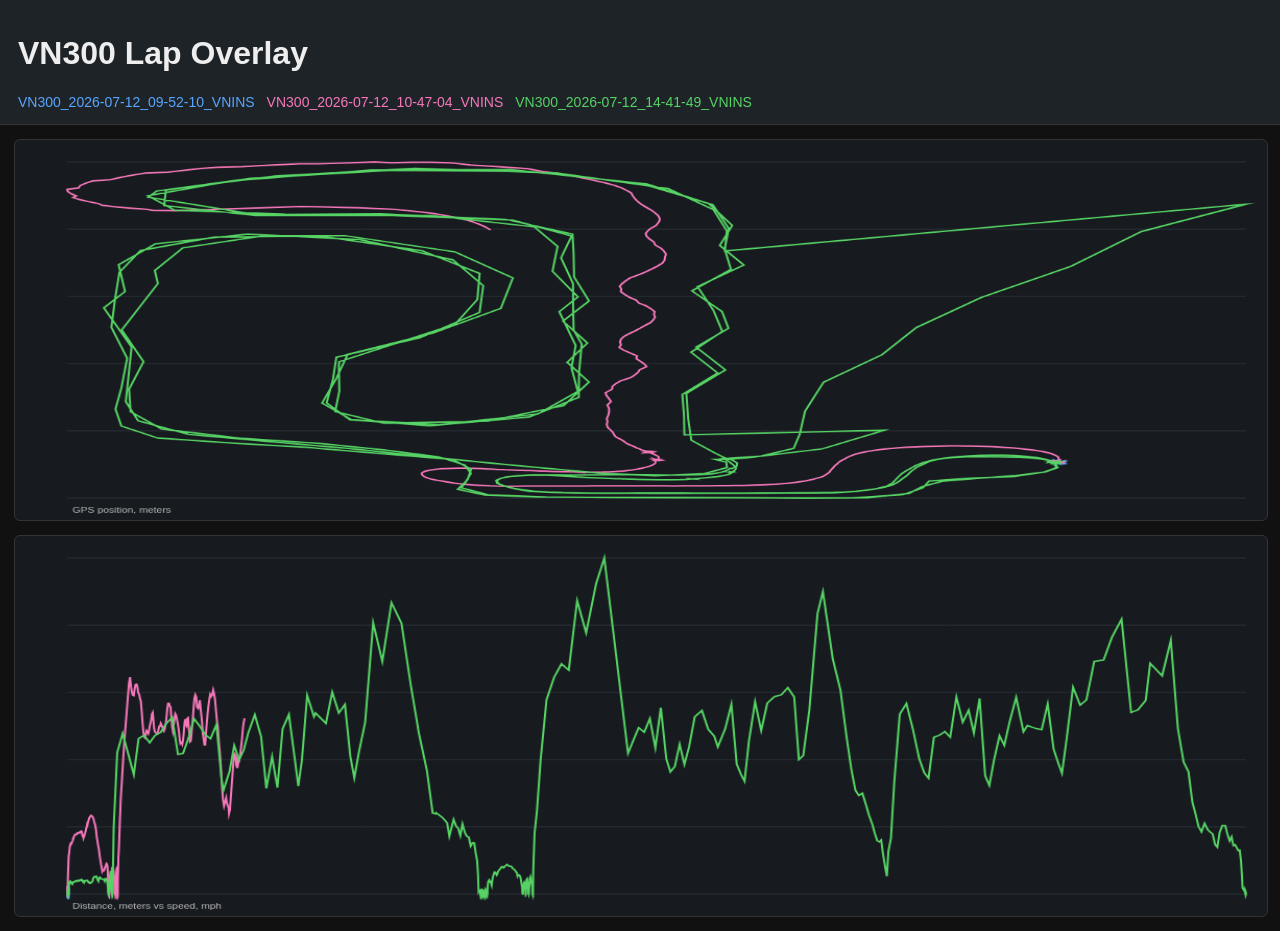
<file: analysis_output/overlay.html>
<!doctype html>
<html lang="en">
<head>
<meta charset="utf-8">
<meta name="viewport" content="width=device-width, initial-scale=1">
<title>VN300 Lap Overlay</title>
<style>
body{font-family:Arial,sans-serif;margin:0;background:#111;color:#eee}
header{padding:14px 18px;background:#1e2328;border-bottom:1px solid #333}
main{display:grid;grid-template-columns:1fr;gap:14px;padding:14px}
canvas{width:100%;height:380px;background:#171b20;border:1px solid #333;border-radius:6px}
.legend{display:flex;flex-wrap:wrap;gap:12px;font-size:14px}
</style>
</head>
<body>
<header><h1>VN300 Lap Overlay</h1><div class="legend" id="legend"></div></header>
<main><canvas id="track" width="1200" height="520"></canvas><canvas id="speed" width="1200" height="520"></canvas></main>
<script>
const laps=[{"name": "VN300_2026-07-12_09-52-10_VNINS", "xy": [[0.0, 0.0], [0.0, 0.003335848075346047], [0.0, 0.006671695360604619], [-0.002714816449444162, -0.0055597467922434115], [-0.0036197548372603494, -0.002223898716897364], [-0.0036197548372603494, 0.0], [-0.005429632898888324, -0.008895594077501984], [-0.005429632898888324, -0.0055597467922434115], [-0.012669145145400228, -0.023350934947247378], [-0.013574083533216414, -0.021127036230350015], [-0.013574083533216414, -0.017791188155003967], [-0.009049389022144276, -0.028910680949403314], [-0.009954328695956065, -0.02668678223250595], [-0.010859267083772252, -0.02446288430569606], [-0.017193839656472365, -0.031134579666300677], [-0.01809877804428855, -0.027798731590954633], [-0.013574083533216414, -0.03335847838319805], [-0.014479023207028204, -0.031134579666300677], [-0.015383961594844389, -0.027798731590954633], [-0.015383961594844389, -0.038918224385353986], [-0.016288901268656182, -0.036694325668456616], [-0.017193839656472365, -0.03447042774164673], [-0.021718534167544504, -0.04447797038750992], [-0.022623473841356292, -0.04225407246070003], [-0.017193839656472365, -0.06560500661785992], [-0.017193839656472365, -0.06338110790096256], [-0.01809877804428855, -0.062269159332601354], [-0.016288901268656182, -0.07672449941225928], [-0.017193839656472365, -0.0756125500538106], [-0.017193839656472365, -0.07338865133691323], [-0.01990865610591653, -0.07894839812915665], [-0.020813595779728317, -0.07672449941225928], [-0.020813595779728317, -0.08450814413131258], [-0.021718534167544504, -0.0822842462045027], [-0.022623473841356292, -0.08117229684605401], [-0.02352841222917248, -0.09896348500105796], [-0.024433351902984266, -0.0978515356426093], [-0.025338290290800456, -0.09673958628416061], [-0.011764205471588438, -0.10452323100321391], [-0.011764205471588438, -0.10341128164476523], [-0.013574083533216414, -0.11341882508071591], [-0.013574083533216414, -0.11341882508071591], [-0.013574083533216414, -0.11230687572226722], [-0.009954328695956065, -0.13232196259416854], [-0.009954328695956065, -0.13121001323571985], [-0.009954328695956065, -0.13121001323571985], [-0.011764205471588438, -0.13676976002796326], [-0.011764205471588438, -0.1356578106695146], [-0.004524694511072138, -0.1423295060301192], [-0.004524694511072138, -0.1423295060301192], [-0.004524694511072138, -0.14121755667167052], [-0.007239510960516301, -0.14121755667167052], [-0.007239510960516301, -0.14121755667167052], [-0.007239510960516301, -0.14010560731322183], [-0.006334572572700114, -0.14566535410546524], [-0.006334572572700114, -0.14455340474701658], [-0.004524694511072138, -0.15011315074917253], [-0.004524694511072138, -0.1490012021808113], [-0.004524694511072138, -0.1490012021808113], [-0.0036197548372603494, -0.15344899882451857], [-0.0036197548372603494, -0.15344899882451857], [-0.0036197548372603494, -0.15233704946606988], [-0.004524694511072138, -0.16345654226046924], [-0.004524694511072138, -0.16234459290202055], [-0.013574083533216414, -0.16679239033581528], [-0.013574083533216414, -0.1656804409773666], [-0.013574083533216414, -0.16456849161891793], [-0.009049389022144276, -0.1656804409773666], [-0.009049389022144276, -0.16456849161891793], [-0.009049389022144276, -0.16456849161891793], [-0.010859267083772252, -0.18013578105702452], [-0.011764205471588438, -0.17902383169857583], [-0.011764205471588438, -0.1868074772077166], [-0.011764205471588438, -0.18569552784926793], [-0.012669145145400228, -0.18569552784926793], [-0.013574083533216414, -0.18569552784926793], [-0.013574083533216414, -0.18458357849081924], [-0.014479023207028204, -0.18347162913237056], [-0.009049389022144276, -0.18791942577607781], [-0.009049389022144276, -0.18791942577607781], [-0.007239510960516301, -0.1957030712852186], [-0.007239510960516301, -0.19459112192676992], [-0.007239510960516301, -0.19347917256832123], [-0.005429632898888324, -0.1957030712852186], [-0.005429632898888324, -0.19459112192676992], [-0.005429632898888324, -0.19347917256832123], [-0.006334572572700114, -0.21238231008177388], [-0.007239510960516301, -0.2112703607233252], [-0.013574083533216414, -0.22350180287617322], [-0.014479023207028204, -0.22350180287617322], [-0.014479023207028204, -0.22238985351772453], [-0.012669145145400228, -0.22350180287617322], [-0.012669145145400228, -0.22238985351772453], [-0.013574083533216414, -0.22127790415927584], [-0.017193839656472365, -0.2323973969536752], [-0.017193839656472365, -0.2323973969536752], [-0.013574083533216414, -0.2390690923142798], [-0.014479023207028204, -0.23795714295583112], [-0.014479023207028204, -0.23795714295583112], [-0.01809877804428855, -0.24351688974807456], [-0.01900371771810034, -0.24351688974807456], [-0.01900371771810034, -0.24240494038962587], [-0.025338290290800456, -0.2468527370333331], [-0.026243228678616642, -0.24574078767488441], [-0.025338290290800456, -0.26242002726152724], [-0.026243228678616642, -0.26130807790307853], [-0.027148168352428427, -0.26130807790307853], [-0.032577802537312364, -0.2690917226221318], [-0.03348274092512855, -0.26797977326368316], [-0.03438767931294473, -0.26797977326368316], [-0.028053106740244617, -0.27465146862428774], [-0.028053106740244617, -0.2735395192658391], [-0.03529261898675652, -0.28799486013558445], [-0.036197557374572704, -0.28910680949403317], [-0.037102497048384496, -0.28799486013558445], [-0.036197557374572704, -0.2957785048546378], [-0.037102497048384496, -0.2946665554961891], [-0.03800743543620068, -0.2946665554961891], [-0.04343706962108461, -0.3024502002152424], [-0.0443420080089008, -0.3024502002152424], [-0.04886670380596853, -0.3113457950828319], [-0.04977164219378472, -0.3113457950828319], [-0.05067658058160091, -0.3113457950828319], [-0.054296336704856854, -0.3157935917265391], [-0.05520127637866865, -0.3169055410849878], [-0.057011153154301025, -0.3157935917265391], [-0.05339139831704067, -0.3235772364455924], [-0.054296336704856854, -0.3235772364455924], [-0.0515815202554127, -0.3235772364455924], [-0.05248645864322888, -0.3224652870871437], [-0.05339139831704067, -0.3224652870871437], [-0.04796176413215675, -0.3235772364455924], [-0.04886670380596853, -0.3235772364455924], [-0.04977164219378472, -0.3224652870871437], [-0.04796176413215675, -0.3269130845209385], [-0.04886670380596853, -0.3269130845209385], [-0.04886670380596853, -0.3269130845209385], [-0.04977164219378472, -0.32580113516248976], [-0.04977164219378472, -0.32580113516248976], [-0.0515815202554127, -0.3324728305230944], [-0.0515815202554127, -0.3313608811646457], [-0.05248645864322888, -0.3313608811646457], [-0.057011153154301025, -0.33803257731533776], [-0.05791609282811282, -0.33692062795688915], [-0.05972597088974079, -0.34136842460059635], [-0.06063090927755699, -0.34136842460059635], [-0.061535848951368766, -0.3402564752421477], [-0.06787042152406889, -0.3402564752421477], [-0.06877535991188508, -0.3391445266737865], [-0.06968029958569685, -0.33803257731533776], [-0.07149017764732483, -0.33803257731533776], [-0.07239511603514102, -0.33692062795688915], [-0.07239511603514102, -0.34136842460059635], [-0.0733000544229572, -0.3402564752421477], [-0.07510993248458518, -0.3391445266737865], [-0.07601487215839697, -0.34470427267594245], [-0.07691981054621315, -0.34359232331749373], [-0.07782475022002494, -0.34248037395904507], [-0.07782475022002494, -0.35026401867809837], [-0.07963462828165292, -0.34915207010973714], [-0.07691981054621315, -0.36027156211404904], [-0.07782475022002494, -0.36027156211404904], [-0.07872968860784114, -0.3591596135456878], [-0.06877535991188508, -0.36471935954784374], [-0.06968029958569685, -0.36471935954784374], [-0.06968029958569685, -0.3636074101893951], [-0.06968029958569685, -0.3591596135456878], [-0.07058523797351304, -0.35804766418723916], [-0.06425066540081294, -0.3535998667534444], [-0.06515560378862913, -0.35248791739499574], [-0.06515560378862913, -0.351375968036547], [-0.06787042152406889, -0.351375968036547], [-0.06877535991188508, -0.35026401867809837], [-0.06877535991188508, -0.34804012075128843], [-0.06515560378862913, -0.3558237654703418], [-0.06515560378862913, -0.35471181611189306], [-0.06787042152406889, -0.36805520762318983], [-0.06787042152406889, -0.3669432582647411], [-0.06877535991188508, -0.36583130890629245], [-0.07420499409676899, -0.36916715619155105], [-0.07510993248458518, -0.36805520762318983], [-0.07510993248458518, -0.3669432582647411], [-0.07782475022002494, -0.3558237654703418], [-0.07872968860784114, -0.3535998667534444], [-0.07510993248458518, -0.3669432582647411], [-0.07510993248458518, -0.36583130890629245], [-0.07601487215839697, -0.36471935954784374], [-0.07782475022002494, -0.36583130890629245], [-0.07782475022002494, -0.36471935954784374], [-0.07872968860784114, -0.3636074101893951], [-0.07872968860784114, -0.3613835114724977], [-0.07963462828165292, -0.3591596135456878], [-0.08325438311891327, -0.3624954608309464], [-0.08415932279272506, -0.3613835114724977], [-0.08506426118054125, -0.3591596135456878], [-0.07782475022002494, -0.3636074101893951], [-0.07872968860784114, -0.3624954608309464], [-0.07963462828165292, -0.3613835114724977], [-0.0814445050572853, -0.35804766418723916], [-0.0814445050572853, -0.3558237654703418], [-0.08506426118054125, -0.3636074101893951], [-0.08506426118054125, -0.3613835114724977], [-0.08596920085435304, -0.36027156211404904], [-0.08415932279272506, -0.3702791055499997], [-0.08506426118054125, -0.36916715619155105], [-0.08506426118054125, -0.36805520762318983], [-0.08687413924216922, -0.3669432582647411], [-0.08777907891598101, -0.36583130890629245], [-0.08777907891598101, -0.3669432582647411], [-0.08868401730379721, -0.36583130890629245], [-0.08868401730379721, -0.3636074101893951], [-0.09682846793812527, -0.36805520762318983], [-0.09773340632594148, -0.3669432582647411], [-0.09863834599975327, -0.36471935954784374], [-0.0959235282643135, -0.3958539392141444], [-0.09682846793812527, -0.3947419898556957], [-0.10044822406138124, -0.40586148265009514], [-0.10135316244919743, -0.40586148265009514], [-0.10225810212300922, -0.4047495332916464], [-0.09954328438756944, -0.4047495332916464], [-0.09954328438756944, -0.40363758393319776], [-0.10044822406138124, -0.40363758393319776], [-0.08596920085435304, -0.4136451273691484], [-0.08596920085435304, -0.4125331780106997], [-0.08596920085435304, -0.420316822729753], [-0.08596920085435304, -0.41920487337130435], [-0.08596920085435304, -0.41920487337130435], [-0.08868401730379721, -0.42476462016354777], [-0.08868401730379721, -0.4236526708050991], [-0.08868401730379721, -0.4236526708050991], [-0.08687413924216922, -0.4236526708050991], [-0.08687413924216922, -0.4236526708050991], [-0.09411365148868112, -0.42476462016354777], [-0.09411365148868112, -0.4236526708050991], [-0.09501858987649732, -0.4236526708050991], [-0.1031630405108254, -0.43143631552415235], [-0.1031630405108254, -0.4303243661657037], [-0.10406797889864158, -0.4303243661657037], [-0.10225810212300922, -0.4281004674488063], [-0.1031630405108254, -0.4281004674488063], [-0.10406797889864158, -0.41809292401285564], [-0.10497291857245337, -0.416980974654407], [-0.10497291857245337, -0.41586902608604576], [-0.11221242953296968, -0.41586902608604576], [-0.11311736920678148, -0.4147570767275971], [-0.11311736920678148, -0.4125331780106997], [-0.11945194177948158, -0.41920487337130435], [-0.12035688016729777, -0.41809292401285564], [-0.12307169790273753, -0.416980974654407], [-0.12397663629055372, -0.41586902608604576], [-0.12488157596436551, -0.4147570767275971], [-0.12669145273999788, -0.41809292401285564], [-0.12759639241380968, -0.416980974654407], [-0.12850133080162587, -0.41586902608604576], [-0.12940627047543765, -0.420316822729753], [-0.13031120886325384, -0.41920487337130435], [-0.13664578143595393, -0.43588411216785966], [-0.13755072110976574, -0.43477216359949844], [-0.13845565949758193, -0.43477216359949844], [-0.1393605991713937, -0.4336602142410497], [-0.1402655375592099, -0.43254826488260106], [-0.14117047723302167, -0.43143631552415235], [-0.13845565949758193, -0.4492275036791563], [-0.13845565949758193, -0.4492275036791563], [-0.12307169790273753, -0.45367530111295107], [-0.12397663629055372, -0.45367530111295107], [-0.12397663629055372, -0.45367530111295107], [-0.12397663629055372, -0.45701114839820967], [-0.12397663629055372, -0.45701114839820967], [-0.12397663629055372, -0.45701114839820967], [-0.12940627047543765, -0.462570895190453], [-0.12940627047543765, -0.462570895190453], [-0.12940627047543765, -0.46368284454890174], [-0.12850133080162587, -0.46368284454890174], [-0.12850133080162587, -0.46368284454890174], [-0.12850133080162587, -0.4647947931172629], [-0.12850133080162587, -0.46368284454890174], [-0.12759639241380968, -0.46368284454890174], [-0.13302602659869361, -0.46145894583200436], [-0.13302602659869361, -0.46145894583200436], [-0.13393096498650978, -0.45367530111295107], [-0.13302602659869361, -0.45367530111295107], [-0.13302602659869361, -0.4525633517545024], [-0.13393096498650978, -0.4514514023960537], [-0.13393096498650978, -0.45033945303760503], [-0.13393096498650978, -0.4492275036791563], [-0.13574084304813777, -0.44700360496225894], [-0.13574084304813777, -0.4458916556038103], [-0.12940627047543765, -0.4514514023960537], [-0.12850133080162587, -0.45033945303760503], [-0.12850133080162587, -0.4492275036791563], [-0.13483590337432597, -0.4514514023960537], [-0.13483590337432597, -0.4514514023960537], [-0.13393096498650978, -0.45033945303760503], [-0.1402655375592099, -0.44477970703544906], [-0.1402655375592099, -0.44366775767700034], [-0.1393605991713937, -0.4425558083185517], [-0.1393605991713937, -0.4414438589601031], [-0.1393605991713937, -0.4403319096016544], [-0.14298035400865405, -0.45367530111295107], [-0.14298035400865405, -0.4525633517545024], [-0.14298035400865405, -0.4525633517545024], [-0.14750504980572182, -0.45701114839820967], [-0.14750504980572182, -0.455899199039761], [-0.15202974431679395, -0.48592182934761297], [-0.15202974431679395, -0.48592182934761297], [-0.15202974431679395, -0.4848098799891643], [-0.15293468270461014, -0.4914815761398564], [-0.15293468270461014, -0.4914815761398564], [-0.15293468270461014, -0.4914815761398564], [-0.15112480464298214, -0.489257677422959], [-0.15112480464298214, -0.48814572806451034], [-0.1402655375592099, -0.5003771702173584], [-0.1402655375592099, -0.5003771702173584], [-0.1393605991713937, -0.5003771702173584], [-0.13845565949758193, -0.5003771702173584], [-0.13755072110976574, -0.5003771702173584], [-0.13755072110976574, -0.5003771702173584], [-0.1393605991713937, -0.4959293727835636], [-0.13845565949758193, -0.4959293727835636], [-0.13845565949758193, -0.49815327150046096], [-0.13845565949758193, -0.49815327150046096], [-0.13755072110976574, -0.49815327150046096], [-0.1402655375592099, -0.5003771702173584], [-0.1402655375592099, -0.4992652208589097], [-0.1402655375592099, -0.4992652208589097], [-0.14840998819353798, -0.5026010681441683], [-0.14840998819353798, -0.5026010681441683], [-0.14207541562083786, -0.5059369162195143], [-0.14207541562083786, -0.5059369162195143], [-0.14207541562083786, -0.5048249668610656], [-0.14298035400865405, -0.503713017502617], [-0.14298035400865405, -0.5026010681441683], [-0.14298035400865405, -0.5026010681441683], [-0.14388529368246583, -0.5026010681441683], [-0.14388529368246583, -0.5026010681441683], [-0.12578651435218172, -0.5092727642948603], [-0.12488157596436551, -0.5081608149364117], [-0.12488157596436551, -0.507048865577963], [-0.11854700339166538, -0.510384713653309], [-0.11764206371785361, -0.5092727642948603], [-0.11764206371785361, -0.5092727642948603], [-0.10768773502189753, -0.5026010681441683], [-0.10678279663408134, -0.501489119575807], [-0.1031630405108254, -0.5003771702173584], [-0.10225810212300922, -0.4992652208589097], [-0.10135316244919743, -0.49815327150046096], [-0.10406797889864158, -0.49815327150046096], [-0.10406797889864158, -0.4959293727835636], [-0.1031630405108254, -0.4948174234251149], [-0.1031630405108254, -0.4836979306307156], [-0.1031630405108254, -0.48258598206235437], [-0.10225810212300922, -0.47591428591166224], [-0.10135316244919743, -0.4736903879848524], [-0.10135316244919743, -0.47146648926795504], [-0.10497291857245337, -0.4748023365532136], [-0.10406797889864158, -0.47257843862640375], [-0.10406797889864158, -0.4703545399095064], [-0.10768773502189753, -0.47257843862640375], [-0.10768773502189753, -0.4703545399095064], [-0.10859267469570932, -0.4748023365532136], [-0.10859267469570932, -0.47257843862640375], [-0.10859267469570932, -0.4703545399095064], [-0.09863834599975327, -0.4781381846285596], [-0.09773340632594148, -0.47702623527011095], [-0.09773340632594148, -0.4748023365532136], [-0.09411365148868112, -0.4781381846285596], [-0.09320871181486932, -0.47591428591166224], [-0.08868401730379721, -0.4814740327039057], [-0.08777907891598101, -0.47925013398700833], [-0.08687413924216922, -0.47702623527011095], [-0.08415932279272506, -0.4781381846285596], [-0.08325438311891327, -0.47591428591166224], [-0.0823494447310971, -0.4736903879848524], [-0.07691981054621315, -0.47591428591166224], [-0.07601487215839697, -0.4748023365532136], [-0.0733000544229572, -0.47702623527011095], [-0.07239511603514102, -0.4748023365532136], [-0.07149017764732483, -0.47257843862640375], [-0.07239511603514102, -0.47146648926795504], [-0.07149017764732483, -0.46924259055105766], [-0.07058523797351304, -0.4670186918341603], [-0.06968029958569685, -0.480362083345457], [-0.06877535991188508, -0.47925013398700833], [-0.07420499409676899, -0.47925013398700833], [-0.0733000544229572, -0.47702623527011095], [-0.07239511603514102, -0.47591428591166224], [-0.06968029958569685, -0.4781381846285596], [-0.06877535991188508, -0.47591428591166224], [-0.06787042152406889, -0.4736903879848524], [-0.07601487215839697, -0.5003771702173584], [-0.07601487215839697, -0.49815327150046096], [-0.07510993248458518, -0.5059369162195143], [-0.07510993248458518, -0.5048249668610656], [-0.07420499409676899, -0.5026010681441683], [-0.06968029958569685, -0.5048249668610656], [-0.06877535991188508, -0.503713017502617], [-0.06787042152406889, -0.5026010681441683], [-0.06968029958569685, -0.5003771702173584], [-0.06877535991188508, -0.4992652208589097], [-0.06787042152406889, -0.492593525498305], [-0.0669654818502571, -0.4903696267814077], [-0.0660605434624409, -0.48814572806451034], [-0.06334572701299675, -0.492593525498305], [-0.06244078733918496, -0.4903696267814077], [-0.061535848951368766, -0.489257677422959], [-0.057011153154301025, -0.48592182934761297], [-0.057011153154301025, -0.4836979306307156], [-0.054296336704856854, -0.4814740327039057], [-0.05339139831704067, -0.47925013398700833], [-0.05248645864322888, -0.47702623527011095], [-0.05067658058160091, -0.4748023365532136], [-0.04977164219378472, -0.47257843862640375], [-0.04977164219378472, -0.4703545399095064], [-0.05067658058160091, -0.4703545399095064], [-0.04977164219378472, -0.468130641192609], [-0.04796176413215675, -0.4736903879848524], [-0.04705682574434056, -0.47146648926795504], [-0.04615188607052877, -0.468130641192609], [-0.05067658058160091, -0.4703545399095064], [-0.04977164219378472, -0.468130641192609], [-0.04977164219378472, -0.4647947931172629], [-0.05067658058160091, -0.4703545399095064], [-0.04977164219378472, -0.468130641192609], [-0.04705682574434056, -0.4670186918341603], [-0.04615188607052877, -0.4647947931172629], [-0.045246947682712584, -0.462570895190453], [-0.040722253171640445, -0.462570895190453], [-0.03981731349782866, -0.46034699647355565], [-0.03891237511001247, -0.4581230977566584], [-0.040722253171640445, -0.45701114839820967], [-0.03981731349782866, -0.4547872496813123], [-0.028053106740244617, -0.459235047115107], [-0.027148168352428427, -0.45701114839820967], [-0.026243228678616642, -0.4547872496813123], [-0.01990865610591653, -0.4581230977566584], [-0.01900371771810034, -0.455899199039761], [-0.017193839656472365, -0.45367530111295107], [-0.016288901268656182, -0.45367530111295107], [-0.015383961594844389, -0.4514514023960537], [-0.020813595779728317, -0.4492275036791563], [-0.01990865610591653, -0.44700360496225894], [-0.01900371771810034, -0.44477970703544906], [-0.01900371771810034, -0.44700360496225894], [-0.01809877804428855, -0.44477970703544906], [-0.017193839656472365, -0.4414438589601031], [-0.011764205471588438, -0.4525633517545024], [-0.009954328695956065, -0.45033945303760503], [-0.013574083533216414, -0.45367530111295107], [-0.012669145145400228, -0.4514514023960537], [-0.011764205471588438, -0.4492275036791563], [-0.010859267083772252, -0.459235047115107], [-0.009954328695956065, -0.45701114839820967], [-0.008144450634328091, -0.4547872496813123], [-0.020813595779728317, -0.46034699647355565], [-0.01990865610591653, -0.459235047115107], [-0.013574083533216414, -0.455899199039761], [-0.012669145145400228, -0.45367530111295107], [-0.011764205471588438, -0.4514514023960537], [-0.020813595779728317, -0.4492275036791563], [-0.01990865610591653, -0.44700360496225894], [-0.01900371771810034, -0.44477970703544906], [-0.016288901268656182, -0.4403319096016544], [-0.016288901268656182, -0.43810801088475704], [-0.0036197548372603494, -0.4458916556038103], [-0.002714816449444162, -0.44366775767700034], [-0.0009049383878161864, -0.4414438589601031], [0.0018098780616279757, -0.44477970703544906], [0.0027148177354397655, -0.4425558083185517], [0.0036197561232559515, -0.4403319096016544], [0.0036197561232559515, -0.44477970703544906], [0.00452469579706774, -0.44366775767700034], [0.009049390308139879, -0.46145894583200436], [0.009954328695956065, -0.459235047115107], [0.010859268369767855, -0.4581230977566584], [0.007239512246511903, -0.46368284454890174], [0.008144450634328091, -0.46145894583200436], [0.009954328695956065, -0.46034699647355565], [0.023528413515168083, -0.48814572806451034], [0.024433351902984266, -0.4870337787060617], [0.02895804641405641, -0.4937054740666662], [0.030767924475684383, -0.492593525498305], [0.032577802537312364, -0.4914815761398564], [0.021718535453540105, -0.4903696267814077], [0.023528413515168083, -0.4903696267814077], [0.02533829157679606, -0.489257677422959], [0.019003719004095945, -0.4903696267814077], [0.01990865739191213, -0.489257677422959], [0.018098779330284157, -0.4903696267814077], [0.019003719004095945, -0.489257677422959], [0.02081359706572392, -0.48814572806451034], [0.014479023207028204, -0.47591428591166224], [0.016288901268656182, -0.4736903879848524], [0.017193840942467967, -0.47257843862640375], [0.010859268369767855, -0.47257843862640375], [0.010859268369767855, -0.47146648926795504], [0.011764206757584042, -0.47257843862640375], [0.01266914643139583, -0.47146648926795504], [0.01266914643139583, -0.4703545399095064], [0.011764206757584042, -0.47591428591166224], [0.01266914643139583, -0.4736903879848524], [0.013574084819212018, -0.47257843862640375], [0.011764206757584042, -0.4736903879848524], [0.01266914643139583, -0.47146648926795504], [0.013574084819212018, -0.4948174234251149], [0.014479023207028204, -0.4937054740666662], [0.014479023207028204, -0.492593525498305], [0.01266914643139583, -0.492593525498305], [0.01266914643139583, -0.4914815761398564], [0.013574084819212018, -0.4903696267814077], [0.008144450634328091, -0.48592182934761297], [0.009049390308139879, -0.4848098799891643], [0.011764206757584042, -0.4836979306307156], [0.011764206757584042, -0.4814740327039057], [0.01266914643139583, -0.480362083345457], [0.014479023207028204, -0.48258598206235437], [0.015383962880839992, -0.4814740327039057], [0.016288901268656182, -0.47925013398700833], [0.01266914643139583, -0.4814740327039057], [0.013574084819212018, -0.480362083345457], [0.00452469579706774, -0.4781381846285596], [0.00452469579706774, -0.47702623527011095], [0.00452469579706774, -0.4748023365532136], [0.0036197561232559515, -0.47591428591166224], [0.0036197561232559515, -0.4736903879848524], [0.0036197561232559515, -0.47257843862640375], [0.006334572572700114, -0.47257843862640375], [0.007239512246511903, -0.4703545399095064], [0.0, -0.4659067424757116], [0.0, -0.4647947931172629], [0.0, -0.462570895190453], [0.008144450634328091, -0.47257843862640375], [0.008144450634328091, -0.4703545399095064], [0.008144450634328091, -0.46924259055105766], [0.006334572572700114, -0.4670186918341603], [0.007239512246511903, -0.4659067424757116], [0.008144450634328091, -0.455899199039761], [0.009049390308139879, -0.45367530111295107], [0.009049390308139879, -0.4514514023960537], [0.00452469579706774, -0.459235047115107], [0.00452469579706774, -0.45701114839820967], [0.00452469579706774, -0.4547872496813123], [0.0027148177354397655, -0.468130641192609], [0.0027148177354397655, -0.4659067424757116], [-0.0018098780616279757, -0.46368284454890174], [-0.0018098780616279757, -0.46145894583200436], [-0.0018098780616279757, -0.459235047115107], [-0.006334572572700114, -0.45701114839820967], [-0.007239510960516301, -0.4547872496813123], [-0.007239510960516301, -0.45367530111295107], [-0.010859267083772252, -0.45701114839820967], [-0.010859267083772252, -0.4547872496813123], [-0.017193839656472365, -0.46145894583200436], [-0.01809877804428855, -0.46034699647355565], [-0.01900371771810034, -0.4581230977566584], [0.0, -0.4748023365532136], [0.0, -0.47257843862640375], [0.0, -0.47146648926795504], [-0.0018098780616279757, -0.47925013398700833], [-0.0018098780616279757, -0.47702623527011095], [-0.007239510960516301, -0.4736903879848524], [-0.007239510960516301, -0.47257843862640375], [-0.008144450634328091, -0.4703545399095064], [-0.002714816449444162, -0.4781381846285596], [-0.002714816449444162, -0.47591428591166224], [-0.002714816449444162, -0.4748023365532136], [-0.007239510960516301, -0.47702623527011095], [-0.007239510960516301, -0.4748023365532136], [-0.010859267083772252, -0.46924259055105766], [-0.010859267083772252, -0.468130641192609], [-0.011764205471588438, -0.4659067424757116], [-0.010859267083772252, -0.4670186918341603], [-0.011764205471588438, -0.4659067424757116], [-0.011764205471588438, -0.46368284454890174], [-0.017193839656472365, -0.47146648926795504], [-0.01809877804428855, -0.4703545399095064], [-0.02352841222917248, -0.4647947931172629], [-0.02352841222917248, -0.46368284454890174], [-0.024433351902984266, -0.46145894583200436], [-0.02986298480187259, -0.4659067424757116], [-0.030767924475684383, -0.46368284454890174], [-0.03167286286350057, -0.462570895190453], [-0.03348274092512855, -0.46368284454890174], [-0.03438767931294473, -0.46145894583200436], [-0.03891237511001247, -0.462570895190453], [-0.03981731349782866, -0.46034699647355565], [-0.041627191559456635, -0.4581230977566584], [-0.04705682574434056, -0.4547872496813123], [-0.04796176413215675, -0.4525633517545024], [-0.04977164219378472, -0.45033945303760503], [-0.03800743543620068, -0.47925013398700833], [-0.03800743543620068, -0.4781381846285596], [-0.045246947682712584, -0.4814740327039057], [-0.04615188607052877, -0.4814740327039057], [-0.04705682574434056, -0.47925013398700833], [-0.0443420080089008, -0.4814740327039057], [-0.0443420080089008, -0.47925013398700833], [-0.045246947682712584, -0.4781381846285596], [-0.042532129947272825, -0.4781381846285596], [-0.04343706962108461, -0.47702623527011095], [-0.04705682574434056, -0.48592182934761297], [-0.04796176413215675, -0.4848098799891643], [-0.04886670380596853, -0.4836979306307156], [-0.04886670380596853, -0.4836979306307156], [-0.04977164219378472, -0.48258598206235437], [-0.05067658058160091, -0.48258598206235437], [-0.045246947682712584, -0.4836979306307156], [-0.04615188607052877, -0.48258598206235437], [-0.04977164219378472, -0.4959293727835636], [-0.05067658058160091, -0.4948174234251149], [-0.05248645864322888, -0.4948174234251149], [-0.041627191559456635, -0.5059369162195143], [-0.041627191559456635, -0.5048249668610656], [-0.042532129947272825, -0.503713017502617], [-0.04343706962108461, -0.507048865577963], [-0.04343706962108461, -0.507048865577963], [-0.042532129947272825, -0.5137205609385675], [-0.04343706962108461, -0.5137205609385675], [-0.0443420080089008, -0.5137205609385675], [-0.0515815202554127, -0.5137205609385675], [-0.05248645864322888, -0.5126086115801188], [-0.05248645864322888, -0.5126086115801188], [-0.05067658058160091, -0.5126086115801188], [-0.05067658058160091, -0.5126086115801188], [-0.054296336704856854, -0.5126086115801188], [-0.054296336704856854, -0.5126086115801188], [-0.05520127637866865, -0.5114966630117577], [-0.05248645864322888, -0.5114966630117577], [-0.05339139831704067, -0.5114966630117577], [-0.054296336704856854, -0.5114966630117577], [-0.04615188607052877, -0.5059369162195143], [-0.04615188607052877, -0.5048249668610656], [-0.04796176413215675, -0.5003771702173584], [-0.04886670380596853, -0.5003771702173584], [-0.04886670380596853, -0.4992652208589097], [-0.04796176413215675, -0.4992652208589097], [-0.04886670380596853, -0.4992652208589097], [-0.04977164219378472, -0.49815327150046096], [-0.05972597088974079, -0.4970413221420123], [-0.05972597088974079, -0.4959293727835636], [-0.057011153154301025, -0.4937054740666662], [-0.057011153154301025, -0.492593525498305], [-0.05791609282811282, -0.4914815761398564], [-0.06063090927755699, -0.4903696267814077], [-0.061535848951368766, -0.489257677422959], [-0.06244078733918496, -0.48814572806451034], [-0.057011153154301025, -0.4903696267814077], [-0.05791609282811282, -0.489257677422959], [-0.05610621476648484, -0.4848098799891643], [-0.057011153154301025, -0.4836979306307156], [-0.05791609282811282, -0.4814740327039057], [-0.05791609282811282, -0.48592182934761297], [-0.058821031215929, -0.4848098799891643], [-0.058821031215929, -0.48258598206235437], [-0.05339139831704067, -0.4903696267814077], [-0.054296336704856854, -0.489257677422959], [-0.05610621476648484, -0.48592182934761297], [-0.057011153154301025, -0.4848098799891643], [-0.05791609282811282, -0.48258598206235437], [-0.058821031215929, -0.4836979306307156], [-0.05972597088974079, -0.48258598206235437], [-0.06063090927755699, -0.480362083345457], [-0.054296336704856854, -0.48814572806451034], [-0.05520127637866865, -0.48592182934761297], [-0.06063090927755699, -0.4992652208589097], [-0.061535848951368766, -0.49815327150046096], [-0.06244078733918496, -0.4970413221420123], [-0.05520127637866865, -0.4948174234251149], [-0.05610621476648484, -0.4937054740666662], [-0.05610621476648484, -0.492593525498305], [-0.04977164219378472, -0.5003771702173584], [-0.05067658058160091, -0.4992652208589097], [-0.057011153154301025, -0.5092727642948603], [-0.05791609282811282, -0.5081608149364117], [-0.058821031215929, -0.507048865577963], [-0.04977164219378472, -0.5148325102970163], [-0.04977164219378472, -0.5148325102970163], [-0.05067658058160091, -0.5137205609385675], [-0.0515815202554127, -0.5181683583723623], [-0.05248645864322888, -0.5170564090139136], [-0.04615188607052877, -0.5181683583723623], [-0.04705682574434056, -0.5170564090139136], [-0.04705682574434056, -0.515944459655465], [-0.04615188607052877, -0.519280307730811], [-0.04705682574434056, -0.5181683583723623], [-0.04705682574434056, -0.5181683583723623], [-0.0443420080089008, -0.507048865577963], [-0.045246947682712584, -0.5059369162195143], [-0.04796176413215675, -0.5048249668610656], [-0.04886670380596853, -0.503713017502617], [-0.04977164219378472, -0.501489119575807], [-0.037102497048384496, -0.515944459655465], [-0.037102497048384496, -0.5137205609385675], [-0.037102497048384496, -0.5126086115801188], [-0.037102497048384496, -0.5114966630117577], [-0.037102497048384496, -0.510384713653309], [-0.021718534167544504, -0.5170564090139136], [-0.021718534167544504, -0.515944459655465], [-0.021718534167544504, -0.5148325102970163], [-0.021718534167544504, -0.5215042064477083], [-0.021718534167544504, -0.519280307730811], [-0.021718534167544504, -0.5181683583723623], [-0.014479023207028204, -0.5270639524498643], [-0.014479023207028204, -0.5259520030914155], [-0.013574083533216414, -0.528175901808313], [-0.014479023207028204, -0.5270639524498643], [-0.013574083533216414, -0.5259520030914155], [-0.021718534167544504, -0.528175901808313], [-0.021718534167544504, -0.5270639524498643], [-0.021718534167544504, -0.5259520030914155], [-0.01990865610591653, -0.519280307730811], [-0.01990865610591653, -0.5181683583723623], [-0.012669145145400228, -0.5259520030914155], [-0.012669145145400228, -0.5237281043745183], [-0.011764205471588438, -0.5226161550160696], [-0.008144450634328091, -0.5226161550160696], [-0.008144450634328091, -0.5215042064477083], [-0.008144450634328091, -0.5203922570892597], [-0.015383961594844389, -0.5237281043745183], [-0.015383961594844389, -0.5215042064477083], [-0.021718534167544504, -0.5259520030914155], [-0.021718534167544504, -0.5237281043745183], [-0.021718534167544504, -0.5226161550160696], [-0.009954328695956065, -0.5337356478104689], [-0.009954328695956065, -0.5326236984520203], [-0.009954328695956065, -0.5303998005252103], [-0.013574083533216414, -0.5348475971689176], [-0.013574083533216414, -0.5337356478104689], [-0.017193839656472365, -0.5370714958858149], [-0.017193839656472365, -0.5359595465273663], [-0.017193839656472365, -0.5337356478104689], [-0.017193839656472365, -0.5337356478104689], [-0.017193839656472365, -0.5315117490935716], [-0.017193839656472365, -0.5292878511667617], [-0.01809877804428855, -0.5226161550160696], [-0.01809877804428855, -0.5203922570892597], [-0.01900371771810034, -0.5270639524498643], [-0.01900371771810034, -0.5248400537329669], [-0.01900371771810034, -0.5226161550160696], [-0.01990865610591653, -0.5181683583723623], [-0.020813595779728317, -0.515944459655465], [-0.020813595779728317, -0.5126086115801188], [-0.016288901268656182, -0.5026010681441683], [-0.016288901268656182, -0.4992652208589097], [-0.011764205471588438, -0.503713017502617], [-0.011764205471588438, -0.501489119575807], [-0.012669145145400228, -0.49815327150046096], [-0.014479023207028204, -0.5081608149364117], [-0.014479023207028204, -0.5059369162195143], [-0.015383961594844389, -0.5026010681441683], [-0.008144450634328091, -0.515944459655465], [-0.008144450634328091, -0.5137205609385675], [0.0027148177354397655, -0.5148325102970163], [0.0027148177354397655, -0.5114966630117577], [0.0027148177354397655, -0.5092727642948603], [0.0, -0.5137205609385675], [0.0, -0.510384713653309], [-0.0009049383878161864, -0.5081608149364117], [0.008144450634328091, -0.5114966630117577], [0.008144450634328091, -0.5081608149364117], [0.008144450634328091, -0.507048865577963], [0.008144450634328091, -0.503713017502617], [0.008144450634328091, -0.5003771702173584], [0.014479023207028204, -0.4948174234251149], [0.014479023207028204, -0.4914815761398564], [0.014479023207028204, -0.48814572806451034], [0.013574084819212018, -0.4914815761398564], [0.013574084819212018, -0.48814572806451034], [0.01990865739191213, -0.4959293727835636], [0.01990865739191213, -0.4937054740666662], [0.01990865739191213, -0.4903696267814077], [0.024433351902984266, -0.4948174234251149], [0.024433351902984266, -0.4914815761398564], [0.024433351902984266, -0.48814572806451034], [0.019003719004095945, -0.5237281043745183], [0.019003719004095945, -0.5215042064477083], [0.01990865739191213, -0.5292878511667617], [0.019003719004095945, -0.5270639524498643], [0.019003719004095945, -0.5248400537329669], [0.02081359706572392, -0.5348475971689176], [0.02081359706572392, -0.5326236984520203], [0.01990865739191213, -0.5303998005252103], [0.014479023207028204, -0.5504148866070242], [0.013574084819212018, -0.549302938038663], [0.01266914643139583, -0.554862684040819], [0.011764206757584042, -0.5526387853239216], [0.010859268369767855, -0.5515268359654729], [0.016288901268656182, -0.5604224300429749], [0.015383962880839992, -0.5593104814746136], [0.014479023207028204, -0.5570865827577164], [0.016288901268656182, -0.5526387853239216], [0.015383962880839992, -0.5504148866070242], [0.01266914643139583, -0.5470790393217656], [0.010859268369767855, -0.5448551406048683], [0.010859268369767855, -0.5426312418879708], [0.019003719004095945, -0.5426312418879708], [0.018098779330284157, -0.5404073439611611], [0.017193840942467967, -0.5381834452442636], [0.019003719004095945, -0.5326236984520203], [0.019003719004095945, -0.5303998005252103], [0.021718535453540105, -0.528175901808313], [0.02081359706572392, -0.5248400537329669], [0.01990865739191213, -0.5215042064477083], [0.024433351902984266, -0.515944459655465], [0.023528413515168083, -0.5126086115801188], [0.022623473841356292, -0.5081608149364117], [0.02533829157679606, -0.5059369162195143], [0.024433351902984266, -0.5026010681441683], [0.021718535453540105, -0.515944459655465], [0.01990865739191213, -0.5126086115801188], [0.019003719004095945, -0.5092727642948603], [0.014479023207028204, -0.5226161550160696], [0.01266914643139583, -0.519280307730811], [0.011764206757584042, -0.5170564090139136], [0.03348274221112415, -0.5415192925295221], [0.03348274221112415, -0.5392953946027124], [0.03981731478382426, -0.5481909886802143], [0.03891237511001247, -0.5459670899633169], [0.03800743672219629, -0.5437431912464196], [0.05158152154140831, -0.5570865827577164], [0.05158152154140831, -0.554862684040819], [0.05067658186759651, -0.5526387853239216], [0.05248645992922448, -0.5604224300429749], [0.05158152154140831, -0.558198532116165], [0.049771643479780324, -0.5615343794014235], [0.04886670380596853, -0.5593104814746136], [0.04886670380596853, -0.5570865827577164], [0.05339139831704067, -0.5604224300429749], [0.05339139831704067, -0.558198532116165], [0.05248645992922448, -0.5559746333992677], [0.05701115444029663, -0.5593104814746136], [0.05520127637866865, -0.5559746333992677], [0.05972597217573639, -0.5615343794014235], [0.0588210325019246, -0.558198532116165], [0.0588210325019246, -0.5559746333992677], [0.06787042152406889, -0.558198532116165], [0.0669654831362527, -0.5559746333992677], [0.0669654831362527, -0.5537507346823702], [0.07149017764732483, -0.5515268359654729], [0.07149017764732483, -0.5481909886802143], [0.06244078862518055, -0.549302938038663], [0.06244078862518055, -0.5459670899633169], [0.061535848951368766, -0.5426312418879708], [0.06334572701299675, -0.5404073439611611], [0.06244078862518055, -0.5370714958858149], [0.061535848951368766, -0.5337356478104689], [0.06877536119788068, -0.5404073439611611], [0.06787042152406889, -0.5370714958858149], [0.0669654831362527, -0.5404073439611611], [0.06606054474843652, -0.5359595465273663], [0.06515560507462473, -0.5326236984520203], [0.06787042152406889, -0.5459670899633169], [0.06787042152406889, -0.5426312418879708], [0.0669654831362527, -0.5392953946027124], [0.06606054474843652, -0.5470790393217656], [0.06515560507462473, -0.5437431912464196], [0.07058523925950864, -0.554862684040819], [0.06968029958569685, -0.5526387853239216], [0.06877536119788068, -0.549302938038663], [0.06877536119788068, -0.5626463287598722], [0.06787042152406889, -0.5604224300429749], [0.0669654831362527, -0.5570865827577164], [0.06787042152406889, -0.558198532116165], [0.0669654831362527, -0.5559746333992677], [0.07601487215839697, -0.5659821768352182], [0.07510993377058078, -0.5626463287598722], [0.07510993377058078, -0.5604224300429749], [0.08053956795546471, -0.5748777709127203], [0.07963462828165292, -0.572653872195823], [0.07963462828165292, -0.5693180249105644], [0.08053956795546471, -0.5793255675564275], [0.07963462828165292, -0.5771016696296176], [0.08234944601709268, -0.5871092130655683], [0.08234944601709268, -0.584885314348671], [0.08144450634328089, -0.5826614156317735], [0.08144450634328089, -0.5948928577846215], [0.08053956795546471, -0.5926689590677242], [0.08053956795546471, -0.5904450603508269], [0.08325438440490887, -0.5982287050698801], [0.08234944601709268, -0.5960048071430702], [0.0886840185897928, -0.6037884518621236], [0.08777907891598101, -0.6026765025036749], [0.08687414052816482, -0.6004526037867776], [0.10135316373519301, -0.6026765025036749], [0.10044822406138124, -0.6004526037867776], [0.10044822406138124, -0.5982287050698801], [0.10587785824626517, -0.6293632847361809], [0.10587785824626517, -0.6282513353777321], [0.10859267469570932, -0.6271393860192834], [0.10859267469570932, -0.6260274374509223], [0.10859267469570932, -0.6238035387340249], [0.11311737049277706, -0.6249154880924737], [0.11311737049277706, -0.6238035387340249], [0.11311737049277706, -0.6226915893755762], [0.11221243081896527, -0.6182437919417815], [0.11221243081896527, -0.6171318425833329], [0.11311737049277706, -0.6204676906586789], [0.11311737049277706, -0.6193557413002302], [0.11311737049277706, -0.6171318425833329], [0.11402230888059325, -0.6193557413002302], [0.11311737049277706, -0.6171318425833329], [0.11311737049277706, -0.6149079446565229], [0.11673712533003743, -0.6293632847361809], [0.11673712533003743, -0.6271393860192834], [0.11673712533003743, -0.6326991328115269], [0.11673712533003743, -0.6315871834530782], [0.11583218694222122, -0.6293632847361809], [0.12126182112710515, -0.6404827775305802], [0.12126182112710515, -0.6393708281721315], [0.12126182112710515, -0.6382588788136828], [0.12216675951492136, -0.6449305749643749], [0.12126182112710515, -0.6438186256059262], [0.12216675951492136, -0.6504903209665308], [0.12216675951492136, -0.6493783716080822], [0.12216675951492136, -0.6471544728911848], [0.11854700339166538, -0.6560500669686868], [0.11854700339166538, -0.6549381184003256], [0.1176420650038492, -0.6527142196834282], [0.11673712533003743, -0.6549381184003256], [0.11583218694222122, -0.653826169041877], [0.12850133208762146, -0.6693934584799835], [0.12850133208762146, -0.6682815091215348], [0.12759639369980527, -0.6671695597630861], [0.13302602659869361, -0.6682815091215348], [0.13302602659869361, -0.6671695597630861], [0.13212108821087742, -0.6660576104046375], [0.13121614853706562, -0.6627217631193789], [0.13031121014924946, -0.6616098137609302], [0.12850133208762146, -0.6582739656855842], [0.12850133208762146, -0.6560500669686868], [0.12759639369980527, -0.6549381184003256], [0.13031121014924946, -0.6593859150440328], [0.13031121014924946, -0.6582739656855842], [0.12940627176143324, -0.6571620163271356], [0.13212108821087742, -0.6627217631193789], [0.13212108821087742, -0.6616098137609302], [0.12940627176143324, -0.6649456610461888], [0.12850133208762146, -0.6627217631193789], [0.12850133208762146, -0.6616098137609302], [0.12397663757654932, -0.6649456610461888], [0.12307169790273753, -0.6638337124778275], [0.12216675951492136, -0.6616098137609302], [0.1266914540259935, -0.6693934584799835], [0.1257865156381773, -0.6671695597630861], [0.12488157596436551, -0.6705054078384323], [0.12397663757654932, -0.6693934584799835], [0.12397663757654932, -0.6671695597630861], [0.12307169790273753, -0.6749532044821394], [0.12216675951492136, -0.6738412559137783], [0.12126182112710515, -0.6727293065553296], [0.1266914540259935, -0.6749532044821394], [0.1257865156381773, -0.6727293065553296], [0.13121614853706562, -0.6738412559137783], [0.13031121014924946, -0.6716173571968809], [0.13031121014924946, -0.6705054078384323], [0.13302602659869361, -0.6738412559137783], [0.13302602659869361, -0.6727293065553296], [0.13212108821087742, -0.6705054078384323], [0.1339309662725054, -0.6838487993497289], [0.1339309662725054, -0.6816249006328315], [0.13664578272194955, -0.6905204947103336], [0.13664578272194955, -0.6894085453518849], [0.13574084433413336, -0.6882965959934362], [0.14479023335627764, -0.7005280381462842], [0.14479023335627764, -0.6994160887878355], [0.14479023335627764, -0.6983041394293868], [0.14931492786734976, -0.6960802407124894], [0.14931492786734976, -0.6938563419955921], [0.1565544401138617, -0.7105355815822348], [0.1565544401138617, -0.7094236322237861], [0.15745937850167788, -0.7071997335068888], [0.15293468399060572, -0.7083116828653375], [0.15293468399060572, -0.7071997335068888], [0.15293468399060572, -0.7049758347899915], [0.15836431817548965, -0.7094236322237861], [0.15836431817548965, -0.7083116828653375], [0.16107913462493378, -0.7049758347899915], [0.16107913462493378, -0.7038638854315428], [0.16107913462493378, -0.7016399875047329], [0.16107913462493378, -0.7105355815822348], [0.16107913462493378, -0.7094236322237861], [0.16107913462493378, -0.7071997335068888], [0.16288901268656178, -0.7116475309406836], [0.16379395107437797, -0.7094236322237861], [0.16741370719763393, -0.7127594795090447], [0.1683186468714457, -0.7116475309406836], [0.1683186468714457, -0.7094236322237861], [0.17193840170870608, -0.7338865157393948], [0.17284334138251786, -0.7327745663809461], [0.17374827977033402, -0.7305506684541362], [0.16650876880981774, -0.7372223638147408], [0.16650876880981774, -0.7361104144562921], [0.1683186468714457, -0.7472299072506915], [0.16922358525926193, -0.7461179578922428], [0.16922358525926193, -0.7450060085337941], [0.17917791395521798, -0.7594613494035395], [0.18008285234303414, -0.7583494000450909], [0.18008285234303414, -0.7572374506866422], [0.18189273040466214, -0.7594613494035395], [0.18279767007847392, -0.7583494000450909], [0.18008285234303414, -0.7627971966887981], [0.18098779201684595, -0.7616852473303495], [0.18098779201684595, -0.7605732979719007], [0.18098779201684595, -0.7605732979719007], [0.18189273040466214, -0.7583494000450909], [0.18189273040466214, -0.7572374506866422], [0.18913224265117404, -0.7650210954056954], [0.19003718103899023, -0.7639091460472468], [0.18822730297736223, -0.7594613494035395], [0.18913224265117404, -0.7583494000450909], [0.19003718103899023, -0.7572374506866422], [0.18822730297736223, -0.7605732979719007], [0.18822730297736223, -0.7594613494035395], [0.18913224265117404, -0.7572374506866422], [0.18913224265117404, -0.7505657553260375], [0.18913224265117404, -0.7494538059675888], [0.18460754685410632, -0.7494538059675888], [0.18460754685410632, -0.7472299072506915], [0.1855124865279181, -0.7450060085337941], [0.1837026084662901, -0.7438940591753453], [0.1837026084662901, -0.741670160458448], [0.18460754685410632, -0.7394462625316383], [0.190942120712802, -0.7539016026112961], [0.190942120712802, -0.7516777038943987], [0.18822730297736223, -0.7605732979719007], [0.18822730297736223, -0.7583494000450909], [0.18913224265117404, -0.7561255013281935], [0.1864174249157343, -0.7594613494035395], [0.1864174249157343, -0.7572374506866422], [0.1873223645895461, -0.7550135519697448], [0.18008285234303414, -0.7616852473303495], [0.18008285234303414, -0.7594613494035395], [0.19184705910061822, -0.7661330447641442], [0.19184705910061822, -0.7639091460472468], [0.19184705910061822, -0.7627971966887981], [0.19184705910061822, -0.7705808414078514], [0.1927519974884344, -0.7683569434810414], [0.1936569371622462, -0.7672449941225928], [0.19456187555006235, -0.7716927907663], [0.19456187555006235, -0.7705808414078514], [0.20451620424601843, -0.7817003342022507], [0.2054211439198302, -0.7805883848438021], [0.2063260823076464, -0.7794764354853534], [0.2063260823076464, -0.7705808414078514], [0.2072310219814582, -0.7683569434810414], [0.20813596036927437, -0.7661330447641442], [0.20361126585820224, -0.7694688928394902], [0.20451620424601843, -0.7672449941225928], [0.20180138779657425, -0.7750286388416462], [0.20270632618439044, -0.7728047401247488], [0.20270632618439044, -0.7705808414078514], [0.20270632618439044, -0.7761405882000948], [0.20361126585820224, -0.7739166894831974], [0.20451620424601843, -0.7716927907663], [0.19546681522387413, -0.7694688928394902], [0.19546681522387413, -0.7672449941225928], [0.1864174249157343, -0.7750286388416462], [0.1873223645895461, -0.7716927907663], [0.18822730297736223, -0.7694688928394902], [0.1782729742814062, -0.7683569434810414], [0.17736803589359001, -0.7661330447641442], [0.1782729742814062, -0.7639091460472468], [0.1701285236470781, -0.7761405882000948], [0.16922358525926193, -0.7739166894831974], [0.1701285236470781, -0.7805883848438021], [0.1701285236470781, -0.7783644869169921], [0.1701285236470781, -0.7761405882000948], [0.16560382913600596, -0.7828122835606995], [0.16469889074818977, -0.7817003342022507], [0.16469889074818977, -0.7805883848438021], [0.16288901268656178, -0.7794764354853534], [0.16288901268656178, -0.7772525375585435], [0.16107913462493378, -0.7839242329191481], [0.16107913462493378, -0.7828122835606995], [0.16017419623711765, -0.7805883848438021], [0.16107913462493378, -0.7783644869169921], [0.16107913462493378, -0.7761405882000948], [0.16017419623711765, -0.7739166894831974], [0.16288901268656178, -0.7739166894831974], [0.16288901268656178, -0.7716927907663], [0.16288901268656178, -0.7817003342022507], [0.16288901268656178, -0.7794764354853534], [0.16198407301275, -0.7772525375585435], [0.16107913462493378, -0.7828122835606995], [0.16107913462493378, -0.7805883848438021], [0.16017419623711765, -0.7783644869169921], [0.15836431817548965, -0.7950437257135474], [0.15745937850167788, -0.79281982699665], [0.1547445620522337, -0.7983795737888936], [0.1547445620522337, -0.7972676244304447], [0.15383962237842191, -0.7961556750719961], [0.15202974560278956, -0.7961556750719961], [0.15112480592897776, -0.7939317763550988], [0.15021986754116157, -0.79281982699665], [0.14931492786734976, -0.801715421074152], [0.1484099894795336, -0.8006034717157033], [0.13031121014924946, -0.8272902539482094], [0.12850133208762146, -0.8261783053798482], [0.12759639369980527, -0.8250663560213994], [0.13121614853706562, -0.8272902539482094], [0.13031121014924946, -0.8261783053798482], [0.12940627176143324, -0.8239544066629508], [0.13302602659869361, -0.8295141526651068], [0.13212108821087742, -0.828402203306658], [0.13212108821087742, -0.8306261020235554], [0.13121614853706562, -0.8295141526651068], [0.13031121014924946, -0.828402203306658], [0.12850133208762146, -0.8328500007404528], [0.12759639369980527, -0.8317380513820042], [0.1266914540259935, -0.8306261020235554], [0.1339309662725054, -0.8395216961010573], [0.13302602659869361, -0.8384097467426087], [0.1339309662725054, -0.8372977973841599], [0.1339309662725054, -0.8361858488157987], [0.13302602659869361, -0.8350738994573501], [0.13121614853706562, -0.8372977973841599], [0.13031121014924946, -0.8361858488157987], [0.12940627176143324, -0.8350738994573501], [0.13212108821087742, -0.8450814428933008], [0.13121614853706562, -0.8428575441764035], [0.13031121014924946, -0.8573128842560613], [0.12940627176143324, -0.8573128842560613], [0.12850133208762146, -0.8562009348976126], [0.13212108821087742, -0.8617606816898561], [0.13212108821087742, -0.8606487323314074], [0.13121614853706562, -0.8606487323314074], [0.13302602659869361, -0.8662084783335633], [0.13302602659869361, -0.8662084783335633], [0.13483590466032158, -0.8739921238427041], [0.13483590466032158, -0.8728801744842555], [0.1339309662725054, -0.8717682251258067], [0.13302602659869361, -0.870656275767358], [0.13302602659869361, -0.870656275767358], [0.13302602659869361, -0.8695443264089093], [0.13121614853706562, -0.8684323770504607], [0.13031121014924946, -0.8673204276920119], [0.1266914540259935, -0.870656275767358], [0.1266914540259935, -0.8695443264089093], [0.1257865156381773, -0.8684323770504607], [0.12759639369980527, -0.8717682251258067], [0.12759639369980527, -0.870656275767358], [0.1266914540259935, -0.8695443264089093], [0.12850133208762146, -0.87955186984486], [0.12759639369980527, -0.8784399204864114], [0.13121614853706562, -0.8773279711279627], [0.13121614853706562, -0.8751040724110652], [0.13031121014924946, -0.8739921238427041], [0.12850133208762146, -0.8695443264089093], [0.12759639369980527, -0.8684323770504607], [0.12759639369980527, -0.8662084783335633], [0.12940627176143324, -0.8662084783335633], [0.12850133208762146, -0.8639845804067535], [0.12397663757654932, -0.8550889863292513], [0.12397663757654932, -0.852865087612354], [0.12307169790273753, -0.8506411888954566], [0.11945194306547717, -0.8450814428933008], [0.11945194306547717, -0.8428575441764035], [0.11854700339166538, -0.8395216961010573], [0.12940627176143324, -0.8461933922517494], [0.12940627176143324, -0.8439694935348521], [0.13212108821087742, -0.8484172901785594], [0.13121614853706562, -0.8450814428933008], [0.13121614853706562, -0.8428575441764035], [0.13664578272194955, -0.8595367829729588], [0.13664578272194955, -0.8573128842560613], [0.13664578272194955, -0.8550889863292513], [0.12850133208762146, -0.8550889863292513], [0.12850133208762146, -0.852865087612354], [0.13302602659869361, -0.8606487323314074], [0.13302602659869361, -0.8584248336145099], [0.13212108821087742, -0.8562009348976126], [0.13302602659869361, -0.8584248336145099], [0.13212108821087742, -0.8562009348976126], [0.13212108821087742, -0.852865087612354], [0.14117047723302167, -0.8650965297652021], [0.14117047723302167, -0.8628726310483047], [0.15112480592897776, -0.8584248336145099], [0.15112480592897776, -0.8562009348976126], [0.15112480592897776, -0.8539770369708027], [0.15202974560278956, -0.8550889863292513], [0.15202974560278956, -0.852865087612354], [0.15202974560278956, -0.849529239537008], [0.15926925656330584, -0.8506411888954566], [0.16017419623711765, -0.8484172901785594], [0.15836431817548965, -0.8506411888954566], [0.15926925656330584, -0.8484172901785594], [0.15926925656330584, -0.8461933922517494], [0.15745937850167788, -0.8517531382539054], [0.15836431817548965, -0.8484172901785594], [0.15836431817548965, -0.8461933922517494], [0.15112480592897776, -0.8428575441764035], [0.15112480592897776, -0.840633645459506], [0.15293468399060572, -0.8484172901785594], [0.15293468399060572, -0.8450814428933008], [0.15383962237842191, -0.8417455948179546], [0.15021986754116157, -0.8484172901785594], [0.15021986754116157, -0.8450814428933008], [0.15021986754116157, -0.8428575441764035], [0.14117047723302167, -0.8461933922517494], [0.14117047723302167, -0.8428575441764035], [0.14569517174409383, -0.8584248336145099], [0.14569517174409383, -0.8562009348976126], [0.14569517174409383, -0.8539770369708027], [0.15021986754116157, -0.8628726310483047], [0.15112480592897776, -0.8606487323314074], [0.15112480592897776, -0.8584248336145099], [0.15564950044004988, -0.8662084783335633], [0.1565544401138617, -0.8639845804067535], [0.15836431817548965, -0.8617606816898561], [0.15926925656330584, -0.8595367829729588], [0.15926925656330584, -0.8562009348976126], [0.16107913462493378, -0.8606487323314074], [0.16107913462493378, -0.8584248336145099], [0.16198407301275, -0.8562009348976126], [0.16198407301275, -0.8573128842560613], [0.16288901268656178, -0.8550889863292513], [0.16469889074818977, -0.8617606816898561], [0.16560382913600596, -0.8595367829729588], [0.16650876880981774, -0.8562009348976126], [0.16650876880981774, -0.8617606816898561], [0.16741370719763393, -0.8595367829729588], [0.16741370719763393, -0.8584248336145099], [0.16741370719763393, -0.8595367829729588], [0.1683186468714457, -0.8573128842560613], [0.17103346332088987, -0.8617606816898561], [0.17103346332088987, -0.8584248336145099], [0.17193840170870608, -0.8562009348976126], [0.17193840170870608, -0.8662084783335633], [0.17193840170870608, -0.8639845804067535], [0.17284334138251786, -0.8617606816898561], [0.17736803589359001, -0.8828877179202061], [0.1782729742814062, -0.8806638192033088], [0.18913224265117404, -0.8895594132808107], [0.19003718103899023, -0.8873355145639134], [0.190942120712802, -0.8862235652054645], [0.19184705910061822, -0.8817757685617573], [0.1927519974884344, -0.87955186984486], [0.19456187555006235, -0.8773279711279627], [0.19546681522387413, -0.8751040724110652], [0.19637175361169035, -0.8728801744842555], [0.20270632618439044, -0.8695443264089093], [0.20361126585820224, -0.8673204276920119], [0.20451620424601843, -0.8650965297652021], [0.20089644812276247, -0.8717682251258067], [0.20270632618439044, -0.8695443264089093], [0.20270632618439044, -0.8673204276920119], [0.20813596036927437, -0.8717682251258067], [0.20994583843090234, -0.8684323770504607], [0.21085077681871853, -0.8673204276920119], [0.21266065488034652, -0.8639845804067535], [0.21356559455415833, -0.8606487323314074], [0.20089644812276247, -0.8751040724110652], [0.20089644812276247, -0.8728801744842555], [0.20180138779657425, -0.870656275767358], [0.2054211439198302, -0.8773279711279627], [0.2063260823076464, -0.8739921238427041], [0.20813596036927437, -0.8684323770504607], [0.20813596036927437, -0.8650965297652021], [0.20904089875709056, -0.8628726310483047], [0.21175571649253033, -0.870656275767358], [0.21356559455415833, -0.8673204276920119], [0.21447053294197446, -0.8639845804067535], [0.21447053294197446, -0.8673204276920119], [0.21537547132979065, -0.8639845804067535], [0.21718534939141865, -0.8673204276920119], [0.21809028906523042, -0.8639845804067535], [0.21899522745304664, -0.8606487323314074], [0.22351992196411877, -0.8728801744842555], [0.22442486163793054, -0.8695443264089093], [0.22532980002574673, -0.8673204276920119], [0.22442486163793054, -0.8751040724110652], [0.22623473969955854, -0.8717682251258067], [0.22442486163793054, -0.87955186984486], [0.22532980002574673, -0.8762160217695141], [0.22713967808737473, -0.8728801744842555], [0.21990016712685842, -0.8773279711279627], [0.2208051055146746, -0.8739921238427041], [0.22171004518848642, -0.870656275767358], [0.2208051055146746, -0.8906713626392593], [0.22171004518848642, -0.888447463922362], [0.21628041100360246, -0.9073506014358146], [0.21718534939141865, -0.9051267027189173], [0.21809028906523042, -0.9029028047921074], [0.21537547132979065, -0.9140222967964193], [0.21628041100360246, -0.9117983988696093], [0.21809028906523042, -0.9106864495111607], [0.20994583843090234, -0.9206939929471113], [0.20994583843090234, -0.918470094230214], [0.21085077681871853, -0.9284776376661646], [0.21085077681871853, -0.927365688307716], [0.21175571649253033, -0.9262537389492673], [0.2063260823076464, -0.9262537389492673], [0.2072310219814582, -0.9251417895908187], [0.2072310219814582, -0.9229178908739213], [0.21175571649253033, -0.9251417895908187], [0.21266065488034652, -0.9240298402323699], [0.21266065488034652, -0.9262537389492673], [0.21356559455415833, -0.9251417895908187], [0.21356559455415833, -0.9229178908739213], [0.21266065488034652, -0.9229178908739213], [0.21266065488034652, -0.9206939929471113], [0.21356559455415833, -0.918470094230214], [0.21537547132979065, -0.9195820435886627], [0.21628041100360246, -0.9162461955133168], [0.21537547132979065, -0.9206939929471113], [0.21537547132979065, -0.918470094230214], [0.21537547132979065, -0.9162461955133168], [0.21537547132979065, -0.9262537389492673], [0.21628041100360246, -0.9240298402323699], [0.21628041100360246, -0.9218059423055601], [0.22351992196411877, -0.9262537389492673], [0.22351992196411877, -0.9240298402323699], [0.24252364096821472, -0.936261282385218], [0.2434285793560309, -0.9340373836683206], [0.2443335190298427, -0.932925434309872], [0.24161870129440294, -0.9318134857415108], [0.24252364096821472, -0.9295895870246134], [0.2443335190298427, -0.927365688307716], [0.24161870129440294, -0.9284776376661646], [0.24252364096821472, -0.9262537389492673], [0.24252364096821472, -0.9251417895908187], [0.2434285793560309, -0.9229178908739213], [0.2443335190298427, -0.9206939929471113], [0.24976315192873103, -0.9284776376661646], [0.25066809160254283, -0.9251417895908187], [0.251573029990359, -0.9240298402323699], [0.2642421751357592, -0.962948064617724], [0.26514711480957104, -0.960724166690914], [0.2570026641752429, -0.9640600139761726], [0.2579076025630591, -0.962948064617724], [0.2588125422368709, -0.960724166690914], [0.24795327386710303, -0.9840751008480738], [0.24885821354091484, -0.9829631514896252], [0.24885821354091484, -0.9818512021311766], [0.2579076025630591, -0.9907467962086786], [0.2579076025630591, -0.9896348468502298], [0.25519278611361496, -0.9907467962086786], [0.25609772450143115, -0.9896348468502298]], "speed": [[0.0, 0.6135121485977383, 0.0], [0.003335848075346046, 0.6160394211618563, 0.0], [0.006671695360604619, 0.6186008592764649, 0.0], [0.023603655198210872, 0.6084548954261065, 0.256606], [0.027261201313325902, 0.6106672197117453, 0.256606], [0.029485100030223265, 0.617349838381231, 0.256606], [0.040967122493212285, 0.6062881466738316, 0.256606], [0.044302969778470855, 0.6103434659242735, 0.510542], [0.067810999678339, 0.5932690746292804, 0.510542], [0.0709398367851953, 0.5999244608945957, 0.510542], [0.07427568486054137, 0.6004205367679274, 0.764582], [0.08842914631179213, 0.5970985958890117, 0.764582], [0.09155798470543346, 0.5997909923402269, 0.764582], [0.09410358085058254, 0.6035998610118258, 1.040841], [0.10525106382943657, 0.5955672216985969, 1.040841], [0.10890860994618888, 0.5996533217795944, 1.040841], [0.11894414499170117, 0.5950797131651319, 1.040841], [0.12148974256188601, 0.5979151198855384, 1.29574], [0.12514728867849595, 0.6019561895681689, 1.29574], [0.13849068018979266, 0.5921504586320359, 1.29574], [0.14161951858444896, 0.5948147781707144, 1.29574], [0.1441651147302387, 0.5989018343650463, 1.549794], [0.1594305248018613, 0.5922222823279313, 1.549794], [0.16197612175995973, 0.5951764060781632, 1.549794], [0.18867950362800964, 0.5726076295826368, 1.8037010000000002], [0.19090340234490702, 0.5791462188761072, 1.8037010000000002], [0.19292028930739985, 0.5800527204256728, 1.8037010000000002], [0.2119213350054295, 0.5701555247739816, 2.071526], [0.21335498240820303, 0.5721574061452231, 2.071526], [0.2155788811251004, 0.577272605514374, 2.071526], [0.22389372976148464, 0.5728915690727309, 2.071526], [0.22643932733458808, 0.5746793387136259, 2.325359], [0.23681447950401735, 0.5658785656752274, 2.325359], [0.2399433158271016, 0.568247865623076, 2.325359], [0.24196020486759467, 0.5723541492692275, 2.5793150000000002], [0.26421963741795984, 0.5631173335764769, 2.5793150000000002], [0.26565328563389595, 0.5673798301333274, 2.5793150000000002], [0.267086933038022, 0.5694002585059204, 2.5793150000000002], [0.2844280960819822, 0.5400846309141442, 2.8332010000000003], [0.2855400454404309, 0.5424927945149112, 2.8332010000000003], [0.2979178182788501, 0.5335644055489108, 2.8332010000000003], [0.2979178182788501, 0.5376098384433066, 3.107113], [0.29902976763729877, 0.5398853966711324, 3.107113], [0.32206953815439554, 0.5125904248410852, 3.107113], [0.3231814875128442, 0.5147773184042792, 3.107113], [0.3231814875128442, 0.5192487615164059, 3.3612040000000003], [0.3312062643368761, 0.5126733947322971, 3.3612040000000003], [0.33231821369532477, 0.514850216862268, 3.3612040000000003], [0.342163112860122, 0.508099779489957, 3.615035], [0.342163112860122, 0.5104235721808675, 3.615035], [0.3432750622185707, 0.5127514717774454, 3.615035], [0.34732072253144936, 0.5084000618019364, 3.8686059999999998], [0.34732072253144936, 0.5128490513683678, 3.8686059999999998], [0.348432671889898, 0.5150882799267472, 3.8686059999999998], [0.35406558391706766, 0.5105166959399082, 3.8686059999999998], [0.3551775332755163, 0.513088042936303, 4.1378710000000005], [0.36320230967436207, 0.5083852979663043, 4.1378710000000005], [0.3643142582427233, 0.5107322857704385, 4.1378710000000005], [0.3643142582427233, 0.5129612449501987, 4.3917280000000005], [0.37327094500215624, 0.49720909865028706, 4.3917280000000005], [0.37327094500215624, 0.5020564186108447, 4.3917280000000005], [0.3743828943606049, 0.5062646946796457, 4.3917280000000005], [0.3855391498187289, 0.49701281301955313, 4.645164], [0.38665109917717755, 0.49486875595077806, 4.645164], [0.39673446898627407, 0.4886003485049684, 4.645164], [0.39784641834472273, 0.49271536907928115, 4.898659], [0.3989583677031714, 0.4973348820261894, 4.898659], [0.4068426798644882, 0.48436257097741087, 4.898659], [0.40795462922293685, 0.4885388970711315, 5.165851], [0.40795462922293685, 0.491276231627413, 5.165851], [0.4236267751887673, 0.47714957505442296, 5.165851], [0.42564366295318895, 0.4835302212311927, 5.165851], [0.43523718527427574, 0.4749948679142772, 5.419706], [0.4363491346327244, 0.48423858473736825, 5.419706], [0.43725407432536967, 0.48135729708647523, 5.419706], [0.43979967109356805, 0.4818664006630248, 5.673171], [0.4409116204520167, 0.4844245521972914, 5.673171], [0.4429285095029979, 0.4886771519303929, 5.673171], [0.451811668820065, 0.48421275027468536, 5.673171], [0.451811668820065, 0.4888511950214987, 5.926712], [0.4631291930618207, 0.4845071814897535, 5.926712], [0.46424114242026937, 0.4886617922110092, 5.926712], [0.46535309177871803, 0.490756497253567, 6.20259], [0.4702602408846157, 0.4872928381841595, 6.20259], [0.47137219024306437, 0.4921564869934071, 6.20259], [0.47248413960151303, 0.49286260515706076, 6.20259], [0.49363162285203327, 0.4814612394969043, 6.4564770000000005], [0.4956485106198382, 0.4840577145437591, 6.4564770000000005], [0.5107667772332611, 0.47908574811335664, 6.4564770000000005], [0.5116717169297408, 0.47688732712861087, 6.7099530000000005], [0.5127836662881895, 0.4836181767380748, 6.7099530000000005], [0.5149078343929808, 0.47730685464789196, 6.7099530000000005], [0.5160197837514295, 0.47934157378648623, 6.963424], [0.5174534311635284, 0.4839491599805234, 6.963424], [0.5313211953606365, 0.4817002219230768, 6.963424], [0.5313211953606365, 0.4789760667109177, 6.963424], [0.5410173022313285, 0.47917451943202094, 7.230743], [0.5424509504562339, 0.4770132241261962, 7.230743], [0.5424509504562339, 0.4814092710970015, 7.230743], [0.553259006860457, 0.4703208426117776, 7.484623], [0.5541639465589666, 0.47480520713425706, 7.484623], [0.5552758959174153, 0.4770761601662439, 7.484623], [0.563016032018472, 0.47282505034231415, 7.484623], [0.5644496794321369, 0.4730155050886904, 7.7381470000000006], [0.5833758158713788, 0.45680079426145126, 7.7381470000000006], [0.5848094632860402, 0.4612104809884508, 7.7381470000000006], [0.5857144029863542, 0.46357502636642933, 7.9916540000000005], [0.5952047166927916, 0.4593841559719132, 7.9916540000000005], [0.5966383641078802, 0.45478625772894593, 7.9916540000000005], [0.5975433025228752, 0.4636721632599741, 8.258935], [0.6067432118215506, 0.45029699802626827, 8.258935], [0.6078551611799993, 0.4551601963368429, 8.258935], [0.6245424863750298, 0.4462393559309919, 8.258935], [0.6265593741505036, 0.4499190175144576, 8.512826], [0.6285762632119729, 0.44799640885818437, 8.512826], [0.636412336270544, 0.4458523239677431, 8.512826], [0.6384292253328029, 0.4435004749556908, 8.766353], [0.6393341637505046, 0.4546542059672398, 8.766353], [0.6488244774685558, 0.4418388047662841, 8.766353], [0.6497294158870468, 0.44848201776174595, 8.766353], [0.6602382216537753, 0.4394085423111791, 9.019835], [0.6611431600731686, 0.4418104910223658, 9.019835], [0.662048098492562, 0.44609916574942576, 9.019835], [0.6681639035234858, 0.4419577026829284, 9.294122], [0.6701807925877745, 0.4445428998660111, 9.294122], [0.6725193784257685, 0.44866607675064896, 9.294122], [0.6824275390559347, 0.4437317100781673, 9.294122], [0.6833324774765684, 0.44420508414783766, 9.547987000000001], [0.6878571734377243, 0.44187844095986734, 9.547987000000001], [0.6898740612168068, 0.4413855669132209, 9.547987000000001], [0.6907790009233236, 0.4457344649272302, 9.801385], [0.6963213254259122, 0.44597015186098565, 9.801385], [0.6972262651325416, 0.4439177386634453, 9.801385], [0.6986599125511183, 0.44801874724806906, 9.801385], [0.7034618455835994, 0.44562780369770555, 10.055161], [0.7043667852905672, 0.44591965800482075, 10.055161], [0.7065906840074646, 0.4394711705900165, 10.055161], [0.7086075717867727, 0.44152158712197004, 10.323108], [0.7086075717867727, 0.44383882696809895, 10.323108], [0.7187298036320768, 0.43916933400351277, 10.323108], [0.7198417529905256, 0.44140257173155456, 10.323108], [0.7207466914119488, 0.4438275527234292, 10.576917], [0.7292420293559448, 0.4418557921417612, 10.576917], [0.7312589184223763, 0.44383882696809895, 10.576917], [0.736060850724143, 0.4394711705900165, 10.83039], [0.7369657891465812, 0.44164057043955607, 10.83039], [0.7383994373780357, 0.4464579647141801, 10.83039], [0.7447340101923007, 0.4423537982644839, 11.083865], [0.7467508971828745, 0.4444078043935372, 11.083865], [0.7487677862494188, 0.44497043160571453, 11.083865], [0.7505776643796143, 0.44068212701040654, 11.083865], [0.7525945521600501, 0.44260259119656303, 11.354376], [0.7596611108300142, 0.44051745076800713, 11.354376], [0.7616779986109011, 0.4446779542957806, 11.354376], [0.764599825309796, 0.4445485279530878, 11.608258], [0.771064511020724, 0.44085809221294603, 11.608258], [0.7730813988018365, 0.4430828182989944, 11.608258], [0.7745150470334333, 0.446973233630852, 11.608258], [0.784522590469384, 0.4405401683922174, 11.861655], [0.7868611765119502, 0.44726421000245004, 11.861655], [0.7994599482616614, 0.4354045799869306, 11.861655], [0.8003648879720124, 0.44164057043955607, 12.115143], [0.8023817749646163, 0.44655322223034244, 12.115143], [0.8137835048085734, 0.4418104910223658, 12.115143], [0.8146884445193756, 0.4457120120526981, 12.825361000000001], [0.8158003938778243, 0.44810250629220194, 12.825361000000001], [0.8206904555732127, 0.44651960425098036, 12.825361000000001], [0.8227073433557913, 0.45053585145068126, 12.825361000000001], [0.8304474799754715, 0.44661484862017936, 12.825361000000001], [0.8318811273959702, 0.45107419587907815, 12.825361000000001], [0.8329930767544189, 0.4508522760605301, 12.825361000000001], [0.8357078945967698, 0.4537287675428083, 12.825361000000001], [0.8377247823785589, 0.4537287675428083, 12.825361000000001], [0.8399486803053687, 0.4583045207402978, 12.825361000000001], [0.848532837837585, 0.4533646856048356, 13.084401], [0.8496447871960338, 0.45601689686839453, 13.084401], [0.8654647994994557, 0.44868280564196344, 13.084401], [0.8665767488579044, 0.45299478796919085, 13.33822], [0.8680103962792572, 0.4527296008617686, 13.33822], [0.8743829002549895, 0.4489169446631418, 13.33822], [0.8763997872484955, 0.45337572268651666, 13.33822], [0.8775117366069443, 0.45562169678724274, 13.941193], [0.8889929270927387, 0.4547422447357403, 13.941193], [0.8915385238718284, 0.4550887318289913, 13.941193], [0.9065331396151466, 0.45118511485581536, 13.941193], [0.9076450889735953, 0.4489559559617343, 13.941193], [0.9096619780429589, 0.44955185015616445, 13.941193], [0.9134965925515142, 0.44997462279657946, 13.941193], [0.9146085419099629, 0.44753263565902274, 13.941193], [0.9166254296931053, 0.4557809158121462, 14.199046000000001], [0.9188493284100028, 0.4431449273042666, 14.199046000000001], [0.9213949253883179, 0.4549787645134894, 14.199046000000001], [0.9282414646295523, 0.44784559558234666, 14.452549], [0.9302583536984648, 0.45251955085433554, 14.452549], [0.9333871900495173, 0.45488527139340057, 14.452549], [0.9454559880639002, 0.44813600552644994, 14.848658], [0.9474728758470427, 0.45488527139340057, 14.848658], [0.9494897649159552, 0.45182790795671895, 14.848658], [0.953324377880241, 0.4512239300561083, 14.848658], [0.9555482765971385, 0.4508689238358363, 14.848658], [0.9662825604496902, 0.4503581121232225, 14.848658], [0.9685064591665876, 0.44797965433477527, 15.103999], [0.9705233482355001, 0.4533591669632329, 15.103999], [0.9851118657147593, 0.4480019935600783, 15.103999], [0.9865455131363258, 0.4471691039433988, 15.357842], [0.9876574617046869, 0.4501191643823575, 15.357842], [0.990579289199421, 0.4442107165149919, 15.357842], [0.9925961782687845, 0.4478958723166368, 15.357842], [0.9959320263441306, 0.43728528698936037, 15.611353], [0.9979489141274985, 0.44226895050341486, 15.611353], [1.0001728128443959, 0.4441374901706549, 15.611353], [1.0111459407129768, 0.4375712700990696, 15.879229], [1.0131628284965701, 0.43590995637102387, 15.879229], [1.0157084260880394, 0.4377370546930948, 15.879229], [1.0479576572422076, 0.415149100622856, 16.132678], [1.0499745463145032, 0.41718112197400203, 16.132678], [1.0616683803979943, 0.4102689960844718, 16.132678], [1.0625733188269735, 0.41269504340875124, 16.132678], [1.0645902079002842, 0.4174209432820588, 16.386585999999998], [1.0673050257588748, 0.4125919689312645, 16.386585999999998], [1.0684169751173234, 0.4146184197043997, 16.386585999999998], [1.0693219148320727, 0.4195493136516292, 16.640109], [1.086922853950618, 0.3986017109490027, 16.640109], [1.0880348033090665, 0.40074262599690214, 16.640109], [1.09581844802812, 0.394012056061372, 16.640109], [1.0969303973865685, 0.39627249071914405, 16.909602], [1.0969303973865685, 0.398507547873122, 16.909602], [1.1031175626054042, 0.39619040423649865, 16.909602], [1.1042295119638528, 0.396095667925637, 17.163473999999997], [1.1042295119638528, 0.40077384110089764, 17.163473999999997], [1.107465629461877, 0.3964744773474723, 17.163473999999997], [1.107465629461877, 0.4008362640162647, 17.163473999999997], [1.1161509709300361, 0.40119188917161175, 17.417061999999998], [1.1172629202884847, 0.40342449886450993, 17.417061999999998], [1.1181678587192683, 0.4053301401923554, 17.417061999999998], [1.1316539285453062, 0.40520666932919086, 17.670976999999997], [1.1327658779037548, 0.40792052865943546, 17.670976999999997], [1.1336708163352152, 0.41004939864004614, 17.670976999999997], [1.1369069327384795, 0.4078407865946213, 18.017968], [1.1378118711697143, 0.41208228131367736, 18.017968], [1.147865325298334, 0.4105433277097942, 18.017968], [1.149882214372885, 0.4109514377068788, 18.017968], [1.1509941629412463, 0.4173969673519251, 18.017968], [1.1582336742391866, 0.41103057628967776, 18.272717999999998], [1.1602505633135123, 0.41790017301800303, 18.272717999999998], [1.1624744620304095, 0.41830708662269994, 18.272717999999998], [1.1736219451831695, 0.4179899674251771, 18.526259], [1.1756388329719507, 0.41768458767996214, 18.526259], [1.1788823593545266, 0.4184027734879032, 18.526259], [1.1808992463529948, 0.4208354375811697, 18.526259], [1.1829161354273205, 0.42278095920689995, 18.779715], [1.188830016608702, 0.4209602678253706, 18.779715], [1.1902636648450684, 0.4226566666981999, 18.779715], [1.1922805518434239, 0.4229466257333235, 19.046732], [1.1998571869204693, 0.4186120122517886, 19.046732], [1.2018740747092505, 0.4209602678253706, 19.046732], [1.2218712878859803, 0.3910865857802134, 19.046732], [1.2233049355106873, 0.3910865857802134, 19.300769], [1.2242098739425986, 0.3931793376068941, 19.300769], [1.2262267630188415, 0.38934260123450093, 19.300769], [1.2276604104444655, 0.38934260123450093, 19.554230999999998], [1.2296772995205956, 0.3910865857802134, 19.554230999999998], [1.2487379260888756, 0.37461837910124046, 19.554230999999998], [1.2487379260888756, 0.376849082647201, 19.807685999999997], [1.266528102952023, 0.35367653527609455, 19.807685999999997], [1.2674330413858514, 0.3580915116854191, 19.807685999999997], [1.2674330413858514, 0.36252173550994676, 19.807685999999997], [1.27076888867111, 0.3557924349917755, 20.08344], [1.27076888867111, 0.3557432073976289, 20.08344], [1.27076888867111, 0.3557432073976289, 20.08344], [1.2785400993112803, 0.3534713269412811, 20.08344], [1.2785400993112803, 0.353499638621498, 20.337525], [1.279652048669729, 0.3513200850011725, 20.337525], [1.280556988390568, 0.3579657257749688, 20.337525], [1.280556988390568, 0.36020926066596687, 20.591061], [1.2816689369589294, 0.35581353044720143, 20.591061], [1.2827808855272906, 0.35811247170836336, 20.591061], [1.283685823962134, 0.36017452998462834, 20.844493999999997], [1.2895532472416857, 0.36256314211595375, 20.844493999999997], [1.2895532472416857, 0.36247342182471726, 20.844493999999997], [1.2973893201536857, 0.36953483418401256, 20.844493999999997], [1.2982942585875141, 0.37163450000182163, 21.117776999999997], [1.2994062079459627, 0.36076449685011364, 21.117776999999997], [1.300839855372797, 0.35865002643125754, 21.117776999999997], [1.3019518047312455, 0.37488542959074483, 21.371651], [1.303063754089694, 0.3651143286365059, 21.371651], [1.3074781019599873, 0.3833132467778835, 21.371651], [1.3098166878195046, 0.3728510487997364, 21.371651], [1.320128545772967, 0.3833524076606955, 21.624989], [1.3221454348509014, 0.39041427965669784, 21.624989], [1.32325738420935, 0.388184185690972, 21.624989], [1.3315285720829029, 0.3746384144910469, 21.878406], [1.3315285720829029, 0.376955293417715, 21.878406], [1.3335454598748417, 0.37921843514662656, 21.878406], [1.3423975451165073, 0.37085273499128185, 22.152583999999997], [1.343509494474956, 0.38621338325880716, 22.152583999999997], [1.3455263822661052, 0.3801870493577715, 22.152583999999997], [1.3466383316245538, 0.38068029079200716, 22.152583999999997], [1.3477502809830024, 0.3910865857802134, 22.406413999999998], [1.365956767149659, 0.3700963604864597, 22.406413999999998], [1.3670687165081077, 0.3631354490970431, 22.406413999999998], [1.3670687165081077, 0.3748787556470257, 22.659869999999998], [1.375348904824213, 0.38141567718524305, 22.659869999999998], [1.3764608541826615, 0.3723071178329732, 22.659869999999998], [1.4068225272785482, 0.35131296338344276, 22.659869999999998], [1.4068225272785482, 0.355679904765195, 22.91359], [1.4079344766369968, 0.3581474023540418, 22.91359], [1.4168824996926115, 0.353443012993227, 22.91359], [1.4168824996926115, 0.3446334139757214, 23.189846], [1.4168824996926115, 0.3512274927074434, 23.189846], [1.4197497953629303, 0.3558557176063791, 23.189846], [1.420861744721379, 0.3581474023540418, 23.189846], [1.437218146275505, 0.3445245009704495, 23.443696], [1.437218146275505, 0.3356150000749613, 23.443696], [1.43812308471407, 0.34673955682220764, 23.443696], [1.4390280244386309, 0.3490910917297345, 23.697062], [1.439932962877196, 0.33354362895169365, 23.697062], [1.439932962877196, 0.3534713269412811, 23.697062], [1.444734895922939, 0.3403452807595345, 23.697062], [1.4456398356470486, 0.3425508417910187, 23.950485999999998], [1.447863734363946, 0.3536128626748868, 23.950485999999998], [1.447863734363946, 0.3493346853380079, 23.950485999999998], [1.4487686728022855, 0.3471001504811064, 24.219417], [1.452278082251466, 0.35584868676050513, 24.219417], [1.4533900316099146, 0.35361993797451985, 24.219417], [1.4533900316099146, 0.3514553683197263, 24.219417], [1.4637817966225188, 0.35825915753340704, 24.473232999999997], [1.4637817966225188, 0.35827312447976944, 24.473232999999997], [1.4709410351711507, 0.3694535790430331, 24.473232999999997], [1.4709410351711507, 0.36696665452447874, 24.726616999999997], [1.4720529845295993, 0.3582801077487715, 24.726616999999997], [1.4734866319597792, 0.36743678847817784, 24.726616999999997], [1.4745985813182279, 0.37190369311234395, 24.980133], [1.4745985813182279, 0.36953483418401256, 24.980133], [1.477144178918524, 0.3674708327840889, 24.980133], [1.477144178918524, 0.37880916138421405, 24.980133], [1.497957675026759, 0.3474891713401326, 25.261771], [1.4999745628246748, 0.36318367471396007, 25.261771], [1.5010865121831234, 0.3740235076658597, 25.261771], [1.5082457507345493, 0.35000011941408243, 25.261771], [1.509679398976824, 0.3723339972726034, 25.515943], [1.509679398976824, 0.35943048905780395, 25.515943], [1.5217338868919348, 0.3687418327913728, 25.515943], [1.5231675337091737, 0.36032037635016023, 25.769346], [1.527899239393874, 0.35421375860770293, 25.769346], [1.5299161271908877, 0.36128425579539747, 25.769346], [1.5313497754324505, 0.3697446606492486, 26.022758], [1.5358744714821353, 0.3877585662215842, 26.022758], [1.5380983701990325, 0.3670348271930571, 26.022758], [1.540115257995595, 0.3823394649302376, 26.022758], [1.55218052074413, 0.3786968638912105, 26.287629], [1.5532924693124912, 0.37917884731509843, 26.287629], [1.5602858635334909, 0.37051525859506546, 26.287629], [1.5634147011822677, 0.385636398352706, 26.541186999999997], [1.5656385998991649, 0.37798928441917795, 26.541186999999997], [1.5740002302078067, 0.38068686302716315, 26.541186999999997], [1.5771290678564707, 0.3947542966793075, 26.541186999999997], [1.5793529665733679, 0.38365902961623755, 26.794864999999998], [1.5882433068129087, 0.38735831586758795, 26.794864999999998], [1.590467205529806, 0.3867118778551839, 26.794864999999998], [1.5972120663475597, 0.3968087915339349, 27.048402999999997], [1.5994359642743696, 0.38798433166474744, 27.048402999999997], [1.6016598629912668, 0.40016158121592077, 27.048402999999997], [1.617998987386238, 0.37902045464039114, 27.322761], [1.620015876466879, 0.40091739927594877, 27.322761], [1.6222397751837763, 0.385636398352706, 27.322761], [1.631097934287361, 0.38152061667264603, 27.322761], [1.63364353188602, 0.3969600864747233, 27.576639999999998], [1.6428167709762589, 0.3968466206766429, 27.576639999999998], [1.6453623677633924, 0.3854611872382539, 27.576639999999998], [1.648491206202595, 0.385019561524905, 27.830112999999997], [1.6531125650052512, 0.3812844622105381, 27.830112999999997], [1.6562414034444537, 0.38447983092343374, 27.830112999999997], [1.658786999441144, 0.3869641171340107, 27.830112999999997], [1.6676773395551674, 0.3907025525111519, 28.083544999999997], [1.6696942273495872, 0.39097141540741287, 28.083544999999997], [1.677128991913035, 0.391265672310416, 28.083544999999997], [1.6796745886998126, 0.39547616555225545, 28.376527999999997], [1.6822201846963605, 0.40417421521547553, 28.376527999999997], [1.684237072490442, 0.400661455345057, 28.376527999999997], [1.686782669276935, 0.39187267741721754, 28.376527999999997], [1.6893282668750245, 0.38967661349219196, 28.630633], [1.7049238550453645, 0.39797353627343235, 28.630633], [1.7063575032857172, 0.41143820297991757, 28.630633], [1.7156167086017677, 0.3807000071570946, 28.884048], [1.7181623062004978, 0.3943167340508207, 28.884048], [1.7201791939950304, 0.4034679088501406, 28.884048], [1.7276139593533137, 0.3972058178438999, 28.884048], [1.7307427977924035, 0.38215619541208906, 29.137650999999998], [1.7332883939663113, 0.4057804900171067, 29.137650999999998], [1.764539866225743, 0.36530614794577987, 29.137650999999998], [1.7667637649426402, 0.3789676423707036, 29.406208], [1.7770930072616338, 0.37351477762543733, 29.406208], [1.7782049566200824, 0.3604175744726801, 29.406208], [1.781333793775883, 0.378439114318296, 29.406208], [1.7880671971379156, 0.3806014151179527, 29.659765999999998], [1.790084086221376, 0.36555262487100393, 29.659765999999998], [1.7921009740186153, 0.36596988738494685, 29.659765999999998], [1.795337091116501, 0.38127133822938936, 29.913451], [1.7973539801993976, 0.3793371738527674, 29.913451], [1.804098840810934, 0.36060495400935993, 29.913451], [1.8066444384104472, 0.3626942318489731, 29.913451], [1.8091900351980792, 0.3734745852139479, 30.167302], [1.8144009018415805, 0.36274941335351046, 30.167302], [1.8175297402821362, 0.3743177195666398, 30.167302], [1.8195466280780221, 0.3913360053103291, 30.441525], [1.8252286126200536, 0.38990126832554045, 30.441525], [1.8274525113369509, 0.3707785165389034, 30.441525], [1.8315935664917544, 0.38474003657782846, 30.441525], [1.8341391632788169, 0.3972058178438999, 30.695376], [1.836684760877476, 0.3993667460072407, 30.695376], [1.8395520565459442, 0.3910737907470589, 30.695376], [1.8420976525424921, 0.3868671214896409, 30.948914], [1.8443215512593893, 0.3899333513072968, 30.948914], [1.849734444525591, 0.3946021560146077, 30.948914], [1.8522800413119416, 0.41151724795325134, 31.202424999999998], [1.8603048184904993, 0.40411849906836894, 31.202424999999998], [1.8628504152771346, 0.3892397705687961, 31.202424999999998], [1.866507962233744, 0.3872484975364018, 31.202424999999998], [1.873280322762304, 0.3919939656444497, 31.475229], [1.8764091599144959, 0.4020889096076568, 31.475229], [1.8797450079898417, 0.3982626196830767, 31.475229], [1.8875897460052165, 0.403374881731971, 31.729082], [1.8901353427916383, 0.405934604558291, 31.729082], [1.894805107724725, 0.3851365117310725, 31.729082], [1.8973507053226009, 0.38413478693844144, 31.729082], [1.8998963013185082, 0.40038660180420976, 31.982653999999997], [1.9056998851814195, 0.396518648206835, 31.982653999999997], [1.9088287236188175, 0.40750324365764157, 31.982653999999997], [1.9113743204045275, 0.39620934878042063, 32.236108], [1.9157223872669578, 0.4068826628280356, 32.236108], [1.9188512257040176, 0.39065772403845417, 32.236108], [1.9324846469915398, 0.38601250887114, 32.511646], [1.9356134841427166, 0.39777860069485715, 32.511646], [1.9387423225796636, 0.397577276618724, 32.511646], [1.9487778557791153, 0.4011544697909239, 32.511646], [1.9519066929301794, 0.40103595205132664, 32.765786], [1.954773987983144, 0.39382786555351473, 32.765786], [1.9595434820825806, 0.39777860069485715, 32.765786], [1.9620890796796735, 0.3960198625596418, 32.765786], [1.9705373938376345, 0.4065812477171839, 33.019284999999996], [1.973666232273792, 0.40727601191873225, 33.019284999999996], [1.9762118282686314, 0.4175408022816237, 33.019284999999996], [1.9832963476400767, 0.41033607186291143, 33.272791999999995], [1.985841944623873, 0.3991662229312678, 33.272791999999995], [1.9894994907671062, 0.39344650798798864, 33.272791999999995], [2.003974651173089, 0.3810284630420116, 33.547005999999996], [2.0074251863918624, 0.3910098093008989, 33.547005999999996], [2.0171390227459627, 0.38851919384666006, 33.547005999999996], [2.0196846195312457, 0.3832544979509417, 33.547005999999996], [2.0222302171281963, 0.3890597515050245, 33.800838999999996], [2.0331426989975245, 0.3837698750991883, 33.800838999999996], [2.0356882957832343, 0.3722802364525892, 33.800838999999996], [2.0385555914491396, 0.3711090118032176, 34.054479], [2.053986017846877, 0.36784511219486393, 34.054479], [2.0560029069258263, 0.391527758366496, 34.054479], [2.0633039776295083, 0.3843561715276455, 34.054479], [2.065849573624917, 0.38488957517362277, 34.307978999999996], [2.0683951712220097, 0.3907409728228905, 34.307978999999996], [2.0808950972055915, 0.38458393431149834, 34.307978999999996], [2.0834406948023996, 0.3992351640987285, 34.582434], [2.0865695311622483, 0.3891626297381983, 34.582434], [2.091982423611159, 0.394703589640347, 34.582434], [2.094206322328056, 0.3822151130549616, 34.582434], [2.110388806734066, 0.3814287962000606, 34.83629], [2.112934402906123, 0.400067785283447, 34.83629], [2.11638493940942, 0.394227893960913, 34.83629], [2.1247774522502696, 0.3828560738412786, 35.090108], [2.127323049846722, 0.3874229003447308, 35.090108], [2.129868646631364, 0.38523394311509246, 35.090108], [2.1391470304998776, 0.38064085499803835, 35.090108], [2.1411639195772483, 0.3814287962000606, 35.343616], [2.1640492886863387, 0.3740770179501445, 35.343616], [2.16659488547212, 0.3895353355669996, 35.343616], [2.1680285337111203, 0.3764505253729129, 35.612888999999996], [2.1775234708650366, 0.3708999571829826, 35.612888999999996], [2.180069067651031, 0.3825161059491, 35.612888999999996], [2.182990895164598, 0.36929101512534634, 35.612888999999996], [2.216572554620247, 0.35256415277342223, 35.866762], [2.21858944241602, 0.35695784280109677, 35.866762], [2.2276022191699916, 0.35308181113023895, 35.866762], [2.229940805236176, 0.35103510759785056, 36.120183], [2.2322793923893443, 0.35131296338344276, 36.120183], [2.2431954413975217, 0.36048698565762266, 36.120183], [2.2450053195586177, 0.3564317750132471, 36.373596], [2.2479271470779367, 0.3679063216654836, 36.373596], [2.256156496313342, 0.3714324771373076, 36.373596], [2.2575901437425965, 0.3692097063250231, 36.373596], [2.2614287957084973, 0.36694620025415636, 37.088681], [2.2628624439494907, 0.37156043770546926, 37.088681], [2.2652010306278503, 0.3760848101624444, 37.088681], [2.278975463735798, 0.37250194982626317, 37.088681], [2.2818427587913255, 0.3793173866495971, 37.088681], [2.2838596478715156, 0.3741840155619576, 37.088681], [2.2932009464501886, 0.3679675209542284, 37.088681], [2.294312895808637, 0.376157981649527, 37.088681], [2.297970441953579, 0.3634728940453221, 37.088681], [2.2999873310336563, 0.3529896809530498, 37.347733999999996], [2.301099280392105, 0.36203139774738446, 37.347733999999996], [2.3094457548777774, 0.3458870653207794, 37.347733999999996], [2.3125745925265537, 0.35489119409839937, 37.347733999999996], [2.314591480320748, 0.35710500290626807, 37.601464], [2.3167156484687794, 0.34090351320774015, 37.601464], [2.319844486907418, 0.347964050644598, 37.601464], [2.3454360519383517, 0.33735491270388546, 38.161854], [2.347452939734689, 0.3348612190055008, 38.161854], [2.34856488830305, 0.3374735534364801, 38.161854], [2.353994524073687, 0.33276260078451425, 38.161854], [2.3551064734321354, 0.33718429351620627, 38.161854], [2.357123361228247, 0.34414666902679986, 38.161854], [2.364607815038861, 0.3332659729213189, 38.161854], [2.3666247041204045, 0.34260196496745304, 38.419056], [2.369558415171264, 0.34977844871668357, 38.419056], [2.3717823130980737, 0.3386946118923442, 38.419056], [2.373799202179166, 0.34745316918798924, 38.419056], [2.376666497036607, 0.3386946118923442, 38.672889], [2.3786833861176992, 0.33129321017154234, 38.672889], [2.3812289829047617, 0.34064654611232725, 38.672889], [2.3872633817424935, 0.3364786454091943, 38.945702], [2.38928026953759, 0.356171962023995, 38.945702], [2.3995096682014516, 0.3493131986173443, 38.945702], [2.4006216175599002, 0.3495781092050131, 38.945702], [2.4028455162767974, 0.3560103610860211, 39.199501999999995], [2.4058746228612975, 0.34297420381463173, 39.199501999999995], [2.408098520788107, 0.3455758888367355, 39.199501999999995], [2.4092104701465558, 0.3476403396646098, 39.452976], [2.413256130552733, 0.3491770853489055, 39.452976], [2.416384968991259, 0.3509709557932968, 39.452976], [2.425468017737006, 0.3474459683098979, 39.452976], [2.4265799670954546, 0.34546003068618686, 39.706551], [2.4288038650222643, 0.3508568791784788, 39.706551], [2.442060381036718, 0.3498571221375573, 39.706551], [2.444284279753615, 0.3447277774131856, 39.980889999999995], [2.4453962291120637, 0.3458870653207794, 39.980889999999995], [2.448632346617775, 0.349477896382165, 39.980889999999995], [2.450649235697401, 0.3513200850011725, 39.980889999999995], [2.460702689826409, 0.37051525859506546, 40.234699], [2.4638315274730425, 0.3682529831571591, 40.234699], [2.4660554261899397, 0.370771768670182, 40.234699], [2.4771475787776436, 0.37182295564273804, 40.488209999999995], [2.479371477494541, 0.3586221213523255, 40.488209999999995], [2.481595376211438, 0.3541784400088767, 40.488209999999995], [2.497737087401735, 0.3438848498831329, 40.741623], [2.4999609861186323, 0.35716104794964, 40.741623], [2.5057322598707112, 0.3489979080644811, 40.741623], [2.5079561585876085, 0.3541572471589375, 40.741623], [2.5101800573045057, 0.36738912114995026, 41.010996999999996], [2.515951329993564, 0.35496873435883314, 41.010996999999996], [2.51849692677906, 0.3467972770035259, 41.010996999999996], [2.519608875347421, 0.3546514170187971, 41.010996999999996], [2.526455415424882, 0.3513200850011725, 41.264877999999996], [2.528679314141779, 0.34876125309760525, 41.264877999999996], [2.5398267965228887, 0.3418562713102082, 41.264877999999996], [2.541843684315955, 0.35438323888467693, 41.518357], [2.5449725227532403, 0.35565176664523757, 41.518357], [2.570257663284824, 0.3310212248220178, 41.518357], [2.572481561211634, 0.33528682852211783, 41.771854], [2.5735935105700825, 0.3358460192983365, 41.771854], [2.5843277936292375, 0.32604833237888203, 41.771854], [2.5865516923461347, 0.3316177892042088, 41.771854], [2.593531063501517, 0.3258871483866413, 42.0465], [2.5946430128599656, 0.33441262379783915, 42.0465], [2.5971886104582684, 0.3235061565647991, 42.0465], [2.606678924237486, 0.31675365440828385, 42.300385999999996], [2.6089028229543834, 0.32410111447108086, 42.300385999999996], [2.610014772312832, 0.32632446256777453, 42.300385999999996], [2.6150564573590755, 0.32611738684532626, 42.300385999999996], [2.6172803560759728, 0.3310287829881924, 42.553841999999996], [2.6239146165009672, 0.33794769986410517, 42.553841999999996], [2.625026565859416, 0.3318892856658437, 42.553841999999996], [2.628155403011495, 0.34476406416578487, 42.807313], [2.631668318649275, 0.3446479331092975, 42.807313], [2.6336852064429053, 0.3446116341283855, 42.807313], [2.635909104369715, 0.3509709557932968, 43.073454999999996], [2.64744278700372, 0.33728074105364664, 43.073454999999996], [2.6488764344317643, 0.33351362322754585, 43.073454999999996], [2.6570072036682175, 0.3439139507421071, 43.073454999999996], [2.6581191522365786, 0.3471866372309073, 43.327284999999996], [2.661247990674202, 0.34745316918798924, 43.327284999999996], [2.6682668090551376, 0.3608754415738403, 43.327284999999996], [2.670812405862926, 0.3711157535399644, 43.580712999999996], [2.672246053290472, 0.39106739307349503, 43.580712999999996], [2.678248062602232, 0.36427049735982187, 43.580712999999996], [2.680793659388155, 0.38236563911920757, 43.580712999999996], [2.6869472949403943, 0.35606657842656114, 43.834202], [2.6894928917263177, 0.3766897103408043, 43.834202], [2.692943428232528, 0.38395237437075996, 43.834202], [2.6994698219365327, 0.37128425717354147, 44.106361], [2.702598658297171, 0.3724885164087855, 44.106361], [2.706049194802094, 0.3985389380370796, 44.106361], [2.7385189036066926, 0.35909621278083154, 44.106361], [2.739630852965141, 0.3737826165882738, 44.360302], [2.749387878737289, 0.36458630515917356, 44.360302], [2.750292817173937, 0.36381002600320506, 44.360302], [2.752838414772738, 0.38127133822938936, 44.613898], [2.7563478252122926, 0.3782605694209927, 44.613898], [2.75857172392919, 0.373206525186436, 44.613898], [2.7605886130100563, 0.37372236955767346, 44.613898], [2.7651133077635954, 0.3785250503436863, 44.867653], [2.7671301968442363, 0.37164123220597967, 44.867653], [2.7788842118586903, 0.3710550734995566, 44.867653], [2.780901099654125, 0.36390629205346464, 45.134135], [2.7823347478947626, 0.35499692661798, 45.134135], [2.78455864661166, 0.35102085265448935, 45.134135], [2.7865755336168943, 0.35583462465199517, 45.387733], [2.787480472053655, 0.35308181113023906, 45.387733], [2.794816838029159, 0.348179690763611, 45.387733], [2.7968337250342805, 0.3485244374373764, 45.387733], [2.812847335127215, 0.35662826443005263, 45.64143], [2.8148642229237777, 0.35463025243415985, 45.64143], [2.816674101085776, 0.35342177604359026, 45.64143], [2.834142452002843, 0.3500215639668458, 45.894928], [2.8352544013612917, 0.3471073585333241, 45.894928], [2.8372712891587564, 0.3654978665851302, 45.894928], [2.8429221610675666, 0.3520883718536041, 45.894928], [2.8429221610675666, 0.3676886416986919, 46.171245], [2.8507399265665154, 0.3777509223186957, 46.171245], [2.8516448662924296, 0.3612565541962312, 46.171245], [2.852549804732348, 0.3609932829827832, 46.42509], [2.859789317395678, 0.3702045086015595, 46.42509], [2.861806205193932, 0.3722466319972837, 46.42509], [2.861806205193932, 0.36800831482596963, 46.42509], [2.86542596023915, 0.37024505600044366, 46.678574999999995], [2.86542596023915, 0.36765461756158385, 46.678574999999995], [2.869793318627993, 0.3546373074360492, 46.678574999999995], [2.869793318627993, 0.36156807481939784, 46.931951999999995], [2.8718102069220426, 0.36838883979247417, 46.931951999999995], [2.8745250248131122, 0.3697717263590169, 46.931951999999995], [2.875429964538801, 0.3741037702220767, 47.200744], [2.8763349029784937, 0.37714772420221243, 47.200744], [2.8884351608989216, 0.3709134481335075, 47.200744], [2.88954711025737, 0.35662826443005263, 47.200744], [2.8949909715020574, 0.36090317242581, 47.454609], [2.895895911226618, 0.3650663580609175, 47.454609], [2.8970078605850667, 0.3656415895952686, 47.454609], [2.901148916534611, 0.3639887855467535, 47.70801], [2.9020538562590588, 0.372817495795448, 47.70801], [2.9040707440559594, 0.36611342509668215, 47.70801], [2.9140931331046236, 0.36664607319057324, 47.70801], [2.915205082463072, 0.3851559999796229, 47.961438], [2.9210086663417596, 0.3699070252023148, 47.961438], [2.9221206149101207, 0.37792970798807013, 47.961438], [2.9241375039923407, 0.39200034819581087, 48.226637], [2.9279642699497734, 0.39200034819581087, 48.226637], [2.929397918190767, 0.3738160829652077, 48.226637], [2.93141480598654, 0.3766432140485404, 48.226637], [2.938899259797731, 0.38450585941284676, 48.480143], [2.9409161488796127, 0.38970229488500935, 48.480143], [2.945823298013692, 0.3872678795047754, 48.480143], [2.9472569454425903, 0.3867312867175442, 48.733595], [2.9498025422514464, 0.3966385157436165, 48.733595], [2.956474237612051, 0.38194663685473856, 48.733595], [2.9579078850410205, 0.3963924326930038, 48.987016], [2.96013178296783, 0.38891181636680616, 48.987016], [2.971665464937835, 0.38333282771936894, 48.987016], [2.973682352733721, 0.3828233977401121, 48.987016], [2.9776615977620615, 0.3842389838106493, 49.255415], [2.9796784855574963, 0.40143503012580806, 49.255415], [2.982807323207175, 0.39752692966862263, 49.255415], [2.986320238113773, 0.407030213283278, 49.50896], [2.988337126405003, 0.41849843847494617, 49.50896], [2.991465963558548, 0.4021075762546624, 49.50896], [3.003498462721429, 0.3872291145979029, 49.50896], [3.006044060320729, 0.3886994632599281, 49.762721], [3.020449858240163, 0.37351477762543733, 49.762721], [3.0218835064817258, 0.37554556292539765, 49.762721], [3.0233171539114787, 0.38196628785348363, 50.01614], [3.034007202598356, 0.376536915248978, 50.01614], [3.0360240903946933, 0.38750684407271707, 50.01614], [3.0371360389630544, 0.38358728899997324, 50.01614], [3.0491685381309725, 0.37425755867556687, 50.288205], [3.0511854259278732, 0.3804173082793297, 50.288205], [3.0650946380488864, 0.38663423266258207, 50.288205], [3.067111527132798, 0.37600497048207077, 50.542032999999996], [3.069128414930601, 0.3709134481335075, 50.542032999999996], [3.084495220311387, 0.3681714451128006, 50.542032999999996], [3.084495220311387, 0.3745449068359049, 50.542032999999996], [3.0859288677422074, 0.3766365712525003, 50.795469], [3.090467790292771, 0.37554556292539765, 50.795469], [3.0924846780914765, 0.37480533442273517, 50.795469], [3.098916104504816, 0.3723339972726034, 51.048963], [3.1009329935895167, 0.38463597543951883, 51.048963], [3.1020449429479653, 0.3819859378412968, 51.048963], [3.1088637637938312, 0.37273024384870485, 51.42212], [3.1102974120366755, 0.37753229152147116, 51.42212], [3.1102974120366755, 0.3815468470347721, 51.42212], [3.1229563654949337, 0.3848180639647881, 51.42212], [3.124390013736995, 0.3802725903756968, 51.42212], [3.128216779698488, 0.3830651348848598, 51.677141999999996], [3.1302336687818357, 0.3809562270450944, 51.677141999999996], [3.1327792649575232, 0.37886199574569474, 51.677141999999996], [3.1535137951108068, 0.3711562013888291, 51.677141999999996], [3.155737693827704, 0.3753056487849029, 51.930605], [3.1568496431861526, 0.3755255759346213, 51.930605], [3.1579615917545136, 0.37657013684716234, 51.930605], [3.1590735411129622, 0.38701583820446367, 52.184371], [3.177426472643385, 0.37328026088377336, 52.184371], [3.1785384220018336, 0.3755255759346213, 52.184371], [3.179650371360282, 0.3752856490167618, 52.184371], [3.1885459662278715, 0.3683956313090861, 52.46795], [3.1907698649447687, 0.3821758356355979, 52.46795], [3.1918818143032173, 0.38020679130085683, 52.46795], [3.2057425925114797, 0.38228056645265945, 52.721744], [3.2068545418699284, 0.3788685995228237, 52.721744], [3.209255508636255, 0.38623929492493886, 52.721744], [3.2106891568796687, 0.37934376935779446, 52.721744], [3.212706045965272, 0.3833328277193689, 52.975165], [3.2226940333144536, 0.3800093257172064, 52.975165], [3.223805982672902, 0.38241143963912017, 52.975165], [3.224917932031351, 0.38240489704355196, 53.228660999999995], [3.2318767980636185, 0.38539627401854204, 53.228660999999995], [3.232988747422067, 0.3878875911365521, 53.228660999999995], [3.245569878053199, 0.38983709444089076, 53.228660999999995], [3.2477937767700964, 0.39184713826980927, 53.497718], [3.249810665855474, 0.39184713826980927, 53.497718], [3.25470931007807, 0.3924277426634822, 53.497718], [3.255821258646431, 0.392383111288103, 53.751208999999996], [3.2569332080048796, 0.392383111288103, 53.751208999999996], [3.26654182848035, 0.3878875911365521, 53.751208999999996], [3.2687657264071595, 0.39039505389788626, 54.00466], [3.2783060557993355, 0.3926699387564611, 54.00466], [3.2805299545162327, 0.392383111288103, 54.00466], [3.2816419038746814, 0.394887371677353, 54.00466], [3.301654636015725, 0.3873453976799314, 54.258418999999996], [3.3027665853741737, 0.389573870991298, 54.258418999999996], [3.3049904833009833, 0.39179605498069997, 54.258418999999996], [3.3127366923963044, 0.38983709444089076, 54.524848], [3.313848641754753, 0.38735185682761236, 54.524848], [3.320695182465229, 0.3922810776478177, 54.524848], [3.3218071318236775, 0.3968214016488673, 54.524848], [3.3240310305405747, 0.3948556912219619, 54.778346], [3.3240310305405747, 0.40439700304050535, 54.778346], [3.326254929257472, 0.39770940703865, 54.778346], [3.3284788271842816, 0.4045207210361921, 55.032084999999995], [3.3352236885761504, 0.40322599370189877, 55.032084999999995], [3.33744758650296, 0.4105067607521002, 55.032084999999995], [3.3463956089226885, 0.40850278662380035, 55.032084999999995], [3.3486195076395857, 0.4146184197043997, 55.285514], [3.350843406356483, 0.41456410722878495, 55.285514], [3.355612901250349, 0.4198175810568493, 55.285514], [3.358741739693386, 0.4202702660747221, 55.560157], [3.3620775877687317, 0.4207462504461696, 55.560157], [3.3745162101403268, 0.42169067432956375, 55.560157], [3.377852057425585, 0.4247175689934174, 55.560157], [3.3861322457562832, 0.4186478712538033, 55.813958], [3.388356143683093, 0.42517092148657887, 55.813958], [3.3920136906416953, 0.4203774095477375, 55.813958], [3.4066022096967132, 0.41742094328205875, 56.067442], [3.4088261084136104, 0.4134097932598972, 56.067442], [3.4124836545606874, 0.41785826235776696, 56.067442], [3.431875868570361, 0.40725758216699, 56.320938], [3.4340997672872584, 0.41211870847673765, 56.320938], [3.4488733826680606, 0.41067737869826676, 56.320938], [3.452209229953319, 0.4150104654301421, 56.320938], [3.454433128670216, 0.4106286379475746, 56.595239], [3.463859926467788, 0.4176965675623032, 56.595239], [3.4671957737530463, 0.41077484284955695, 56.595239], [3.470324610909411, 0.4194956395837493, 56.849025], [3.481519929253125, 0.4198890900846594, 56.849025], [3.484855777328471, 0.4238153125637586, 56.849025], [3.4881916254038168, 0.42644009123947063, 56.849025], [3.4915274734791626, 0.42344914494785757, 57.102458999999996], [3.494863320764421, 0.43142725019970585, 57.102458999999996], [3.504246458025759, 0.4335849639200171, 57.102458999999996], [3.507582305311017, 0.42973636334173493, 57.356304], [3.510918153386363, 0.44166889507644874, 57.356304], [3.5187749625661877, 0.43410974923311707, 57.356304], [3.5221108106415335, 0.44553796390974604, 57.356304], [3.5361785997546162, 0.43577218457353367, 57.634105], [3.5384024984715134, 0.4428060450773102, 57.634105], [3.541738345756772, 0.4423142046681197, 57.634105], [3.5520235335556807, 0.44063102717652763, 57.887879999999996], [3.555359380840939, 0.44013675625289955, 57.887879999999996], [3.5586952289162848, 0.44499292189795053, 57.887879999999996], [3.5991133071397163, 0.4266453882974127, 57.887879999999996], [3.601337205066526, 0.431433049381772, 58.141312], [3.611390659196196, 0.4215957336986744, 58.141312], [3.6139362559863195, 0.4260761793504577, 58.141312], [3.6161601547032167, 0.42580597922884705, 58.394793], [3.630748673759027, 0.4205797171918937, 58.394793], [3.632972572475924, 0.4238035056433188, 58.394793], [3.6361014101304523, 0.4263168655505607, 58.675466], [3.659724420790906, 0.4152575654452483, 58.675466], [3.661158067611206, 0.41956720348172816, 58.675466], [3.6698466507736733, 0.41267079290670844, 58.675466], [3.6729754892205446, 0.41291929303584607, 58.929589], [3.6744091366537854, 0.4130404583581627, 58.929589], [3.689007365134163, 0.40439081614716177, 58.929589], [3.6904410119551034, 0.4130404583581627, 58.929589], [3.6929866095588877, 0.41487178391054763, 59.183043999999995], [3.697893758699635, 0.41368809002198376, 59.183043999999995], [3.7010225958601723, 0.41376670518265585, 59.183043999999995], [3.7056439538892296, 0.4178522747774356, 59.436589999999995], [3.709094490409789, 0.4197460598465759, 59.436589999999995], [3.7113183891266863, 0.42161353669545326, 59.436589999999995], [3.7236732182594974, 0.42240204887466154, 60.082039], [3.726218815249416, 0.42303534897077777, 60.082039], [3.728764412040251, 0.42449365816303014, 60.082039], [3.735610951939202, 0.42865793290550513, 60.082039], [3.7378348498660117, 0.4309514517076566, 60.082039], [3.7440002038055455, 0.4318214171682245, 60.082039], [3.747657749953975, 0.4399946216778694, 60.082039], [3.751315296301132, 0.43928325896690756, 60.082039], [3.759160649027513, 0.446609246572494, 60.082039], [3.76281819517516, 0.44246124873771614, 60.340452], [3.767587690702693, 0.4471746989773875, 60.340452], [3.772526407309645, 0.4513181816444505, 60.340452], [3.7761839542685323, 0.4474823181133947, 60.593945999999995], [3.7966186467546863, 0.44701241455942203, 60.593945999999995], [3.8005978917865146, 0.4499801829468703, 60.593945999999995], [3.80425543714386, 0.44876086555580214, 60.593945999999995], [3.8248733534187487, 0.44499292189795053, 61.150178], [3.828852597026894, 0.4484931750022477, 61.150178], [3.831398194628116, 0.4471746989773875, 61.150178], [3.868929588186223, 0.44027884494283526, 61.150178], [3.8711534861130326, 0.4394597842940916, 61.150178], [3.8869676052589757, 0.4285470215125724, 61.150178], [3.889513202862119, 0.42963737727367957, 61.150178], [3.8920587996533813, 0.42704982771301897, 61.407651], [3.9130003400589333, 0.4306378339095293, 61.407651], [3.9152242387758305, 0.4128647570396977, 61.407651], [3.917769836379401, 0.4326318065996324, 61.407651], [3.9301636212623206, 0.4027168776087498, 61.661052999999995], [3.9327092172643496, 0.4016032722469167, 61.661052999999995], [3.938623098941397, 0.40417421521547553, 61.661052999999995], [3.9411686959325256, 0.40365389876867624, 62.170843], [3.943392594649423, 0.40661201459762186, 62.170843], [3.954688270381211, 0.4012043615229483, 62.170843], [3.956912168308021, 0.40339969106108803, 62.170843], [3.959457765099995, 0.39338291245069773, 62.170843], [3.9688499012058234, 0.4150466355970045, 62.170843], [3.9728291462432046, 0.39926649705780876, 62.170843], [3.98200238542415, 0.4037964330235914, 62.427521], [3.9856599315963663, 0.4078898604794176, 62.427521], [3.9878838303132635, 0.4104153291040166, 62.427521], [4.001332250068514, 0.40897411378408605, 62.681174999999996], [4.00446108722984, 0.41426224158575425, 62.681174999999996], [4.0066849859467375, 0.4148054415764047, 62.681174999999996], [4.014660218072094, 0.41923910196790753, 62.681174999999996], [4.0179960653573525, 0.418606035452807, 62.961394999999996], [4.028426661465181, 0.4254532863999789, 62.961394999999996], [4.031762509540527, 0.4245525935150799, 62.961394999999996], [4.035420056501977, 0.42828422206336997, 63.215222], [4.039453832600258, 0.4267685191282544, 63.215222], [4.043111378749613, 0.43359073424313105, 63.215222], [4.046768925710493, 0.4362484604189542, 63.215222], [4.060462005730268, 0.43020187435223095, 63.468711], [4.064119552691291, 0.43915793988170027, 63.468711], [4.071976363441789, 0.4301727946724411, 63.468711], [4.076601228440738, 0.4340636396974993, 63.722156999999996], [4.080258775401404, 0.4336484332512302, 63.722156999999996], [4.098786962313614, 0.42878048580397604, 63.722156999999996], [4.10212281038896, 0.43010299541923586, 63.722156999999996], [4.1057803557483705, 0.4359386533484528, 64.01100699999999], [4.118333495975797, 0.43178665220375245, 64.01100699999999], [4.121991042937176, 0.43416161660724223, 64.01100699999999], [4.138620740070959, 0.42629338995221966, 64.26520599999999], [4.141166337674458, 0.425964595728753, 64.26520599999999], [4.1448238832116555, 0.42875714509544216, 64.26520599999999], [4.162615071366659, 0.41821736030340406, 64.26520599999999], [4.165160668970728, 0.42288155019518164, 64.518746], [4.1688182145085655, 0.4239274619071519, 64.518746], [4.175159010587856, 0.4150466355970045, 64.518746], [4.178287847749069, 0.4220642954656812, 64.772173], [4.196603568946188, 0.4028100566899546, 64.772173], [4.200261115097038, 0.4047927675274559, 64.772173], [4.202485013813935, 0.40570649424285066, 64.772173], [4.222872241690482, 0.39972367856180596, 65.039413], [4.225417839295263, 0.39961725835530226, 65.039413], [4.2287536865805215, 0.4021573497441001, 65.039413], [4.243663902932751, 0.39220453499779195, 65.29301099999999], [4.24620949992509, 0.3936817221500311, 65.29301099999999], [4.259336981466149, 0.388126174155762, 65.29301099999999], [4.261560880183046, 0.389387581111509, 65.546613], [4.2641064777885385, 0.3892847623273654, 65.546613], [4.28113571428771, 0.38633644819475377, 65.546613], [4.2836813110820335, 0.3888796491073476, 65.546613], [4.285905209798931, 0.3854611872382539, 65.800382], [4.296317794798488, 0.38413478693844144, 65.800382], [4.298863390980297, 0.3854871494654834, 65.800382], [4.312349462197291, 0.37433108734049786, 66.073526], [4.313783110445546, 0.38081171394402435, 66.073526], [4.316328707240368, 0.3779429480065712, 66.073526], [4.333699389223362, 0.35867095381570346, 66.073526], [4.336828227675196, 0.3617133592944541, 66.32732299999999], [4.339052126392093, 0.3608754415738403, 66.32732299999999], [4.3733486016050005, 0.33756250662172743, 66.32732299999999], [4.374460550963449, 0.3363596537529549, 66.580821], [4.378287316962158, 0.33192697594449677, 66.580821], [4.37939926553052, 0.3316856841536295, 66.580821], [4.381623164247417, 0.33330350752289994, 66.580821], [4.387776799874046, 0.3343901782400769, 66.834183], [4.388888749232494, 0.32719733746362767, 66.834183], [4.390000698590943, 0.3369467665771938, 66.834183], [4.394770194915611, 0.33433779941192104, 67.101342], [4.39588214427406, 0.336560427769116, 67.101342], [4.403738953662549, 0.33089270958287265, 67.101342], [4.404850903020997, 0.3310967987196765, 67.101342], [4.4070748017378945, 0.334360248485867, 67.35522399999999], [4.412886890621175, 0.3351972714279176, 67.35522399999999], [4.415432487417136, 0.32785428419517365, 67.35522399999999], [4.417656385343946, 0.34090351320774015, 67.608675], [4.434750922958384, 0.32627078888911043, 67.608675], [4.436974821675281, 0.33361863145516046, 67.608675], [4.444758465604247, 0.3273196599455732, 67.862185], [4.4458704149626955, 0.32733494704176563, 67.862185], [4.44841601175944, 0.3333710591560732, 67.862185], [4.462910379013002, 0.3252185351079474, 67.862185], [4.464022328371451, 0.33175356520802535, 68.13812899999999], [4.4651342777298995, 0.32943776275938946, 68.13812899999999], [4.471867066389191, 0.3243866151808186, 68.13812899999999], [4.473883954200752, 0.3248182470414242, 68.391942], [4.482831976473415, 0.323274058371656, 68.391942], [4.483943925831864, 0.32913383930084616, 68.391942], [4.486167824548761, 0.3178181900357749, 68.391942], [4.497055546818556, 0.3201555236789463, 68.645751], [4.498167495386918, 0.31894977850753176, 68.645751], [4.501296332557943, 0.320296158662087, 68.645751], [4.505864694447064, 0.31791264291518023, 68.89916], [4.507298341886854, 0.3187536103491703, 68.89916], [4.530236706198141, 0.31071681224547953, 68.89916], [4.53134865555659, 0.31236314383558433, 68.89916], [4.533365543370633, 0.3101526487614584, 69.176698], [4.538907866818871, 0.312491273110864, 69.176698], [4.5400198161773195, 0.31041067929590604, 69.176698], [4.541453463617892, 0.3148045776718847, 69.430557], [4.5449663790161186, 0.30883495988284354, 69.430557], [4.546400026456407, 0.30946621042672956, 69.430557], [4.550379271506815, 0.3104348586626035, 69.430557], [4.552603170223712, 0.30769056664996197, 69.684013], [4.554620057246427, 0.30769869789999044, 69.684013], [4.561919171145216, 0.3058228169628934, 69.684013], [4.563031120503664, 0.308015649219924, 69.937305], [4.565048008316692, 0.3102252415415658, 69.937305], [4.574072054728706, 0.3032018410021974, 69.937305], [4.575184004087155, 0.3058228169628934, 70.202786], [4.581506819442037, 0.29342260934081393, 70.202786], [4.584052416262497, 0.2929105573957297, 70.202786], [4.585164365620946, 0.2979327068836202, 70.202786], [4.5945565025503186, 0.2960033925493859, 70.456609], [4.59599015018969, 0.29119721468258286, 70.456609], [4.599118987361617, 0.29358457293920487, 70.456609], [4.610211139997893, 0.2917380032311763, 70.710089], [4.612756736796985, 0.2940614204048033, 70.710089], [4.618407608709078, 0.2833589989068136, 70.710089], [4.620424496523347, 0.2958596666887399, 70.710089], [4.622648395240244, 0.28834794281765325, 70.963464], [4.633928488137481, 0.29312402107853586, 70.963464], [4.635945375162001, 0.28863413571222785, 70.963464], [4.637962262976495, 0.29286784598860033, 71.23094499999999], [4.646555149516736, 0.2891364549289656, 71.23094499999999], [4.6491007455260975, 0.29414649039252466, 71.23094499999999], [4.6560801170924, 0.2891364549289656, 71.23094499999999], [4.659208954265343, 0.3032760975462722, 71.484827], [4.660320903623791, 0.27880160269682014, 71.484827], [4.669500759400578, 0.2945290012700121, 71.484827], [4.670612708759027, 0.29148061000702336, 71.738266], [4.673158305558404, 0.2920465756560257, 71.738266], [4.687680010390038, 0.28960334822569844, 71.738266], [4.689903909106935, 0.29572433148047467, 71.991659], [4.702562863892564, 0.29585121005194037, 71.991659], [4.703674813251013, 0.2898883017210375, 71.991659], [4.705691701067085, 0.2938826932757649, 71.991659], [4.725788523730591, 0.2850755682912512, 72.266545], [4.72690047308904, 0.2910597115632729, 72.266545], [4.728012422447488, 0.28441657535815534, 72.266545], [4.733783695254277, 0.28835661950291264, 72.520381], [4.736007593971174, 0.287957221385923, 72.520381], [4.756327273321096, 0.2819782196578044, 72.520381], [4.757439222679545, 0.2841965714766602, 72.520381], [4.7599848194812004, 0.28696501280672054, 72.774119], [4.766138453991658, 0.2831735169432311, 72.774119], [4.767250403350107, 0.2986205222635312, 72.774119], [4.769474302067004, 0.28325302408583847, 73.027562], [4.7783574621710505, 0.2955720053016273, 73.027562], [4.779469411529499, 0.2849790113549694, 73.027562], [4.783770354670645, 0.2963412960755595, 73.027562], [4.784882304029094, 0.2869388557223238, 73.293856], [4.787106201955904, 0.2920465756560257, 73.293856], [4.798225694750303, 0.29139476174138285, 73.293856], [4.799337644108752, 0.2872525835329135, 73.547753], [4.801561542825649, 0.2959273110832652, 73.547753], [4.808520408079559, 0.2933288000668326, 73.547753], [4.811649245256336, 0.2940699285110013, 73.547753], [4.818495785399003, 0.28996596771083594, 73.801131], [4.819929433041436, 0.2914548581824322, 73.801131], [4.822153331758333, 0.28835661950291264, 73.801131], [4.8468825714777335, 0.28290833175916, 74.054632], [4.848316219734317, 0.28133865129980123, 74.054632], [4.85086181574738, 0.2862054867911231, 74.054632], [4.862603706436241, 0.27527952869056405, 74.332082], [4.86371565579469, 0.2806976256917706, 74.332082], [4.877192225498324, 0.27514316392829996, 74.332082], [4.879209113320261, 0.27532496860251093, 74.332082], [4.88032106267871, 0.2769558402551897, 74.585919], [4.897872289306936, 0.27475187650961375, 74.585919], [4.899889177130114, 0.27496123904466435, 74.585919], [4.901001126488563, 0.27735303918716014, 74.839344], [4.9038684221931925, 0.2732177540676456, 74.839344], [4.9053020704514125, 0.27281453451543275, 74.839344], [4.913953218763219, 0.27306203527805717, 74.839344], [4.915386867021653, 0.27332761979987946, 75.09284099999999], [4.916498816380102, 0.2756065288399315, 75.09284099999999], [4.918308693310012, 0.2736112354211533, 75.09284099999999], [4.920854289324855, 0.2755702146519038, 75.359655], [4.921966238683304, 0.27897205498371863, 75.359655], [4.932906712383489, 0.2744329748890101, 75.359655], [4.93492360020723, 0.2761506686171352, 75.359655], [4.939830748673417, 0.2745696923661746, 75.613159], [4.941847637782703, 0.27984064073576875, 75.613159], [4.943281285229113, 0.282217684117611, 75.613159], [4.950509039064109, 0.28189835296718346, 75.866682], [4.95162098763247, 0.2820403225590436, 75.866682], [4.954166585249139, 0.28153422911368925, 75.866682], [4.961233145137795, 0.28528612453461133, 75.866682], [4.962345094496244, 0.28849541097692727, 76.120368], [4.970758114740938, 0.2890412545730553, 76.120368], [4.972982013457835, 0.29075009178364625, 76.120368], [4.97552761107365, 0.29293618125080045, 76.386782], [4.978449438644845, 0.28943915683267835, 76.386782], [4.9806733373617424, 0.29161791466517456, 76.386782], [4.98380217375159, 0.29161791466517456, 76.64025099999999], [5.001722830008834, 0.28603059799581837, 76.64025099999999], [5.003946728725731, 0.2879050851312842, 76.64025099999999], [5.01660568070907, 0.2831823521725414, 76.64025099999999], [5.01882957863588, 0.2828464194415877, 76.893995], [5.021958417103389, 0.28996596771083594, 76.893995], [5.026259361066097, 0.28434619263612787, 76.893995], [5.028483259782994, 0.284926330143436, 77.14743299999999], [5.03102885739952, 0.2869301361642963, 77.14743299999999], [5.042770748977725, 0.29174657909440643, 77.14743299999999], [5.044994646904535, 0.2850755682912512, 77.14743299999999], [5.061577883059069, 0.2879050851312842, 77.420743], [5.063801781775966, 0.2841261342560538, 77.420743], [5.064913731134415, 0.2869388557223238, 77.420743], [5.073654742515216, 0.2803230171463823, 77.67454], [5.076200338708059, 0.28423178354115863, 77.67454], [5.078217227818135, 0.2852598135035025, 77.67454], [5.085210621267626, 0.2846276190988134, 77.67454], [5.086322570626074, 0.28603059799581837, 77.928048], [5.104990745955459, 0.28307631122062177, 77.928048], [5.107007635067001, 0.28290833175916, 77.928048], [5.108441282514835, 0.28489998588466364, 78.181474], [5.117336876592337, 0.2738031952190532, 78.181474], [5.120465714271, 0.2759694079027466, 78.181474], [5.123594551453528, 0.27433267210215406, 78.446362], [5.131051242643013, 0.27244745343620974, 78.446362], [5.134180079825653, 0.2740680615238402, 78.446362], [5.145800834336938, 0.2742232090378366, 78.446362], [5.1489296715201425, 0.2707432295524979, 78.70024599999999], [5.15115357023704, 0.26926060779945205, 78.70024599999999], [5.158810365896349, 0.2732452246420662, 78.70024599999999], [5.161355963514014, 0.2680126013080203, 78.953759], [5.163901560319869, 0.27956334488659856, 78.953759], [5.175351450190033, 0.2689631027210481, 78.953759], [5.17757534890693, 0.27765056549109807, 78.953759], [5.191376784980196, 0.27240153351991453, 79.20729], [5.195034331956239, 0.28741802403791034, 79.20729], [5.198163168349131, 0.2791334400844646, 79.20729], [5.209229447261982, 0.2693813753847957, 79.482435], [5.2117750440674815, 0.2739950205307318, 79.482435], [5.214320640872767, 0.27872082575678003, 79.482435], [5.23106519029058, 0.26210364951979515, 79.482435], [5.234194027473897, 0.26870251557072455, 79.736293], [5.243142049748084, 0.25914692131553885, 79.736293], [5.245365947674894, 0.26530102146644985, 79.736293], [5.247589846391791, 0.2767027804344593, 79.989671], [5.259793948412591, 0.2533768564769637, 79.989671], [5.261227595860568, 0.26227541440848795, 79.989671], [5.2623395452190165, 0.25964847158036114, 80.243201], [5.26526137279743, 0.2648479668797663, 80.243201], [5.26748527072424, 0.2688328407201849, 80.243201], [5.277338232750995, 0.2656779767879495, 80.243201], [5.278450182109443, 0.26844167545807396, 80.520039], [5.280995778915869, 0.26844167545807396, 80.520039], [5.28412461530955, 0.27204309215449574, 80.520039], [5.2863485140264475, 0.27369352039181344, 80.520039], [5.289477351209765, 0.2743144312914619, 80.773897], [5.295280933996236, 0.27475187650961375, 80.773897], [5.297504832713133, 0.27522499089335906, 80.773897], [5.311960172002704, 0.2758696637444365, 81.027291], [5.314184070719601, 0.2757880280554148, 81.027291], [5.316729667547393, 0.2758696637444365, 81.027291], [5.326789639180067, 0.2780467719870576, 81.280751], [5.329013537896964, 0.2779657756930672, 81.280751], [5.3321423742907585, 0.2802248226305566, 81.280751], [5.351137333327188, 0.27574266445151296, 81.280751], [5.3536829309461345, 0.27753339623521467, 81.547098], [5.361997779664895, 0.2754339938055443, 81.547098], [5.363109729023344, 0.2773620598249323, 81.547098], [5.364543377283984, 0.2768745248224978, 81.800948], [5.369634570898613, 0.2802337508265231, 81.800948], [5.372180168517631, 0.2787118490960986, 81.800948], [5.374197056344305, 0.2809025567708852, 81.800948], [5.385357380774481, 0.27956334488659856, 82.054613], [5.3867910282236675, 0.2796975546260763, 82.054613], [5.421074280707479, 0.2635505899363205, 82.054613], [5.423412866828965, 0.26325613583079166, 82.308252], [5.424846514279717, 0.26546129288224907, 82.308252], [5.430793138894575, 0.2544410557819602, 82.308252], [5.432810025934545, 0.2550107372994, 82.70075299999999], [5.435355622743675, 0.259108300313638, 82.70075299999999], [5.444057970411587, 0.25589221499632586, 82.70075299999999], [5.446074858241982, 0.25640013194696565, 82.70075299999999], [5.4515481614461825, 0.2567024504472907, 82.70075299999999], [5.453565050562686, 0.2541951096462434, 82.70075299999999], [5.455581938393081, 0.25946532523343896, 82.95621799999999], [5.461025799421842, 0.25658546618611267, 82.95621799999999], [5.463042687252463, 0.26103235065103564, 82.95621799999999], [5.465059576368966, 0.25980259994391175, 83.209619], [5.478025347422761, 0.26272338219116514, 83.209619], [5.480042236540054, 0.25895375870572684, 83.209619], [5.482059125657234, 0.26318009419551647, 83.463257], [5.483171074225596, 0.2599277619441412, 83.463257], [5.485187963342663, 0.263237127481308, 83.463257], [5.4906612644992245, 0.26153985152759357, 83.463257], [5.49209491133789, 0.25895375870572684, 83.73581], [5.4941117991688495, 0.2618840082177081, 83.73581], [5.504481039997592, 0.25817966308334717, 83.73581], [5.5070266376196715, 0.2530903371582474, 83.989311], [5.521510275645401, 0.24851144041751833, 83.989311], [5.522415214120167, 0.25254604559219507, 83.989311], [5.523848862384651, 0.2520998420574355, 83.989311], [5.53048312355742, 0.24999702167561327, 84.243115], [5.531595072915868, 0.24979678374066144, 84.243115], [5.532500012676969, 0.25445088868269544, 84.243115], [5.540524789113903, 0.24967656389713433, 84.49667], [5.540524789113903, 0.2497667342046455, 84.49667], [5.550714581767074, 0.249466039764948, 84.49667], [5.551826531125522, 0.2496064089154271, 84.49667], [5.553843418960316, 0.2516230194846808, 85.142556], [5.555860308080992, 0.25212961352706803, 85.142556], [5.555860308080992, 0.2523081685733879, 85.142556], [5.5569722574394405, 0.2545295382135692, 85.142556], [5.559096425655888, 0.2573643568482976, 85.142556], [5.561113313490117, 0.25966774262885917, 85.142556], [5.567959854286015, 0.2622849536041269, 85.142556], [5.569071803644464, 0.26007210478810266, 85.142556], [5.571088691478806, 0.26259955266201646, 85.401201], [5.579159507642588, 0.26240893159111955, 85.401201], [5.580271457001037, 0.26449820765607085, 85.401201], [5.5822883461216, 0.2646211487106574, 85.401201], [5.5924582322990615, 0.2664208966732085, 85.654726], [5.59389187975323, 0.2664208966732085, 85.654726], [5.598623584304859, 0.2669181523142008, 85.654726], [5.600847483021756, 0.2694556669955255, 85.935897], [5.602864370066688, 0.271665759244716, 85.935897], [5.60777151923809, 0.2750431201334643, 85.935897], [5.6097884070725454, 0.27753339623521467, 85.935897], [5.612012305789443, 0.279733333015046, 86.189678], [5.615248423363954, 0.28055497665412876, 86.189678], [5.617794020197298, 0.2828464194415877, 86.189678], [5.627909190616725, 0.28787032238240945, 86.443727], [5.630133089333622, 0.28735708335454757, 86.443727], [5.632678686956271, 0.2902850429105044, 86.443727], [5.639323200434174, 0.29406992851100133, 86.443727], [5.641547099151071, 0.29694012784054846, 86.6972], [5.6452046461315275, 0.2989554677137394, 86.6972], [5.66249907874375, 0.29793270688362017, 86.6972], [5.664722977460647, 0.2979914848092568, 86.964133], [5.672022091384524, 0.2957666303852553, 86.964133], [5.675679637575249, 0.29633285318332064, 86.964133], [5.677903536292146, 0.29633285318332064, 86.964133], [5.699794909195095, 0.2892316239497573, 87.217952], [5.702018807911992, 0.291411933417743, 87.217952], [5.704242705838802, 0.291411933417743, 87.217952], [5.714909222485784, 0.2952755905572, 87.47148], [5.717133121202681, 0.2926456461843483, 87.47148], [5.728225273882672, 0.2897674465827011, 87.47148], [5.730449172599569, 0.2919437544197714, 87.724994], [5.732994769410763, 0.2919866010018034, 87.724994], [5.7375631309685655, 0.2903367517924709, 87.724994], [5.740108727779759, 0.2930471920655028, 87.724994], [5.743444575065018, 0.2952162718941468, 87.996394], [5.76067910200629, 0.2892316239497573, 87.996394], [5.762903000723187, 0.29140334770604853, 87.996394], [5.775326625141354, 0.2952755905572, 88.250246], [5.777550523858252, 0.2979914848092568, 88.250246], [5.779774421785062, 0.2979914848092568, 88.250246], [5.7856558660803845, 0.29639194837848054, 88.250246], [5.787879764797282, 0.297049642338844, 88.503801], [5.7912156128726275, 0.297049642338844, 88.503801], [5.801410610091549, 0.2950975987964491, 88.503801], [5.804539448568418, 0.297739497714996, 88.757277], [5.81156527883593, 0.2955889343090756, 88.757277], [5.814694116026916, 0.2929447220377536, 88.757277], [5.816918013953726, 0.2962061809215732, 89.026462], [5.825554561336812, 0.2954958127660204, 89.026462], [5.829212108317766, 0.2976470489957091, 89.026462], [5.8314360062445765, 0.297739497714996, 89.026462], [5.840984314758691, 0.2972601337431712, 89.280477], [5.843208213475588, 0.29871266970228794, 89.280477], [5.855601998368823, 0.29603720025808494, 89.280477], [5.858937845654082, 0.2966113417368588, 89.534187], [5.862595391822942, 0.2959780342336591, 89.534187], [5.8722914982557874, 0.2938316084140163, 89.534187], [5.875627345541046, 0.29751252684929996, 89.534187], [5.877851244257943, 0.29812579083739826, 89.787736], [5.889046564060429, 0.2959104014343223, 89.787736], [5.892382412135775, 0.295292536557992, 89.787736], [5.912963849911156, 0.29139476174138285, 90.06672], [5.915187748628053, 0.290810321446855, 90.06672], [5.917411646554863, 0.29297888269579503, 90.06672], [5.9316510783186045, 0.28871213908341126, 90.06672], [5.934196675130083, 0.2859956074032358, 90.32052399999999], [5.936420573846981, 0.29039706718427316, 90.32052399999999], [5.9475127265285055, 0.2790886202508315, 90.32052399999999], [5.95005832336185, 0.2834296267740387, 90.574167], [5.954092100315177, 0.28029624023544486, 90.574167], [5.957220937507065, 0.2809916106223983, 90.574167], [5.960556785582411, 0.28087583510956515, 90.574167], [5.967515652387046, 0.2804122550492401, 90.827727], [5.9697395511039435, 0.27897205498371863, 90.827727], [5.972285147915209, 0.2811251385056008, 90.827727], [5.978287158478545, 0.2817207903689617, 91.112517], [5.980832755488609, 0.2783884965358115, 91.112517], [5.992134498289821, 0.277271840240909, 91.112517], [5.994680095101229, 0.2830409554081788, 91.112517], [5.9983376420826815, 0.2849790113549694, 91.366674], [6.008345184728545, 0.27713645579561785, 91.366674], [6.010890781540024, 0.27839748362268724, 91.366674], [6.012002730898472, 0.2785592016053192, 91.620214], [6.015338578973818, 0.28227973433552056, 91.620214], [6.018467417451477, 0.279733333015046, 91.620214], [6.027894214014048, 0.27609630289781373, 91.620214], [6.031230062089394, 0.28755726853177516, 91.873679], [6.03377565890066, 0.2754067415510155, 91.873679], [6.048586126363009, 0.2799836537210775, 91.873679], [6.050810024289819, 0.2806976256917706, 92.141052], [6.053355621913179, 0.2817563118405906, 92.141052], [6.079531046551616, 0.2712141117848354, 92.141052], [6.082076643364377, 0.27088180929722894, 92.141052], [6.0979559438234885, 0.2720063022304443, 92.3951], [6.100501540636747, 0.2712786788877106, 92.3951], [6.1025184297590025, 0.2672741057900552, 92.3951], [6.107287924498857, 0.27768660762346137, 92.648672], [6.110416761692889, 0.27184988950798983, 92.648672], [6.113867297794042, 0.27957229420698715, 92.648672], [6.116412895418185, 0.27742519607662475, 92.902238], [6.1189584914403605, 0.28350023704588007, 92.902238], [6.127613816817077, 0.28624045172764, 92.902238], [6.130159414440794, 0.28651128530734304, 92.902238], [6.132705010462542, 0.2896810906139878, 93.169556], [6.145230811993355, 0.28753986665766124, 93.169556], [6.14868134809322, 0.28481215408990607, 93.169556], [6.150905246810117, 0.28787032238240945, 93.423503], [6.160090374348126, 0.293797546904783, 93.423503], [6.164069619425513, 0.30231761576495336, 93.423503], [6.167727165595868, 0.3002915135529589, 93.423503], [6.171706409882599, 0.2995240153747856, 93.676993], [6.175363956864337, 0.2923976087374557, 93.676993], [6.196546975028263, 0.28614428787155505, 93.676993], [6.198770872955073, 0.28977608076415384, 93.930504], [6.201899711434311, 0.29907260999895907, 93.930504], [6.211576863500802, 0.29960753432780013, 93.930504], [6.215234408881639, 0.2969401278405485, 94.212308], [6.221236420257964, 0.29248316265236773, 94.212308], [6.2245722675432225, 0.2954450068259768, 94.212308], [6.227701104735675, 0.2982013113958394, 94.212308], [6.240294244620133, 0.3033420881030117, 94.466424], [6.2442734896973775, 0.30646843591002576, 94.466424], [6.247931035254791, 0.30627244243277846, 94.466424], [6.256109543325836, 0.2982013113958394, 94.466424], [6.259767088705891, 0.29951566219859005, 94.719887], [6.265680970406317, 0.29994137758065414, 94.719887], [6.26933851677547, 0.30462604667818854, 94.719887], [6.2729960629455395, 0.3020609547733431, 94.973274], [6.290571421400069, 0.2945799651927473, 94.973274], [6.294228968382305, 0.29582583869106605, 94.973274], [6.296774565194283, 0.3020609547733431, 95.245484], [6.309046838867774, 0.29742000757940174, 95.245484], [6.313026083332789, 0.29392525721157725, 95.245484], [6.323760366452454, 0.2915321068320193, 95.245484], [6.32741791262352, 0.29126594189965566, 95.499341], [6.3313971569113905, 0.2915321068320193, 95.499341], [6.341637156709554, 0.28866880647940546, 95.499341], [6.34529470209032, 0.29148061000702336, 95.75278], [6.34895224907277, 0.28960334822569844, 95.75278], [6.373810356710087, 0.2798674612371547, 95.75278], [6.376355954335156, 0.2822265492697003, 95.75278], [6.40039344040458, 0.2726952873652172, 96.00636899999999], [6.402939037218906, 0.2709741564206621, 96.00636899999999], [6.405484634232031, 0.2740224131846899, 96.00636899999999], [6.421325298819586, 0.26860007287845516, 96.282136], [6.4244541365127965, 0.26059107702214057, 96.282136], [6.4273759641177115, 0.27090028124033044, 96.282136], [6.4422710629625, 0.2627995559771065, 96.282136], [6.444494961679397, 0.2630564796561511, 96.535948], [6.457631342313101, 0.2561658338791952, 96.535948], [6.458743291671549, 0.2543820503958349, 96.535948], [6.460760180797864, 0.25450004748779137, 96.789664], [6.468851503055424, 0.25455902552283927, 96.789664], [6.470868392181626, 0.2575489972247247, 96.789664], [6.473092290898523, 0.26096524845002034, 96.789664], [6.48166093284711, 0.2585960275038114, 97.043219], [6.483094580304198, 0.2573546352641875, 97.043219], [6.489766274874715, 0.2606582755474754, 97.043219], [6.491783164000805, 0.26036055040685646, 97.312913], [6.494007062717702, 0.2631705874462152, 97.312913], [6.49655265894195, 0.26609201086284884, 97.312913], [6.49877655686876, 0.26770436359671035, 97.312913], [6.501905395352622, 0.2660073745016484, 97.566807], [6.505884639624606, 0.2694092371395772, 97.566807], [6.509542186609974, 0.2695113722644242, 97.566807], [6.516287048214818, 0.26873975777680376, 97.820223], [6.518510946931715, 0.2714169852435277, 97.820223], [6.5207348456486125, 0.2695113722644242, 97.820223], [6.53296628780146, 0.2702715269239362, 98.073628], [6.536095126285885, 0.2660073745016484, 98.073628], [6.538319024212695, 0.2704196006383313, 98.073628], [6.5487642923009295, 0.2641574568892142, 98.073628], [6.550988191017827, 0.26806860644943364, 98.340756], [6.5749076565615745, 0.26583802094078224, 98.340756], [6.578036493761244, 0.26635515199885296, 98.340756], [6.580053382888236, 0.2677604332095561, 98.594581], [6.586385674321515, 0.26570622687860174, 98.594581], [6.5889312719492175, 0.2688235338762389, 98.594581], [6.5923818080588035, 0.27430531043124784, 98.594581], [6.597003167962281, 0.26847895384673554, 98.848053], [6.599548765589771, 0.2665241769668945, 98.848053], [6.600660714948219, 0.2703918429935893, 98.848053], [6.603206311763755, 0.2728512154614158, 99.101564], [6.60575190860073, 0.2702992969242072, 99.101564], [6.61728559070928, 0.27037333631391985, 99.101564], [6.6209431376950745, 0.26521613268307687, 99.37763199999999], [6.622960025535056, 0.2674144833128852, 99.37763199999999], [6.664522371454023, 0.25946532523343896, 99.37763199999999], [6.66706796847085, 0.2570044133256588, 99.37763199999999], [6.677617560213238, 0.2554126766254077, 99.631654], [6.679051207672818, 0.2549126071779002, 99.631654], [6.681596804512426, 0.2549420501803482, 99.631654], [6.707349277427504, 0.24571704060018604, 99.885346], [6.7087829257001035, 0.2503870250665931, 99.885346], [6.709894875058552, 0.24788645628986086, 99.885346], [6.722860646220898, 0.25000702936248004, 99.885346], [6.723972595579347, 0.24720929389006768, 100.140789], [6.728664231628088, 0.2544410557819602, 100.140789], [6.730681119474835, 0.25074648979556147, 100.140789]]}, {"name": "VN300_2026-07-12_10-47-04_VNINS", "xy": [[0.0, 0.0], [0.004524694962173558, -0.003335848075346047], [0.0036197564841371384, -0.003335848075346047], [0.0027148167201049888, -0.001111949358448682], [0.0054296334402099775, -0.003335848075346047], [0.0009049384780364191, -0.003335848075346047], [-0.0009049397640321504, -0.002223898716897364], [0.0, -0.003335848075346047], [-0.004524694962173558, -0.003335848075346047], [-0.011764207930447836, 0.001111949358448682], [-0.013574086172516407, 0.003335848075346047], [-0.019003719612726382, -0.001111949358448682], [-0.016288902892621394, -0.004447796643707255], [-0.011764207930447836, -0.011119492794399348], [-0.014479024650552825, -0.011119492794399348], [-0.009049391210342848, -0.017791188155003967], [-0.012669146408484254, -0.020015086871901334], [-0.009954329688379266, -0.011119492794399348], [-0.011764207930447836, -0.010007543435950667], [-0.009049391210342848, -0.015567289438106603], [-0.010859268166415685, -0.021127036230350015], [-0.009049391210342848, -0.02446288351560859], [-0.010859268166415685, -0.023350934947247378], [-0.016288902892621394, -0.027798731590954633], [-0.015383964414584976, -0.030022630307851995], [-0.012669146408484254, -0.02446288351560859], [-0.014479024650552825, -0.023350934947247378], [-0.018098781134689965, -0.016679238796555283], [-0.014479024650552825, -0.021127036230350015], [-0.011764207930447836, -0.020015086871901334], [-0.013574086172516407, -0.01890313751345265], [-0.010859268166415685, -0.02668678223250595], [-0.007239512968274277, -0.03224652902474936], [-0.009954329688379266, -0.028910680949403314], [-0.011764207930447836, -0.027798731590954633], [-0.009049391210342848, -0.04114212310225135], [-0.0009049397640321504, -0.04781381846285596], [0.014479024650552825, -0.038918224385353986], [0.014479024650552825, -0.038918224385353986], [0.016288902892621394, -0.04114212310225135], [0.017193841370657815, -0.04225407246070003], [0.012669146408484254, -0.0455899197459586], [0.011764207930447836, -0.04447797038750992], [0.013574084886520675, -0.06338110790096256], [0.014479024650552825, -0.056709412540357954], [0.013574084886520675, -0.06004526061570399], [0.012669146408484254, -0.06004526061570399], [0.009049389924347116, -0.06449305725941125], [0.010859268166415685, -0.08562009348976127], [0.004524694962173558, -0.090067890923556], [0.0036197564841371384, -0.09229178885036589], [0.007239511682278548, -0.10229933228631655], [0.009049389924347116, -0.11119492636381853], [0.008144451446310697, -0.1145307744391646], [0.004524694962173558, -0.11564272379761326], [0.012669146408484254, -0.11341882508071591], [0.012669146408484254, -0.11119492636381853], [0.012669146408484254, -0.11008297700536984], [0.011764207930447836, -0.11230687572226722], [0.010859268166415685, -0.12009052044132051], [0.014479024650552825, -0.12453831787511524], [0.011764207930447836, -0.12342636851666655], [0.010859268166415685, -0.12676221659201262], [0.02262347609686352, -0.1512251001076212], [0.02895804930110565, -0.15900874482667451], [0.030767927543174218, -0.14010560731322183], [0.03167286602121064, -0.1423295060301192], [0.03529262250534778, -0.13788170938641195], [0.03981731746752134, -0.13343391195261722], [0.038912378989484915, -0.13232196259416854], [0.03981731746752134, -0.13343391195261722], [0.038912378989484915, -0.12342636851666655], [0.041627195709589906, -0.12231441915821789], [0.04253213547362205, -0.13343391195261722], [0.043437073951658474, -0.1345458613110659], [0.041627195709589906, -0.13676976002796326], [0.03981731746752134, -0.13899365795477317], [0.03257780578524279, -0.1423295060301192], [0.03167286602121064, -0.1434414553885679], [0.03619756226937993, -0.1345458613110659], [0.041627195709589906, -0.1289861145188225], [0.03981731746752134, -0.12676221659201262], [0.038912378989484915, -0.12676221659201262], [0.052486463876005585, -0.1356578106695146], [0.052486463876005585, -0.1345458613110659], [0.05429634211807415, -0.13121001323571985], [0.05429634211807415, -0.13121001323571985], [0.0497716471559006, -0.13232196259416854], [0.048866708677864176, -0.12787416595046128], [0.04705683043579561, -0.12787416595046128], [0.04524695219372704, -0.12787416595046128], [0.04615189067176346, -0.13676976002796326], [0.04615189067176346, -0.13788170938641195], [0.04434201242969489, -0.13788170938641195], [0.052486463876005585, -0.13343391195261722], [0.05972597684427987, -0.12565026723356393], [0.05972597684427987, -0.11786662251451063], [0.06244079356438487, -0.10341128164476523], [0.061535855086348436, -0.10007543356941918], [0.066060550048522, -0.10229933228631655], [0.07239512325276412, -0.08673204284820994], [0.07601487973690126, -0.08673204284820994], [0.07601487973690126, -0.0833961947728639], [0.08144451446310697, -0.06894085469320597], [0.07872969645700625, -0.06671695597630861], [0.07782475797896983, -0.07005280405165466], [0.07782475797896983, -0.06560500661785992], [0.0796346362210384, -0.056709412540357954], [0.0796346362210384, -0.06449305725941125], [0.08325439141917981, -0.06560500661785992], [0.08325439141917981, -0.062269158542513886], [0.07330006301679627, -0.050037717179753326], [0.0742050014948327, -0.05782136189880663], [0.08325439141917981, -0.058933311257255316], [0.08144451446310697, -0.055597463181909265], [0.08325439141917981, -0.04336602102906124], [0.08234945294114339, -0.038918224385353986], [0.08415933118321196, -0.04225407246070003], [0.08325439141917981, -0.038918224385353986], [0.08868402614538552, -0.03447042695155925], [0.08958896590941767, -0.030022630307851995], [0.09320872110755907, -0.035582376310007935], [0.09230378262952267, -0.03224652902474936], [0.09411366087159122, -0.033358477593110565], [0.09501859934962766, -0.03224652902474936], [0.10316305079593834, -0.04003017374380267], [0.10135317255386977, -0.036694325668456616], [0.10225811231790193, -0.04003017374380267], [0.1076877457581119, -0.04336602102906124], [0.10949762400018045, -0.04114212310225135], [0.10949762400018045, -0.04003017374380267], [0.12035689345259189, -0.04003017374380267], [0.11945195368855974, -0.04003017374380267], [0.1185470152105233, -0.038918224385353986], [0.12850134489890258, -0.033358477593110565], [0.13393097833911255, -0.030022630307851995], [0.1375507348232497, -0.031134579666300677], [0.13574085658118115, -0.038918224385353986], [0.13574085658118115, -0.0378062750269053], [0.14931494275369753, -0.031134579666300677], [0.16017421092011322, -0.04447797038750992], [0.15564951595793966, -0.04225407246070003], [0.15564951595793966, -0.04114212310225135], [0.1592692724420768, -0.04114212310225135], [0.16017421092011322, -0.04003017374380267], [0.16650878412435535, -0.04114212310225135], [0.1674137238883875, -0.04003017374380267], [0.16922360084446036, -0.035582376310007935], [0.1791779305328396, -0.05226161510656322], [0.18822732174318244, -0.06004526061570399], [0.18913226022121887, -0.06115720997415268], [0.18822732174318244, -0.05782136189880663], [0.18913226022121887, -0.056709412540357954], [0.19094213846328745, -0.058933311257255316], [0.19094213846328745, -0.058933311257255316], [0.18913226022121887, -0.06115720997415268], [0.18641744350111392, -0.06560500661785992], [0.1873223819791503, -0.07338865133691323], [0.18641744350111392, -0.07450060069536192], [0.18913226022121887, -0.07894839812915665], [0.195466833425461, -0.07672449941225928], [0.19818165143156172, -0.07783644877070797], [0.19727671166752958, -0.07894839812915665], [0.19999152838763454, -0.07450060069536192], [0.19908658990959816, -0.07450060069536192], [0.2008964681516667, -0.0756125500538106], [0.19908658990959816, -0.0756125500538106], [0.2018014066297031, -0.07783644877070797], [0.20994585807601382, -0.08006034748760534], [0.20904091959797738, -0.08006034748760534], [0.20813597983394524, -0.08117229605596654], [0.20813597983394524, -0.08450814413131258], [0.21085079784004596, -0.08562009348976127], [0.21447055432418308, -0.08784399220665863], [0.21266067608211456, -0.0889559415651073], [0.21266067608211456, -0.0889559415651073], [0.22713970073266737, -0.07894839812915665], [0.22713970073266737, -0.08228424541441522], [0.22623476096863523, -0.08228424541441522], [0.22713970073266737, -0.08450814413131258], [0.23075945593080877, -0.09562763692571193], [0.22985451745277233, -0.10007543356941918], [0.22804463921070375, -0.10118738292786787], [0.23256933417287734, -0.09562763692571193], [0.23528415217897808, -0.10007543356941918], [0.23799896889908304, -0.10452323100321391], [0.2370940304210466, -0.1056351803616626], [0.24071378561918805, -0.10452323100321391], [0.24795329858746232, -0.10341128164476523], [0.25066811530756733, -0.09673958628416061], [0.2497631768295309, -0.09673958628416061], [0.2497631768295309, -0.09896348500105796], [0.2579076282758416, -0.09673958628416061], [0.25881256675387804, -0.0978515356426093], [0.2579076282758416, -0.09673958628416061], [0.2615273847599788, -0.090067890923556], [0.2633372617160516, -0.09340373820881456], [0.2678619579642209, -0.09562763692571193], [0.2660520797221523, -0.09451568756726325], [0.2696718349202937, -0.0911798394919172], [0.274196531168463, -0.09229178885036589], [0.27600640941053156, -0.0889559415651073], [0.27600640941053156, -0.08673204284820994], [0.2778162863666044, -0.0833961947728639], [0.28958049429705224, -0.07894839812915665], [0.2805311043727051, -0.06004526061570399], [0.3049644587116372, -0.02668678223250595], [0.2778162863666044, 0.04225407246070003], [0.2660520797221523, 0.1300980638772712], [0.24071378561918805, 0.18235967977392187], [0.2615273847599788, 0.28577096141868713], [0.2542878717917044, 0.3947419898556957], [0.24252366386125662, 0.5648702274767696], [0.2615273847599788, 0.7739166894831974], [0.23437921241494591, 1.028553071235584], [0.21447055432418308, 1.2998686925746132], [0.1782729920548032, 1.604542791506753], [0.1538396377158711, 1.985941389851152], [0.13302603986107614, 2.4140418572999582], [0.09501859934962766, 2.862157411620666], [0.05972597684427987, 3.3958930594311347], [-0.0027148167201049888, 3.9941217652911023], [-0.08053957469907481, 4.619037252593489], [-0.19818165143156172, 5.252848334763464], [-0.38550403341071204, 5.8733160254221435], [-0.6180733688695851, 6.549381179262731], [-0.8605970327308418, 7.234341927180821], [-1.1818503943351002, 7.8803844515036445], [-1.6053618682572608, 8.537546467830781], [-2.0831696842974954, 9.21027577438611], [-2.56097750033773, 9.834079312330047], [-3.1193248923630352, 10.395613691731471], [-3.748257529399036, 10.941580781694787], [-4.40976797222028, 11.47086863286155], [-5.06675372007935, 11.944559020056314], [-5.77532099333639, 12.383778980299521], [-6.524610522538987, 12.786304614874268], [-7.305572920334786, 13.147688126346766], [-8.082915560360451, 13.445690529918302], [-8.892836007457356, 13.709222505748189], [-9.734429319289475, 13.93717210526807], [-10.606790559950763, 14.117307887115182], [-11.471912288929776, 14.227390864120553], [-12.399474810187176, 14.319682652970918], [-13.31074842983795, 14.383063761661969], [-14.23740601390331, 14.37194426886757], [-15.15591914523636, 14.281876377944013], [-16.072622399613344, 14.175129249013988], [-16.993850347666502, 14.016120503397229], [-17.915983235483694, 13.819305483543646], [-18.812777830483913, 13.530198674049615], [-19.734005779823068, 13.227748473834373], [-20.610891715446527, 12.870812759005583], [-21.446150455360403, 12.421585255326423], [-22.28050425551024, 11.935663425978813], [-23.065086408504186, 11.370793198502042], [-23.822520390439085, 10.735870167763707], [-24.51751357752361, 10.08093204936338], [-25.14916103256571, 9.360388925135283], [-25.75185043702071, 8.58202443821829], [-26.283954596465016, 7.7803090171441385], [-26.740043874886425, 6.939675371684632], [-27.130072604545308, 6.053451806479168], [-27.466709929278156, 5.147213154401801], [-27.759910180059347, 4.206504075372877], [-28.04858573587836, 3.2746905896313656], [-28.254006898992202, 2.3150783730889875], [-28.529108369924696, 1.3832648873474769], [-28.77253697226399, 0.45033945303760503], [-28.994247039556445, -0.510384713653309], [-29.120938506213275, -1.4944598137112954], [-29.284732472331534, -2.4651915238381603], [-29.460290647666234, -3.438147131891835], [-29.628609310032655, -4.423334182098357], [-29.71548345922197, -5.416304877023933], [-29.859368767249464, -6.380364891000105], [-29.994204685352603, -7.303282781874027], [-30.113656639041167, -8.232872368898642], [-30.177002372369582, -9.153566361055663], [-30.321792620161105, -10.062028911849929], [-30.46205817170446, -10.943804680411684], [-30.708201592049853, -11.846707484413704], [-30.869280742733995, -12.745162491772017], [-31.104564894912976, -13.639169702486624], [-31.490973868087718, -14.473131651795438], [-31.943443390024992, -15.269287326867435], [-32.329852363199734, -16.145503348636947], [-32.841142924789246, -16.923867835553942], [-33.41396934017911, -17.68332918416739], [-34.06281063659186, -18.363842135441775], [-34.73699022582159, -19.135534926208074], [-35.56953414901536, -19.679278117454494], [-36.446420084638824, -20.204118171187464], [-37.3576937042896, -20.77899594210018], [-38.350411837117484, -21.144827251006475], [-39.351274422677676, -21.418366770272314], [-40.41005310684008, -21.65965976130349], [-41.485120693895105, -21.846467237721118], [-42.62534389123462, -22.005475982547793], [-43.7465633702474, -22.0944319241129], [-44.890406324071066, -22.16003693073076], [-46.0233900097283, -22.21563439391267], [-47.2341984533645, -22.211186597268963], [-48.40428463976915, -22.27011990852622], [-49.589754790588394, -22.32238152363278], [-50.76708048996132, -22.347956357296926], [-52.00865686114069, -22.306814234194675], [-53.22127518301897, -22.314597878913727], [-54.40855521208027, -22.317933726989075], [-55.63384268036703, -22.32349347299123], [-56.86817953857814, -22.28902304603967], [-58.0726534090101, -22.319045676347525], [-59.273507524243925, -22.32905321978347], [-60.480696211395994, -22.30014253883407], [-61.659831787725, -22.315709828272176], [-62.810914254516916, -22.350180255223734], [-63.946612758180265, -22.397994073686593], [-65.08321620032164, -22.434688400145138], [-66.20715049476853, -22.436912298071945], [-67.3175107043289, -22.46582297902135], [-68.41158201228265, -22.480278319891095], [-69.46764587843896, -22.502517304689807], [-70.49746651330024, -22.503629254048253], [-71.47661056124161, -22.542547478433608], [-72.4403706447684, -22.56145061594706], [-73.35345414266123, -22.521420442203258], [-74.23757959125297, -22.459151283660745], [-75.09998650222589, -22.274567705169925], [-75.90538225307462, -22.00436403397943], [-76.65829154004734, -21.708585529124793], [-77.4012464960457, -21.426150414991366], [-78.05642236566271, -21.026960628491963], [-78.69259451566698, -20.609979653837556], [-79.31519257949874, -20.20300622182901], [-79.84367698245892, -19.723756087842006], [-80.317865042015, -19.21893112098094], [-80.75676047906575, -18.730785392916427], [-81.17665219650377, -18.265990599799164], [-81.58839946249549, -17.78229266916845], [-81.98023807039644, -17.328617368055497], [-82.35307295739867, -16.879389864376343], [-82.68337570892727, -16.422378715978134], [-82.97929077642857, -15.943128581991123], [-83.21005023364538, -15.456094803285062], [-83.41818621476531, -14.984628314807194], [-83.58740981560976, -14.515385724256138], [-83.75753835621826, -14.038359488986027], [-83.86703598150444, -13.575788593795574], [-83.95843482436993, -13.108769901961411], [-84.03263982715076, -12.655094601638549], [-84.10322507216145, -12.19808345324034], [-84.14756708587714, -11.775542731793688], [-84.16566586572584, -11.356337858422384], [-84.17562019541421, -10.923789593539784], [-84.15118684107527, -10.512368364887532], [-84.09327074247308, -10.116514426463475], [-84.01001634976791, -9.747347269481837], [-83.89327921408544, -9.377068163931837], [-83.77654207711699, -9.00456515966494], [-83.6064135352225, -8.649853343553048], [-83.39556273866845, -8.3184924623884], [-83.1847119408284, -8.03939319633032], [-82.98200559443468, -7.730271299964384], [-82.71414363647045, -7.471187121568291], [-82.45171131323244, -7.2132148917405585], [-82.18113453854811, -6.993048936939731], [-81.8978886161693, -6.752867895267004], [-81.5703006813608, -6.580515758929031], [-81.20923000228902, -6.469320831775126], [-80.841824750013, -6.3837007382853646], [-80.48799358262349, -6.250266826332747], [-80.12782784202975, -6.196893261867736], [-79.78123618760853, -6.131288255249876], [-79.40930624037033, -6.055675705196065], [-79.07085903610941, -6.044556212401666], [-78.72064762520405, -6.055675705196065], [-78.37043621429869, -6.073466893351069], [-78.01931986491529, -6.103489523658921], [-77.63653064822468, -6.142407748044274], [-77.27636490763093, -6.2135725006642915], [-76.91348435031709, -6.301416492870949], [-76.55512848796542, -6.4003799778720065], [-76.16962445455471, -6.518246599596431], [-75.80040932403661, -6.6405610195447355], [-75.43662382695872, -6.772882982138904], [-75.06650375667661, -6.895197401297121], [-74.67285527181959, -7.054206146123796], [-74.290970994893, -7.193199804868657], [-73.89098793683175, -7.299946933798681], [-73.48014560931806, -7.401134317516636], [-73.06477858684222, -7.555695265699604], [-72.64036217444202, -7.619076373600566], [-72.19603710266506, -7.7046964670903275], [-71.74266264096376, -7.792540459296987], [-71.30195732567094, -7.9315341172517595], [-70.83229395979103, -8.034945399686611], [-70.3445318140624, -8.133908883897583], [-69.85224497337163, -8.241767962976143], [-69.38710630373987, -8.372977976211862], [-68.89934415801126, -8.49306849744327], [-68.41701164572285, -8.616494865959936], [-67.94191864640273, -8.739921234476604], [-67.4984985143898, -8.868907348995426], [-67.0369796012422, -9.003453210306493], [-66.5890347729811, -9.129103477540056], [-66.14832945768828, -9.225843063824216], [-65.75377603306723, -9.311463157313977], [-65.33659913234929, -9.350381381699332], [-64.97100375831535, -9.395971301445291], [-64.65608496991534, -9.41709833767564], [-64.39184276843525, -9.437113424547542], [-64.1366499581655, -9.432665627113748], [-63.92127446407729, -9.427105881111592], [-63.7538607414749, -9.427105881111592], [-63.59187665231273, -9.460464358704701], [-63.456135794445544, -9.469359952782204], [-63.34573323196732, -9.492710887729451], [-63.26700353422432, -9.517173771245059], [-63.23895042340125, -9.502718431165402], [-63.21270719210625, -9.518285720603508], [-63.21542200882635, -9.511614025242903], [-63.22809115523484, -9.508278177167558], [-63.25342944805181, -9.487151140937208], [-63.26519365598225, -9.479367496218154], [-63.27605292543467, -9.470471902140652], [-63.28510231535902, -9.463800206780048], [-63.31225048641805, -9.4404492718328], [-63.30591591321381, -9.444897069266595], [-63.304106034971745, -9.447120967983492], [-63.30139121825163, -9.454904612702546], [-63.326729511068606, -9.432665627113748], [-63.327634450832626, -9.431553677755298], [-63.33306408427285, -9.425993931753142], [-63.32582457259058, -9.422658083677796], [-63.3502579269295, -9.398195200162188], [-63.34663817044536, -9.400419098879086], [-63.341208535719154, -9.40597884488124], [-63.340303597241125, -9.40597884488124], [-63.362927073337985, -9.381515961365633], [-63.3502579269295, -9.391523504011497], [-63.34573323196732, -9.387075707367789], [-63.340303597241125, -9.387075707367789], [-63.36111719509592, -9.362612823062094], [-63.3529727436496, -9.373732315856492], [-63.34301841396123, -9.393747402728392], [-63.33939865747709, -9.392635453369945], [-63.35749743861178, -9.370396468571233], [-63.35206780517157, -9.382627909933994], [-63.34663817044536, -9.390411555443135], [-63.341208535719154, -9.392635453369945], [-63.35749743861178, -9.370396468571233], [-63.344828292203296, -9.383739859292442], [-63.340303597241125, -9.387075707367789], [-63.354782621891665, -9.367060620495888], [-63.34211347548319, -9.371508417929682], [-63.33215914579481, -9.389299606084686], [-63.3212998776284, -9.399307149520636], [-63.31768012114426, -9.401531047447445], [-63.32853938931067, -9.383739859292442], [-63.30139121825163, -9.411538590883398], [-63.29958134000957, -9.414874438958744], [-63.30772579145589, -9.399307149520636], [-63.30229615672967, -9.413762489600295], [-63.30229615672967, -9.414874438958744], [-63.2977714617675, -9.427105881111592], [-63.29867640153154, -9.437113424547542], [-63.30591591321381, -9.423770033036245], [-63.29867640153154, -9.424881982394693], [-63.2896270103212, -9.423770033036245], [-63.28419737559498, -9.427105881111592], [-63.2896270103212, -9.413762489600295], [-63.288722071843154, -9.423770033036245], [-63.28691219360108, -9.429329779038401], [-63.293246766805325, -9.436001475189093], [-63.2977714617675, -9.423770033036245], [-63.300486278487604, -9.429329779038401], [-63.30320109649371, -9.431553677755298], [-63.30953566969795, -9.436001475189093], [-63.314060364660115, -9.424881982394693], [-63.31315542618209, -9.431553677755298], [-63.31768012114426, -9.439337322474351], [-63.31768012114426, -9.444897069266595], [-63.322204816106435, -9.436001475189093], [-63.311345547940014, -9.4404492718328], [-63.31225048641805, -9.454904612702546], [-63.30229615672967, -9.468248003423755], [-63.304106034971745, -9.461576308063151], [-63.30863072993392, -9.469359952782204], [-63.31044060817598, -9.4715838514991], [-63.3212998776284, -9.473807750215999], [-63.3240146943485, -9.468248003423755], [-63.33215914579481, -9.473807750215999], [-63.338493718999054, -9.480479445576604], [-63.341208535719154, -9.476031648932896], [-63.343923353725266, -9.478255546859705], [-63.34573323196732, -9.484927243010398], [-63.344828292203296, -9.489375039654105], [-63.34663817044536, -9.491598938371002], [-63.34844804868744, -9.488263090295655], [-63.3502579269295, -9.488263090295655], [-63.360212256617885, -9.4938228370879], [-63.363832011816015, -9.498270633731607], [-63.36654682982213, -9.494934786446349], [-63.36654682982213, -9.502718431165402], [-63.36564189005809, -9.502718431165402], [-63.36926164654223, -9.499382583090055], [-63.37107152478429, -9.49715868437316], [-63.363832011816015, -9.490486989012554], [-63.363832011816015, -9.494934786446349], [-63.36654682982213, -9.500494532448503], [-63.36654682982213, -9.498270633731607], [-63.36654682982213, -9.50605427845066], [-63.37559621974647, -9.501606481806954], [-63.37559621974647, -9.499382583090055], [-63.36564189005809, -9.510502075884455], [-63.3529727436496, -9.508278177167558], [-63.353877683413636, -9.509390126526007], [-63.35116286540754, -9.513837923959802], [-63.349352987165474, -9.512725974601352], [-63.35116286540754, -9.519397669961958], [-63.35568756036971, -9.510502075884455], [-63.35568756036971, -9.510502075884455], [-63.353877683413636, -9.508278177167558], [-63.35116286540754, -9.511614025242903], [-63.35116286540754, -9.50605427845066], [-63.34663817044536, -9.51606182188661], [-63.343923353725266, -9.513837923959802], [-63.34844804868744, -9.513837923959802], [-63.354782621891665, -9.512725974601352], [-63.359307316853844, -9.517173771245059], [-63.35659250013374, -9.51606182188661], [-63.3502579269295, -9.518285720603508], [-63.35749743861178, -9.51494987331825], [-63.354782621891665, -9.512725974601352], [-63.353877683413636, -9.519397669961958], [-63.353877683413636, -9.521621568678855], [-63.37016658502027, -9.52718131468101], [-63.37107152478429, -9.53830080747541], [-63.36835670806419, -9.53830080747541], [-63.37469128126843, -9.540524706192306], [-63.371976463262335, -9.540524706192306], [-63.371976463262335, -9.553868096913515], [-63.36926164654223, -9.553868096913515], [-63.37016658502027, -9.560539793064208], [-63.36835670806419, -9.566099539066364], [-63.353877683413636, -9.563875640349467], [-63.349352987165474, -9.564987589707915], [-63.34663817044536, -9.568323437783262], [-63.3475431089234, -9.578330981219214], [-63.36202213357395, -9.582778777862918], [-63.35840237837581, -9.585002676579817], [-63.36202213357395, -9.583890727221368], [-63.367451768300164, -9.585002676579817], [-63.37107152478429, -9.589450474013612], [-63.36835670806419, -9.591674371940423], [-63.37016658502027, -9.593898270657318], [-63.372881403026355, -9.597234118732665], [-63.38012091470864, -9.605017763451718], [-63.37831103646658, -9.607241662168615], [-63.38012091470864, -9.610577510243962], [-63.38464561095682, -9.619473104321465], [-63.38374067119278, -9.619473104321465], [-63.381930792950705, -9.622808951606721], [-63.38012091470864, -9.620585052889826], [-63.37921597623061, -9.62503285032362], [-63.38374067119278, -9.620585052889826], [-63.381930792950705, -9.621697002248274], [-63.38917030591898, -9.630592596325775], [-63.3945999393592, -9.626144799682068], [-63.40274439080551, -9.626144799682068], [-63.40183945232747, -9.627256749040518], [-63.40274439080551, -9.630592596325775], [-63.40183945232747, -9.638376241834916], [-63.399124635607365, -9.639488190403277], [-63.39279006240312, -9.643935987837073], [-63.38826536615496, -9.627256749040518], [-63.38012091470864, -9.636152343118018], [-63.37740609798853, -9.630592596325775], [-63.36926164654223, -9.631704545684224], [-63.367451768300164, -9.636152343118018], [-63.362927073337985, -9.636152343118018], [-63.362927073337985, -9.637264292476468], [-63.36202213357395, -9.637264292476468], [-63.360212256617885, -9.632816495042674], [-63.35749743861178, -9.632816495042674], [-63.36111719509592, -9.639488190403277], [-63.35840237837581, -9.639488190403277], [-63.36473695158005, -9.642824038478624], [-63.36564189005809, -9.642824038478624], [-63.36473695158005, -9.643935987837073], [-63.362927073337985, -9.643935987837073], [-63.36654682982213, -9.643935987837073], [-63.36564189005809, -9.646159886553969], [-63.35840237837581, -9.652831581914574], [-63.35568756036971, -9.652831581914574], [-63.353877683413636, -9.655055480631471], [-63.35840237837581, -9.655055480631471], [-63.35659250013374, -9.656167429989921], [-63.353877683413636, -9.657279379348369], [-63.35206780517157, -9.660615226633627], [-63.35116286540754, -9.658391328706816], [-63.3502579269295, -9.662839125350525], [-63.3475431089234, -9.662839125350525], [-63.344828292203296, -9.665063024067422], [-63.340303597241125, -9.667286922784319], [-63.33034926755274, -9.663951074708972], [-63.326729511068606, -9.665063024067422], [-63.3240146943485, -9.666174973425871], [-63.320394937864364, -9.662839125350525], [-63.31948999938632, -9.663951074708972], [-63.314965304424156, -9.665063024067422], [-63.314060364660115, -9.667286922784319], [-63.326729511068606, -9.671734719428027], [-63.323109754584465, -9.672846668786477], [-63.32853938931067, -9.677294466220271], [-63.334873962514926, -9.68952590758303], [-63.34211347548319, -9.691749806299928], [-63.34301841396123, -9.693973705016825], [-63.33758878052101, -9.696197603733722], [-63.340303597241125, -9.698421501660533], [-63.334873962514926, -9.70175734973588], [-63.33034926755274, -9.70175734973588], [-63.3240146943485, -9.705093197811225], [-63.32491963282654, -9.703981248452775], [-63.322204816106435, -9.705093197811225], [-63.318585059622286, -9.71065294381338], [-63.314965304424156, -9.712876842530278], [-63.30320109649371, -9.718436588532434], [-63.29415170528336, -9.725108284683127], [-63.29143688856326, -9.725108284683127], [-63.28781713207912, -9.728444131968384], [-63.28510231535902, -9.718436588532434], [-63.28510231535902, -9.725108284683127], [-63.28510231535902, -9.725108284683127], [-63.28148255887488, -9.727332182609937], [-63.28238749863891, -9.725108284683127], [-63.276957863912706, -9.730668030685282], [-63.27424304719259, -9.731779980043731], [-63.26700353422432, -9.73511582732899], [-63.26066896102008, -9.727332182609937], [-63.25704920453594, -9.731779980043731], [-63.23804548492321, -9.734003878760628], [-63.21994670378853, -9.739563624762784], [-63.19370347120752, -9.732891929402179], [-63.162935543664354, -9.730668030685282], [-63.114973774750524, -9.737339726045887], [-63.05253297990014, -9.749571168198734], [-62.95570450230844, -9.760690660993134], [-62.851636511748474, -9.780705747865035], [-62.77471669353353, -9.75624286355934], [-62.628116567499944, -9.77625795043124], [-62.43898430727872, -9.777369899789688], [-62.22722856967465, -9.778481849148138], [-62.00732838191025, -9.796273037303143], [-61.75666026660269, -9.761802610351582], [-61.50237239481099, -9.730668030685282], [-61.23994007157297, -9.715100741247175], [-60.959408967200275, -9.71065294381338], [-60.690642069472005, -9.683966161580875], [-60.384772672282345, -9.635040393759569], [-60.090667481737114, -9.578330981219214], [-59.79113265775168, -9.539412756833858], [-59.49974228521257, -9.476031648932896], [-59.20020746122713, -9.395971301445291], [-58.91696153884832, -9.281440527006126], [-58.63733537423966, -9.15801415848946], [-58.36042402635108, -9.053490927486244], [-58.09437194662893, -8.925616761535784], [-57.83736925683113, -8.769943864784455], [-57.57674681183518, -8.634286054114941], [-57.32788857476968, -8.460821968418522], [-57.07903033641818, -8.280686187361496], [-56.83469679431487, -8.082759218149468], [-56.57769410451705, -7.881496400862094], [-56.32702598920949, -7.642427308547814], [-56.08450232534824, -7.3833431293616325], [-55.848313233405214, -7.102019964586653], [-55.594930301377545, -6.819584851243312], [-55.37231529560705, -6.49600761479772], [-55.13703114342808, -6.164646732842987], [-54.916226015899646, -5.822166358883941], [-54.69270607165112, -5.47412623892274], [-54.493619481741526, -5.113854676018604], [-54.31534648968673, -4.751359215187657], [-54.12711916794355, -4.383304008354555], [-53.966040018545385, -4.014136852163004], [-53.81310531930755, -3.639409949179209], [-53.6782694012044, -3.249115756757308], [-53.57510635040847, -2.8810605491341184], [-53.488232201219155, -2.4996619507897195], [-53.40226299179388, -2.1171514030868717], [-53.33891725846546, -1.7446483988199746], [-53.29729006275587, -1.3721453945530777], [-53.26018756200846, -1.0007543396446292], [-53.251138172084104, -0.6271393860192834], [-53.261997440250525, -0.2868829107771358], [-53.27557152513704, 0.02446288351560859], [-53.29367030627173, 0.3169055410849878], [-53.31267402717046, 0.5759897202711689], [-53.322628355572846, 0.8183946598707073], [-53.320818478616765, 1.0507920568243825], [-53.3081493309223, 1.2498309753948598], [-53.32715305182101, 1.4277428585250744], [-53.31991353885273, 1.5911993999954561], [-53.31448390412654, 1.729081109381868], [-53.329867868541115, 1.8436118838210327], [-53.31719872213264, 1.9281200279523452], [-53.30452957572415, 2.01040427336676], [-53.29367030627173, 2.0671136866972057], [-53.298195001233914, 2.0860168242106583], [-53.295480184513806, 2.089352671495917], [-53.29095548955163, 2.091576570212814], [-53.28824067283153, 2.0793451280599666], [-53.28824067283153, 2.0615539399049627], [-53.28552585482542, 2.0571061432612554], [-53.28281103810532, 2.0526583458274605], [-53.280096221385215, 2.0482105491837532], [-53.27738140337912, 2.027083512953403], [-53.27557152513704, 2.0293074116703007], [-53.27557152513704, 2.0393149543161635], [-53.27557152513704, 2.0437627517499584], [-53.27285670841694, 2.0448747011084074], [-53.26923695193281, 2.022635715519608], [-53.26833201345477, 2.032643258955559], [-53.266522135212696, 2.032643258955559], [-53.26290237872857, 2.011516222725209], [-53.26018756200846, 2.0170759695174527], [-53.25928262224443, 2.014852070800555], [-53.25747274528835, 2.0081803754399505], [-53.25475792728225, 2.01040427336676], [-53.24932829384204, 1.9881652885680492], [-53.246613475835936, 1.9937250345702051], [-53.2429937206378, 1.9903891872849466], [-53.23846902438962, 1.967038252337699], [-53.25385298880422, 2.007068426081502], [-53.24842335407801, 2.005956476723053], [-53.2457085373579, 2.0048445273646043], [-53.243898659115835, 2.0037325780061557], [-53.240278902631694, 1.9837174911342543], [-53.240278902631694, 1.984829440492703], [-53.23032457294331, 2.012628172083658], [-53.23575420766953, 2.024859614236506], [-53.23213445118539, 2.009292324798399], [-53.23032457294331, 2.009292324798399], [-53.227609756223224, 2.0081803754399505], [-53.22308506126104, 2.007068426081502], [-53.220370243254926, 1.991501135853308], [-53.218560366298874, 1.9926130852117565], [-53.220370243254926, 1.9926130852117565], [-53.21765542653484, 1.9770457957736498], [-53.22127518301897, 1.9837174911342543], [-53.22127518301897, 1.9837174911342543], [-53.220370243254926, 1.9814935932074447], [-53.219465304776904, 1.967038252337699], [-53.218560366298874, 1.961478506335543], [-53.21584554829276, 1.9659263029792504], [-53.213130731572654, 1.9659263029792504], [-53.20951097508853, 1.9625904556939922], [-53.20860603661049, 1.9503590135411437], [-53.207701096846456, 1.9570307089017485], [-53.20408134164831, 1.9625904556939922], [-53.20951097508853, 1.967038252337699], [-53.210415914852554, 1.9570307089017485], [-53.20860603661049, 1.9514709628995923], [-53.20679615836841, 1.9514709628995923], [-53.20227146340625, 1.9503590135411437], [-53.20408134164831, 1.941463419463642], [-53.19684182868004, 1.9392395207467445], [-53.18688749899166, 1.938127571388296], [-53.18779243875569, 1.9303439266692428], [-53.18507762074958, 1.9247841798769991], [-53.18055292578742, 1.9247841798769991], [-53.16607390113686, 1.9359036726713983], [-53.16697883961489, 1.9292319773107938], [-53.16878871785697, 1.925896129235448], [-53.16607390113686, 1.9181124845163944], [-53.1642640228948, 1.9136646878726875], [-53.16245414465273, 1.9181124845163944], [-53.16516896265884, 1.9125527385142385], [-53.16516896265884, 1.9092168904388926], [-53.16154920617468, 1.9114407891557899], [-53.15792944969055, 1.9047690937951853], [-53.16154920617468, 1.9003212963613907], [-53.155214632970456, 1.8925376516423373], [-53.151594876486314, 1.8836420575648354], [-53.154309693206415, 1.878082310772592], [-53.149784998244236, 1.8658508694098315], [-53.151594876486314, 1.86696281876828], [-53.1488800597662, 1.8647389200513829], [-53.14616524176011, 1.8647389200513829], [-53.15068993672228, 1.860291122617588], [-53.14797512000217, 1.8680747673366411], [-53.14254548527597, 1.8636269706929338], [-53.14707018152415, 1.8614030719760366], [-53.14164054679793, 1.8502835791816374], [-53.137115851835766, 1.8402760357456867], [-53.137115851835766, 1.8402760357456867], [-53.14254548527597, 1.8380521378188768], [-53.14345042504001, 1.8324923910266335], [-53.14435536351804, 1.8424999344625839], [-53.137115851835766, 1.8447238331794813], [-53.133496095351624, 1.8480596812548276], [-53.13892573007783, 1.8469477318963785], [-53.13892573007783, 1.839164086387238], [-53.137115851835766, 1.839164086387238], [-53.14345042504001, 1.839164086387238], [-53.14073560831989, 1.8324923910266335], [-53.136210912071725, 1.8213728982322337], [-53.13440103511565, 1.8147012028716292], [-53.14073560831989, 1.8147012028716292], [-53.14164054679793, 1.8002458627919715], [-53.14073560831989, 1.8002458627919715], [-53.13983066855585, 1.8013578113603328], [-53.14707018152415, 1.8013578113603328], [-53.13892573007783, 1.7957980653581767], [-53.136210912071725, 1.7935741666412792], [-53.13259115687358, 1.7891263699975721], [-53.12716152214738, 1.7813427244884312], [-53.133496095351624, 1.7813427244884312], [-53.137115851835766, 1.7746710291278267], [-53.13259115687358, 1.7624395869749787], [-53.13983066855585, 1.7624395869749787], [-53.12354176566324, 1.755767891614374], [-53.12173188742118, 1.7490961962537692], [-53.11901707070107, 1.743536449461526], [-53.12535164390532, 1.743536449461526], [-53.12173188742118, 1.7390886528178187], [-53.117207192459, 1.7335289060255752], [-53.11449237573889, 1.7313050080987653], [-53.12082694894313, 1.732416957457214], [-53.11630225398097, 1.7168496672290199], [-53.115397314216935, 1.7090660225099668], [-53.11177755773279, 1.7012823777909132], [-53.11811213222303, 1.7012823777909132], [-53.11449237573889, 1.6923867837134114], [-53.10544298452855, 1.69572263099867], [-53.09910841132431, 1.6868270369211682], [-53.10272816780844, 1.6846031389943579], [-53.10815780253465, 1.6846031389943579], [-53.10272816780844, 1.6846031389943579], [-53.10001335108834, 1.681267290919012], [-53.106347924292585, 1.6823792402774607], [-53.103633107572485, 1.6801553415605635], [-53.09910841132431, 1.6790433922021146], [-53.09367877788411, 1.6657000014809056], [-53.08915408163593, 1.6634761027640084], [-53.09367877788411, 1.664588052122457], [-53.09005902139996, 1.6590283053302135], [-53.084629386673754, 1.6623641534055593], [-53.08281950843169, 1.6556924580449548], [-53.08734420467986, 1.6579163559717647], [-53.08553432643779, 1.6545805086865062], [-53.08643926491582, 1.6501327112527113], [-53.09186889964204, 1.6534685593280576], [-53.09005902139996, 1.6479088125358141], [-53.08734420467986, 1.6423490665336582], [-53.084629386673754, 1.6390132184583122], [-53.07648493522745, 1.6323415230977074], [-53.08100963018963, 1.6345654218146046], [-53.08010469171159, 1.63011762438081], [-53.070150362023206, 1.6178861830180495], [-53.064720728583, 1.6134383855842547], [-53.06924542354516, 1.6156622843011523], [-53.063815788818964, 1.6156622843011523], [-53.06291085034092, 1.612326436225806], [-53.0674355453031, 1.6145503349427037], [-53.063815788818964, 1.598983045504597], [-53.06200591057689, 1.5834157552764028], [-53.05929109385678, 1.5734082118404522], [-53.04843182569038, 1.5756321105573494], [-53.05205158088852, 1.5778560092742469], [-53.05657627713669, 1.565624567121399], [-53.06019603233482, 1.5622887190460528], [-53.063815788818964, 1.56451261776295], [-53.05929109385678, 1.5578409224023455], [-53.04209725120013, 1.5622887190460528], [-53.03123798303372, 1.5578409224023455], [-53.03304786127578, 1.5611767704776915], [-53.03304786127578, 1.5611767704776915], [-53.03214292279775, 1.5734082118404522], [-53.03033304455569, 1.5889755020686462], [-53.03214292279775, 1.6323415230977074], [-53.03214292279775, 1.6823792402774607], [-53.02671328807155, 1.7613276384066177], [-53.004089811974694, 1.8480596812548276], [-53.00047005549054, 1.9748218970567526], [-52.977846579393685, 2.104919961724111], [-52.950698408334645, 2.2505853150394888], [-52.92445517575365, 2.4073701619393537], [-52.89097243149037, 2.5774983995604273], [-52.88011316203796, 2.760970028692798], [-52.858394625705124, 2.9444416578251684], [-52.83486620984423, 3.1490403223978016], [-52.82762669816194, 3.3714301759155263], [-52.82581681991988, 3.612723166946703], [-52.82310200319978, 3.8729192947012456], [-52.840295844570434, 4.139787119396567], [-52.856584747463046, 4.430005877458962], [-52.901831699656775, 4.745799469185501], [-52.97422682290954, 5.071600604347991], [-53.06653060553908, 5.407409282946431], [-53.169693657621, 5.768792794418929], [-53.26561719673465, 6.145743595329534], [-53.400453113551805, 6.537149737109884], [-53.55067299606954, 6.934115625682477], [-53.68731879112876, 7.317738122743773], [-53.83120410044224, 7.661330446061267], [-53.93074739475404, 7.950437254765212], [-54.020336360663464, 8.183946601077336], [-54.085491972233946, 8.379649671572468], [-54.138883375873995, 8.519755279675778], [-54.148837705562364, 8.578688590933032], [-54.15064758380443, 8.577576641574582], [-54.15064758380443, 8.584248336935188], [-54.14159819259409, 8.573128844140788], [-54.13254880266974, 8.541994264474488], [-54.13254880266974, 8.536434518472332], [-54.12983398466364, 8.537546467830781], [-54.12983398466364, 8.533098670396987], [-54.12892904618561, 8.526426975036381], [-54.128024107707574, 8.524203076319484], [-54.12530928970147, 8.525315025677932], [-54.133453741147775, 8.520867229034225], [-54.13435868091182, 8.519755279675778], [-54.13616855915388, 8.521979178392673], [-54.133453741147775, 8.521979178392673], [-54.130738924427675, 8.518643330317326], [-54.13164386290571, 8.513083584315172], [-54.13254880266974, 8.509747736239825], [-54.12983398466364, 8.508635786881378], [-54.128024107707574, 8.509747736239825], [-54.12983398466364, 8.503076040879222], [-54.130738924427675, 8.496404344728528], [-54.128024107707574, 8.49529239537008], [-54.12892904618561, 8.496404344728528], [-54.12621422946551, 8.511971634956723], [-54.14159819259409, 8.511971634956723], [-54.139788314352025, 8.513083584315172], [-54.13435868091182, 8.504187989447583], [-54.14521794907824, 8.504187989447583], [-54.14521794907824, 8.501964091520772], [-54.1443130106002, 8.501964091520772], [-54.14521794907824, 8.500852142162323], [-54.1443130106002, 8.497516294086978], [-54.14250313235812, 8.49529239537008], [-54.14159819259409, 8.49529239537008], [-54.139788314352025, 8.488620700009475], [-54.14250313235812, 8.490844598726374], [-54.14250313235812, 8.49306849744327], [-54.14159819259409, 8.491956548084822], [-54.140693254116044, 8.487508750651028], [-54.14250313235812, 8.486396801292578], [-54.1443130106002, 8.488620700009475], [-54.1443130106002, 8.487508750651028], [-54.14612288755627, 8.484172903365769], [-54.1443130106002, 8.486396801292578], [-54.14159819259409, 8.48528485193413], [-54.14159819259409, 8.484172903365769], [-54.139788314352025, 8.486396801292578], [-54.138883375873995, 8.494180446011631], [-54.138883375873995, 8.499740192803875], [-54.148837705562364, 8.504187989447583], [-54.14974264404041, 8.504187989447583], [-54.148837705562364, 8.506411888164479], [-54.15426733900259, 8.511971634956723], [-54.15607721724465, 8.511971634956723], [-54.15969697372878, 8.505299938806031], [-54.160601912206815, 8.505299938806031], [-54.164221668690956, 8.498628243445426], [-54.16603154693302, 8.498628243445426], [-54.166936486697054, 8.49306849744327], [-54.1705562418952, 8.49529239537008], [-54.17417599837934, 8.489732649367923], [-54.17779575486347, 8.488620700009475], [-54.17417599837934, 8.488620700009475], [-54.172366120137276, 8.49306849744327], [-54.17417599837934, 8.494180446011631], [-54.17779575486347, 8.49306849744327], [-54.17779575486347, 8.497516294086978], [-54.182320449825646, 8.498628243445426], [-54.17779575486347, 8.507523837522928], [-54.18051057158358, 8.506411888164479], [-54.175985876621404, 8.511971634956723], [-54.17417599837934, 8.511971634956723], [-54.17417599837934, 8.513083584315172], [-54.17689081509944, 8.513083584315172], [-54.17417599837934, 8.515307482241981], [-54.16874636365312, 8.514195532883532], [-54.16965130341716, 8.517531380958879], [-54.172366120137276, 8.517531380958879], [-54.1732710599013, 8.528650873753278], [-54.1705562418952, 8.531986721828625], [-54.166936486697054, 8.538658417189229], [-54.16874636365312, 8.538658417189229], [-54.16512660845499, 8.540882315906126], [-54.164221668690956, 8.541994264474488], [-54.164221668690956, 8.537546467830781], [-54.166936486697054, 8.537546467830781], [-54.16331673021292, 8.539770366547678], [-54.16331673021292, 8.535322569113882], [-54.16603154693302, 8.538658417189229], [-54.167841425175084, 8.538658417189229], [-54.167841425175084, 8.550889859342076], [-54.16241179044889, 8.550889859342076], [-54.16241179044889, 8.554225706627335], [-54.164221668690956, 8.553113757268887], [-54.161506851970856, 8.54866596062518], [-54.16331673021292, 8.54866596062518], [-54.160601912206815, 8.553113757268887], [-54.16241179044889, 8.553113757268887], [-54.15517227876661, 8.556449605344234], [-54.15336240052454, 8.559785453419579], [-54.14974264404041, 8.565345199421735], [-54.15155252228247, 8.564233250063285], [-54.14793276579833, 8.572016894782339], [-54.148837705562364, 8.575352742857685], [-54.14974264404041, 8.577576641574582], [-54.15064758380443, 8.577576641574582], [-54.14974264404041, 8.578688590933032], [-54.15155252228247, 8.586472235652085], [-54.15336240052454, 8.585360286293637], [-54.15517227876661, 8.585360286293637], [-54.15607721724465, 8.588696134368982], [-54.15607721724465, 8.599815626373294], [-54.157887095486714, 8.604263423807089], [-54.160601912206815, 8.604263423807089], [-54.158792035250734, 8.595367829729586], [-54.15607721724465, 8.592031981654241], [-54.15426733900259, 8.594255880371138], [-54.15607721724465, 8.592031981654241], [-54.15517227876661, 8.597591728446485], [-54.15426733900259, 8.598703677804933], [-54.15155252228247, 8.602039525090191], [-54.15336240052454, 8.599815626373294], [-54.15517227876661, 8.606487322523986], [-54.15336240052454, 8.61427096724304], [-54.15336240052454, 8.620942662603644], [-54.15517227876661, 8.619830713245195], [-54.15698215700867, 8.628726307322697], [-54.15698215700867, 8.635398003473389], [-54.15336240052454, 8.634286054114941], [-54.15517227876661, 8.634286054114941], [-54.15426733900259, 8.635398003473389], [-54.15426733900259, 8.639845800117097], [-54.15517227876661, 8.639845800117097], [-54.15698215700867, 8.63873385075865], [-54.15607721724465, 8.633174104756492], [-54.15064758380443, 8.649853343553048], [-54.14340807083616, 8.650965292911497], [-54.1443130106002, 8.649853343553048], [-54.14250313235812, 8.652077242269945], [-54.14612288755627, 8.652077242269945], [-54.1443130106002, 8.659860886988998], [-54.14612288755627, 8.65874893763055], [-54.148837705562364, 8.663196735064345], [-54.14612288755627, 8.666532582349602], [-54.1443130106002, 8.669868430424948], [-54.1470278273203, 8.6687564810665], [-54.148837705562364, 8.673204278500295], [-54.148837705562364, 8.680987923219348], [-54.14612288755627, 8.680987923219348], [-54.14793276579833, 8.67876402450245], [-54.148837705562364, 8.6798759738609], [-54.14612288755627, 8.683211821936245], [-54.14340807083616, 8.68988351729685], [-54.14612288755627, 8.688771567938401], [-54.139788314352025, 8.6909954666553], [-54.13707349763192, 8.692107416013748], [-54.14612288755627, 8.699891060732801], [-54.148837705562364, 8.698779111374352], [-54.1443130106002, 8.702114959449698], [-54.1443130106002, 8.715458350170907], [-54.14340807083616, 8.725465893606858], [-54.14521794907824, 8.725465893606858], [-54.14159819259409, 8.727689792323755], [-54.14250313235812, 8.738809285118155], [-54.13707349763192, 8.738809285118155], [-54.138883375873995, 8.738809285118155], [-54.13797843610996, 8.736585386401257], [-54.13797843610996, 8.738809285118155], [-54.139788314352025, 8.739921234476604], [-54.14159819259409, 8.738809285118155], [-54.14340807083616, 8.738809285118155], [-54.14521794907824, 8.739921234476604], [-54.14793276579833, 8.739921234476604], [-54.15064758380443, 8.738809285118155], [-54.15336240052454, 8.739921234476604], [-54.15517227876661, 8.743257081761861], [-54.15517227876661, 8.749928777912555], [-54.15698215700867, 8.748816828554105], [-54.158792035250734, 8.751040727271002], [-54.161506851970856, 8.75548852391471], [-54.160601912206815, 8.762160219275316], [-54.16331673021292, 8.759936321348505], [-54.16331673021292, 8.773279712069714], [-54.166936486697054, 8.774391661428163], [-54.160601912206815, 8.781063356788767], [-54.164221668690956, 8.779951408220406], [-54.164221668690956, 8.783287255505664], [-54.16874636365312, 8.793294798941615], [-54.166936486697054, 8.796630647016961], [-54.16965130341716, 8.796630647016961], [-54.167841425175084, 8.807750139811361], [-54.16603154693302, 8.813309885813517], [-54.161506851970856, 8.817757683247311], [-54.16331673021292, 8.818869631815673], [-54.164221668690956, 8.817757683247311], [-54.15969697372878, 8.81108598709662], [-54.15155252228247, 8.813309885813517], [-54.152457462046506, 8.812197936455068], [-54.1443130106002, 8.816645733888862], [-54.14521794907824, 8.817757683247311], [-54.14521794907824, 8.818869631815673], [-54.14612288755627, 8.817757683247311], [-54.14340807083616, 8.824429378607915], [-54.14612288755627, 8.823317429249467], [-54.14793276579833, 8.823317429249467], [-54.148837705562364, 8.82109353053257], [-54.14974264404041, 8.824429378607915], [-54.14793276579833, 8.827765226683262], [-54.14793276579833, 8.828877175251623], [-54.14974264404041, 8.826653277324814], [-54.148837705562364, 8.827765226683262], [-54.14250313235812, 8.83221302332697], [-54.14612288755627, 8.842220566762919], [-54.1470278273203, 8.84110861740447], [-54.130738924427675, 8.837772770119214], [-54.12892904618561, 8.839996668046023], [-54.11897471649723, 8.847780312765076], [-54.06558331285719, 8.874467095787669], [-53.96332520053929, 8.955639391843636], [-54.07825245926567, 9.007901007740287], [-54.28457856214355, 9.085737456510994], [-54.0501993497286, 9.556091995630414], [-54.502668871665875, 9.84297490640755], [-54.85107040561516, 10.284418765367652], [-55.16689413249321, 10.840393398766919], [-55.35331157599433, 11.736624507408335], [-55.738815609405044, 12.533892131048692], [-56.01663189705764, 13.552437659638414], [-56.39761123550618, 14.679954215875057], [-56.88627831971283, 16.019853081403383], [-57.23106009589199, 17.493185859674416], [-57.532404799405484, 19.078825513667717], [-57.95682121180568, 20.76120475394518], [-58.48711549300793, 22.621495876562765], [-58.734163851831354, 24.635235998004873], [-58.88257385610701, 26.766842741961486], [-59.20925685115148, 29.02187585443477], [-59.58480655615982, 31.51486610986389], [-59.69611405840206, 34.074573321269305], [-59.60381027577254, 36.73880376367795], [-59.69611405840206, 39.5186769298842], [-59.49340771200833, 42.63991852069105], [-59.39114959969042, 45.703338749599084], [-59.40200886785683, 48.81790864504533], [-59.620099178665164, 51.87020938115897], [-59.13867160614079, 55.09597420296903], [-59.415582954029354, 57.84137694222372], [-59.73050174242936, 60.52562247150426], [-59.856288269322164, 63.2098680007848], [-59.00564556627971, 66.41116993828916], [-58.932345503262916, 69.13989343795721], [-58.471731528593324, 71.69626480207738], [-57.875376697342574, 74.13032174624924], [-56.5550706284202, 77.04918857041027], [-56.02025165225579, 79.31534117567794], [-55.57864139848492, 81.80277168431482], [-55.33340291661757, 84.37915813530688], [-54.42031941872472, 87.04227662835707], [-54.72256906071626, 89.51636374627273], [-55.217570718127156, 91.95264458837141], [-55.79582676952922, 94.44785874251741], [-55.69085384049121, 96.95419238945783], [-56.561405202910436, 99.56727316532826], [-57.40933308794679, 102.14588351424713], [-58.05183981115531, 104.68779953749755], [-57.806601329287965, 107.24639479954453], [-57.94958169883741, 109.75272844569486], [-57.816555658976334, 112.24349480319715], [-57.44010101548997, 114.75761209406653], [-56.71886459582444, 117.47632805108873], [-55.937902199314635, 120.00378873346939], [-55.240194195510014, 122.53347331456696], [-54.60945168023194, 124.99532899032978], [-53.91988812658764, 127.4949909411195], [-53.555197691031715, 129.89791330641515], [-53.311769087406425, 132.4264859381543], [-53.448414883751646, 135.0328950186641], [-53.36968518600864, 137.58815443263572], [-53.84568312509279, 140.23570563624781], [-54.49271454326349, 142.9099436220924], [-55.463714139758544, 145.51968855067759], [-55.831119392034566, 148.19281458716372], [-56.722484352308584, 150.84814943549486], [-57.33150832996782, 153.46234216072375], [-57.82470011042264, 155.92864563392033], [-57.78035809799295, 158.52615912035267], [-57.97672986989645, 160.93908902829418], [-57.66362096102449, 163.347571139592], [-57.19576747338664, 165.79941927191885], [-56.63742008264734, 168.50923963407345], [-55.67185011959249, 171.0166852303723], [-54.68637149844688, 173.6397735496787], [-53.826679404194074, 176.4563410415534], [-52.995945360528374, 179.3440732868382], [-52.32448058801875, 182.20511874910042], [-52.04394948364604, 185.0050070021786], [-51.98693832352187, 187.78932796502855], [-51.859341918386995, 190.4035206902574], [-52.1425878394798, 193.13224419071557], [-52.5353313858588, 195.9187890522824], [-53.286430794589464, 198.72868484879652], [-53.4683235431284, 201.59306615913405], [-54.062868496137085, 204.35514813639526], [-54.44475277306366, 206.99046789785444], [-54.54248619041938, 209.5190405303837], [-54.21761307233099, 212.08653138650814], [-53.82577446571604, 214.3026462745961], [-53.211320853330584, 216.3875511486582], [-52.94979346857062, 218.6448081598484], [-52.71179449967153, 221.04105882899336], [-52.702745109747184, 223.41395856319104], [-52.9126909678232, 225.7901941462542], [-53.31991353885273, 228.23981837986415], [-53.80677074610332, 230.8017494899865], [-54.49723923822565, 233.48488306990856], [-55.12526693549763, 236.11464308457556], [-55.61031426450614, 238.6810219921317], [-55.99943805440099, 241.39751404964687], [-56.276349402289554, 244.06841618741615], [-56.48720020012961, 246.68928060879568], [-57.15414027767706, 249.10554636481254], [-57.83736925683113, 251.47844609901026], [-58.74502312128376, 253.61783648768593], [-59.85176357436, 255.6994055144628], [-61.2091721427438, 257.7798625926713], [-62.70684626524295, 260.0504629945827], [-64.3384513647952, 262.2287716076437], [-66.14470970120414, 264.34258716265526], [-68.2296892637437, 266.2117738801404], [-70.1373007727065, 268.71921947564914], [-72.64307699116213, 270.0190881682238], [-75.17328656524268, 271.0620965803291], [-77.68177760041841, 272.0461716811772], [-80.03009442596003, 273.9565005201845], [-82.78110912628301, 274.61699838458696], [-85.5429830947724, 274.6503568629701], [-88.13563346241733, 274.1488677433943], [-90.45951693233403, 274.9683743534136], [-92.92728571156418, 274.3101003869379], [-95.35071247707867, 273.8364099997431], [-97.74337131504997, 273.2348454465979], [-100.31158832835598, 273.24707688875077], [-102.84451271787064, 272.3719728155496], [-105.4272087558272, 271.6202951116552], [-107.96737265831013, 270.5483760186005], [-111.01520736589845, 270.1836566598427], [-113.47302181544022, 268.9171464448612], [-115.64216070916301, 267.258118139531], [-117.74342917459519, 265.5690672038929], [-120.77678485624696, 264.68395558804593], [-122.53055672877986, 262.70135004548], [-124.05990371601423, 260.7098489096267], [-125.34039246618309, 258.7083402295474], [-127.72852660919222, 257.5152186666929], [-128.62803602091256, 255.41029870575883], [-129.35741689202442, 253.27980391116066], [-129.55650348321998, 251.0981594500243], [-131.06775168931966, 249.8272014383991], [-130.98359235813646, 247.7634235997772], [-130.51030923705838, 245.68296652235884], [-129.8497037340012, 243.73260750960776], [-130.2768349631215, 242.37714135385127], [-129.42981201656318, 240.38675216656628], [-128.21900357292697, 238.49532646428239], [-126.88331354087597, 236.6950806022805], [-126.46613664015807, 235.23620316408915], [-124.66711781671741, 233.67725029311842], [-122.67896673176953, 232.5697488237537], [-120.62927979173531, 231.5979051642684], [-119.72977038001501, 230.62494955621472], [-117.30181891953833, 230.39699995669486], [-116.93531860574036, 230.15793086438052], [-116.93531860574036, 230.15793086438052], [-116.93531860574036, 230.15793086438052], [-116.93531860574036, 230.15793086438052], [-116.93531860574036, 230.15793086438052], [-102.36579996206638, 233.61498113378585], [-100.18851661818327, 233.99971558020556], [-97.20131282591728, 233.73284775630034], [-94.7199699618006, 233.1946643110561], [-92.33636051375363, 232.808817916068], [-90.36178351497828, 232.21614895700026], [-87.95645553059849, 231.4689190497496], [-85.97373408037684, 230.29581257376697], [-84.24892025843103, 229.10380296027094], [-82.64174851321766, 227.6749481523874], [-81.21465963701522, 226.0481663760819], [-79.8382473477327, 224.22790542641803], [-78.5595684758059, 222.29533760182198], [-77.43653911855105, 220.10590949596656], [-76.54064946331486, 217.71744247154066], [-75.71986974805154, 215.25669874513633], [-75.08460253781129, 212.59913999808825]], "speed": [[0.0, 0.36981232120952534, 0.0], [0.009392137614780933, 0.3673005796995955, 0.0], [0.010297076093155678, 0.3739766798863921, 0.256584], [0.013425914574310742, 0.37220630264608856, 0.256584], [0.016935324115879426, 0.36958222476633, 0.5108889999999999], [0.02215566780751503, 0.3590544063643932, 0.764991], [0.024494254552652327, 0.3658878405534293, 0.764991], [0.02937843670844696, 0.366004068136442, 1.040659], [0.035233974386164414, 0.3575601146087957, 1.040659], [0.04394506598142049, 0.35825915753340704, 1.29518], [0.04739560255841461, 0.3630872170747502, 1.5492350000000001], [0.05740953319642966, 0.36100714414902874, 1.5492350000000001], [0.06484086513219546, 0.35420669516967224, 1.803607], [0.07979519127561174, 0.3485962167476704, 1.803607], [0.0825100079991, 0.35384627286478587, 2.070239], [0.0960617770270337, 0.34356457774958205, 2.324132], [0.10277880316167308, 0.3349583354471476, 2.324132], [0.11456888474059221, 0.3240084656204182, 2.577991], [0.11690747196116122, 0.330870025241288, 2.577991], [0.1286204680700448, 0.32577964808736587, 2.831751], [0.14043788925587736, 0.31935742229780584, 3.102636], [0.1456437715899072, 0.3144467321253355, 3.102636], [0.14856559711919062, 0.3192555601473923, 3.356675], [0.15812168524865922, 0.31270737221525696, 3.356675], [0.1634409753252614, 0.3040505820361769, 3.610328], [0.17358571420539298, 0.2950212837400986, 3.610328], [0.17650754102067212, 0.30205267175545514, 3.8640489999999996], [0.18527628607408372, 0.29623996548751386, 4.1324950000000005], [0.19732870772830627, 0.29310694970488177, 4.1324950000000005], [0.20477523030531955, 0.28843469792471527, 4.386413], [0.20769705790978393, 0.29751252684929996, 4.386413], [0.21931781117206037, 0.2948091938191259, 4.63995], [0.23084152723994544, 0.2941039584744909, 4.8934560000000005], [0.2357257108049751, 0.2899228225073131, 4.8934560000000005], [0.2386475384112439, 0.2969064229451118, 5.588362], [0.2557681531609012, 0.28741802403791034, 5.588362], [0.2679159995322654, 0.2800908655395659, 5.588362], [0.2890503999127404, 0.266289391092675, 5.588362], [0.2890503999127404, 0.27306203527805717, 5.588362], [0.29346475022601043, 0.2685255445549122, 5.84723], [0.2948983976835255, 0.2639963939196964, 6.101057], [0.3005198513934518, 0.25964847158036114, 6.101057], [0.3019534988511804, 0.26621421588019734, 6.379618], [0.32094845776065445, 0.25773350532475325, 6.379618], [0.3287662233274754, 0.25518727642563227, 6.63359], [0.3322226374185577, 0.26184579092334664, 6.63359], [0.33312757590268394, 0.26855349510002074, 6.887061], [0.33886216674869113, 0.2732177540676456, 7.140508], [0.3600665841937601, 0.2852948943390903, 7.140508], [0.3683377723983991, 0.29290201561256307, 7.408542], [0.3708833684274787, 0.3015635710096443, 7.408542], [0.38288046091178746, 0.3093853528467884, 7.66241], [0.392017186714257, 0.31647707917301143, 7.91589], [0.3956747328932964, 0.3228171117855448, 7.91589], [0.40173728248707075, 0.32518776121167225, 8.169438999999999], [0.4132409976385608, 0.32463333223140495, 8.169438999999999], [0.4199126937892529, 0.32330501442442944, 8.440142], [0.4232485418645989, 0.3199209946578888, 8.440142], [0.42579413868504734, 0.32364533558646685, 8.694019999999998], [0.4336388760905038, 0.3288676758725206, 8.947436999999999], [0.4401111112896849, 0.3293542117662802, 8.947436999999999], [0.4466359532068829, 0.3266080197686803, 9.201023], [0.45029350019837316, 0.33353612777372427, 9.201023], [0.4778109160265551, 0.32815939271050315, 9.469263], [0.4888869006681296, 0.3157251536768392, 9.723109], [0.5153850769324819, 0.30278070992783074, 9.723109], [0.5179306737548524, 0.309684420439911, 9.976536999999999], [0.5304149645617628, 0.30023318591405335, 9.976536999999999], [0.5390661136212227, 0.29256013978480666, 10.230141], [0.544746426094518, 0.2894823741229962, 10.496671999999998], [0.5467633139444233, 0.29440155286527797, 10.496671999999998], [0.5568116889023479, 0.2868952552820662, 10.7502], [0.561695872488697, 0.28871213908341126, 10.7502], [0.5737203050595339, 0.28912780164646024, 11.003920999999998], [0.5757371929096649, 0.2982684247284612, 11.003920999999998], [0.5786044886484641, 0.29782351710254057, 11.257548], [0.5818406058372503, 0.302425182968416, 11.605697], [0.5905259465469939, 0.30973289067687504, 11.605697], [0.5925428356840228, 0.3114004938176243, 11.605697], [0.602523039628218, 0.3110789484855311, 11.860486], [0.6102942496086289, 0.3042315596449291, 12.113924999999998], [0.6136001541529993, 0.29534336872647493, 12.113924999999998], [0.6145050926438921, 0.29989966749749153, 12.367527999999998], [0.6307343064239022, 0.29091354328687086, 12.367527999999998], [0.6330728944769265, 0.28186284939614004, 12.634590999999999], [0.6368680943044016, 0.2773891199781528, 12.888492999999999], [0.6368680943044016, 0.2840909090967, 12.888492999999999], [0.6415274179120884, 0.2640532508916582, 13.141986], [0.6460957802367588, 0.2575295676296441, 13.141986], [0.6479056585047658, 0.26222771322510807, 13.395534999999999], [0.6497155367727727, 0.2734374413886409, 13.664159999999999], [0.6586570415490958, 0.27113107434497985, 13.664159999999999], [0.6609956275046406, 0.2803408669994455, 13.918049], [0.6628055057746775, 0.28704346975838957, 13.918049], [0.6744670497081499, 0.28679058718107014, 14.171505], [0.6854238997025064, 0.2845484960390495, 14.171505], [0.6941649111117723, 0.28073327662551334, 14.425035999999999], [0.710007453557315, 0.27547032595104004, 14.707279], [0.7142482401209601, 0.28233290938249045, 14.707279], [0.7243958987374487, 0.2708910454262289, 14.961219999999999], [0.7413904742996661, 0.2645454994384681, 14.961219999999999], [0.7506694746724227, 0.25930134780004654, 15.214875], [0.7552319593361476, 0.2641100956235912, 15.214875], [0.7710653547516868, 0.26314206513756266, 15.468725999999998], [0.7773349152009955, 0.25611699480344696, 15.740065999999999], [0.7874035519399221, 0.2485819044222933, 15.740065999999999], [0.7918513493737169, 0.25578464178289084, 15.99432], [0.8018317124320676, 0.26215137327786436, 15.99432], [0.8162870533018132, 0.2545197083513139, 16.248532], [0.8268725830455204, 0.25499111429623145, 16.502129], [0.8302084311208665, 0.26615782053672377, 16.502129], [0.8462463356770812, 0.2722085852807143, 16.773486000000002], [0.8622549290597905, 0.2698546339919417, 16.773486000000002], [0.877398538978572, 0.27145385503725117, 17.02736], [0.8819610236377275, 0.2774522500721132, 17.02736], [0.894374715544323, 0.2840204456717687, 17.280883], [0.9009540872514438, 0.2873483764875965, 17.534329], [0.9123977731841616, 0.295351839903999, 17.534329], [0.9166385610274871, 0.30002478035110647, 17.810553000000002], [0.9255167339653733, 0.307120844175596, 17.810553000000002], [0.9318816883343324, 0.3092154831062936, 18.064379000000002], [0.9440137478951545, 0.31212275967574443, 18.317887000000002], [0.9476712934561989, 0.321854634965339, 18.317887000000002], [0.9558090738779427, 0.3278008610075716, 18.571391000000002], [0.9610620785941609, 0.32601763680995893, 18.571391000000002], [0.9776832241295333, 0.3154080171861, 18.840564], [0.9816624692143241, 0.31985060241793933, 18.840564], [0.9884812901335115, 0.31734550395290156, 19.094075], [0.9984763982272745, 0.31683263155923763, 19.347588000000002], [1.0034269964547888, 0.3167457556101227, 19.347588000000002], [1.0045389458132374, 0.3215824468305905, 19.601354], [1.0190571077249615, 0.31193833970222307, 19.601354], [1.0236819732235722, 0.30524960851223937, 19.881716], [1.0256988610641171, 0.30964402277991576, 19.881716], [1.037713634936059, 0.30076604611973246, 20.135594], [1.0446930063431594, 0.29751252684929996, 20.389136], [1.0521227880089556, 0.29303011621593755, 20.389136], [1.0650376256595933, 0.28706961731061026, 20.642536], [1.0661495750180419, 0.289810614917627, 20.642536], [1.081930082331314, 0.2859518631414582, 20.92052], [1.1019061849143181, 0.27616878814529466, 21.174423], [1.1094653962026937, 0.27156443438396705, 21.174423], [1.1105773455611423, 0.27596034174173945, 21.428273], [1.11419710206197, 0.2670399792662154, 21.428273], [1.116213989902515, 0.26614842015102014, 21.681686000000003], [1.1241775027637533, 0.2520204342778272, 21.681686000000003], [1.1261943918904067, 0.264346817097682, 21.952080000000002], [1.131667693484472, 0.2646495116127604, 22.206559000000002], [1.1515486296732413, 0.26237079075783803, 22.206559000000002], [1.163719324082552, 0.256234192946312, 22.460045], [1.1657362119252397, 0.2604182011918728, 22.460045], [1.1713870835866056, 0.26222771322510807, 22.713433000000002], [1.173403971428955, 0.2596773776168081, 22.989686000000003], [1.1766400890174953, 0.2597255471951439, 22.989686000000003], [1.1766400890174953, 0.2597255471951439, 23.243494000000002], [1.1819005025729725, 0.24831000450825874, 23.243494000000002], [1.1903499127299686, 0.24415419265937582, 23.496930000000003], [1.1981859856478423, 0.22648358577796404, 23.496930000000003], [1.2002028734918833, 0.2382625939911685, 23.750366], [1.2059361817678846, 0.25170255264177865, 24.019013], [1.2170759037508276, 0.24023904296899615, 24.019013], [1.2209026711390598, 0.22681475072422388, 24.272818], [1.2229195602695477, 0.228747928352754, 24.272818], [1.2281304269884905, 0.23524020251346278, 24.526312], [1.2324859007777744, 0.22292055031977623, 24.779792], [1.2363245504494778, 0.22754161704715944, 24.779792], [1.2381344287068838, 0.22391721110410256, 25.063625000000002], [1.2438677369828852, 0.22235866872268817, 25.063625000000002], [1.2540913226321693, 0.2199944676699147, 25.317488], [1.2572201582551608, 0.21573392141866796, 25.317488], [1.259237046595674, 0.23158503501549765, 25.570997000000002], [1.263598400460009, 0.24689535147994082, 25.824456], [1.2682900352152509, 0.24501346095070858, 25.824456], [1.2767541877256186, 0.24028069689960288, 26.09665], [1.2796760153440672, 0.25183174044997036, 26.09665], [1.2814858923181842, 0.26126228449931915, 26.350567], [1.3019013604610221, 0.24226133645666084, 26.350567], [1.308457171377022, 0.23083838599518103, 26.604117000000002], [1.3093621111493996, 0.23097924352749552, 26.857641], [1.3131343453681148, 0.23778958958820987, 26.857641], [1.327318555355321, 0.2336072743525191, 27.128594], [1.332671290486876, 0.22468686081502035, 27.128594], [1.3355931181078056, 0.24246779749332836, 27.382575], [1.34426926818102, 0.2355696781884233, 27.382575], [1.350908797523874, 0.23368223256858342, 27.636115], [1.3590634190420599, 0.22642834453082467, 27.889699], [1.3610803068891457, 0.2355696781884233, 27.889699], [1.3666445702583236, 0.22871511334792013, 28.540896], [1.3739689801741433, 0.2241070803348542, 28.540896], [1.3824643189028083, 0.21522303305125076, 28.540896], [1.3833692573906562, 0.22660506911931264, 28.540896], [1.3888425589926017, 0.22657194375880638, 28.799346], [1.3992109092451277, 0.23343585090301466, 28.799346], [1.4022400172557892, 0.23329647660249955, 29.052745], [1.4042569051021985, 0.23795787665073811, 29.052745], [1.4149499427944185, 0.2519807210039787, 29.328651], [1.422177697973218, 0.23343585090301466, 29.328651], [1.4305670905277872, 0.21560631281795054, 29.582405], [1.4329056772880804, 0.2372629231839302, 29.835871], [1.4399642516969262, 0.22836479322906741, 29.835871], [1.446411515079232, 0.20434630354048036, 30.089317], [1.4519378142674664, 0.21976689497253868, 30.089317], [1.4541617129843636, 0.2372629231839302, 30.365428], [1.460364855980292, 0.270789430680725, 30.619241000000002], [1.4803019218903357, 0.39687814220783924, 30.619241000000002], [1.5270085067670236, 0.5621123140404866, 30.872599], [1.5684093864649478, 0.7499877290570285, 30.872599], [1.669359884293075, 0.9295997799137754, 31.126329000000002], [1.7732533385826448, 1.190026980951425, 31.126329000000002], [1.8905985863126045, 1.4267954055036154, 31.393628], [1.9961373448459736, 1.792793843814382, 31.647119], [2.135456414103551, 2.2397720483474326, 31.647119], [2.318462549189205, 2.8160540348735914, 31.90084], [2.5283885175073455, 3.389068481903909, 31.90084], [2.793626070437144, 4.046711111580745, 32.154281999999995], [3.0721075023207076, 4.626815456661575, 32.423038999999996], [3.390493811366858, 5.253846700778652, 32.423038999999996], [3.7733543384456647, 5.989378019851823, 32.676770999999995], [4.201964561717659, 6.776108349022742, 32.676770999999995], [4.652731820255888, 7.652729063159401, 32.930313999999996], [5.187729330824944, 8.526183842131429, 32.930313999999996], [5.789650456396933, 9.199057475303782, 33.183758999999995], [6.419440450387931, 9.426222865882126, 33.454311], [7.064297830667491, 9.448750582057468, 33.454311], [7.722612536847013, 10.153131516654945, 33.708067], [8.443477314136869, 10.402759368863586, 33.708067], [9.170185367122748, 11.145962419675879, 33.961583], [9.896689035438245, 11.1875052361121, 34.215145], [10.689362372944325, 11.604175955823418, 34.215145], [11.517815427927903, 11.586036557143917, 34.491116], [12.303751496912813, 11.839916782536747, 34.491116], [13.100246571872798, 11.80097961718662, 34.7452], [13.936726742062763, 12.040331358959765, 34.7452], [14.784927181794025, 12.013138080118829, 34.998605999999995], [15.59503768904972, 12.130421444731313, 35.252078], [16.428892458835737, 12.101770140320875, 35.252078], [17.279565556978515, 12.266758994819202, 35.520199999999996], [18.14018618041947, 12.408083975856533, 35.520199999999996], [18.97284312037649, 12.557437920951019, 35.773959], [19.82494181569506, 12.656864067438761, 35.773959], [20.697483024384173, 12.785191716432044, 36.027407999999994], [21.588646263502227, 13.15243763848985, 36.280873], [22.460904329668576, 13.13067389122783, 36.280873], [23.395476421787997, 13.319613953575015, 36.555476], [24.315300168179892, 13.602115061173174, 36.555476], [25.24366840465302, 13.740763505655446, 36.809219999999996], [26.16670808735756, 13.858802632949935, 36.809219999999996], [27.09348584523506, 14.010448094086236, 37.062991999999994], [28.031218184032486, 14.049897687093068, 37.316461], [28.97894215297995, 14.124254178065637, 37.316461], [29.921332379820463, 14.095463825820621, 37.582511], [30.896881934993957, 14.159136869113402, 37.582511], [31.847088220133184, 14.125948755555946, 37.836012], [32.79565932490378, 14.19395921613349, 38.08974], [33.76438422125125, 14.20165722360672, 38.08974], [34.73160285700901, 14.229253384653308, 38.343275], [35.720208140567, 14.304204691784653, 38.343275], [36.675672892830015, 14.412617331947253, 38.615466999999995], [37.63409892994708, 14.308011091664282, 38.615466999999995], [38.61935477294726, 14.353063563536345, 38.869271999999995], [39.58258266950938, 14.470100277489545, 39.122716999999994], [40.53918218929924, 14.424099637885561, 39.122716999999994], [41.50772781245481, 14.452539147209162, 39.376208999999996], [42.475339742222175, 14.532928694138278, 39.376208999999996], [43.46166129609771, 14.545467487665697, 39.642652999999996], [44.44604696061719, 14.517838722258816, 39.896487], [45.427416490489044, 14.657719259052472, 39.896487], [46.423062609460885, 14.746213364348042, 40.149935], [47.40533129595145, 14.739349595538854, 40.149935], [48.40538810680153, 14.72107940050137, 40.403527999999994], [49.39760604494073, 14.868578996563372, 40.679818], [50.388933025077655, 14.935750075068773, 40.679818], [51.390504466484145, 14.919101497938966, 40.933969999999995], [52.40228981157298, 14.929916948340011, 40.933969999999995], [53.39906724689958, 14.753316448457488, 41.187439999999995], [54.38604960238536, 14.312462062043044, 41.187439999999995], [55.33408278699259, 13.955900605862897, 41.440915], [56.28007002892286, 13.804666711066512, 41.715450999999995], [57.20296060083419, 13.701147867883716, 41.715450999999995], [58.13423421015754, 13.587567557176268, 41.969404], [59.03189245395481, 13.36322787205801, 41.969404], [60.00097828897531, 13.656658931780361, 42.222947], [60.9140729354415, 13.757932918390084, 42.222947], [61.84024607251678, 13.659141474287626, 42.476337], [62.80218384945767, 13.776423278991873, 42.741305], [63.78285805233084, 14.237529095394555, 42.741305], [64.74056504149517, 14.289291825967718, 42.995145], [65.70241909719635, 14.591672947890194, 42.995145], [66.68243212801832, 14.84185247995796, 43.248749], [67.68332938929699, 14.95452058047065, 43.503477], [68.70835630997048, 15.437764269185955, 43.503477], [69.78125464428948, 15.628819778659762, 43.772079], [70.84509032485187, 15.92704090927202, 43.772079], [71.92297997341105, 16.08796572205336, 44.025746999999996], [73.01254376241329, 16.531180166491726, 44.025746999999996], [74.08593695705582, 16.40918351048095, 44.279528], [75.18530356380978, 16.752095686085838, 44.532951999999995], [76.28250105009248, 17.11751095791853, 44.532951999999995], [77.43393046953113, 17.364060588699203, 44.905099], [78.55886120819237, 17.676527477786646, 44.905099], [79.70567107633262, 17.832594880914435, 44.905099], [80.84638227281349, 18.091422064266744, 45.160177], [82.05721211146069, 18.14015112114765, 45.413911999999996], [83.24226585318372, 18.34348292201632, 45.413911999999996], [84.44270349762236, 18.46899136206235, 45.667286999999995], [85.62963624895193, 18.51284731794477, 45.667286999999995], [86.87190596974895, 18.67960625644153, 45.949524], [88.09047022808065, 18.630170645019227, 45.949524], [89.28258905533147, 18.540746295977307, 46.2042], [90.51251548981725, 18.530286350588657, 46.457735], [91.74733920559065, 18.463834490703185, 46.457735], [92.96080770735935, 18.24468689668031, 46.711102999999994], [94.16588236186776, 18.171195824159263, 46.711102999999994], [95.37342413638869, 18.0262344881965, 46.988702999999994], [96.55569973575679, 17.818688654621837, 47.242498999999995], [97.71276591527494, 17.39035248005848, 47.242498999999995], [98.85654283538126, 17.123296562316145, 47.495948999999996], [99.99673274001805, 16.903703747649494, 47.495948999999996], [101.12067646106298, 16.65315614179958, 47.74968], [102.2329108624008, 16.360032956146956, 47.74968], [103.32738685637932, 16.05634460648312, 48.016877], [104.3849001261216, 15.631755144517793, 48.270464], [105.41472697277547, 15.154200815243927, 48.270464], [106.39814792748395, 14.483997872629287, 48.524719], [107.36295427246624, 13.893329124210954, 48.524719], [108.27840681900295, 13.426559167289819, 48.778219], [109.16484618199806, 13.081119356984708, 49.046845], [110.05695034706777, 12.708767640112795, 49.046845], [110.93225419535698, 12.348652797915237, 49.300650999999995], [111.76028388651332, 12.000405376719486, 49.300650999999995], [112.55527799593186, 11.713798858758652, 49.554154], [113.34311740907759, 11.421896374674919, 49.554154], [114.11280698488835, 11.182829347594645, 49.807587], [114.85673570649334, 10.935625642024306, 50.080034999999995], [115.58217567932982, 10.632486695701484, 50.080034999999995], [116.29013897506402, 10.307012825437832, 50.333892999999996], [116.95233646117391, 10.056518735196809, 50.333892999999996], [117.57874889588678, 9.679511543315936, 50.587356], [118.21400447456364, 9.352683337007962, 50.840669999999996], [118.81513351733557, 9.041022674899644, 50.840669999999996], [119.40101112876707, 8.782604448922907, 51.540217999999996], [119.96505249332365, 8.542556574348104, 51.540217999999996], [120.52839767496712, 8.258659124085128, 51.540217999999996], [121.07113734234143, 8.07903414213375, 51.540217999999996], [121.58802885307304, 7.799168125605751, 51.540217999999996], [122.09169107348256, 7.594555526212926, 51.799287], [122.59823452404025, 7.459226325140995, 51.799287], [123.07858255704905, 7.301233269176905, 52.052698], [123.55803506051002, 7.035804750284756, 52.346643], [124.01934690579706, 6.910593177032489, 52.346643], [124.48182735832533, 6.7712360853970095, 52.600820999999996], [124.90670938484534, 6.618150961632596, 52.600820999999996], [125.32770315896808, 6.490777003960103, 52.854282], [125.760404428162, 6.366855533137623, 52.854282], [126.17356689950421, 6.260622425302316, 53.107721], [126.57878210900736, 6.065690655292614, 53.376458], [126.96228926863571, 5.946014828544812, 53.376458], [127.35657421898661, 5.843005626478107, 53.630275999999995], [127.74701755803603, 5.77170919190583, 53.630275999999995], [128.14446525167702, 5.51053671243033, 53.883703], [128.54905663157447, 5.57316370152919, 54.137288999999996], [128.92033292579939, 5.523842305746102, 54.137288999999996], [129.29005409576627, 5.5337391302158245, 54.404748], [129.68041767542326, 5.520024102166024, 54.404748], [130.05450923453446, 5.514539791832243, 54.658288], [130.41720464359784, 5.51401347570808, 54.658288], [130.78865620582656, 5.596230751678035, 54.911674], [131.1755572055331, 5.622476960792881, 55.165115], [131.59186732682215, 5.607706610082442, 55.165115], [132.0038164378629, 5.633338003709512, 55.43992], [132.3820188261331, 5.67292909429492, 55.43992], [132.77053962694163, 5.663044458155661, 55.693796999999996], [133.12998848107986, 5.626930429728413, 55.693796999999996], [133.50960935562486, 5.687216849513659, 55.947275], [133.86472976634806, 5.72007048799027, 56.20326], [134.2293431806535, 5.705337477368112, 56.20326], [134.58657726515858, 5.692901782861157, 56.488113], [134.9420256896049, 5.696568539476934, 56.488113], [135.32681649295847, 5.757442950622683, 56.742818], [135.69529334327387, 5.822219640762654, 56.742818], [136.06950844527162, 5.899006708597834, 56.997028], [136.44162052083263, 5.9909317733613685, 57.251045999999995], [136.8447827657105, 6.083641788332936, 57.251045999999995], [137.23396079837477, 6.17373100518113, 57.54128], [137.62109096405715, 6.2542758575125585, 57.54128], [138.0146237847604, 6.279412476075528, 57.795446], [138.43918426567183, 6.38878717138321, 57.795446], [138.84776407615752, 6.46205790569523, 58.048818999999995], [139.28121770526144, 6.514803424334364, 58.302267], [139.7260354550219, 6.564920598621165, 58.302267], [140.1692642761857, 6.667196030022806, 58.577937], [140.63713266631004, 6.7234304775613465, 58.577937], [141.1084240642353, 6.80493300574702, 58.831784], [141.58603298086936, 6.800533931720452, 58.831784], [142.0481492069583, 6.9493035264062435, 59.085570999999995], [142.53513784869077, 7.034964414003585, 59.338781], [143.0399802306322, 7.166937567719741, 59.338781], [143.5480891786616, 7.2436850118751, 59.606136], [144.0313926110488, 7.195600992410341, 59.606136], [144.53506180861294, 7.1326382499060905, 59.859649999999995], [145.03406981030793, 7.093687919580996, 60.113063999999994], [145.52545581326916, 6.986231024950891, 60.113063999999994], [145.98726384588355, 6.852290875020025, 60.367101], [146.4680394374482, 6.775532695115479, 60.367101], [146.93337748304754, 6.550461836787017, 60.641431], [147.3866272601194, 6.2577224270464615, 60.641431], [147.79038636522066, 5.822247572693966, 60.895562999999996], [148.21385256003717, 5.310735038378184, 61.149553999999995], [148.5827407549355, 4.774247803406307, 61.149553999999995], [148.89981647881547, 4.262610501984124, 61.403512], [149.16483501034133, 3.679327746071131, 61.403512], [149.42108479808513, 3.171686172394169, 61.671004999999994], [149.63749629595165, 2.721208864593221, 61.924808999999996], [149.8049550827851, 2.3189715549968275, 61.924808999999996], [149.97860112087056, 1.9423048735724096, 62.178366], [150.11624031851073, 1.5618669805583467, 62.178366], [150.23761652853537, 1.1462154111184752, 62.431917999999996], [150.33276277209836, 0.722017753514777, 62.431917999999996], [150.36515625757048, 0.3833001922611738, 62.708296999999995], [150.42346991346488, 0.4781918965076932, 62.962153], [150.47086052567948, 0.5021411290622599, 62.962153], [150.51172636405917, 0.5204375425333237, 63.215756999999996], [150.5447803905819, 0.540640245104503, 63.215756999999996], [150.58855946032236, 0.553843923453358, 63.469165999999994], [150.63218168159227, 0.5662586733220916, 63.746886999999994], [150.67864664798094, 0.5556119275756913, 63.746886999999994], [150.71454526196092, 0.5883227502220044, 64.000684], [150.78289672852418, 0.5668813215770635, 64.000684], [150.84485017891552, 0.5489844549794429, 64.25423400000001], [150.91143859269317, 0.5299839801011469, 64.25423400000001], [150.94530475945135, 0.5659979292877098, 64.50774600000001], [151.00308822373236, 0.5587193407919722, 64.77342800000001], [151.05160858300354, 0.5521744818075766, 64.77342800000001], [151.11469365610472, 0.5350254074984998, 65.026978], [151.14939624677277, 0.5637967059343669, 65.026978], [151.2100405386472, 0.5504908876673369, 65.280483], [151.27439980603967, 0.5281065017833164, 65.53399900000001], [151.3331382895769, 0.5162721024883818, 65.53399900000001], [151.3666205736073, 0.5453263469053597, 65.80082300000001], [151.43665792981352, 0.5181441757909336, 65.80082300000001], [151.492626046022, 0.5095405027300506, 66.0544], [151.55056471609657, 0.49671068366516374, 66.0544], [151.58272648769778, 0.5224335856467206, 66.30821], [151.64999760342042, 0.4926595094009738, 66.56164600000001], [151.71916729826495, 0.46619061839814396, 66.56164600000001], [151.7724262772535, 0.4519773924389006, 66.835492], [151.80129480919837, 0.48302287131599125, 66.835492], [151.8632155002247, 0.4609445926126343, 67.089321], [151.9215289311672, 0.4483146258336878, 67.089321], [151.97154332424313, 0.4332097280523063, 67.342887], [151.999168840267, 0.4544945922323265, 67.596309], [152.05837058224722, 0.41340374124966023, 67.596309], [152.10575578048235, 0.40253045473813953, 67.862446], [152.1305499613387, 0.4204607244841247, 67.862446], [152.1821592677653, 0.41236147399524464, 68.116337], [152.24067436577423, 0.38494807446343465, 68.36982900000001], [152.29220212010952, 0.3595557625402221, 68.36982900000001], [152.33313413431324, 0.34353544729525215, 68.623221], [152.35404952905168, 0.3643803745955188, 68.623221], [152.42588525924037, 0.31613695549707443, 68.900599], [152.462160748832, 0.3100316230227569, 68.900599], [152.47982134623066, 0.3274954184691883, 69.154461], [152.52285146932053, 0.31257933152109185, 69.408292], [152.55440550866595, 0.30580645448906, 69.408292], [152.59503574466757, 0.2805193030604116, 69.661713], [152.63192089922737, 0.27149993523840765, 69.661713], [152.64725935946188, 0.2871480456813775, 69.928145], [152.6784688068913, 0.26050465344746715, 70.181763], [152.7085409226533, 0.26027405028620704, 70.181763], [152.7390919330706, 0.2537616654917947, 70.43558300000001], [152.75349773372648, 0.2646211487106574, 70.43558300000001], [152.7848783320278, 0.2509160580201457, 70.68900500000001], [152.81381109916697, 0.24835030476081793, 70.68900500000001], [152.8415702805827, 0.24571704060018607, 70.955516], [152.85468706340026, 0.2518218052792219, 71.209469], [152.88114108167136, 0.24737117279348556, 71.209469], [152.90204583531985, 0.2533472315740259, 71.463486], [152.92761434601326, 0.24423615798024448, 71.463486], [152.93976381029165, 0.2478460806146537, 71.717436], [152.96430812327824, 0.23573954998132143, 71.993003], [152.99076039060137, 0.2374737299098194, 71.993003], [153.01351185708674, 0.23226466182686695, 72.246841], [153.02372668450002, 0.23684074682956693, 72.246841], [153.0504581202926, 0.22077779281358487, 72.500304], [153.0792993301752, 0.21005772751982368, 72.500304], [153.1104792809774, 0.2092820977351457, 72.753742], [153.11779437455436, 0.21363619949622648, 73.01901500000001], [153.13750147597713, 0.20293340068491195, 73.01901500000001], [153.1518623919268, 0.20386824248920302, 73.272495], [153.1703800558251, 0.20846758098593873, 73.272495], [153.1769048995372, 0.2110440031384696, 73.52601], [153.19428663450273, 0.2140340108261735, 73.77964800000001], [153.21197660540327, 0.21371816236112423, 73.77964800000001], [153.21797273988167, 0.2177654895300467, 74.05507], [153.2306405711456, 0.2199262205866314, 74.05507], [153.24240346154633, 0.22558701209262105, 74.308902], [153.2564550459104, 0.2232682067785161, 74.308902], [153.26755538365762, 0.2262183047665384, 74.562403], [153.27153462995258, 0.23517637971260105, 74.815861], [153.2798752301668, 0.2328133828117909, 74.815861], [153.29517476858013, 0.23464384793976553, 75.51914400000001], [153.3071453087857, 0.23339297536754366, 75.51914400000001], [153.31261273575552, 0.23381067645840406, 75.51914400000001], [153.32623315995184, 0.23338225525292175, 75.51914400000001], [153.33319310859304, 0.22839765856610583, 75.51914400000001], [153.33925566187744, 0.2269581054683126, 75.779947], [153.342706199552, 0.23080586820298887, 75.779947], [153.355164888246, 0.22428563395770895, 76.03381300000001], [153.36502651519604, 0.22229114748967557, 76.35570100000001], [153.37549391909022, 0.21819017424561699, 76.35570100000001], [153.37771781780714, 0.22001721199333238, 76.610179], [153.38867621147946, 0.2214905832988342, 76.610179], [153.4002476761743, 0.21277956247023055, 76.863673], [153.40247157489122, 0.21753558502176742, 76.863673], [153.4193536563927, 0.21156498329262002, 77.117091], [153.43424671502032, 0.2092940522719124, 77.391442], [153.43992702807927, 0.20600470866280327, 77.391442], [153.44789852927224, 0.2068410210415611, 77.645292], [153.45082035880245, 0.21156498329262002, 77.645292], [153.46174310637429, 0.20894709301908337, 77.89878800000001], [153.47592711442186, 0.21208468367730568, 77.89878800000001], [153.47937765128646, 0.21461768796882574, 78.15223900000001], [153.48341142888833, 0.2129088653127126, 78.417921], [153.49028894043127, 0.2070586339592338, 78.417921], [153.49894536512454, 0.2013118384815688, 78.671429], [153.5134547153066, 0.19420163109234573, 78.671429], [153.51839343284857, 0.1990496252530253, 78.924807], [153.5295446205707, 0.19369853392296466, 78.924807], [153.54242078911736, 0.18850087561034035, 79.17848000000001], [153.55318776274166, 0.19412431639307337, 79.460671], [153.5570145317157, 0.19539609701474223, 79.460671], [153.56518051333893, 0.19928830148529333, 79.71451900000001], [153.57920701952168, 0.19883582998493068, 79.71451900000001], [153.58297925637842, 0.20199423242124892, 79.96806600000001], [153.59421407886452, 0.20413805559739365, 80.221546], [153.60520909059707, 0.20606542507446757, 80.221546], [153.62894443677772, 0.20234074894283438, 80.50232], [153.6422004226716, 0.19492175615236676, 80.50232], [153.6449152422939, 0.20009016888215092, 80.75649100000001], [153.6533935803801, 0.19932596108088357, 80.75649100000001], [153.6561084012891, 0.19611183603033688, 81.010011], [153.67138385765907, 0.19456202679409243, 81.263509], [153.67409867728605, 0.19721863536949866, 81.263509], [153.68440389777936, 0.19763683439121218, 81.905687], [153.69221578734494, 0.19398249274445878, 81.905687], [153.70768734720025, 0.18934843194560524, 81.905687], [153.71332399765714, 0.19159460545633794, 81.905687], [153.7204566727562, 0.19483188608053437, 82.164102], [153.73593181696597, 0.19378892959023816, 82.164102], [153.7588439119196, 0.18846105288345455, 82.41767300000001], [153.76352108824244, 0.1928571222058871, 82.41767300000001], [153.77406147374765, 0.18995527721836405, 82.68923000000001], [153.7854494621978, 0.19524238300352612, 82.68923000000001], [153.79585223479185, 0.1945105825766955, 82.943118], [153.79962447057915, 0.19739616134225121, 83.19645700000001], [153.80850464930649, 0.20148575802889407, 83.19645700000001], [153.8181988447516, 0.1966723750964684, 83.45029500000001], [153.83236358999002, 0.19342709344978715, 83.45029500000001], [153.83581412815658, 0.1959969828222249, 83.721062], [153.84298429746744, 0.1981425589498026, 83.974573], [153.85597517122815, 0.20041501108109502, 83.974573], [153.8624099152798, 0.19995257677650374, 84.228419], [153.86755564275873, 0.20108800660725842, 84.228419], [153.87381331880576, 0.20301968451696353, 84.481952], [153.87960832033914, 0.20085146901568193, 84.481952], [153.89322546263753, 0.19671053550333975, 84.750629], [153.89614729218974, 0.19691393277675737, 85.00448], [153.9108407444636, 0.1980415173527427, 85.00448], [153.92289063296883, 0.19873514086340383, 85.258049], [153.93402498119138, 0.19778868753262505, 85.258049], [153.9354586292625, 0.20055228592653712, 85.511544], [153.94156945596825, 0.19833187319944243, 85.80125100000001], [153.9502580409322, 0.19940125893450975, 85.80125100000001], [153.95350156858848, 0.21189584919696794, 86.055321], [153.96293341854667, 0.21789183361013084, 86.055321], [153.98413735847512, 0.21676362823232906, 86.30883800000001], [154.00031838413122, 0.22410708033485416, 86.30883800000001], [154.01593348610257, 0.22014226376832555, 86.562346], [154.02439223602906, 0.2231336943412968, 86.83601800000001], [154.03853297461131, 0.21252072077229228, 86.83601800000001], [154.04305767446007, 0.1724328233804097, 87.08982800000001], [154.04639352253542, 0.16800865901045223, 87.08982800000001], [154.0472984632769, 0.1757952997923137, 87.343367], [154.0557201561957, 0.1798196269762978, 87.343367], [154.06007563463348, 0.1678894827876097, 87.59674100000001], [154.07048740508233, 0.17212785078384718, 87.872212], [154.0732022247354, 0.1777344072869198, 87.872212], [154.08207826982633, 0.1692549430781364, 88.125714], [154.0847930907664, 0.1692549430781364, 88.125714], [154.0880366198484, 0.16860327654433935, 88.379553], [154.0898465000467, 0.17148710190731586, 88.379553], [154.09527613935552, 0.16550305398596052, 88.632988], [154.09840497881456, 0.16454791456673087, 88.902035], [154.1085098325888, 0.16015589047989978, 88.902035], [154.11122465353188, 0.1607639907766391, 89.15583600000001], [154.11409194967763, 0.15693666532881084, 89.15583600000001], [154.1240462888515, 0.1505409928304777, 89.40933600000001], [154.12638487766773, 0.15146883516083806, 89.66279200000001], [154.13021164668453, 0.15652161493282457, 89.66279200000001], [154.1347741334283, 0.15217744588440965, 89.929899], [154.13898498133332, 0.15260431192875973, 89.929899], [154.14536322444894, 0.14839842780028678, 90.183706], [154.1480780453951, 0.15189769257078561, 90.183706], [154.15228889226256, 0.15174937908457706, 90.43724], [154.15903749084345, 0.15080667314805588, 90.69080000000001], [154.16972341732586, 0.14724751021087853, 90.69080000000001], [154.17445512708943, 0.15276817358009928, 90.98193], [154.1795085342824, 0.15436481298709537, 90.98193], [154.18646414276265, 0.15128702952089804, 91.236096], [154.19301761824272, 0.15306268248840993, 91.236096], [154.19807102672104, 0.1521281150345908, 91.489558], [154.20684406765255, 0.15436481298709537, 91.74306], [154.22582909403957, 0.1566015177482453, 91.74306], [154.22997756306285, 0.15885397975968935, 92.013295], [154.241972206822, 0.16126123222159924, 92.013295], [154.25809394970102, 0.16669303438565744, 92.267157], [154.26954999671176, 0.17335895463844392, 92.520646], [154.27875187376046, 0.19209018827367663, 92.520646], [154.2852389298545, 0.20160989442045546, 92.774451], [154.29941729462854, 0.20132426628899996, 92.774451], [154.30687167027475, 0.20189511846414274, 93.04168], [154.31467768562786, 0.20591967561022928, 93.04168], [154.32259839156254, 0.20881533697839683, 93.295264], [154.3335192298558, 0.20629598446563227, 93.54891500000001], [154.34038251856396, 0.20615039800821489, 93.54891500000001], [154.34897878376898, 0.20726394747914434, 93.802335], [154.3542392008792, 0.20965237140477427, 93.802335], [154.36771752017543, 0.20306897310339428, 94.074858], [154.3796372045603, 0.20075179086114806, 94.074858], [154.3888827429247, 0.18413668242373088, 94.328652], [154.39467186885238, 0.1922464226941961, 94.582063], [154.4105598327923, 0.19641778291842033, 94.582063], [154.4209716039049, 0.18113659824428557, 94.83553500000001], [154.42714884518827, 0.1788150401943334, 94.83553500000001], [154.4324092629767, 0.19275330999424412, 95.104292], [154.44343118505475, 0.19177733759654347, 95.358119], [154.4520876079497, 0.17208423914914933, 95.358119], [154.45957947557343, 0.18131607130970387, 95.611597], [154.46819070273787, 0.20317982870610285, 95.611597], [154.48774376453645, 0.20583460742935733, 95.86497], [154.50170484118283, 0.24460466203252926, 96.13638800000001], [154.52201343246952, 0.2983522951642016, 96.13638800000001], [154.5411027948808, 0.3692097063250231, 96.39027300000001], [154.57752162119328, 0.4761732820678649, 96.39027300000001], [154.61717106605127, 0.6498136295178033, 96.64376], [154.6660690016814, 0.8594261491071352, 96.64376], [154.72972783274022, 1.0806856621261687, 96.89725200000001], [154.8279651308331, 1.443616155922402, 97.175404], [154.93394454529727, 1.7322107279824135, 97.175404], [155.10577995274835, 2.044969671716168, 97.429302], [155.25374261572924, 2.4064122232545615, 97.429302], [155.44697429056757, 2.7805738975167187, 97.682742], [155.6620029772501, 3.1491121645015605, 97.682742], [155.8826511398966, 3.4572803847309297, 97.93613900000001], [156.1497752272608, 3.719580464691116, 98.20357200000001], [156.41695491564107, 3.926485295437221, 98.20357200000001], [156.68247937631423, 4.122336757702105, 98.457476], [156.9630633389577, 4.2837002920841405, 98.457476], [157.23590315678402, 4.348891238870483, 98.710942], [157.55061654736818, 4.517365319773896, 98.964391], [157.85699273391612, 4.531008193543358, 98.964391], [158.15908196224854, 4.546568473783379, 99.240527], [158.459288939737, 4.522504338430095, 99.240527], [158.7703181084114, 4.495620904005857, 99.494415], [159.08414672402847, 4.466165292207825, 99.494415], [159.3967542264781, 4.44986680955805, 99.748165], [159.69275271684302, 4.419969319765895, 100.001622], [159.98977860801537, 4.41649521221134, 100.001622], [160.29783936940072, 4.370703906398936, 100.268676], [160.59168760644, 4.423389793619837, 100.268676], [160.89969186084696, 4.528191188729226, 100.522547], [161.20992594001626, 4.672075335797202, 100.522547], [161.52812168856966, 4.798244510868777, 100.77595000000001], [161.85460728338637, 4.983581299589042, 101.029416], [162.20320189732556, 5.182739539156021, 101.029416], [162.56163912470865, 5.351689508061596, 101.29599300000001], [162.93405311098456, 5.550481312676898, 101.29599300000001], [163.31353773356577, 5.810547405677292, 101.549833], [163.7136633539783, 6.0170446980619, 101.803343], [164.1216875903289, 6.188482533862124, 101.803343], [164.53148097651177, 6.173790982788702, 102.056674], [164.9451874440882, 6.210110241392519, 102.056674], [165.3578134297713, 6.152427626960209, 102.33161100000001], [165.7640035856968, 6.142852295377242, 102.33161100000001], [166.17747710686007, 6.114526132535055, 102.58546600000001], [166.58075879803684, 6.0635041469959505, 102.839006], [166.98552219027633, 6.060165932303173, 102.839006], [167.39875364173542, 5.993824356890099, 103.09264900000001], [167.78270537783078, 5.921645705634596, 103.09264900000001], [168.17633436766002, 5.834974889200207, 103.36047400000001], [168.56842383467063, 5.822249721298515, 103.61398700000001], [168.94634874846392, 5.7538249889401065, 103.61398700000001], [169.3220618631919, 5.619969777162156, 103.867389], [169.69536311317734, 5.479904519716585, 103.867389], [170.06954332095316, 5.224901408461534, 104.121215], [170.4109633396623, 4.8590360230645695, 104.121215], [170.72275591266276, 4.522867236500157, 104.394453], [171.01577181832621, 4.1764924502497065, 104.64827700000001], [171.27563048896317, 3.8081026853606628, 104.64827700000001], [171.51941102526305, 3.474780110719107, 104.90177], [171.7563320201819, 3.1480656456650866, 104.90177], [171.96756149644415, 2.8141600968277003, 105.155117], [172.14650737204994, 2.515066569538102, 105.421124], [172.3186564264713, 2.219731844337619, 105.421124], [172.4647982032005, 1.9010050021856555, 105.67494500000001], [172.58038413669564, 1.5468216320716892, 105.67494500000001], [172.6791122104559, 1.1656262695103112, 105.928334], [172.76810582599285, 0.8036331782736995, 105.928334], [172.83130890036256, 0.45918259881114315, 106.181786], [172.85086898878478, 0.1680682154316814, 106.450049], [172.8649382975775, 0.22845242362109888, 106.450049], [172.8971114552047, 0.26043741528428777, 106.70385], [172.91599219819824, 0.2758878017281995, 106.70385], [172.93378338635324, 0.297957898842984, 106.957502], [172.9607967822648, 0.31569345436414115, 107.210989], [172.98781796106297, 0.3131551023700021, 107.210989], [173.0191658491469, 0.3212087851830236, 107.914136], [173.0406251420712, 0.34041143501806836, 107.914136], [173.07878412082198, 0.3431054858113304, 107.914136], [173.12245257613162, 0.32804501027222244, 107.914136], [173.1630095393921, 0.3187065120244349, 107.914136], [173.20003612151456, 0.3172508822232369, 108.17316500000001], [173.22272792939367, 0.34770510597041776, 108.17316500000001], [173.26651694956496, 0.3283423217307269, 108.426995], [173.30267341011466, 0.3265850378160242, 109.117847], [173.32425326876023, 0.35136993228370506, 109.117847], [173.36586574266258, 0.3405583984730943, 109.117847], [173.3996907759004, 0.3355329872778416, 109.117847], [173.43166696250847, 0.34566275696551224, 109.117847], [173.4721398888856, 0.3380809337347904, 109.37685400000001], [173.49504338643243, 0.3465013594404628, 109.37685400000001], [173.53654720787134, 0.3501716390647162, 109.630341], [173.56939542253468, 0.34611122830593555, 110.333814], [173.59329030491736, 0.3660382456961292, 110.333814], [173.66809544666086, 0.32106854995032647, 110.333814], [173.69878899757384, 0.31567760351411406, 110.333814], [173.73139722307326, 0.307340719388846, 110.333814], [173.76423087103203, 0.30623159466956557, 110.592825], [173.7847282211032, 0.32070989243295767, 110.592825], [173.81790177818925, 0.3146455854507979, 110.84659], [173.87783406451896, 0.28043009922215895, 111.19437400000001], [173.9214880916544, 0.2590793307840239, 111.19437400000001], [173.93770715004197, 0.2700029363368544, 111.19437400000001], [173.96516788737077, 0.26427108929634363, 111.44913600000001], [173.99127392408352, 0.26138674754753166, 111.702584], [174.01745663705654, 0.2511851369800606, 111.702584], [174.03344212670913, 0.2617980114599772, 111.956148], [174.0595223119259, 0.25447055334431784, 111.956148], [174.08698898987097, 0.24119526341193204, 112.223258], [174.1029744784562, 0.2561560668089837, 112.223258], [174.13517102793165, 0.23783167251741083, 112.477146], [174.16006472383938, 0.22584195658977846, 112.730536], [174.1824807766257, 0.22662715000307943, 112.730536], [174.19705668312045, 0.22941414875318053, 112.98399900000001], [174.21602091233606, 0.2219081390961801, 112.98399900000001], [174.24298961905532, 0.2119076562818793, 113.26401], [174.26555521802527, 0.2040767657603629, 113.26401], [174.28525886882517, 0.19212925878934026, 113.518136], [174.29781200894905, 0.203978663716112, 113.771564], [174.32452332209274, 0.18569266132815543, 113.771564], [174.34832057564896, 0.17157461765779813, 114.025065], [174.37162196807742, 0.16720257105632394, 114.025065], [174.38180657950178, 0.16903306628219072, 114.297122], [174.39518018523867, 0.1710049646922509, 114.551039], [174.41138440203486, 0.17190968197237366, 114.551039], [174.42809163112042, 0.16001523146136878, 114.80448600000001], [174.4376306219532, 0.16416735086151363, 114.80448600000001], [174.45638923959456, 0.15015825382230213, 115.057908], [174.4783406304736, 0.14391343152106909, 115.333599], [174.48630134324037, 0.149004138186474, 115.333599], [174.49708143285082, 0.1458132470299252, 115.587715], [174.51267671118435, 0.14382648001079243, 115.587715], [174.5430455207742, 0.12687590294180628, 115.84113400000001], [174.55003891410757, 0.12131126398740702, 115.84113400000001], [174.55832132557927, 0.12947204839640955, 116.09456], [174.5684511042347, 0.13137121385402023, 116.361963], [174.57712162727833, 0.13650810936563473, 116.361963], [174.59396683627872, 0.13213081089766793, 116.61577], [174.6010749186102, 0.12993500117889775, 116.61577], [174.60887352147805, 0.13973244172387025, 116.869308], [174.62456697612978, 0.1381477957852472, 116.869308], [174.63719363678467, 0.13586510951476136, 117.122865], [174.6429282277403, 0.14484918193353666, 117.391799], [174.65856901357984, 0.15207876818298124, 117.391799], [174.67172204299544, 0.14787485577465356, 117.64562500000001], [174.67824688452737, 0.153633722566596, 117.64562500000001], [174.69337361110297, 0.15298093133025836, 117.899113], [174.70553835882092, 0.1426386772302685, 118.15248000000001], [174.71954413676355, 0.1370385951396635, 118.15248000000001], [174.73190925596575, 0.14642965147983827, 118.425155], [174.73913202600716, 0.15306268248840993, 118.425155], [174.75713517064236, 0.13267879945095895, 118.67897], [174.7720417392894, 0.13250897655620755, 118.67897], [174.77762385173725, 0.1335808753323007, 118.93243000000001], [174.79557375133254, 0.14498729799059681, 119.18581300000001], [174.811307859265, 0.14844899806169687, 119.18581300000001], [174.82049298447254, 0.14787485577465356, 119.459765], [174.82698003379772, 0.15378021870658143, 119.459765], [174.8374845945, 0.15921581647849817, 119.713569], [174.8558225213244, 0.14745126608816128, 119.713569], [174.87573679018573, 0.14237532785696053, 119.967043], [174.8900700081233, 0.1345141050347114, 120.22048500000001], [174.89602835077122, 0.13328086175796225, 120.22048500000001], [174.90914304316968, 0.13834686915158728, 120.50223100000001], [174.92181218825277, 0.14368724814852415, 120.50223100000001], [174.92814676015135, 0.15384528332498099, 120.756055], [174.94410462158345, 0.15410526709020136, 121.00955300000001], [174.96417818704955, 0.1550601899246297, 121.00955300000001], [174.97926458082347, 0.16459352308090655, 121.263067], [174.98559915273935, 0.166121702741247, 121.263067], [175.00543275181332, 0.16681306538906743, 121.543649], [175.01760810033983, 0.16633242166607215, 121.543649], [175.02946915796196, 0.16479101411138533, 121.797495], [175.03670866946868, 0.1679490814699228, 122.050951], [175.0568068584755, 0.1553664580756915, 122.050951], [175.0715663325632, 0.1507402969682789, 122.304423], [175.0870793346888, 0.1512043183291486, 122.304423], [175.10686089454936, 0.14868476519526294, 122.57287500000001], [175.11319546648892, 0.1546724580656307, 122.57287500000001], [175.12673293686663, 0.16435013141639496, 122.826671], [175.14793269471795, 0.16938792965308191, 123.080107], [175.15517220497028, 0.1800143122686185, 123.080107], [175.18155364179643, 0.1764912965101686, 123.333562], [175.19527824461517, 0.1738201698323049, 123.333562], [175.20893099080425, 0.178184297346399, 123.604726], [175.21526556277067, 0.18567918727514432, 123.858607], [175.229070071421, 0.18266334702048792, 123.858607], [175.24421560400685, 0.16550305398596052, 124.112015], [175.2572401065083, 0.1754106113145575, 124.112015], [175.26410338752487, 0.17988918162515904, 124.36582], [175.28663452549023, 0.1764912965101686, 124.36582], [175.30210966149184, 0.16956508284389327, 124.651711], [175.31790010852075, 0.17842284004130043, 124.90550300000001], [175.3242346818032, 0.17735392486863663, 124.90550300000001], [175.34082020747567, 0.1853420175993163, 125.158964], [175.3596286595384, 0.1753678160604791, 125.158964], [175.37819099298932, 0.18229315257958678, 125.412701], [175.38670081070381, 0.17944356599937544, 125.412701], [175.39213044440484, 0.1797500454131245, 125.685728], [175.40720008756648, 0.18495013071774985, 125.939566], [175.4219102514334, 0.1881953526908727, 125.939566], [175.4287735324834, 0.1946391676258266, 126.19296700000001], [175.44353300801825, 0.1969774513528995, 126.19296700000001], [175.45790505484035, 0.1930127358316944, 126.446493], [175.4805096842851, 0.18676743610470792, 126.722149], [175.49617516515173, 0.17812812322856342, 126.722149], [175.501228569595, 0.18977079060660718, 126.975988], [175.51807643529904, 0.1847064723851449, 126.975988], [175.53187105756248, 0.18632484272891253, 127.229526], [175.54755320417772, 0.18300545195184773, 127.229526], [175.55371855719287, 0.19254551765787367, 127.482972], [175.5690292862753, 0.18855395949638568, 127.748741], [175.58149259967809, 0.18706191658532278, 127.748741], [175.58850835909215, 0.19782663260492286, 128.00229000000002], [175.6055397285396, 0.20326600793262434, 128.00229000000002], [175.62025243522785, 0.19066519629379375, 128.255812], [175.63599373566927, 0.18420460698335553, 128.509327], [175.65824946653916, 0.19783927934507356, 128.509327], [175.6644148190694, 0.18780941972960105, 128.778855], [175.68001595387312, 0.1926624284231691, 128.778855], [175.70452271426416, 0.17888498545036038, 129.032687], [175.7192920167102, 0.16633242166607218, 129.032687], [175.72545736924934, 0.16875160355159924, 129.286213], [175.74003642768346, 0.17047744169332513, 129.539739], [175.7538868398599, 0.17795949448464757, 129.539739], [175.76005219239963, 0.18128847163357018, 129.812838], [175.78393709570807, 0.17977788127011105, 129.812838], [175.8044626892182, 0.1651852878291725, 130.066721], [175.82291429619556, 0.15789030990856284, 130.066721], [175.8415844177383, 0.16144730293605875, 130.320234], [175.8468448306909, 0.16669303438565744, 130.573668], [175.86355393392725, 0.15239102836970525, 130.573668], [175.87314625918373, 0.1507402969682789, 130.848986], [175.87898991375044, 0.15047449945584226, 130.848986], [175.89440413166506, 0.14583040455743415, 131.102787], [175.91698806511275, 0.13296135560143593, 131.356271], [175.93548338523473, 0.1318654496554214, 131.356271], [175.9400458709125, 0.16225114357693465, 131.60983000000002], [175.95412916115038, 0.22443060417751695, 131.60983000000002], [175.9716774454256, 0.3164849846767702, 132.331247], [175.99699452439464, 0.4897255915649678, 132.331247], [176.04049480332515, 0.8344641910717893, 132.331247], [176.10397376655217, 1.1659438987364752, 132.331247], [176.18548102877364, 1.4133773554197337, 132.331247], [176.2954140149373, 1.7612716451769712, 132.590292], [176.4222538254792, 2.063488554384904, 132.84402500000002], [176.5629496601036, 2.236027911526702, 132.84402500000002], [176.7177456153758, 2.3824999272745115, 133.416141], [176.88175319548785, 2.52023710343484, 133.416141], [177.06166238274446, 2.674714555591018, 133.416141], [177.2454552042003, 2.8450285840436678, 133.416141], [177.43330919910062, 3.0240383805901763, 133.673629], [177.64195583337943, 3.2024100585781623, 133.673629], [177.8644789546414, 3.4087569669472617, 133.927144], [178.10593301073374, 3.664561841938065, 134.195695], [178.36619327634912, 3.9489155330757755, 134.195695], [178.63468044844362, 4.190591933794719, 134.449601], [178.92536956522628, 4.473842385458135, 134.449601], [179.24555682904705, 4.748963064456608, 134.703041], [179.58357831332836, 5.11103328121698, 134.95661900000002], [179.93933449097594, 5.370383242115569, 134.95661900000002], [180.31842013395087, 5.663494194305668, 135.228891], [180.70739613885848, 5.958648259297138, 135.228891], [181.12343690807964, 6.196290917445352, 135.48242], [181.54986148388164, 6.240512239985962, 135.48242], [181.95710712968693, 5.849164953155431, 135.73623800000001], [182.33106100586915, 5.11801540029742, 135.989722], [182.63811398279097, 4.217597895305217, 135.989722], [182.8882922780902, 3.3631040864191784, 136.264409], [183.09546279349445, 2.6483152909393066, 136.264409], [183.24541621818804, 1.7360773068012072, 136.518266], [183.3081827059392, 0.1921813404543764, 136.518266], [183.31525343620532, 0.1550601899246297, 136.771714], [183.32192513156596, 0.1566015177482453, 137.02519], [183.344846943981, 0.16931406111803846, 137.02519], [183.3823140961565, 0.15693666532881087, 137.30012], [183.39214874865067, 0.14339093155748037, 137.30012], [183.3959755134178, 0.1608728936715434, 137.553998], [183.4025873223521, 0.1564096824156197, 137.553998], [183.41382213966716, 0.17420837037253403, 137.807791], [183.41940424842312, 0.16562394739432781, 138.061234], [183.42264777265694, 0.16842511170780922, 138.061234], [183.43536046464294, 0.16500343241129134, 138.327844], [183.44174470729067, 0.1606861578063174, 138.327844], [183.44958898116795, 0.1584597418466878, 138.581448], [183.4523037965811, 0.15970221232073506, 138.835209], [183.4575700866218, 0.16133878776507257, 138.835209], [183.46691916066953, 0.16119916092129294, 139.088537], [183.47302997744072, 0.159105779370488, 139.088537], [183.47685674221617, 0.1649579372312313, 139.35639700000002], [183.48100520406888, 0.1652458618274788, 139.35639700000002], [183.489978049327, 0.167695640787163, 139.61021300000002], [183.49985583205319, 0.1653669432592425, 139.863707], [183.5030993554829, 0.16836568153245585, 139.863707], [183.51228949918234, 0.17044808698941516, 140.117153], [183.52969294486613, 0.1595297899967686, 140.117153], [183.55106935916828, 0.15567212367829047, 140.388841], [183.55399118504198, 0.15984314679056894, 140.643033], [183.56549716725993, 0.15531814009658002, 140.643033], [183.57933068599448, 0.1462586886060372, 140.896442], [183.58400785653146, 0.1441739714088266, 140.896442], [183.58491279414721, 0.14471093405480973, 141.149885], [183.58692968112143, 0.1441739714088266, 141.42329], [183.59219596988066, 0.14685618792505734, 141.42329], [183.5956465050523, 0.14464176056421546, 141.677118], [183.59655144395472, 0.14666866471116352, 141.677118], [183.6042012433374, 0.1478748557746536, 141.930538], [183.60961413505328, 0.1498246425374165, 141.930538], [183.6150874371787, 0.1506240682701822, 142.18431900000002], [183.6165210849016, 0.1583807765047399, 142.461138], [183.62187381995264, 0.15774763075002998, 142.461138], [183.62622188542275, 0.15578458613846674, 142.715032], [183.63253971394465, 0.1623744581632911, 142.715032], [183.6336516633031, 0.1646695091996678, 142.968542], [183.6376309056946, 0.16649779944799298, 142.968542], [183.64204525164132, 0.16459352308090652, 143.222088], [183.6458720164241, 0.15774763075002998, 143.597309], [183.64698396499247, 0.15743010299097668, 143.597309], [183.64985125901467, 0.1529318596589621, 143.597309], [183.65990471306094, 0.14583040455743415, 143.852326], [183.6676883569899, 0.136544760758258, 143.852326], [183.67859117248378, 0.13012741206644088, 144.10608100000002], [183.6794961100993, 0.13265994097606434, 144.359647], [183.68189707606967, 0.13445829391065703, 144.359647], [183.69006412302605, 0.13672787034938802, 144.632518], [183.6918739995415, 0.14249828479740168, 144.632518], [183.699981836037, 0.14608752565845115, 144.886414], [183.70269664888326, 0.14785793548673568, 145.139896], [183.7114653909221, 0.15692072215151276, 145.139896], [183.71327526744028, 0.15965520651770929, 145.393498], [183.7201527742968, 0.17180777505112582, 145.393498], [183.7252685536713, 0.17489637714558257, 145.67111400000002], [183.7326983322232, 0.18290972706850678, 145.67111400000002], [183.73743003462187, 0.185571359631164, 145.924858], [183.7453109402157, 0.1869548864426254, 146.178277], [183.75285540600402, 0.19036314702780022, 146.178277], [183.75741788974466, 0.19058644698378063, 146.432137], [183.76156635146484, 0.19398249274445878, 146.432137], [183.7694920302852, 0.19299977282178477, 146.697459], [183.7761860884116, 0.1915684866360331, 146.951097], [183.79236442488676, 0.18885890228736288, 146.951097], [183.79560794831337, 0.18945410988431688, 147.205378], [183.80734813716674, 0.1796386588522109, 147.205378], [183.81405665597546, 0.18013935599229255, 147.459184], [183.81970517887373, 0.1798057128178078, 147.459184], [183.8224199930036, 0.18197720776509757, 147.734561], [183.8309632690934, 0.18130227199682494, 147.98842100000002], [183.841898082866, 0.1788010478596984, 147.98842100000002], [183.849358830869, 0.1766188344985168, 148.241918], [183.8520736449975, 0.17763584195147183, 148.241918], [183.8650397767993, 0.17254886163269484, 148.495427], [183.8724711027041, 0.1720260731041721, 148.773057], [183.88472624287763, 0.16119916092129294, 148.773057], [183.8865361181017, 0.16110600913025996, 149.026979], [183.89421341213233, 0.14651505810796878, 149.026979], [183.89745693493717, 0.16550305398596052, 149.28074800000002], [183.90406874313751, 0.1562816613731621, 149.28074800000002], [183.90678355854595, 0.14380908339990195, 149.534168], [183.9127301799465, 0.149004138186474, 149.80089800000002], [183.91934198887972, 0.14697539630735532, 149.80089800000002], [183.92460827796697, 0.12894923981412043, 150.05450000000002], [183.92641815447703, 0.13430935086420945, 150.05450000000002], [183.9405926510805, 0.12732864594709892, 150.308308], [183.95083887645373, 0.12480821613142132, 150.308308], [183.95785463149264, 0.13192235771373717, 150.561803], [183.9607764573582, 0.13430935086420945, 150.84240400000002], [183.96893107343885, 0.13468139964027548, 150.84240400000002], [183.97238160812768, 0.11304830680700441, 151.096238], [183.98389343029945, 0.13923019255469413, 151.096238], [183.98570330680656, 0.12372098075614427, 151.349774], [183.99715782863322, 0.10638978123511525, 151.349774], [184.00438558095183, 0.10026366692677072, 151.60344], [184.01245875410584, 0.12297047357878392, 151.881544], [184.01538057996908, 0.10506458988955553, 151.881544], [184.0239647361275, 0.0978643649546942, 152.13542], [184.02923102777834, 0.11302617302180805, 152.13542], [184.03344186896237, 0.127838511654624, 152.38885100000002], [184.03434680785645, 0.1406426441476248, 152.642306], [184.03737591220187, 0.12947204839640955, 152.642306], [184.04696943342205, 0.119398766511762, 152.918389], [184.05111789443487, 0.1202548322833712, 152.918389], [184.05292777093544, 0.11830411437407713, 153.172196], [184.05819406129686, 0.12264450753536324, 153.172196], [184.0712697602412, 0.12353884459346376, 153.425859], [184.07752743417265, 0.12976158744245514, 153.67956800000002], [184.0802422482748, 0.1287939260091105, 153.67956800000002], [184.0917482297425, 0.1312568951546136, 153.957365], [184.09912849557745, 0.13962496899288937, 153.957365], [184.10697276941852, 0.14051806348299503, 154.21125700000002], [184.11100654463445, 0.14214669707982355, 154.21125700000002], [184.12113126887635, 0.14382648001079243, 154.464654], [184.12756250096436, 0.1266588016032624, 154.718042], [184.13624582584148, 0.12920122654337854, 154.718042], [184.1396963605216, 0.12789721151766437, 155.365381], [184.14981859135136, 0.13318696892365436, 155.365381], [184.16113611321668, 0.13298017133146736, 155.365381], [184.17262313907858, 0.14214669707982355, 155.365381], [184.1755449649305, 0.13376804212625976, 155.62378900000002], [184.18789109368342, 0.13265994097606434, 155.62378900000002], [184.1966137975585, 0.13137121385402023, 155.87758], [184.20496525287965, 0.13455129958955875, 155.87758], [184.20677512937033, 0.13326208848344726, 156.40858], [184.21151871330852, 0.13497830030290875, 156.40858], [184.21916851138755, 0.13514502028723235, 156.40858], [184.22502001379726, 0.13298017133146736, 156.665492], [184.22794183964527, 0.13663634622751183, 156.665492], [184.23569331603628, 0.14382648001079243, 156.918995], [184.25782287136613, 0.14016150857319115, 156.918995], [184.26694780848754, 0.13892436968092986, 157.451191], [184.26838145620033, 0.13908635967275113, 157.451191], [184.27469928677164, 0.12695475683564716, 157.451191], [184.2797452780557, 0.1252884034111119, 157.708366], [184.29324335580242, 0.12594567162263928, 157.708366], [184.29616518036045, 0.12490840737829519, 157.961889], [184.30344574497664, 0.13401096815547112, 157.961889], [184.3127123090647, 0.12968444023739423, 158.228978], [184.31994006264085, 0.12602510756344285, 158.482856], [184.32376682608162, 0.13267879945095898, 158.482856], [184.33166515818345, 0.13632470459469534, 158.736232], [184.3442093164611, 0.1327730516468698, 158.736232], [184.35179046028284, 0.14608752565845115, 158.98976100000002], [184.35524099542423, 0.1505409928304777, 159.276113], [184.36056378722768, 0.14265621656968064, 159.276113], [184.3717657972585, 0.14265621656968064, 159.53024], [184.38178360110751, 0.13834686915158728, 159.53024], [184.38561036454226, 0.15480180992437914, 159.7837], [184.39723586663166, 0.1473664020430952, 159.7837], [184.40461613369126, 0.15423509463394386, 160.037213], [184.4186938479008, 0.14925579203607994, 160.302521], [184.42252061261846, 0.14368724814852415, 160.302521], [184.4331825703279, 0.13520054792921954, 160.556317], [184.44845802249836, 0.13720281160977288, 160.556317], [184.46181489935128, 0.1318654496554214, 160.809705], [184.46362477582343, 0.13159955333198395, 160.809705], [184.47130207090098, 0.11126369108535575, 161.063144], [184.48528270947014, 0.11899996491178848, 161.33063], [184.4943320892455, 0.10485005051446694, 161.33063], [184.49614196571497, 0.10265563623673608, 161.58445600000002], [184.49991419790962, 0.12141434095730588, 161.58445600000002], [184.504591368982, 0.13222545370823974, 161.837907], [184.5091538529979, 0.1292980137519057, 162.09134500000002], [184.51149243829676, 0.11876846772305699, 162.09134500000002], [184.51552621348293, 0.12935605131617436, 162.36627000000001], [184.52067193802753, 0.13091334009214178, 162.36627000000001], [184.5233867520884, 0.1559130153326934, 162.620089], [184.52663027673913, 0.15480180992437914, 162.620089], [184.53136982847332, 0.16603131276298982, 162.873486], [184.53973551478558, 0.16909226189468024, 163.127238], [184.55498893748285, 0.16085734062914503, 163.127238], [184.55791076330863, 0.15951410599830404, 163.394061], [184.56461069996354, 0.16658793631254806, 163.394061], [184.5731654369053, 0.16597102542884434, 163.64782300000002], [184.58631711669176, 0.15808034846470004, 163.64782300000002], [184.59125582995898, 0.15136969551773446, 163.901283], [184.60758740909236, 0.17126811688386845, 164.154809], [184.61323189889265, 0.16932883740301818, 164.154809], [184.62741947169243, 0.1609506363396252, 164.432105], [184.6315679333067, 0.16878125331086372, 164.432105], [184.63858368823128, 0.16600117183276725, 164.685949], [184.65146838813766, 0.16778513415337695, 164.939353], [184.65980465403928, 0.15861755459553672, 164.939353], [184.66251946808285, 0.1694470012955587, 165.192738], [184.67732911588115, 0.15520533964795302, 165.192738], [184.68577324891564, 0.1595297899967686, 165.461229], [184.69698473102537, 0.15141927345307266, 165.461229], [184.69990655604718, 0.14980794247131798, 165.715037], [184.70315007958988, 0.1334871935230833, 165.968486], [184.71415986190908, 0.12424565208734664, 165.968486], [184.7243834378999, 0.11346802839326138, 166.222205], [184.72640032612853, 0.11679292665061451, 166.222205], [184.7384548073132, 0.12149673956940812, 166.48882600000002], [184.74047169425538, 0.13337468849380532, 166.74231600000002], [184.74281027811662, 0.14519422573337099, 166.74231600000002], [184.7448271642687, 0.14128160947530408, 166.995844], [184.7533224984667, 0.14001863238052795, 166.995844], [184.75656602180874, 0.1477225034129884, 167.249766], [184.76059979697808, 0.15768417635053983, 167.249766], [184.7631453940384, 0.15371512654759895, 167.520972], [184.7712507370789, 0.16425876656281332, 167.774797], [184.7793239107946, 0.16941746804892124, 167.774797], [184.78374176473278, 0.16700793177622186, 168.028214], [184.787775539111, 0.17403594370173944, 168.028214], [184.7926597205263, 0.17132654025820424, 168.281756], [184.80563345117028, 0.14312896629717656, 168.548297], [184.82129138928732, 0.16820214027819114, 168.548297], [184.82330827751304, 0.15088960231195234, 168.80211500000001], [184.84266221674622, 0.14339093155748037, 168.80211500000001], [184.85598445670672, 0.18771614462092776, 169.055641], [184.87161756099812, 0.3640506433994791, 169.055641], [184.931430454383, 1.648550718729422, 169.309129], [185.1109960736769, 3.428681934040034, 169.575689], [185.64118941042642, 5.03408186697052, 169.575689], [186.40610226187002, 6.685198162900994, 169.829607], [186.93213899197605, 8.642644728523498, 169.829607], [188.03997422232763, 9.917365158861227, 170.083047], [189.01746516191056, 11.202295990259294, 170.336495], [189.94672733357783, 12.731174823594106, 170.336495], [190.86219463373405, 14.528325526182375, 170.615598], [191.87826806441802, 16.27205364786238, 170.615598], [192.9416773624796, 18.197253453699656, 170.86948800000002], [194.1326191096573, 20.02299281076912, 170.86948800000002], [195.55888203985825, 22.44753286558633, 171.123252], [197.1075591672105, 24.174493611976832, 171.376661], [198.78535437060106, 25.842426745999987, 171.376661], [200.52886604819457, 27.803054042048835, 171.642614], [202.4632773405609, 29.8236523450146, 171.642614], [204.55798820357836, 32.116879322005516, 171.896424], [206.79009613410568, 34.318547974249, 171.896424], [209.07457180486824, 36.55188057533577, 172.149824], [211.59581518262442, 38.5652802472739, 172.403348], [214.1758931107826, 40.662083933995994, 172.403348], [216.8765032356861, 42.856498760379566, 172.67396200000002], [219.69844070607957, 45.21194094890444, 172.67396200000002], [222.82663331757448, 47.80159074407282, 172.92777900000002], [225.95233997244958, 50.07358676039396, 173.181287], [229.30254061065125, 51.48302383657307, 173.181287], [232.82465197093504, 49.335515362189525, 173.434774], [236.08626965818362, 47.928994506884656, 173.434774], [239.43332511197315, 47.187922733018866, 173.702987], [242.89729168175012, 47.08485409274887, 173.702987], [246.33039428108938, 48.66037198993313, 173.956835], [249.64302498147404, 49.70735616378731, 174.2104], [253.1432654266472, 49.798225069710575, 174.2104], [256.391591681964, 49.25730753954766, 174.463819], [259.58894352528836, 47.69913613495368, 174.463819], [262.7925450500652, 47.42367003276394, 174.730278], [265.9231595204405, 46.439328747201955, 174.984118], [269.0883029859565, 45.69779532877751, 174.984118], [272.3365435670425, 43.28901958585837, 175.237696], [275.1520299545281, 40.62874162518384, 175.237696], [278.24018643886626, 38.39974181351672, 175.491137], [281.2800875709936, 37.295060896180175, 175.491137], [284.25506370606286, 37.05155901476636, 175.909135], [286.7636421821865, 37.83233163937016, 175.909135], [289.95099542245407, 38.74492406159399, 176.164474], [293.10598471208715, 38.42765151135944, 176.164474], [296.11672105317155, 38.08587451824802, 176.418135], [298.68734576550463, 38.77322295417119, 176.418135], [301.4320474379017, 39.8322092670161, 176.671934], [304.0520099315982, 40.56477430866619, 176.93828], [306.63886161689095, 41.285875339829566, 176.93828], [309.4521115882148, 42.720053754616565, 177.19177200000001], [312.0979320317598, 43.06103129242017, 177.19177200000001], [314.74236068624936, 41.356087718999795, 177.44539], [317.316338217428, 39.27168246780043, 177.44539], [319.9095831913136, 38.57865006860251, 177.69914], [322.36984698356684, 38.3153291116943, 178.422529], [324.93683797265845, 38.129938756529434, 178.422529], [327.6577227714089, 37.95518659282347, 178.422529], [330.2144499048832, 38.15706403479796, 178.422529], [333.001614771103, 38.86957080707803, 178.422529], [335.88718503110374, 39.796157438117305, 178.681544], [338.9545199240903, 39.80252008288133, 178.681544], [341.65279636203763, 40.48711046417872, 178.935328], [344.63827873576525, 40.066589767820126, 179.42732800000002], [347.44162753868153, 39.616149185334294, 179.42732800000002], [350.15190751954583, 38.928962819580846, 179.42732800000002], [352.7500648417054, 38.63622700144247, 179.42732800000002], [355.31918587228995, 39.00375270797686, 179.683918], [357.7576261244807, 39.671325941787664, 179.937306], [360.2770312239659, 40.62033457341511, 179.937306], [363.04437102669243, 42.20041072953078, 180.20486], [365.83281576641446, 44.16698025677824, 180.20486], [368.67042708001054, 45.27011751909103, 180.45838], [371.61536105108087, 45.28615558305571, 180.45838], [374.62025425902965, 44.5401135115617, 180.711848], [377.5653392885333, 44.345809397137735, 180.965396], [380.47301263954324, 41.70463616570561, 180.965396], [383.33456625767076, 39.5640227053864, 181.24545700000002], [385.9526056884929, 38.65723279207052, 181.24545700000002], [388.7419779520498, 40.01172584996571, 181.499596], [391.61780917761735, 41.33266072759267, 181.499596], [394.7391636399854, 42.78184198264647, 181.753012], [397.60946438433393, 42.44314548110734, 182.006416], [400.6466360700993, 41.54056982863718, 182.006416], [403.50296794716877, 40.527304576725854, 182.283689], [406.13579197259685, 39.44356640368848, 182.283689], [408.7240975615627, 38.10223681662955, 182.537523], [410.9746953280322, 36.54147805456107, 182.790922], [413.23557143771325, 35.721146836308776, 182.790922], [415.5340719314354, 35.906336031485374, 183.044657], [417.9424852154178, 36.02298286804376, 183.044657], [420.31594187121703, 35.581181754287655, 183.31504900000002], [422.7027624392803, 36.341324143388846, 183.31504900000002], [425.19082017022, 37.81770198244649, 183.568838], [427.7986701656446, 40.02041554381088, 183.822322], [430.58178336237654, 41.490392175055135, 183.822322], [433.29087803276843, 40.209883539397524, 184.075773], [435.9028253295854, 39.91460754472655, 184.075773], [438.6473439023171, 41.66130403358942, 184.35208500000002], [441.33356800447797, 41.823762697451976, 184.35208500000002], [443.99292563714084, 39.71301046855387, 184.60594700000001], [446.5555179868879, 37.616088759406466, 184.859385], [449.0259345442015, 36.15400904765765, 184.859385], [451.35138816316834, 36.32936224002358, 185.11276800000002], [453.7133503137527, 37.81124070881148, 185.11276800000002], [456.21595352561457, 39.61202642809924, 185.381742], [458.93606878183505, 41.83709050159804, 185.635233], [461.6720559476916, 44.142541724053395, 185.635233], [464.569204968092, 46.37919940525159, 185.888691], [467.86678027357743, 47.26390231593127, 185.888691], [471.017511742432, 46.76213170694033, 186.14228500000002], [474.55251750971695, 44.329049307556375, 186.14228500000002], [478.0667287428942, 44.04644153219601, 186.421043], [481.4943118775912, 44.74470125048937, 186.676549], [484.5214959863712, 46.01638749176196, 186.676549], [488.0268615919856, 43.53180311907238, 186.930138], [491.73777106150317, 41.19722116471269, 186.930138], [495.54735171634036, 37.95278227792831, 187.183602], [498.0119541209812, 36.96194579919424, 187.468772], [501.200224987591, 35.408379210954394, 187.468772], [504.0057537205259, 35.40913045587492, 187.72293200000001], [506.88485214355876, 38.195425697702795, 187.72293200000001], [509.45324947219086, 40.282723096898934, 187.976372], [512.5707240234613, 42.65511480999796, 187.976372], [515.6144688060325, 44.50036251910747, 188.22992], [518.9909689652038, 46.1513808591075, 188.496985], [522.0604686734673, 47.343793984787496, 188.496985], [525.47829064465, 46.86166701060119, 188.750811], [529.2169214099686, 47.24727926221967, 188.750811], [533.0571983180316, 48.407809837561096, 189.004308], [536.2170396881813, 47.537661190501204, 189.004308], [540.0801162862138, 46.105883324727024, 189.257865], [543.9047429101105, 43.213880022736895, 189.53398], [547.6273401054921, 40.63091388409871, 189.53398], [550.2969745233589, 39.65670746373789, 189.787776], [553.742909552527, 36.31343474113452, 189.787776], [557.15657935644, 33.74436050366291, 190.041281], [560.6899971523394, 30.688546275027182, 190.041281], [562.6647346433417, 28.523669726007753, 190.295141], [565.5855676658153, 25.312491155130186, 190.561309], [568.5318783218856, 22.606978628775323, 190.561309], [571.2820041395149, 21.486834119468455, 190.815118], [572.7038256050113, 20.919934644493107, 190.815118], [575.1804698819108, 21.542210424647703, 191.068536], [577.7454108864745, 22.24287037120776, 191.322093], [580.2550272144515, 22.822687814773438, 191.322093], [581.7724995303392, 22.038487755484315, 191.59562], [584.3881461550064, 21.426649663146254, 191.59562], [586.9891484868922, 20.84478338381692, 191.849424], [589.5321712516333, 20.46811106734248, 191.849424], [590.8577454806314, 19.10920224749532, 192.102886], [593.562290720137, 19.84425483906784, 192.35643100000001], [593.9998754444307, 19.707114197023067, 192.35643100000001], [593.9998754444307, 19.707114197023067, 192.632813], [593.9998754444307, 19.707114197023067, 192.632813], [593.9998754444307, 19.707114197023067, 192.88662200000002], [593.9998754444307, 19.707114197023067, 193.140043], [608.9735535707113, 33.16171961937539, 193.140043], [611.1849086618619, 33.29698666285696, 193.393862], [614.2190256563199, 32.81692368871809, 193.393862], [616.8173876275399, 31.17236738851104, 193.66268200000002], [619.2405214448746, 31.700603579783877, 193.66268200000002], [621.3026595910223, 29.85944192660148, 193.916481], [623.8401984200441, 30.78732614180018, 194.169891], [626.1486927457254, 31.788187010110057, 194.169891], [628.2480945674065, 31.648236007141975, 194.423474], [630.3994548095274, 32.62032157417077, 194.423474], [632.5640303581581, 33.408257691836376, 194.6911], [634.8494809341929, 34.743085606188295, 194.6911], [637.1759052797311, 35.96438426352513, 194.944818], [639.6373280470073, 37.71696544142182, 195.198327], [642.1889604785566, 39.667986542435585, 195.198327], [644.797277150608, 40.794722097992114, 195.451862], [647.5364376480521, 41.69249202910947, 195.451862]]}, {"name": "VN300_2026-07-12_14-41-49_VNINS", "xy": [[0.0, 0.0], [-0.0018098770374013879, 0.016679238796555283], [-0.0380074152134394, 0.04670186910440728], [-0.033482721976938495, 0.05337356525509938], [-0.06877532227727325, 0.07227670276855203], [-0.03981729096484592, 0.08228424541441522], [-0.06696544523987186, 0.11786662251451063], [-0.0497716140275561, 0.10007543435950665], [-0.05791606005286492, 0.10785907907855996], [-0.04434198420134682, 0.1145307744391646], [-0.06244075200337096, 0.1345458613110659], [-0.09682841314200756, 0.14455340474701658], [-0.1312160742806442, 0.16234459290202055], [-0.12850125936753956, 0.16790433969426397], [-0.14569508929386044, 0.18458357849081924], [-0.15655435023227388, 0.18791942577607781], [-0.14569508929386044, 0.17568798441331726], [-0.14479015141815715, 0.17679993377176595], [-0.14660002845555856, 0.16123264354357186], [-0.11764199714313123, 0.15011315074917253], [-0.11221236731692193, 0.15567289754141594], [-0.1076876753664159, 0.1300980638772712], [-0.08415927516619273, 0.12009052123140798], [-0.08506421304189599, 0.13121001323571985], [-0.08144446025308809, 0.1300980638772712], [-0.0796345832156867, 0.1300980638772712], [-0.09049384415410015, 0.11786662251451063], [-0.1058777983290145, 0.14010560731322183], [-0.11402224435432333, 0.12009052123140798], [-0.12940619724324282, 0.11675467315606194], [-0.15836422726967528, 0.13676976002796326], [-0.17374818144458962, 0.15344899882451857], [-0.1827975653456017, 0.1567848468998646], [-0.20270621147102208, 0.1656804409773666], [-0.21809016435994158, 0.16790433969426397], [-0.24342844159756616, 0.16456849161891793], [-0.2642420255986898, 0.15900874482667451], [-0.28143585552501066, 0.15233704946606988], [-0.31944327073845, 0.15567289754141594], [-0.3167284558253454, 0.15344899882451857], [-0.3674050077286048, 0.15344899882451857], [-0.38912353089142654, 0.14121755667167052], [-0.3909334079288279, 0.12565026723356393], [-0.40088773099153807, 0.12565026723356393], [-0.4108420540542484, 0.12676221659201262], [-0.43165563805537194, 0.12231441915821789], [-0.44251489899378543, 0.13232196259416854], [-0.46242354511920586, 0.13343391195261722], [-0.4787124371698235, 0.1434414553885679], [-0.489571698108237, 0.15233704946606988], [-0.5022408360840518, 0.14788925282236262], [-0.512195159146762, 0.13788170938641195], [-0.5266741741599782, 0.10897102843700865], [-0.5592519582612134, 0.10452323100321391], [-0.5737309732744297, 0.09340373820881456], [-0.6044988803382635, 0.10674712972011127], [-0.6216927102645843, 0.1056351803616626], [-0.6225976494262825, 0.08450814413131258], [-0.6189778953514796, 0.0756125500538106], [-0.6533655564901164, 0.07450060069536192], [-0.6949927244923636, 0.07894839812915665], [-0.710376678667278, 0.08562009348976127], [-0.7139964327420809, 0.06449305725941125], [-0.7311902626684016, 0.058933311257255316], [-0.7474791547190193, 0.0455899197459586], [-0.7474791547190193, 0.04114212310225135], [-0.7574334777817294, 0.035582376310007935], [-0.7719124927949458, 0.03224652902474936], [-0.7474791547190193, -0.03447042695155925], [-0.751098908793822, -0.04670186910440728], [-0.7393347086937105, -0.062269158542513886], [-0.7375248316563091, -0.07894839812915665], [-0.7040421096793706, -0.11897857108287183], [-0.687753217628753, -0.15678484610977714], [-0.687753217628753, -0.14788925203227515], [-0.6597001254780238, -0.14788925203227515], [-0.6660346944659311, -0.15789679546822583], [-0.665129756590228, -0.17012823762107385], [-0.6470309875022089, -0.18347162913237056], [-0.6081186344130662, -0.1512251001076212], [-0.6026890033008622, -0.18680747641762913], [-0.6144532034009738, -0.22461375144453444], [-0.6126433263635723, -0.25908417918618115], [-0.5845902342128432, -0.29689045421308646], [-0.5864001112502445, -0.321353337728695], [-0.5565371433481088, -0.35804766339715166], [-0.512195159146762, -0.411421228652251], [-0.507670467196256, -0.45367530032286363], [-0.5067655280345578, -0.4903696267814077], [-0.4977161441335457, -0.5248400537329669], [-0.5049556509971564, -0.5448551406048683], [-0.49681120497184755, -0.5793255675564275], [-0.489571698108237, -0.6282513353777321], [-0.46604329790801374, -0.5882211616339296], [-0.6560803714032211, 0.014455340869745394], [-1.2587693747040831, 1.1820020700601024], [-2.2985436471725214, 2.425161350094357], [-3.635137729340885, 3.3925572121458765], [-5.190726913744893, 4.001905410010155], [-6.763509929361217, 4.2987958642232424], [-8.202362054497796, 4.432229776175859], [-9.539861074541863, 4.456692659691468], [-10.849307002435202, 4.461140457125262], [-12.226623314730109, 4.396647399865851], [-13.659140870878781, 3.890710483646337], [-14.986685567860137, 3.007822765726131], [-16.033699347192186, 1.8914257022838885], [-16.809231594061934, 0.5948928577846215], [-17.367578614447442, -0.8650965289751147], [-17.81009351344123, -2.3817953282752087], [-18.303284964338275, -3.8417847158250322], [-18.722271464417833, -5.350699870406073], [-19.03628510404408, -6.890749603863327], [-19.343059236806713, -8.447478576907224], [-19.59463212442959, -10.085379846797176], [-19.852539581040368, -11.726616963972385], [-20.11225691340256, -13.356734588353195], [-20.43079524626531, -14.910127713321746], [-20.72399530189043, -16.429050411338736], [-21.036199065765267, -18.024697608767987], [-21.412653457394885, -19.658151081224144], [-21.858788110463472, -21.188193272035534], [-22.463286990801738, -22.673757491669328], [-23.398088404102857, -24.111507893630353], [-24.458676259286424, -25.398033194693667], [-25.63509623714771, -26.493303221905563], [-26.843189058662542, -27.303914237847305], [-28.24674858607078, -27.91548633442848], [-29.78061924731196, -28.31912391757159], [-31.2764824959117, -28.47034901767921], [-32.83569143439051, -28.59155148826907], [-34.482679402110314, -28.664940139605985], [-36.158625399856554, -28.7783589646867], [-37.87348375069193, -28.851747616023612], [-39.65530754676718, -28.868426855610256], [-41.438941219879844, -28.886218043765254], [-43.2252897079056, -28.91401677535621], [-44.90757027463975, -28.924024318792164], [-46.48397304433088, -28.912904825997764], [-48.04227704364799, -28.892889739125863], [-49.64039833650194, -28.858419312174302], [-51.13264182974087, -28.81950108778895], [-52.66832236930546, -28.793926254914894], [-54.131607832517965, -28.779470914045145], [-55.578604404965844, -28.84841176873835], [-57.02379109909034, -28.912904825997764], [-58.52327410047888, -28.945151355022514], [-60.039950933079744, -28.99296517348537], [-61.61997345555969, -28.987405426693126], [-63.41989602072295, -28.837292275943952], [-65.41438035004595, -28.52594648165121], [-67.43963258771876, -27.97886744232944], [-69.387965057089, -27.107099217203636], [-70.94626905769209, -25.759416706166164], [-72.22585201639731, -24.18378459560882], [-73.23304850476451, -22.40132992176194], [-73.88460418421722, -20.598860161043156], [-74.16332522482914, -18.83864447199499], [-74.15518077880382, -17.167384724511926], [-73.83573750806536, -15.65290982392873], [-73.06292007739472, -14.212935523250806], [-71.63673709023396, -12.950873106493187], [-69.7598947580541, -12.213650742678446], [-67.80884747248476, -12.182516163012146], [-66.02792861557121, -12.278143799937856], [-64.1890936973188, -12.293711089375963], [-62.29505753392662, -12.251457017705352], [-60.37568309458282, -12.201419300525599], [-58.49431607045245, -12.04463445441582], [-56.619283615309996, -11.908976643746307], [-54.73882152905532, -11.949006817490108], [-52.970571808831586, -12.179180314936799], [-51.20141715201815, -12.302606684243552], [-49.25398962052361, -12.332629313761318], [-47.38891148715788, -12.061313693212377], [-45.76454698047659, -11.198441062164072], [-44.63246898810265, -9.923035253895154], [-43.99086763171264, -8.70433885737651], [-43.720291037126046, -7.661330446061267], [-43.56735643968258, -6.945235118476876], [-43.426186042339225, -6.437074303540464], [-43.41170702732601, -6.335886919822508], [-43.408992212412905, -6.344782513900011], [-43.383653935175275, -6.3625737028451015], [-43.36374528904986, -6.3625737028451015], [-43.325737875122414, -6.367021499488809], [-43.28230083008277, -6.381476840358555], [-43.250627983857235, -6.378140992283209], [-43.208095876693285, -6.3703573475641555], [-43.20719093881759, -6.354790057335961], [-43.18185266286595, -6.335886919822508], [-43.16646870869105, -6.348118361975356], [-43.16375389377793, -6.358125905411307], [-43.17008846276585, -6.331439123178801], [-43.17642303175375, -6.3269913257450066], [-43.1275563556019, -6.333663021895698], [-43.116697094663486, -6.325879376386558], [-43.08773906463705, -6.325879376386558], [-43.02620325050938, -6.1568630881239335], [-42.938424221268384, -5.767680845060481], [-42.87598346797902, -5.408521232304881], [-42.83616617701418, -5.188355277504053], [-42.70585504060924, -4.989316358143488], [-42.50314882913821, -4.13756322067967], [-42.44975746103585, -1.4566535386843902], [-42.96014274314522, 0.9607241659008267], [-43.33478725902342, 2.0771212301331565], [-43.34474158208614, 2.159405475547572], [-43.43071073428973, 2.1938759024991312], [-43.50763050259231, 2.2238985328069827], [-43.54473297864405, 2.2261224315238803], [-43.62074780778493, 2.230570228957675], [-43.68047374487521, 2.2183387868048268], [-43.73296017510186, 2.2127790400125837], [-43.78001697421631, 2.1760847143441273], [-43.82254908009427, 2.1438381861094653], [-43.84607748029448, 2.0971363162149705], [-43.8677960034573, 2.0748973314162593], [-43.91575774044747, 2.0437627517499584], [-43.91575774044747, 2.012628172083658], [-43.91666267832316, 1.9725979991299425], [-43.934761447411184, 1.959254607618646], [-43.96733923151242, 1.9270080785938966], [-43.96643429363671, 1.89031375292544], [-43.983628123563044, 1.8803062094894891], [-44.00082195348936, 1.8558433259738807], [-44.015300969788576, 1.8291565437413746], [-44.0388293687028, 1.8224848475906827], [-44.01711084553997, 1.791350267924382], [-44.03430467675229, 1.7824546738468798], [-44.011681215713764, 1.8147012028716292], [-41.035338673975204, 3.5404464641781517], [-31.198657789733414, 11.696594333664533], [-22.96733770392319, 28.71831370486108], [-49.431357556043004, 24.589646078258912], [-49.479319293033164, 42.058369054417724], [-49.7001242735922, 61.645355382231756], [-45.02068757983238, 81.29683476809531], [-48.54361294185634, 100.33674205816774], [-44.4116640075436, 119.43224681063201], [-45.577224723180485, 138.66229742440737], [-47.6857312968578, 160.51766025620597], [-41.56653754008569, 180.40042508966474], [-44.74830110820837, 198.3684132858924], [-43.103123017525974, 216.64774727720282], [-46.19891743473106, 236.71620763772077], [-54.354222690114405, 254.7008750735351], [-69.95988615332602, 266.2228933721447], [-88.22335382669945, 267.17694584347504], [-106.87684997012602, 259.8202894963459], [-119.24102392812466, 248.2460095818396], [-120.33509450657117, 242.7040544375821], [-106.14746958320903, 226.75870195687406], [-89.5499935858051, 227.29021370675773], [-73.04934600025722, 222.21638920369284], [-64.22619617337054, 208.78960181128798], [-64.08412083815148, 191.41873037077178], [-64.0153455158742, 169.45662040925305], [-62.04257970842804, 147.40666645552767], [-65.49220505622424, 128.8549048943098], [-62.255240242961776, 108.76198164948617], [-64.9275234681368, 91.14870526937044], [-62.04529452334115, 73.0250441756014], [-65.39175688900741, 51.39874289189102], [-75.46915139993366, 37.156896687690804], [-89.19435277689063, 35.316620651945115], [-95.61127128252436, 45.883474530656116], [-95.06740327715205, 64.86444850868122], [-95.13798847646675, 87.25243503972195], [-95.08821686243918, 91.71023964877186], [-79.77756333060408, 125.97940409117786], [-76.81027017405253, 148.73878167712704], [-76.51254542519091, 172.63234751467346], [-84.1583703376266, 193.55700881008903], [-97.64738278113559, 206.94154213082325], [-111.54180764758662, 206.08089339849184], [-121.3594848248647, 193.66597983852603], [-124.15664955404648, 173.71205025165716], [-124.7430496665827, 148.96005958128632], [-125.21723741051602, 123.17284414273911], [-123.13678392770345, 94.8136900514237], [-123.88788283649725, 67.88561466591864], [-124.67427434430542, 48.20967239574941], [-123.90417172854788, 32.693532331848644], [-119.10166340781872, 21.589606957251835], [-108.82608737737195, 16.869382320940392], [-99.00207563110598, 12.878596403724634], [-97.82565565453069, 12.091336323520228], [-80.07619301734142, 1.8892018035669913], [-77.63104934171334, -6.998608682941888], [-78.09347288683254, -16.26892971715361], [-78.93959033173097, -24.092604756116902], [-75.36870323271685, -30.466297950966315], [-67.656817814203, -32.47336637704782], [-59.0942902588402, -32.93704922159672], [-50.94622451032048, -33.163886871758145], [-43.554687301706764, -33.13052839337495], [-35.63376110273398, -33.30288052971292], [-27.240457035579276, -33.385164775917424], [-20.522194029581105, -30.376230060832842], [-17.886108342582112, -24.065917973884396], [-17.06985386558582, -17.850121574503206], [-11.680945432320414, -15.275959022228038], [-5.852236916260319, -13.67808792608189], [-1.84154973316552, -9.628368698398965], [-0.2108506574963309, -5.540843194899049], [-0.4597087289201063, -2.271712351269839], [-0.48595194403343417, -0.9496046731064272], [-0.4361803300058781, -0.8428575441764035], [-0.43165563805537194, -0.8417455948179546], [-0.4153667460047543, -0.8650965289751147], [-0.4253210690674646, -0.8806638192033088], [-0.41717662304215575, -0.9218059415154726], [-0.42713094481887104, -0.9562763692571192], [-0.44703959094429147, -0.9974184915692832], [-0.4488494679816929, -1.0096499337221312], [-0.43889514491898274, -1.0496801074659339], [-0.42622600694316787, -1.1030536719309458], [-0.3972679769167354, -1.1475316431085432], [-0.404507483780346, -1.1297404549535393], [-0.39274328496622934, -1.1430838456747485], [-0.42894082185627247, -1.1319643528803491], [-0.45156428289479755, -1.1041656212893944], [-0.4741877439333225, -1.0630234989772307], [-0.48414206699603274, -1.03188891931093], [-0.46966305198281655, -1.0085379843636826], [-0.4669482370697119, -0.98741094892342], [-0.45156428289479755, -0.9818512021311766], [-0.4416099611180822, -0.9685078106198798], [-0.4253210690674646, -0.9351493330267692], [-0.4198914379552604, -0.9040147533604687], [-0.3873136538540251, -0.8962311086414153], [-0.3655951306912034, -0.8851116158470159], [-0.3411617939012718, -0.8506411888954566], [-0.3158235166636473, -0.8261783045897606], [-0.29139017858772087, -0.8039393197910494], [-0.2642420255986898, -0.7961556750719961], [-0.24976301058547357, -0.7839242329191481], [-0.2271395495469485, -0.7728047401247488], [-0.22170991843474433, -0.768356942690954], [-0.2171852264842383, -0.7650210954056954], [-0.2271395495469485, -0.7627971966887981], [-0.24614325651067076, -0.7583493992550033], [-0.26967165671089394, -0.7405582110999994], [-0.30496425572523383, -0.7349984650978435], [-0.3538309318770867, -0.7005280381462842], [-0.3873136538540251, -0.7016399867146454], [-0.3782642699530131, -0.7261028710203414], [-0.3945531620036307, -0.7216550735865468], [-0.40541242294204416, -0.7294387190956875], [-0.4443247760311868, -0.7183192263012882], [-0.46604329790801374, -0.7338865157393948], [-0.48233218995863136, -0.7516777038943987], [-0.5357235580609901, -0.7705808414078514], [-0.5683013421622254, -0.7850361822775968], [-0.5963544343129547, -0.79281982699665], [-0.6180729574757764, -0.8295141526651068], [-0.6425062955517028, -0.8372977973841599], [-0.6416013563900047, -0.8773279711279627], [-0.6452211104648075, -0.8928952605660693], [-0.6587951876023205, -0.9140222967964193], [-0.6560803714032211, -0.9496046731064272], [-0.6624149403911285, -0.94515687646272], [-0.6642248174285298, -0.9785153540558305], [-0.6705593864164372, -0.9963065430009219], [-0.6859433405913516, -1.014097731155926], [-0.6931828474549622, -1.0385606146715345], [-0.7022322326419692, -1.0585757015434358], [-0.7230458166430928, -1.0685832449793864], [-0.7311902626684016, -1.0908222305681852], [-0.7429544627685133, -1.1041656212893944], [-0.723950754518796, -1.1330763022387977], [-0.7212359396056913, -1.1441957950331971], [-0.7357149546189077, -1.1519794397522505], [-0.7393347086937105, -1.1586511359029426], [-0.7429544627685133, -1.1775542734163953], [-0.7637680467696368, -1.1719945266241516], [-0.7574334777817294, -1.1808901207016538], [-0.7284754477552969, -1.2053530050073498], [-0.7293803856310003, -1.2198083450870076], [-0.7004223556045678, -1.2565026707554643], [-0.6633198795528267, -1.2809655550611605], [-0.6388865414769, -1.3132120832958223], [-0.6316470333272945, -1.3432347136036742], [-0.5999741883877575, -1.3710334451946289], [-0.5402482512974911, -1.409951669579983], [-0.5103852821093605, -1.4366384518124888], [-0.48142725208292814, -1.475556676197843], [-0.4796173750455267, -1.4989076111450903], [-0.4569939140070016, -1.495571763069744], [-0.42803588398056913, -1.4944598137112954], [-0.4026976080289395, -1.491123966426037], [-0.39274328496622934, -1.4655491327618921], [-0.3710247618034076, -1.4655491327618921], [-0.3493062386405858, -1.4711088795541356], [-0.38459883894092056, -1.469996930195687], [-0.36378525493979685, -1.4722208289125842], [-0.34297166965267833, -1.4644371841935309], [-0.3366371006647709, -1.4299667564518843], [-0.278721040611906, -1.418847263657485], [-0.2796259784876093, -1.3732573439115263], [-0.26062227152388706, -1.347682511037469], [-0.2579074566107824, -1.3354510688846208], [-0.2642420255986898, -1.282077504419609], [-0.2904852407120176, -1.2442712293927038], [-0.3103938855514431, -1.2164724978017492], [-0.30586919360093706, -1.227591989806061], [-0.33844697770217236, -1.1986813088566577], [-0.34297166965267833, -1.1786662219847563], [-0.3511161156779872, -1.1353002009556952], [-0.35292599271538855, -1.1186209621591399], [-0.372834638840809, -1.0708071436962838], [-0.3674050077286048, -1.0474562087490367], [-0.3746445158782103, -1.0029782383615264], [-0.3836938997792224, -0.9373732317436666], [-0.40088773099153807, -0.9017908546435712], [-0.42894082185627247, -0.852865087612354], [-0.4452297139068901, -0.8317380513820042], [-0.45065934501909427, -0.8006034717157033], [-0.46604329790801374, -0.7583493992550033], [-0.4633284829949091, -0.7483418566091401], [-0.472377868181916, -0.7194311756597368], [-0.48233218995863136, -0.6816249006328315], [-0.4950013292204411, -0.6604978644024815], [-0.507670467196256, -0.6371469294552342], [-0.5230544200851753, -0.6104601472227281], [-0.5357235580609901, -0.6037884518621236], [-0.5375334350983916, -0.5782136181979788], [-0.5601568961369167, -0.5615343794014235], [-0.5728260353987263, -0.5326236984520203], [-0.5981643113503561, -0.5215042056576209], [-0.6072136952513681, -0.49259352470821754], [-0.6225976494262825, -0.4670186918341603], [-0.6280272805384867, -0.4625708944003656], [-0.6090235722887695, -0.47591428591166224], [-0.6099285114504677, -0.4948174234251149], [-0.6298371562898932, -0.5114966622216702], [-0.6425062955517028, -0.528175901808313], [-0.6298371562898932, -0.5615343794014235], [-0.6406964185143015, -0.5804375169148762], [-0.6126433263635723, -0.5926689590677242], [-0.5728260353987263, -0.6326991328115269], [-0.5438680040862991, -0.6693934584799835], [-0.5429630662105958, -0.6671695597630861], [-0.5601568961369167, -0.6616098137609302], [-0.5330087431478856, -0.7094236322237861], [-0.5112902212710586, -0.7349984650978435], [-0.5103852821093605, -0.7472299072506915], [-0.4787124371698235, -0.7839242329191481], [-0.4325605759310753, -0.8150588125854489], [-0.40088773099153807, -0.8372977973841599], [-0.404507483780346, -0.8261783045897606], [-0.39274328496622934, -0.8306261020235554], [-0.3945531620036307, -0.8183946598707073], [-0.418081560917859, -0.8106110151516541], [-0.39817291479243866, -0.8217305079460534], [-0.39636303775503723, -0.8128349138685514], [-0.3900284687671298, -0.8261783045897606], [-0.3710247618034076, -0.8272902539482094], [-0.34749636288917923, -0.8328500007404528], [-0.33392228575166627, -0.8061632177178594], [-0.3212531477758514, -0.7972676236403574], [-0.278721040611906, -0.8217305079460534], [-0.2542877025359796, -0.8117229645101027], [-0.2343790564105592, -0.8183946598707073], [-0.22442473463384385, -0.8328500007404528], [-0.21447041157113364, -0.8350738986672626], [-0.17012842736978684, -0.8728801736941679], [-0.1628889192201813, -0.8839996664885672], [-0.15021978124436647, -0.87955186984486], [-0.13483582835544697, -0.87955186984486], [-0.1076876753664159, -0.8717682251258067], [-0.08687409007929738, -0.8606487323314074], [-0.09230372119150154, -0.8517531382539054], [-0.10044816721681034, -0.8372977973841599], [-0.11764199714313123, -0.8350738986672626], [-0.08868396711669878, -0.8662084783335633], [-0.11492718223002657, -0.8628726310483047], [-0.11673705926742797, -0.8717682251258067], [-0.11040249027952055, -0.8917833119977081], [-0.12940619724324282, -0.8940072099245179], [-0.13031113640494096, -0.9051267027189173], [-0.13755064326855163, -0.906238652077366], [-0.13845558243024975, -0.9262537389492673], [-0.11945187418053262, -0.96628391269307], [-0.10497285916731638, -1.0052021370784239], [-0.09863829017940896, -1.022993325233428], [-0.09863829017940896, -1.0674712956209378], [-0.08506421304189599, -1.1075014693647405], [-0.09501853610460619, -1.1264046068781932], [-0.07239507506608114, -1.1608750338297524], [-0.06696544523987186, -1.2020171569320037], [-0.052486430226655625, -1.2331517365983045], [-0.042532107163945426, -1.2509429247533084], [-0.01990864612542039, -1.2709580116252097], [-0.015383952888919484, -1.2798536057027117], [-0.01447901501321623, -1.2587265694723617], [0.0036197540748027757, -1.2509429247533084], [0.024433338075926424, -1.2387114826004604], [0.033482721976938495, -1.227591989806061], [0.02533827595162968, -1.2031291062904526], [0.004524691950506032, -1.1686586793388931], [0.0036197540748027757, -1.1697706279072544], [-0.030767907063833845, -1.1386360490310412], [-0.052486430226655625, -1.0874863824928391], [-0.07058519802867975, -1.0474562087490367], [-0.0932086590672048, -1.0129857817974772], [-0.08596915220359412, -0.9774034054874693], [-0.08506421304189599, -0.9395971304605639], [-0.08958890627839691, -0.9173581448717654], [-0.09682841314200756, -0.8662084783335633], [-0.11040249027952055, -0.813946863227], [-0.13393088919374885, -0.7450060085337941], [-0.12850125936753956, -0.7461179578922428], [-0.14207533521905766, -0.7094236322237861], [-0.17193830440718824, -0.6693934584799835], [-0.16198398134447803, -0.5871092122754809], [-0.1864173194204045, -0.5381834452442636], [-0.1864173194204045, -0.528175901808313], [-0.22985436446005314, -0.459235047115107], [-0.2108506574963309, -0.4547872496813123], [-0.20813584258322623, -0.4458916556038103], [-0.2090407804589295, -0.4436677568869129], [-0.22261485759644245, -0.4014136852163004], [-0.23980868752276335, -0.3880702937050037], [-0.21990004139734293, -0.3858463957781938], [-0.2343790564105592, -0.39029419242190105], [-0.2325691793731578, -0.3836224970612964], [-0.242523502435868, -0.3702791055499997], [-0.2778161027362028, -0.33358477988154306], [-0.26695684051179447, -0.3535998667534444], [-0.26333708772298653, -0.348040119961201], [-0.2551926416976777, -0.37139105490844837], [-0.2597173336481838, -0.34915206931964965], [-0.26062227152388706, -0.35026401867809837], [-0.2642420255986898, -0.33692062795688915], [-0.28686548663721484, -0.3402564752421477], [-0.3140136396262459, -0.33803257731533776], [-0.3221580856515547, -0.348040119961201], [-0.3836938997792224, -0.3224652870871437], [-0.4298457610179706, -0.3246891858040411], [-0.48142725208292814, -0.3246891858040411], [-0.507670467196256, -0.30467409893213976], [-0.5502025743602013, -0.3169055410849878], [-0.5800655422623371, -0.33358477988154306], [-0.6207877723888812, -0.3591596127556004], [-0.633456910364696, -0.3669432574746537], [-0.6416013563900047, -0.3958539384240569], [-0.6388865414769, -0.4403319096016544], [-0.6732742026155367, -0.455899199039761], [-0.6569853105649192, -0.4937054740666662], [-0.6633198795528267, -0.5092727642948603], [-0.651555679452715, -0.5459670899633169], [-0.6560803714032211, -0.5593104806845262], [-0.6497458024153135, -0.5748777709127203], [-0.6506507415770117, -0.5804375169148762], [-0.6741791404912401, -0.5893331109923782], [-0.6425062955517028, -0.6160198932248842], [-0.6569853105649192, -0.5982287050698801], [-0.6578902484406224, -0.6137959952980743], [-0.6542704943658196, -0.6304752340946295], [-0.6696544485407339, -0.6093481978642795], [-0.6524606173284182, -0.6071242991473822], [-0.6388865414769, -0.6126840459396256], [-0.6117383884878691, -0.6438186248158387], [-0.5882099882876458, -0.6571620163271356], [-0.5420581283348925, -0.6927443926371434], [-0.5483926973228, -0.7361104144562921], [-0.5511075122359046, -0.7605732979719007], [-0.5357235580609901, -0.7783644861269048], [-0.5067655280345578, -0.8150588125854489], [-0.5040507131214531, -0.8339619500989014], [-0.49952602117094713, -0.8295141526651068], [-0.47690256013242205, -0.8728801736941679], [-0.45156428289479755, -0.9051267027189173], [-0.4153667460047543, -0.9373732317436666], [-0.3782642699530131, -0.9740675574121234], [-0.3484013007648825, -1.016321629082736], [-0.33120747083856167, -1.0330008686693786], [-0.3085840098000366, -1.0730310424131813], [-0.3004395637747278, -1.1075014693647405], [-0.2732914094997019, -1.1586511359029426], [-0.2714815324623005, -1.2009052075735551], [-0.28053091764930743, -1.2331517365983045], [-0.2941049947868204, -1.236487583883563], [-0.2841506717241102, -1.2776297069858142], [-0.28686548663721484, -1.2943089457823695], [-0.29229511774941896, -1.287637250421765], [-0.27600622569880134, -1.3143240326542711], [-0.2524778254985782, -1.3576900544734196], [-0.26062227152388706, -1.365473699192473], [-0.2470481956723689, -1.3721453945530777], [-0.21356547240943552, -1.3765931919868724], [-0.2407136253984666, -1.3265554748071189], [-0.2443333794732694, -1.2998686925746132], [-0.2108506574963309, -1.2954208951408184], [-0.18370250450729983, -1.2865253010633162], [-0.14479015141815715, -1.2943089457823695], [-0.09592347526630432, -1.283189453778058], [-0.06606050607817374, -1.278741656344263], [-0.038912353089142655, -1.2954208951408184], [-0.01900370696372226, -1.2731819103421071], [0.009049383901012065, -1.2631743669061564], [0.02081358400112365, -1.2642863162646052], [0.03167284622553198, -1.2020171569320037], [0.04886667615185285, -1.188673765420707], [0.04886667615185285, -1.1820020700601024], [0.06606050607817374, -1.165322831263547], [0.04886667615185285, -1.1197329115175885], [0.040722230126544044, -0.9796273034142793], [0.04796173699015472, -0.6282513353777321], [0.047056799114451466, -0.42142877208820173], [0.05158149106495749, -0.4091973299353536], [0.02986296918813059, -0.3891822430634524], [0.02081358400112365, -0.351375968036547], [0.0009049378757032564, -0.3191294390117977], [-0.00814444602530881, -0.27576341798273646], [-0.03257778410123524, -0.27576341798273646], [-0.05791606005286492, -0.2501885851086792], [-0.07601482914088392, -0.2501885851086792], [-0.11221236731692193, -0.23350934552203642], [-0.13664570539284837, -0.22572570080298313], [-0.16650867329498406, -0.22683765016143181], [-0.18189262746989843, -0.21794205608392983], [-0.2090407804589295, -0.20904646200642782], [-0.22442473463384385, -0.19125527385142385], [-0.26333708772298653, -0.17791188234012714], [-0.28505560959981346, -0.1656804409773666], [-0.31129882471314124, -0.1434414553885679], [-0.3402568547395737, -0.14010560731322183], [-0.3710247618034076, -0.12787416595046128], [-0.3746445158782103, -0.12009052044132051], [-0.3882185917297284, -0.11119492636381853], [-0.40631736081774744, -0.10341128164476523], [-0.4235111920300632, -0.07894839812915665], [-0.45337415993219893, -0.07783644877070797], [-0.47147292902021787, -0.04781381846285596], [-0.47780749800812533, -0.0533735644650119], [-0.48142725208292814, -0.015567289438106603], [-0.507670467196256, 0.008895594077501984], [-0.5167198510972679, 0.04336602181914871], [-0.5221494822094722, 0.055597463181909265], [-0.5203396051720708, 0.08117229684605401], [-0.525769236284275, 0.09451568756726325], [-0.5058605901588545, 0.10007543435950665], [-0.48595194403343417, 0.09340373820881456], [-0.4787124371698235, 0.11119492636381853], [-0.4759976209707239, 0.12565026723356393], [-0.4750926830950207, 0.13788170938641195], [-0.47690256013242205, 0.1601206941851232], [-0.48052231420722485, 0.1868074772077166], [-0.5031457752457499, 0.17346408569641988], [-0.5375334350983916, 0.1512251001076212], [-0.5683013421622254, 0.15233704946606988], [-0.5321038052721824, 0.15900874482667451], [-0.5266741741599782, 0.14010560731322183], [-0.5266741741599782, 0.1601206941851232], [-0.5284840511973796, 0.16234459290202055], [-0.5447729432479972, 0.15233704946606988], [-0.5583470203855102, 0.16790433969426397], [-0.539343312135793, 0.16123264354357186], [-0.5321038052721824, 0.1512251001076212], [-0.5239593592468734, 0.13232196259416854], [-0.5158149132215648, 0.11230687572226722], [-0.5302939282347809, 0.10118738292786787], [-0.5456778811237004, 0.0833961947728639], [-0.5483926973228, 0.04447797038750992], [-0.5746359111501329, 0.03224652902474936], [-0.5900198653250472, 0.021127036230350015], [-0.6135482642392756, 0.002223898716897364], [-0.6434112334274061, -0.0533735644650119], [-0.6642248174285298, -0.07450060069536192], [-0.6931828474549622, -0.10229933228631655], [-0.6995174164428697, -0.12342636851666655], [-0.7311902626684016, -0.14121755667167052], [-0.7719124927949458, -0.1656804409773666], [-0.7755322468697484, -0.22683765016143181], [-0.7972507687465754, -0.27020367198058054], [-0.831638429885212, -0.29133070742084305], [-0.840687813786224, -0.32802503387938714], [-0.8479273219358295, -0.3624954608309464], [-0.8415927529479221, -0.399189786499403], [-0.8461174448984283, -0.44477970624536156], [-0.8569767058368416, -0.4836979306307156], [-0.8569767058368416, -0.5048249668610656], [-0.8732655978874593, -0.528175901808313], [-0.8624063369490458, -0.5470790393217656], [-0.8569767058368416, -0.5904450603508269], [-0.8379729988731194, -0.6215796400171276], [-0.8280186758104092, -0.6504903209665308], [-0.8081100296849888, -0.6805129512743828], [-0.800870522821378, -0.7060877841484402], [-0.7981557079082736, -0.7327745663809461], [-0.7673878008444397, -0.7783644861269048], [-0.7601482926948341, -0.8039393197910494], [-0.7348100167432045, -0.8428575441764035], [-0.7167112476551856, -0.8506411888954566], [-0.7022322326419692, -0.8695443264089093], [-0.6859433405913516, -0.8773279711279627], [-0.6361717265637955, -0.9195820435886627], [-0.6017840654251589, -0.9373732317436666], [-0.557442081223812, -0.9507166224648759], [-0.5266741741599782, -0.9340373836683206], [-0.5067655280345578, -0.9318134849514232], [-0.47780749800812533, -0.9240298402323699], [-0.4750926830950207, -0.9262537389492673], [-0.47147292902021787, -0.9173581448717654], [-0.45337415993219893, -0.9017908546435712], [-0.43889514491898274, -0.8895594132808107], [-0.4117469919299516, -0.8739921230526166], [-0.3882185917297284, -0.8628726310483047], [-0.3665000698529015, -0.8417455948179546], [-0.3746445158782103, -0.8206185585876047], [-0.36107043874069733, -0.7883720295628552], [-0.3402568547395737, -0.798379572998806], [-0.33120747083856167, -0.8128349138685514], [-0.3131087017505426, -0.8239544066629508], [-0.31491857878794405, -0.813946863227], [-0.3031543786878324, -0.8050512691494981], [-0.30586919360093706, -0.8094990657932053], [-0.29229511774941896, -0.7972676236403574], [-0.2732914094997019, -0.8050512691494981], [-0.2741963486614, -0.8183946598707073], [-0.25338276466027637, -0.8250663560213994], [-0.24342844159756616, -0.8061632177178594], [-0.2090407804589295, -0.8306261020235554], [-0.19818151952051605, -0.8384097467426087], [-0.18460744238300308, -0.8106110151516541], [-0.20632596554582489, -0.8172827105122586], [-0.21990004139734293, -0.8195066092291561], [-0.21628028860853504, -0.8083871164347567], [-0.2271395495469485, -0.8361858480257113], [-0.24523831863496753, -0.8473053408201107], [-0.242523502435868, -0.849529239537008], [-0.25700251744908426, -0.8484172901785594], [-0.296819809699925, -0.8395216961010573], [-0.3167284558253454, -0.8094990657932053], [-0.31491857878794405, -0.798379572998806], [-0.33301734787596304, -0.7739166894831974], [-0.35473586975279, -0.741670160458448], [-0.4072222999794456, -0.6994160887878355], [-0.4235111920300632, -0.6671695597630861], [-0.42622600694316787, -0.6193557413002302], [-0.454279099093897, -0.5804375169148762], [-0.472377868181916, -0.5559746333992677], [-0.498621082009249, -0.507048865577963], [-0.5131000970224652, -0.47146648926795504], [-0.5547272663107073, -0.4403319096016544], [-0.5664914664108189, -0.4136451273691484], [-0.5683013421622254, -0.3980778371409543], [-0.6017840654251589, -0.351375968036547], [-0.6289322184141899, -0.3080099470074858], [-0.637981602315202, -0.26797977326368316], [-0.6470309875022089, -0.2290615488783292], [-0.660605063353727, -0.19792696921202846], [-0.6759890175286414, -0.15900874482667451], [-0.6904680325418576, -0.14900120139072384], [-0.6850384014296534, -0.0978515356426093], [-0.683228525678247, -0.07005280405165466], [-0.687753217628753, -0.0533735644650119], [-0.6958976636540617, -0.035582376310007935], [-0.6886581555044563, -0.011119492794399348], [-0.7112816165429813, 0.0055597467922434115], [-0.7176161855308888, 0.01890313751345265], [-0.7139964327420809, 0.0378062750269053], [-0.7293803856310003, 0.050037717179753326], [-0.7293803856310003, 0.062269159332601354], [-0.7357149546189077, 0.06115720997415268], [-0.7619581697322355, 0.07116475341010334], [-0.7691976765958461, 0.09673958628416061], [-0.7891063227212666, 0.11675467315606194], [-0.7872964456838651, 0.10452323100321391], [-0.79996558365968, 0.11897857187295932], [-0.8207791689467987, 0.14900120139072384], [-0.845212507022725, 0.15011315074917253], [-0.9547100581405474, 0.17902383169857583], [-0.9737137651042695, 0.18235967977392187], [-0.975523642141671, 0.19459112192676992], [-0.9863829030800845, 0.19459112192676992], [-1.0008619193792956, 0.20682256328953047], [-1.0280100723683265, 0.2045986653627206], [-1.0180557493056164, 0.20571061472116925], [-1.0126261181934122, 0.17902383169857583], [-1.006291549205505, 0.16234459290202055], [-1.0099113032803078, 0.1356578106695146], [-0.9637594420415594, 0.12231441915821789], [-0.9556149960162507, 0.09340373820881456], [-0.9691890731537636, 0.06671695597630861], [-0.9628545041658563, 0.021127036230350015], [-0.9728088272285664, 0.21905400544237852], [-1.150176761461964, 1.040784513388432], [-1.7003793358221653, 2.3095186262967444], [-2.6994313781640598, 3.623842659741103], [-4.079462504086076, 4.763590657340505], [-5.670344288790419, 5.498589122438348], [-7.257606319419959, 5.822166358883941], [-8.783332535921833, 5.829950004393082], [-10.305438998348901, 5.673165157493217], [-11.742481246448081, 5.25618418283881], [-12.83926664109368, 4.769150404132748], [-13.973154510505028, 4.086413554141468], [-15.357710329663545, 2.9677925919823283], [-16.684350088769197, 1.3009806419330616], [-17.84357623541817, -0.8762160217695141], [-18.7819974015081, -3.380325769993028], [-19.499613587038986, -6.102377574300472], [-20.144834697503793, -8.737697335759707], [-20.70680147196411, -11.17509012800691], [-21.088685494705928, -13.683647672874134], [-21.458805318633633, -16.405699477181578], [-21.86331280241398, -19.3579247797258], [-22.59178825016928, -22.307926183553125], [-24.15642681976029, -25.016634596349274], [-26.559038388224426, -27.24275702787315], [-29.574293283052132, -28.60711877770718], [-32.74338771319901, -28.853971514740508], [-35.88985868230736, -28.8606432108912], [-39.24989512382515, -28.889553891840603], [-42.727573563772054, -28.95960669510217], [-46.30298535473668, -29.01186831099882], [-49.90283048506323, -29.09081670833789], [-53.37779410881104, -29.106383998566088], [-56.862712055621564, -29.016316107642528], [-60.29061888154092, -29.016316107642528], [-63.70495163032275, -28.862867108818012], [-66.94644113553572, -28.30800442477719], [-69.90468490818627, -27.27611550546626], [-71.85211243968081, -24.8954321265495], [-73.20771022881289, -22.428016703994444], [-74.20404745495567, -19.884988731385576], [-74.32621414533531, -17.265236260154534], [-73.54525226863936, -15.02132264047565], [-72.10640014221677, -13.305584922605082], [-69.87572687815984, -12.49052611001963], [-67.59618693795103, -12.478294667866782], [-65.49310999538592, -13.161031517858062], [-63.68142323012255, -14.031687792835335], [-62.02357600146432, -14.635476244697458], [-60.624541167292584, -15.069136458938509], [-59.49517798983175, -15.4038331881785], [-58.52327410047888, -15.66291736736468], [-57.9079159592022, -15.7852317865229], [-57.86176409796346, -15.780783989089104], [-57.83733075988753, -15.767440598367894], [-57.77398506872246, -15.777448141803845], [-57.74955173064653, -15.766328649009445], [-57.72964308580711, -15.768552547726344], [-57.7160690086696, -15.780783989089104], [-57.728738146645405, -15.7741122937285], [-57.70520974773118, -15.788567633808158], [-57.70068505578068, -15.816366366189198], [-57.673536901505656, -15.82970975691041], [-57.61290602653968, -15.831933655627306], [-57.349568938816695, -15.84972484378231], [-57.16224668152059, -15.883083322165508], [-57.11338000536873, -15.911994003114911], [-57.09256642136761, -15.907546205681115], [-57.0735627131179, -15.926449343194568], [-57.05455900615417, -15.952024176068626], [-56.96406516200007, -15.983158755734925], [-56.40752801865196, -16.117704617045995], [-55.374993254333134, -16.360109557435617], [-54.08002634145301, -16.549140932570143], [-52.598642109152486, -16.677015097730518], [-51.143501090679294, -16.709261626755268], [-50.02047248220636, -16.5769396641611], [-49.25217974348622, -16.32786302841087], [-48.76079816834058, -16.10880902296849], [-48.46759811271545, -15.958695872219318], [-48.38162896051186, -15.91644179975862], [-48.37348451448655, -15.927561292553019], [-48.39429809848768, -15.922001546550863], [-48.42687588258891, -15.91421790104172], [-48.44044995972642, -15.879747474090161], [-48.44316477463953, -15.87085188001266], [-48.465788235678055, -15.854172641216104], [-48.45945366669014, -15.860844336576708], [-48.45854872881444, -15.875299676656368], [-48.47574255874076, -15.867516031937313], [-48.48479194264178, -15.864180184652053], [-48.48026725069127, -15.889755017526111], [-48.507415404966295, -15.893090865601456], [-48.52279935785521, -15.900874510320511], [-48.541803064818936, -15.903098408247322], [-48.535468495831026, -15.928673241911467], [-48.54632775805544, -15.958695872219318], [-48.55085245000595, -15.954248074785522], [-48.54632775805544, -15.96647951693837], [-48.55175738788164, -15.972039262940529], [-48.560806773068656, -15.974263161657426], [-48.553567264919046, -15.948688328783367], [-48.032322721871274, -15.691828048314083], [-46.71925703990314, -14.947933989138738], [-45.15099871623732, -13.808185990749248], [-44.039734306578495, -12.569474508148788], [-43.47414777932938, -11.427502611042401], [-43.24338847699362, -10.601324306452641], [-43.14022549357771, -9.99420000651517], [-43.12393660152709, -9.760690660993134], [-43.128461294763596, -9.737339726045887], [-43.122126725775686, -9.749571168198734], [-43.12303166365139, -9.727332182609937], [-43.13027117051501, -9.718436588532434], [-43.13027117051501, -9.692861755658377], [-43.144750186814214, -9.672846668786477], [-43.14022549357771, -9.653943531273022], [-43.15379957071522, -9.629480646967327], [-43.155609447752624, -9.61391335752922], [-43.15198969367783, -9.615025306887668], [-43.134795863751506, -9.607241662168615], [-43.14203537061511, -9.609465560885512], [-43.13389092458981, -9.588338524655162], [-43.14294030977681, -9.588338524655162], [-43.119411909576584, -9.582778777862918], [-43.12393660152709, -9.560539793064208], [-43.10493289456337, -9.567211488424814], [-43.08864400251276, -9.567211488424814], [-43.08230943352485, -9.551644198986706], [-43.08773906463705, -9.561651742422658], [-43.07054523342474, -9.589450474013612], [-43.090453879550154, -9.598346068091113], [-43.08321437268655, -9.60279386473482], [-43.10221807965027, -9.599458017449562], [-43.11579215550179, -9.596122169374217], [-43.1275563556019, -9.56276369099102], [-43.11398227975038, -9.563875640349467], [-43.10493289456337, -9.537188858116961], [-43.05968597248632, -9.338149939546485], [-42.88322297612863, -8.559785453419579], [-42.71580936367195, -7.712480111809381], [-42.60359699635503, -6.238035384969987], [-42.763771101948095, -4.143122966681826], [-43.132081047552404, -2.164965221549728], [-43.44247493438984, -0.48258598127226693], [-43.72119597500175, 0.9573883186155681], [-43.980913308649924, 2.0826809761353124], [-44.12751333581949, 2.7587461299759006], [-44.156471365845924, 2.774313420204095], [-44.16280593611984, 2.79099265900065], [-44.165520751032936, 2.7676417240534024], [-44.17185532002084, 2.775425368772456], [-44.18452445799666, 2.7809851155646994], [-44.183619520120956, 2.7854329122084063], [-44.18814421207146, 2.7865448615668553], [-44.17818988900874, 2.789880709642201], [-44.18723927290976, 2.773201470845646], [-44.193573843183664, 2.7865448615668553], [-44.177284951133046, 2.7987763037197033], [-44.17004544298344, 2.8065599484387564], [-44.17185532002084, 2.7943285062859085], [-44.19447878105937, 2.795440455644357], [-44.20714791903519, 2.792104608359099], [-44.2134824880231, 2.7865448615668553], [-44.20171828920897, 2.7832090142815966], [-44.21529236506049, 2.7765373181309045], [-44.20805285819688, 2.765417825336505], [-44.19990841217157, 2.7476266371815012], [-44.204433104122074, 2.7442907898962425], [-44.19628865809676, 2.755410282690642], [-44.192668904021964, 2.7542983333321933], [-44.193573843183664, 2.7587461299759006], [-44.17999976604615, 2.756522231259003], [-44.17999976604615, 2.7476266371815012], [-43.560116931532974, 3.003374969082424], [-39.295142045902196, 5.134981712248953], [-34.97225110021855, 12.143597938626792], [-34.16957070035978, 25.16674774788853], [-33.469148344755205, 46.26820897707586], [-31.014050347350413, 72.85825178526558], [-23.285876036785933, 98.08949259041351], [-18.743989986294658, 123.02717878863362], [-10.141645139967022, 150.59573695166927], [1.685900320808949, 179.130579027398], [11.024865060917191, 211.09356069158258], [24.876757820204283, 236.206934874216], [-44.06326270677872, 193.26567810266818], [-43.825263896293364, 211.80520822173318], [-45.60256299913211, 231.32214174628567], [-51.56429746779625, 250.46101252056908], [-66.1989619808167, 264.7951505144097], [-85.0777877967528, 269.0194457779376], [-103.59011354155, 262.1464873614392], [-118.00487801317311, 249.14780043727325], [-118.24378176282019, 234.92152152172108], [-106.18457206054673, 225.92251610884836], [-88.69301687868227, 225.9614343332337], [-72.16341126439394, 221.5992573611095], [-64.34293323263796, 207.0838716368534], [-65.7437779438471, 186.99873203674878], [-64.15651591321756, 163.40650445084924], [-64.14656159015485, 141.98257793378468], [-64.07507145296448, 120.67762998859308], [-63.010863843706105, 107.94914673561763], [-63.36017008234669, 81.4347164774817], [-63.39546268264702, 58.91218408592], [-69.94812195451192, 40.90638961387538], [-83.11407137320765, 32.883675656341616], [-93.67832276604302, 38.31999562023745], [-96.75420853712271, 53.823904241985375], [-95.90809109222428, 75.54472121326302], [-95.45833668508088, 95.78219786204359], [-84.40722840905036, 113.57783392272333], [-76.51887999417882, 136.96323894533336], [-76.03564286505849, 161.4872800169744], [-80.06352387936559, 185.15956795036155], [-92.33901386896157, 203.73912824317037], [-107.21620188570387, 208.68174273220944], [-119.42925112329647, 199.7972680937759], [-124.26343229025119, 180.57277722600273], [-123.41640990747703, 156.0720870893089], [-126.22081414480843, 141.0029506303704], [-122.5530986313663, 105.18928865628328], [-122.97118019357015, 77.3872211477256], [-123.31867655517334, 55.04371258786247], [-121.68345278755366, 37.45712298918915], [-115.01586633345872, 25.08112765439877], [-104.57106681480388, 18.50061189546974], [-93.89641293168897, 12.102455816314627], [-84.58188152837067, 5.362931311768834], [-76.14966510941281, -0.6304752340946295], [-68.16539321927496, -5.817718562240234], [-60.5485263381517, -10.61244379924704], [-53.329832371820885, -13.019813960396306], [-46.77445828504289, -11.020529179823944], [-43.79630586626693, -5.526387854029303], [-43.88679971042103, -0.4547872496813123], [-45.33741603565772, 1.9703741004130453], [-45.200770330264874, 1.984829440492703], [-44.47138994463387, 1.9992847813624484], [-43.953765154374906, 2.9288743675969746], [-45.43424444879973, 8.094990659512229], [-48.518274665904706, 19.680390066812944], [-48.93092659571036, 39.479758705498845], [-49.16621059128262, 62.49710852048566], [-43.993582446625744, 84.15343243371382], [-47.873958493315605, 105.02249626673755], [-43.59993422378381, 122.25326209915045], [-44.445146729520545, 137.65598333797047], [-48.435925267775914, 156.64918875814843], [-43.27506132193316, 176.39073603493554], [-44.09584049087996, 195.022557943641], [-43.55921199365727, 213.86676216163815], [-45.666813629458886, 235.68876651584367], [-55.251921626077795, 255.32579056162754], [-72.39960019784189, 267.87302608418753], [-90.8196222227336, 267.64730038259444], [-109.05865655803109, 257.76540725180155], [-120.40477476672416, 243.93609422482194], [-116.83750742049885, 230.72613693993264], [-102.2318009375048, 227.00221884662216], [-82.8000577335814, 225.63785709678814], [-69.27484775189636, 215.40014020052487], [-66.2025817348915, 197.46551048189033], [-66.87404606046964, 174.67499831706496], [-63.50677011080225, 151.07943488309007], [-65.97725206238195, 137.56591544783703], [-63.80539979753957, 106.53919506603765], [-64.36284187876338, 86.1160228894078], [-63.52305900285286, 64.3251531148686], [-68.79885012963965, 43.70516591759509], [-81.92407731949484, 33.83884007624029], [-93.45570790973258, 38.381152830211605], [-97.35056297143566, 53.71715711305535], [-95.49091446918213, 75.96170218791742], [-93.96156849989144, 98.50647356506794], [-82.73761698029203, 117.80768893225336], [-73.70814118785954, 140.56706651741246], [-72.1172594031552, 168.581516336842], [-79.76217937771517, 192.42059665977487], [-94.33259326169485, 207.32516462709444], [-104.90317922351815, 207.42190421337864], [-115.77239487207878, 196.09558898526407], [-119.47992767648574, 175.3810861012134], [-119.07451525354368, 163.3631384290301], [-123.83992109950711, 120.85220602364795], [-120.96674153989848, 91.64129879407865], [-122.87525671830385, 66.46676740147107], [-122.68521964480864, 45.84122045819541], [-118.5568904645707, 29.83915856494703], [-108.21525392804577, 21.542905088147428], [-97.62294944305965, 16.62141763454861], [-89.19073302281582, 10.825938057897176], [-82.01728597984804, 4.468924101844316], [-78.46268777159854, -3.114569895446243], [-77.66634194072768, -10.927125441615129], [-78.34233095825633, -18.340491200494526], [-79.41830276890079, -25.425831926284623], [-75.8627996227756, -30.703143145353785], [-68.98526744906006, -32.50672485543101], [-60.66164364334433, -32.768032932544], [-50.75980719090007, -32.87811591033946], [-40.848016415393104, -33.11496110393684], [-33.231149534269846, -33.48968800692064], [-25.125615892914052, -33.15499127768065], [-19.70050992147261, -29.168653157108597], [-18.000130585650442, -23.019573713703718], [-15.359520206700946, -18.13255668784655], [-10.69365759007863, -15.471662093513256], [-5.886624577398955, -12.946425309059393], [-1.7112385967605788, -9.558315894347311], [-0.04796173699015472, -5.469678441488945], [-0.32849265463946214, -2.57527450084353], [-0.35654574679019135, -1.2020171569320037], [-0.35926056170329596, -0.8873355145639134], [-0.3103938855514431, -0.9418210283873739], [-0.3040593165635357, -0.9395971304605639], [-0.3248729018506542, -0.9640600139761726], [-0.2542877025359796, -0.9507166224648759], [-0.24795313354807216, -0.9195820435886627], [-0.23075930362175126, -0.906238652077366], [-0.23890374964706007, -0.918470094230214], [-0.23075930362175126, -0.8940072099245179], [-0.24161856456016476, -0.8762160217695141], [-0.22804448742265174, -0.8217305079460534], [-0.2551926416976777, -0.8272902539482094], [-0.25700251744908426, -0.8183946598707073], [-0.2551926416976777, -0.7494538051775014], [-0.2687667175491958, -0.6938563419955921], [-0.3230630248132528, -0.6627217631193789], [-0.3230630248132528, -0.6249154873023861], [-0.3303025316768635, -0.5704299734789255], [-0.3076790706383385, -0.5181683583723623], [-0.33392228575166627, -0.5059369162195143], [-0.36107043874069733, -0.49815327150046096], [-0.38640871597832194, -0.473690387194765], [-0.41627168388045765, -0.40697343121845636], [-0.43527539084417993, -0.3980778371409543], [-0.44703959094429147, -0.37250300426689703], [-0.4922865130213415, -0.35026401867809837], [-0.5049556509971564, -0.3636074101893951], [-0.5375334350983916, -0.36916715619155105], [-0.5610618352986149, -0.3346967292399918], [-0.5918297423624487, -0.30689799764903714], [-0.6099285114504677, -0.28910680949403317], [-0.6533655564901164, -0.27576341798273646], [-0.6705593864164372, -0.28354706270178975], [-0.7067569245924753, -0.28021121541653116], [-0.7402396465694138, -0.26464392518833707], [-0.7782470617828531, -0.2579722298277325], [-0.7990606457839768, -0.2546363817523864], [-0.8162544757102976, -0.2635319758298884], [-0.8334483069226134, -0.27242756990739037], [-0.8352581839600146, -0.28577096141868713], [-0.854261890923737, -0.3024502002152424], [-0.8768853519622621, -0.29689045421308646], [-0.9040335049512932, -0.31023384493429573], [-0.9320865971020225, -0.3313608811646457], [-0.9637594420415594, -0.3402564752421477], [-0.9927174733539867, -0.3346967292399918], [-1.0135310573551104, -0.3191294390117977], [-1.0262001953309252, -0.321353337728695], [-1.0479187184937468, -0.321353337728695], [-1.0642076092583697, -0.34470427267594245], [-1.0587779794321603, -0.3235772364455924], [-1.0433940252572462, -0.3346967292399918], [-1.0352495792319374, -0.33358477988154306], [-1.0198656263430177, -0.34248037395904507], [-0.9990520423418943, -0.36471935954784374], [-0.9854779652043812, -0.3802866489859503], [-0.9863829030800845, -0.37695080091060434], [-0.9691890731537636, -0.399189786499403], [-0.9510903040657447, -0.3891822430634524], [-0.9628545041658563, -0.40363758393319776], [-0.9411359810030343, -0.3980778371409543], [-0.9655693190789608, -0.40030173585785167], [-0.9836680881669799, -0.378062750269053], [-0.984573027328678, -0.37250300426689703], [-0.9881927801174859, -0.40030173585785167], [-0.9999569802175974, -0.42587656873190893], [-1.0090063654046044, -0.43477216280941094], [-0.9854779652043812, -0.45367530032286363], [-0.9854779652043812, -0.459235047115107], [-0.9728088272285664, -0.46368284375881424], [-0.9972421653044928, -0.468130641192609], [-0.9872878422417827, -0.4948174234251149], [-0.9809532732538752, -0.5059369162195143], [-0.9673791961163621, -0.5315117490935716], [-0.9746187042659678, -0.5526387853239216], [-0.966474258240659, -0.5593104806845262], [-0.9637594420415594, -0.5659821768352182], [-0.9809532732538752, -0.5837733649902223], [-0.9963372261427946, -0.6149079446565229], [-0.99362241122969, -0.6238035387340249], [-0.984573027328678, -0.6260274366608348], [-0.9854779652043812, -0.6682815091215348], [-0.984573027328678, -0.7227670229449954], [-1.0262001953309252, -0.7427821098168967], [-0.9954322882670914, -0.7828122835606995], [-0.9918125341922887, -0.8028273704326008], [-1.0008619193792956, -0.8094990657932053], [-0.979143396216474, -0.8395216961010573], [-0.966474258240659, -0.8617606816898561], [-0.9510903040657447, -0.8773279711279627], [-0.9284668430272196, -0.8928952605660693], [-0.908558198187794, -0.9162461955133168], [-0.881410043912768, -0.9529405211817733], [-0.8723606600117562, -0.9573883186155681], [-0.8506421368489343, -0.9596122165423778], [-0.8551668287994402, -0.9673958620515186], [-0.8560717679611383, -1.0052021370784239], [-0.840687813786224, -0.9974184915692832], [-0.845212507022725, -1.0252172239503252]], "speed": [[0.0, 0.4025553161089703, 0.0], [0.058325760675697585, 0.3069904734410045, 1.038145], [0.1269534143009054, 0.2771454834828296, 2.321189], [0.183972939168892, 0.2777856993748063, 3.3532070000000003], [0.2533315011061966, 0.25966774262885917, 4.635933], [0.3171635576890405, 0.27473366353179984, 5.917198], [0.39540383994015343, 0.2566634616180185, 6.953475999999999], [0.44635665203158215, 0.2695949085862477, 8.116667999999999], [0.5019990703892456, 0.2411122643511772, 9.424992999999999], [0.5569014529894257, 0.2692327306636501, 10.452753999999999], [0.6313654937244463, 0.27113107434497985, 11.742459], [0.6801231055557535, 0.24510534674465717, 12.770512], [0.7460765346625245, 0.2259859284291242, 14.064309], [0.7952465963410961, 0.22744263569670028, 15.36102], [0.845043515982659, 0.20947328845468985, 16.390525], [0.9117099837286126, 0.19316822409737688, 17.710462], [0.9594471108460152, 0.1794714493910439, 18.746687], [1.0177352167698177, 0.19016589990506758, 20.037214000000002], [1.0536848688403206, 0.18633827009481685, 21.064973000000002], [1.1003003754028138, 0.18940127828544123, 22.346338000000003], [1.1398952241547293, 0.18389194626864294, 23.567617000000002], [1.192001871925032, 0.17270828693048554, 24.692987000000002], [1.2585437640390578, 0.16994828125992967, 25.911118000000002], [1.3055408231581835, 0.15712785727625178, 26.939138], [1.337985021697969, 0.1683805410427917, 28.221227000000003], [1.3766482860579163, 0.16873677671824006, 29.257151], [1.4279993205741197, 0.17523936759201056, 30.558522], [1.4829672031106613, 0.1862039528640028, 31.839901], [1.537798405370843, 0.19302569797104832, 32.869279999999996], [1.616312395451982, 0.17705742882702438, 34.158294], [1.6860398415961324, 0.15913722630811508, 35.192493], [1.7497006165676479, 0.15258791608536795, 36.475186], [1.7897777733322515, 0.16010901787059, 37.510999999999996], [1.8430206537637575, 0.15945135457730836, 38.695056], [1.8815457087150522, 0.17050679134348548, 40.002868], [1.929694929289072, 0.15684098195522017, 41.033062], [1.9653038287929028, 0.16873677671824006, 42.323601], [2.0171342390149563, 0.17043340774148807, 43.613037999999996], [2.0819246998623226, 0.1529318596589621, 44.658187999999996], [2.1412437941221754, 0.13964288685873058, 45.940089], [2.204610852773806, 0.14058926595195909, 46.978446999999996], [2.2646749995487068, 0.1484827020008442, 48.20066], [2.3163635761278636, 0.17678874202650302, 49.287157], [2.3503914007353965, 0.17260685150549074, 50.59215], [2.405392772602399, 0.17969436076327122, 51.888169], [2.454813816142624, 0.16601624298190473, 52.932446999999996], [2.5053801624110514, 0.15285003853082246, 54.211973], [2.547273504050403, 0.1388703310261732, 55.241627], [2.5859847192370156, 0.13222545370823974, 56.528414999999995], [2.6410813884171263, 0.13647144812974712, 57.564088999999996], [2.700450478689477, 0.1393559245480493, 58.8662], [2.7724959188671834, 0.14030423927063662, 59.893344], [2.86587371936911, 0.17633529147653962, 61.18116], [3.003984412645489, 0.16311238792506916, 62.460341], [3.0800013829925232, 0.14656627819626933, 63.496299], [3.13638298037123, 0.08961715114718345, 64.787024], [3.189412848820675, 0.09753144844772733, 65.813923], [3.229342263578282, 0.1612146809868872, 67.014178], [3.2656885982078596, 0.15276817358009928, 68.31817000000001], [3.330599377715895, 0.16885535493155235, 69.724782], [3.3906445728584687, 0.11388620312828651, 70.757042], [3.4521220227450002, 0.15247309581513355, 71.80230900000001], [3.532589660192801, 0.13683761849041567, 72.83579], [3.603908283652106, 0.09986361079994951, 74.12563200000001], [3.6793889426308373, 0.11313679864584404, 75.17265300000001], [3.764643343466883, 0.12885219062462605, 76.456674], [3.8369857984530387, 0.12361982712893448, 77.48679200000001], [3.9138822379002822, 0.11832526087784315, 78.788634], [4.0280943094416, 0.11480518450803401, 79.826981], [4.074360914950565, 0.09163251229725099, 81.110641], [4.137114033810855, 0.1124269136845489, 82.13862300000001], [4.205113132843467, 0.10572926179614653, 83.426974], [4.278912767941356, 0.13016586011339198, 84.453271], [4.3440608589686285, 0.14433006958900624, 85.742866], [4.422321482695243, 0.09182344198368003, 86.779745], [4.499617637344494, 0.10086077592900203, 88.076696], [4.5753959348119775, 0.12106352118835544, 89.35958600000001], [4.622061481201832, 0.1051835893499317, 90.38647200000001], [4.677565228953246, 0.10018877808256609, 91.677925], [4.7912173552129, 0.13514502028723238, 92.705223], [4.873936928521702, 0.12719102519791745, 93.942622], [4.948486292288075, 0.13043467911068715, 95.19530900000001], [5.007774611865023, 0.13720281160977288, 96.33074400000001], [5.104135511215328, 0.1319981969598482, 97.37619600000001], [5.156698592390112, 0.13275420656102557, 98.65939200000001], [5.215684700194009, 0.16579003189034955, 99.691246], [5.291684435699009, 0.20745699811825133, 100.987882], [5.367453875335213, 0.19405986394719407, 102.27791400000001], [5.429345462495295, 0.17006601475604544, 103.317666], [5.474529527224321, 0.15100562662922049, 104.605231], [5.544384588565003, 0.15225962845014765, 105.642092], [5.617419797959354, 0.14380908339990195, 106.925426], [5.716220726384358, 0.13951741347378768, 107.961955], [5.832593669051544, 0.5044576527601016, 109.27796400000001], [6.625980320687263, 2.0165456481452853, 110.314774], [7.9991391856190655, 2.9371672017157318, 111.597216], [9.635625757041785, 3.0529280038255595, 112.625839], [11.297744634687428, 3.0763876554240444, 113.916081], [12.980652323883865, 2.9543484458951617, 115.199439], [14.599611293445788, 2.8132139836898262, 116.361626], [16.080064412020597, 2.499623919875225, 117.389413], [17.444644638871363, 2.4042830194742697, 118.69067700000001], [18.78348154828805, 2.3379248453100274, 119.727378], [20.18350514215231, 2.6456110387150096, 121.01517700000001], [21.71230522583683, 2.874431800661555, 122.04246900000001], [23.316353892424207, 2.8575204174760316, 123.324959], [24.854981698433164, 2.8058395810936374, 124.611288], [26.37746372333495, 2.9208615218180896, 125.645492], [27.955230771631854, 2.9575157266863834, 127.089348], [29.56469645142213, 3.0964862837932077, 128.120516], [31.168544809273804, 3.028426776962141, 129.153976], [32.75205534325827, 3.005285404913366, 130.442512], [34.33107263648891, 2.9948533821112338, 131.472258], [35.922050460340024, 3.1675223263915133, 132.768392], [37.583387598984984, 3.2567218912753186, 133.80701200000001], [39.24602533342079, 3.254461714990924, 135.096009], [40.90451869914244, 3.2788190820037464, 136.399278], [42.49804263324918, 3.0937475893828923, 137.870129], [44.05162294138026, 3.1473590288626174, 138.650724], [45.698020574605216, 3.2371080634440412, 139.680721], [47.41071393941163, 3.346089582029994, 140.96807], [49.0323173408987, 3.281433815693666, 142.25788400000002], [50.67319198895361, 3.2514728910472486, 143.294018], [52.48701339109308, 3.4979983533405874, 144.57558], [54.20244553146585, 3.4335755227121703, 145.603836], [55.84147978799995, 3.1796591770160694, 146.905798], [57.351926120055914, 2.96714737861927, 147.943609], [58.92103225616335, 3.114931176319808, 149.224512], [60.54367007904963, 3.145534126796372, 150.251641], [62.07133359423373, 2.846473964272337, 151.539289], [63.637328389989676, 3.072718420812841, 152.818214], [65.28679086904337, 3.051322957623371, 153.85403200000002], [66.9721453628139, 3.2057443391286635, 155.152072], [68.69281416890264, 3.2369472974621702, 156.182534], [70.48194022749772, 3.269602839473083, 157.37652400000002], [72.27294885531182, 3.2812675965351197, 158.668978], [74.0634529343523, 3.2208045410577557, 159.877465], [75.74743277384847, 2.94649431806469, 160.91570000000002], [77.32503385983975, 2.8058895153470162, 162.213528], [78.89198033229229, 2.877468807061313, 163.245102], [80.49560767673499, 2.8109398767295084, 164.526236], [81.99690751455434, 2.6635815782364167, 165.570879], [83.54749043452235, 2.7684795660578336, 166.875187], [85.01570508943821, 2.646479044628861, 167.91251300000002], [86.4696868340263, 2.6149249456035992, 169.19388], [87.92076401815937, 2.7219443036037045, 170.231713], [89.4285651043209, 2.8308559138968548, 171.515443], [90.95426866582265, 2.889939023575116, 172.796762], [92.54587100521206, 3.0247556090845933, 173.830283], [94.37683996790078, 3.5759328009499316, 175.12613100000002], [96.41724748618884, 3.9145656502862836, 176.166283], [98.52289681340339, 4.126385981635075, 177.446875], [100.67916546462362, 4.227940373887632, 178.477991], [102.77737959996485, 4.146068939848705, 179.76065], [104.82177280555182, 4.039280156391768, 180.78778400000002], [106.8783198366867, 4.153178716815633, 182.077198], [108.799947717376, 3.7750326373376293, 183.272878], [110.58581131250882, 3.463640689501809, 184.309074], [112.26618007691285, 3.2462485444477807, 185.604743], [113.82792337084132, 3.06470476849127, 186.76116000000002], [115.51412102766342, 3.4830204306655532, 188.045858], [117.49847143462883, 3.933647222362792, 189.074207], [119.58683752543517, 4.008068640342812, 190.364519], [121.57589117531997, 3.6860563112758356, 191.393923], [123.38595057662347, 3.7007736371109488, 192.67973700000002], [125.2777884934661, 3.647614605019253, 193.72348200000002], [127.19764792610258, 3.5703416339854557, 195.040455], [129.12267037592864, 3.569192207440092, 196.069694], [131.01478676471157, 3.494465381827285, 197.360397], [132.9128705962441, 3.4863525848601764, 198.406541], [134.81765321082364, 3.4077967925732175, 199.69150100000002], [136.62122241155654, 3.142354121113159, 200.981401], [138.3979181053093, 3.557663452152689, 202.007951], [140.34773763007, 3.4308222338668175, 203.31065800000002], [142.25477154718146, 3.567310975082826, 204.348748], [144.14707888015042, 3.367546927174655, 205.807947], [145.8770195857781, 3.059656241954664, 206.960374], [147.2734367274269, 2.4601835103465484, 207.994244], [148.39655234612366, 1.9197905432809725, 209.157434], [149.23002952553728, 1.3363667845613683, 210.199306], [149.83068809520802, 0.6018896842576974, 211.486875], [150.05275579454295, 0.1743375784609509, 212.514329], [150.18595483937153, 0.12520850008448253, 213.796667], [150.31106358256417, 0.13689245956608892, 215.09725600000002], [150.4363006468837, 0.11927297321975659, 216.12632100000002], [150.5496619289812, 0.14291904836514738, 217.251748], [150.6787797220902, 0.18197720776509757, 218.536347], [150.8067451168173, 0.15141927345307266, 219.577604], [150.989147945886, 0.2401452952087235, 220.857603], [151.21065633571865, 0.19975227361901293, 222.149418], [151.360160840806, 0.1256871580902512, 223.18590600000002], [151.43445555921772, 0.04394882494807843, 224.490472], [151.48798684146237, 0.06401703660319372, 225.529565], [151.58234871092912, 0.14193532640961568, 226.823731], [151.72639559645827, 0.17270828693048554, 227.86229600000001], [151.91850608245505, 0.14433006958900624, 229.142801], [152.05704639113034, 0.15584881396479416, 230.179755], [152.22262065277937, 0.22482044397831635, 231.47481], [152.46673742710675, 0.6896514857633417, 232.689791], [152.89725954714626, 0.7611962565535927, 233.824142], [153.2791643857935, 0.5985424572943633, 234.850084], [153.55765430023752, 0.4962722693857646, 236.153572], [153.9666703812396, 0.8046785633020547, 237.181292], [155.32259672142794, 3.7323266950956477, 238.47449500000002], [158.0797956634618, 5.510805490883852, 239.755867], [160.67031436730448, 3.2056740973308147, 240.783175], [162.04736790435132, 0.9555279637366458, 242.070641], [162.40654484439094, 0.2925344829912892, 243.096371], [162.55406860440888, 0.2413611759085332, 244.408564], [162.72213676249703, 0.3446406736189678, 245.435739], [163.02079883594305, 0.40206401939688, 246.720821], [163.32457093226455, 0.44122682367236904, 248.00353900000002], [163.66196514152068, 0.4350596685916779, 249.031182], [163.98141539753618, 0.40032410877259655, 250.193826], [164.2755174081702, 0.3451992076737782, 251.476269], [164.5268866580851, 0.302176893183831, 252.508055], [164.75579547356193, 0.23612131468483072, 253.804662], [164.93176440148378, 0.18019490312774544, 255.220388], [165.04477307522546, 0.16634746280384005, 256.167256], [165.15613591126348, 0.11599760346034743, 257.521155], [165.2358502619503, 0.1026556362367361, 258.555408], [165.31388902543628, 0.06861963873698376, 259.58324700000003], [165.38066599250695, 0.07388665249306722, 260.873323], [165.4400873077123, 0.09814518150021241, 261.910697], [165.5099879904724, 0.08631791956857561, 263.19676], [165.5910936907746, 0.07542821805847813, 264.235132], [165.65329047410674, 0.06639594702916224, 265.535776], [165.72374854737527, 0.04818508238407547, 266.57423], [165.77872772760114, 0.08261536020488458, 267.856127], [165.861799879176, 0.08273640841662444, 269.146085], [166.08395031370742, 1.1428730594811707, 270.17391], [169.8256921511199, 15.695722007134439, 271.455846], [182.76376136208938, 33.62291250460683, 272.49116], [202.62290059391879, 38.08667017294159, 273.792674], [243.28142332076283, 28.339451103293353, 274.82000800000003], [260.8113045788845, 36.92238295933651, 276.102593], [280.58503529646674, 37.65272963847029, 277.135181], [301.17222649519755, 35.92001489165409, 278.547835], [320.76229648502215, 37.64628378060629, 279.521599], [341.0953750194622, 38.34916920402081, 280.808475], [361.12437801208796, 40.39076417239871, 281.910837], [383.54099911836283, 41.929674949802425, 283.197639], [404.58496478722236, 33.10986009465247, 284.241722], [423.0686519506923, 33.3883484132998, 285.54706], [442.7750126724396, 36.94986785299347, 286.576541], [463.2158754732781, 41.627118850358976, 287.869293], [483.6296368666543, 39.88406817099166, 288.910016], [503.81797507517246, 37.82669277274432, 290.205953], [523.2847578934388, 36.866433702513454, 291.249106], [545.1261461132486, 40.18617709989502, 292.529794], [564.0528765546197, 27.088914373301265, 293.836305], [570.1788665640305, 24.53885027976273, 294.88577200000003], [593.1838896040512, 29.172250514929896, 295.922447], [609.9055629724664, 35.26777204306106, 297.202857], [627.6496243505978, 31.871206763389157, 298.486263], [644.0365837587923, 34.05327233868013, 299.532661], [661.6863000721498, 38.33619995089889, 300.824795], [685.1691397727632, 42.56707548986631, 301.990111], [708.1913512154572, 37.3343726940115, 303.093778], [727.246365042065, 25.069927456570014, 304.398023], [748.2585854524988, 32.589926605324344, 305.43482], [767.5831698555547, 25.22248129855617, 306.72434400000003], [786.522753938237, 39.1737828511221, 307.751739], [809.6127904953356, 42.610094988679805, 309.032779], [828.5008041444081, 33.355341848531666, 310.067153], [843.9352296199809, 25.64949022709132, 311.346653], [857.1097771476041, 31.776431177467618, 312.383738], [876.3748997891788, 47.136201269735984, 313.789381], [901.2709902961878, 42.09904141292081, 314.83027], [907.1319044371274, 42.93567908758244, 316.113792], [944.8187736674616, 40.50732791426589, 317.15085700000003], [967.8979916493873, 47.910906470958594, 318.444659], [991.8588829930169, 42.972664275501366, 319.472154], [1014.2799370576862, 44.98049384489696, 320.756898], [1033.8756831955689, 32.692129785621844, 321.80098200000003], [1048.5162836066922, 27.536521301373295, 323.541214], [1065.5228527524825, 33.74812406584082, 324.320419], [1088.13955235217, 40.76954822298161, 325.35352], [1117.3782968928053, 64.34249428907515, 326.652451], [1150.8942775442756, 55.17424772443054, 327.681577], [1184.192225381725, 69.120380359459, 328.9721], [1220.774106924143, 64.21826305322655, 330.002267], [1254.4609063510793, 49.66065116870788, 331.283818], [1284.8524198499854, 37.962098685408954, 332.585957], [1313.978621253075, 29.182210698386953, 333.623914], [1334.541467022527, 19.249236344409287, 334.907466], [1345.8595337977858, 19.037474536801287, 335.934482], [1347.6709693552039, 19.258956497585814, 337.220566], [1368.9030536467246, 18.2389253192144, 338.247695], [1378.2123153467405, 17.603713804924034, 339.528613], [1387.5054612827503, 16.869495951225197, 340.566426], [1395.4027905803428, 13.718866206815594, 341.866467], [1402.9878580729517, 15.644220066805637, 343.149218], [1411.1453489878338, 17.68506398002611, 344.176236], [1419.9009273828406, 16.158720154473425, 345.468504], [1428.0641851027049, 15.572337968084224, 346.696321], [1435.5535070147562, 13.874424914537684, 347.730307], [1443.49148519606, 16.60792436564628, 349.011764], [1451.9103552125198, 14.654688154762596, 350.041986], [1459.6026778306139, 13.698300162238878, 351.357345], [1466.656260028642, 13.495676174194374, 352.396442], [1473.3024980157595, 11.39597945671581, 353.688517], [1480.089089168821, 12.187625863446879, 354.718399], [1486.3565387115043, 12.131524644585243, 356.003931], [1492.471164188498, 9.453820494795684, 357.054951], [1496.9754895201836, 7.912404463308069, 358.34029], [1500.3112813632974, 4.530367064671712, 359.376753], [1501.7974300294522, 1.4512821335181236, 360.675993], [1502.1812056605268, 0.8624339543890627, 361.71834], [1502.4501860175772, 0.9133222138906563, 363.001667], [1502.7640029323422, 0.9318390344726085, 364.29024400000003], [1503.0435303637887, 0.94052730580738, 365.318577], [1503.3617189155432, 0.9432420592783439, 366.601647], [1503.6521607360535, 0.899487631879316, 367.633919], [1503.9260677915522, 0.9422229518247175, 368.845332], [1504.1893611538894, 0.9508242368596073, 370.149752], [1504.4646041320166, 0.9364137013072782, 371.178811], [1504.7381642019732, 0.8891955413519297, 372.46515700000003], [1504.9995404298907, 0.8177371429668858, 373.499288], [1505.1789316948307, 0.8032314636451462, 374.781847], [1505.3864624998575, 0.8209708570449253, 375.908809], [1505.532344601182, 0.8364048080904605, 377.190855], [1505.6965311620913, 0.8188164666338786, 378.231697], [1505.86917945961, 0.7868739386254449, 379.538763], [1506.048122530838, 0.7755106800972666, 380.574978], [1506.2432815772165, 0.7616102877272878, 381.855], [1506.406170570057, 0.7304513292212665, 382.884907], [1506.5679541149502, 0.7204358856261704, 384.178089], [1506.702207901771, 0.6975081584561916, 385.22751900000003], [1506.8148764778161, 0.6780131391731159, 386.517899], [1506.925605300297, 0.6771232390439932, 387.815646], [1507.0417905939319, 0.6632921609112926, 388.86193000000003], [1507.1248623040854, 0.6555750077004131, 390.15185], [1507.2055158939102, 0.6403813764313494, 391.362915], [1507.2586604877702, 0.6076484168570763, 392.397069], [1507.3256430979889, 0.5708703491320994, 393.678466], [1507.3962568750685, 0.556062049111308, 394.714272], [1507.4437452952907, 0.5085722748826706, 395.993988], [1507.4749751491606, 0.5104382770617835, 397.030201], [1507.5064687641168, 0.48324554961765126, 398.33482300000003], [1507.5416655295119, 0.4630998415901729, 399.367448], [1507.5920633633189, 0.40722686406059716, 400.648198], [1507.638277269008, 0.3562702919240825, 401.683712], [1507.6831820587138, 0.32355255622414386, 402.974515], [1507.7453210189642, 0.2693535107480121, 404.253764], [1507.8184982345474, 0.229632160917509, 405.281478], [1507.896972353626, 0.19950161186433238, 406.582559], [1507.96113060567, 0.21237940142555173, 407.738774], [1508.003309146281, 0.19889873480158402, 408.769828], [1508.0519002660951, 0.18052782702014533, 410.053404], [1508.12095096667, 0.15982749354205758, 411.08939200000003], [1508.2053651849615, 0.1500915908872421, 412.370333], [1508.2669150155095, 0.1375306563104215, 413.409481], [1508.33990123023, 0.12361982712893449, 414.577206], [1508.3997861558087, 0.12305183016960801, 415.796724], [1508.4607826062925, 0.11539209356470836, 417.093923], [1508.529030175944, 0.10417976934889361, 418.123017], [1508.5826398039235, 0.11289327918041092, 419.82052600000003], [1508.6444571279005, 0.10331158946842202, 420.606176], [1508.6821774949349, 0.10098472924593563, 421.641392], [1508.7178685111066, 0.0964480186907191, 422.92465500000003], [1508.7712964235066, 0.10189729754977189, 424.21027], [1508.8705531066867, 0.12213344394234905, 425.24874900000003], [1508.994197855784, 0.10130629808925411, 426.529924], [1509.0579298410833, 0.1167500747223144, 427.56687900000003], [1509.1140571129802, 0.125786649246565, 428.862863], [1509.1677766209973, 0.1458475600665291, 429.898928], [1509.2241290795848, 0.15100562662922049, 431.181424], [1509.2807643616852, 0.16171053661682364, 432.215188], [1509.3287523510783, 0.16181880249441183, 433.495336], [1509.3655331034122, 0.15668137981562633, 434.777968], [1509.4174389173875, 0.17742444613464226, 435.813128], [1509.458143483152, 0.19082259741825622, 437.107077], [1509.4982165947902, 0.17695848641704756, 438.142514], [1509.5267881803834, 0.177198679291314, 439.424951], [1509.5691520864852, 0.18108133997629924, 440.598343], [1509.611480695042, 0.15774763075002998, 441.820612], [1509.6579483513692, 0.17505366452140875, 442.952297], [1509.7078968590295, 0.18512590673427273, 444.081213], [1509.7505758147881, 0.154007824609962, 445.364089], [1509.821264130783, 0.1733012164337989, 446.407717], [1509.8845715939892, 0.20289641066716352, 447.70471200000003], [1509.9504297152112, 0.1901922113406698, 448.73458800000003], [1509.9956045678537, 0.16453270891918498, 450.049245], [1510.051889308558, 0.1529318596589621, 451.087432], [1510.134754386718, 0.14913840641663417, 452.378334], [1510.1855624378575, 0.1451425214552522, 453.407944], [1510.2467446161866, 0.14533201387895373, 454.697685], [1510.2987755749766, 0.14152931693321044, 455.723954], [1510.3595837581995, 0.1372757336513868, 457.007724], [1510.414167767742, 0.13318696892365434, 458.317176], [1510.4674771503494, 0.12661928863970434, 459.353882], [1510.5174904999317, 0.11604073326420267, 460.635131], [1510.5681597450068, 0.11802886505495527, 461.663729], [1510.602563608737, 0.13043467911068715, 462.949821], [1510.6572461324954, 0.12760344217289152, 463.983612], [1510.713489918721, 0.08689568987093302, 465.265907], [1510.7696250728343, 0.09652580981939517, 466.484549], [1510.8177909300853, 0.11284894645567753, 467.564702], [1510.9020637417868, 0.10776833814147647, 468.864458], [1510.9735951134596, 0.08576543268195946, 469.982754], [1511.025305409069, 0.11550045314682095, 471.022963], [1511.0556011300926, 0.12033802484419209, 472.309434], [1511.1159709203296, 0.1312568951546136, 473.344844], [1511.2184255966192, 0.11775297233822575, 474.626656], [1511.3416717653563, 0.10878504309265973, 475.917507], [1511.3928887392776, 0.082524457525379, 476.955873], [1511.4674356194355, 0.0671453606840979, 478.263277], [1511.5311833195562, 0.07016994963170112, 479.303431], [1511.6016084632047, 0.06616946786887312, 480.59381], [1511.6420572081258, 0.07516239091246377, 481.634164], [1511.7030774996783, 0.05241309285119357, 482.925579], [1511.7415700623471, 0.08520936361457203, 483.958345], [1511.8070989403288, 0.10350514765117277, 485.249016], [1511.9003233306385, 0.10088557877603355, 486.276675], [1511.9672178521525, 0.08992372603190539, 487.583887], [1512.029856145047, 0.07959219253319541, 489.06854], [1512.080188262765, 0.08838021772343008, 490.116941], [1512.122597210913, 0.08798300125133324, 491.1488], [1512.180989901015, 0.07654768536425126, 492.188781], [1512.2291942066308, 0.07870710489494358, 493.471291], [1512.283230999995, 0.07911926979325286, 494.498406], [1512.3509680939558, 0.07556078093413925, 495.78251], [1512.4075324428209, 0.07572615819683151, 497.078459], [1512.4693231043384, 0.05977267902719992, 498.118682], [1512.5309490716945, 0.06287343111507543, 499.399204], [1512.5837096138991, 0.059730806742532366, 500.430427], [1512.6400018827742, 0.0638213252414902, 501.71312], [1512.719317169995, 0.07439284694280082, 502.740572], [1512.7876499947563, 0.08215984105485546, 503.896969], [1512.8597167540838, 0.08984021845218564, 505.180483], [1512.919596990279, 0.09028469967350537, 506.484226], [1512.9698006677934, 0.08815345604706369, 507.511931], [1513.027530324631, 0.07845238867711, 508.803555], [1513.0666683806026, 0.08950540901999983, 509.833263], [1513.122388315877, 0.0858820410739252, 510.998865], [1513.1701748662447, 0.09652580981939517, 512.120951], [1513.2077599506956, 0.06502524093613503, 513.3962310000001], [1513.2520006431107, 0.07940336144264776, 514.681805], [1513.3057666012346, 0.06429003160116693, 515.731331], [1513.363682242352, 0.0790876410613101, 517.039547], [1513.445977409232, 0.10357763871712765, 518.068667], [1513.5126091254458, 0.11960812800257097, 519.35455], [1513.5646943532097, 0.08369849201078676, 520.391497], [1513.6169768671289, 0.04501747449424733, 521.674476], [1513.680763677794, 0.049263411654425, 522.715098], [1513.7469601542687, 0.05943687480251087, 523.997239], [1513.80189312192, 0.056634703388646214, 525.027223], [1513.8680669623998, 0.08336902806891584, 526.339553], [1513.9431380783521, 0.08838021772343008, 527.36709], [1514.0357348612501, 0.07286371454560805, 528.656416], [1514.1065398614696, 0.04787252719995734, 529.938578], [1514.1688541690853, 0.034145350578885326, 530.969992], [1514.2343778728775, 0.05105902026998015, 532.259369], [1514.3069281786663, 0.07206962998351547, 533.289578], [1514.4012619339942, 0.04485043319651959, 534.514369], [1514.465857063606, 0.03938532762620326, 535.814767], [1514.5285796452085, 0.036207977041357794, 536.857192], [1514.589908916299, 0.030507743596241622, 538.143992], [1514.6613114494214, 0.04787252719995735, 539.18028], [1514.7407782945413, 0.04178941860381668, 540.460018], [1514.7895978966387, 0.032028053560236684, 541.490484], [1514.8595483266865, 0.028733966935681293, 542.77754], [1514.9154454359377, 0.058203345702947724, 543.819279], [1514.9737751692905, 0.04112557335188124, 545.137962], [1515.0354706543035, 0.03083403890562633, 546.168787], [1515.098636290115, 0.050714853476135024, 547.458945], [1515.1806182343646, 0.07105574523350186, 548.759213], [1515.2531237317044, 0.08321884054275874, 549.801839], [1515.3179945299592, 0.1116004803464626, 551.083451], [1515.3915274266617, 0.06788650190498759, 552.111779], [1515.4423986928225, 0.05410427086030035, 553.412332], [1515.4955396429982, 0.09701703848713077, 554.4488], [1515.5450631909882, 0.06362501187194784, 555.741428], [1515.5701070772384, 0.0461156230505291, 556.9400890000001], [1515.634802759166, 0.06126102334425676, 557.979232], [1515.6931991976503, 0.08056076908436005, 559.2599720000001], [1515.7557000979778, 0.0790876410613101, 560.295781], [1515.7997621609961, 0.09042315198559289, 561.588123], [1515.8436767351106, 0.08738379109262145, 562.6136750000001], [1515.890468986717, 0.07661302697697196, 563.914193], [1515.9426228773505, 0.07337696612021763, 565.19505], [1515.9746475273903, 0.06598014139250737, 566.233307], [1516.0194506658868, 0.07726340389908094, 567.361949], [1516.0781164959822, 0.09072700336026583, 568.644646], [1516.1385497023875, 0.08547321570746347, 569.685822], [1516.1886437068738, 0.09883107567477101, 570.968787], [1516.2389665132916, 0.0964480186907191, 572.006496], [1516.2886292716532, 0.06995568974333671, 573.303699], [1516.3202516964916, 0.05703090902040894, 574.592656], [1516.3788657945702, 0.057074762090341444, 575.626021], [1516.4461098056006, 0.06378211090584225, 576.927663], [1516.4936638331742, 0.04911081424603541, 577.966372], [1516.5283447069057, 0.052651227166158325, 579.168716], [1516.5840756736104, 0.059141482044880754, 580.465778], [1516.616827909725, 0.050318637613776196, 581.498478], [1516.6601474271904, 0.023778958958820984, 582.808807], [1516.7490118668677, 0.024092541192037735, 583.836828], [1516.797895256155, 0.03392481855854563, 585.122685], [1516.8395170091023, 0.036756614006554056, 586.152973], [1516.8926702728984, 0.025406712356460415, 587.434471], [1516.9487101838283, 0.044119279983263364, 588.474101], [1517.0025441459375, 0.022591949128865304, 589.755573], [1517.0558221371173, 0.05820334570294772, 591.055388], [1517.1372723468314, 0.061383423113331774, 592.084099], [1517.2162923364087, 0.06537061201011228, 593.369099], [1517.2748245535743, 0.06688402106312988, 594.406122], [1517.3516484132651, 0.06643361849150047, 595.687048], [1517.4142892672028, 0.03436446737663377, 596.72241], [1517.4678323310316, 0.017182233688316884, 598.003178], [1517.5479298897083, 0.02335430053042986, 599.030638], [1517.6117015215195, 0.028028731402999905, 600.205299], [1517.7005921279288, 0.05707476209034144, 601.93395], [1517.7544516662251, 0.017182233688316884, 602.71547], [1517.8063238761918, 0.013233893573774627, 603.743602], [1517.878742660948, 0.031237115345502834, 605.033935], [1517.9909685672621, 0.0383554675193087, 606.323985], [1518.0577627805694, 0.034437196489474006, 607.369776], [1518.1016719560455, 0.014497004067958043, 608.651645], [1518.1889677066958, 0.057467933871362585, 609.681966], [1518.2512728256452, 0.02925173772120744, 611.005086], [1518.3118972878192, 0.03749788523304829, 612.034945], [1518.3630423747454, 0.05241309285119357, 613.325561], [1518.4418531765523, 0.017182233688316884, 614.355151], [1518.4886143299332, 0.014323380989538675, 615.639947], [1518.5679620744631, 0.025406712356460415, 616.677698], [1518.6338676229186, 0.032647010378543125, 617.961153], [1518.6886483636258, 0.03009489989116846, 618.997541], [1518.7417767179318, 0.0201324266289, 620.297495], [1518.8033216185074, 0.05207787547897321, 621.578269], [1518.8586734623582, 0.022480931507976348, 622.615512], [1518.9121199547483, 0.026278051460071106, 623.78294], [1518.9852047806435, 0.04166950610812649, 625.067341], [1519.0434804953336, 0.032106075730806836, 626.096385], [1519.0745984096493, 0.017182233688316884, 627.265325], [1519.1302061064275, 0.01962903630004248, 628.55458], [1519.182473737255, 0.016438057508275154, 629.592109], [1519.2275649418134, 0.019242853586296474, 630.772652], [1519.286738645947, 0.03729718146222471, 632.075326], [1519.372523340248, 0.045017474494247325, 633.111623], [1519.433703355291, 0.038290181569820614, 634.406394], [1519.5046356864502, 0.04660134810402718, 635.698417], [1519.616416930302, 0.060438690436567945, 636.729876], [1519.6997427702745, 0.05335925394649105, 638.019013], [1519.7779980550874, 0.04417595217102283, 639.045346], [1519.8519894832368, 0.044626738868259345, 640.375393], [1519.9034759682402, 0.036688483060108815, 641.403646], [1519.9759364143615, 0.02665617235159244, 642.690175], [1520.0378358492342, 0.010250929883342096, 643.718289], [1520.1067829592782, 0.024196165503338522, 645.00938], [1520.1784576274335, 0.014147627327455435, 646.048133], [1520.2236625922003, 0.005001941610471925, 647.32982], [1520.2877760460876, 0.00975057924040248, 648.488534], [1520.3556911058363, 0.01285022066628294, 649.593334], [1520.4199168306595, 0.012046270596018867, 650.727947], [1520.4834639538158, 0.02281236360816358, 652.030871], [1520.5540806241522, 0.05419667788042524, 653.3157640000001], [1520.643486632629, 0.0354397358582628, 654.345511], [1520.7330626795633, 0.06255427458122124, 655.626478], [1520.8019403992053, 0.043834820022067074, 656.663956], [1520.872595601019, 0.031156917227693346, 657.945205], [1520.9333108232656, 0.05461057451674357, 658.972568], [1521.017260126689, 0.040388936304661394, 660.179495], [1521.080965815388, 0.027029004057446473, 661.484105], [1521.1507297368862, 0.02157223237560292, 662.513941], [1521.1955850206145, 0.01803475695343345, 663.808287], [1521.2721687655685, 0.049567197133616715, 664.847863], [1521.3386645049534, 0.05755494063408572, 666.129646], [1521.4060111637193, 0.06688402106312988, 667.411414], [1521.4675679726442, 0.06475534550118632, 668.460682], [1521.5309177458432, 0.06970488748747528, 669.768914], [1521.6041993038416, 0.04986913209122759, 670.7967160000001], [1521.6649253330147, 0.05529351778167593, 672.264292], [1521.741672118597, 0.04911081424603541, 673.05548], [1521.799374085292, 0.036688483060108815, 674.339032], [1521.8741494963615, 0.03392481855854563, 675.624922], [1521.940402401562, 0.023030668712412456, 676.655085], [1522.0099734444852, 0.025009708052359626, 677.936612], [1522.0537048618482, 0.02838353959535649, 678.973162], [1522.1088789412775, 0.030177920462390467, 680.2671770000001], [1522.1533134098604, 0.02702900405744647, 681.297289], [1522.2196006625925, 0.0354397358582628, 682.57994], [1522.2799199275862, 0.03938532762620326, 683.864844], [1522.3287653675604, 0.04792476128772651, 684.902145], [1522.385601990334, 0.04562472721632716, 686.1826580000001], [1522.4596799096432, 0.04184924600539338, 687.218078], [1522.5318690607469, 0.03501359127330348, 688.704654], [1522.605604276276, 0.027029004057446473, 689.743682], [1522.6698864445414, 0.03202805356023668, 690.773383], [1522.7474691103516, 0.0480290590417447, 692.082503], [1522.8099562919606, 0.036756614006554056, 693.108208], [1522.8641501900536, 0.036138811788056606, 694.391805], [1522.9239570330742, 0.01688849864760345, 695.62475], [1523.0020665581467, 0.06938109529163805, 696.692355], [1523.0774884711834, 0.0831586895840193, 697.921691], [1523.1772041829447, 0.0538725598561102, 698.948855], [1523.2766629353805, 0.04926341165442499, 700.23613], [1523.3508072370728, 0.027305287258371783, 701.264268], [1523.4377792504654, 0.025602906098990918, 702.57824], [1523.4940718755324, 0.02757880280554148, 703.604745], [1523.5608062321717, 0.023461185759474104, 704.888019], [1523.6127088532623, 0.022480931507976344, 706.1751390000001], [1523.6618678287796, 0.020744493771664138, 707.210192], [1523.6986887130836, 0.017471030950397856, 708.499431], [1523.7732540812062, 0.043028328700034535, 709.526617], [1523.829924000163, 0.019372436556059674, 710.826879], [1523.9092261282851, 0.023461185759474104, 711.861278], [1523.9684893876722, 0.017613653977658184, 713.144326], [1524.032057918609, 0.039890288342185276, 714.179881], [1524.183727604346, 0.528641576226253, 715.460655], [1524.5421796326414, 0.5976179505549668, 716.69482], [1524.7565849192415, 0.06945317956592909, 717.723053], [1524.8045565868692, 0.022257235082473643, 719.024747], [1524.8630594845727, 0.029928167860890233, 720.277095], [1524.9198684680466, 0.023988469253270847, 721.2767680000001], [1524.995111101098, 0.03776383101395457, 722.565323], [1525.0513313979236, 0.05382609795884578, 723.597095], [1525.13494042493, 0.043086435855070784, 724.922342], [1525.2414911669475, 0.045073017358671724, 725.950274], [1525.296676000059, 0.022591949128865304, 727.237854], [1525.3627959899518, 0.02942230323513335, 728.265963], [1525.4154444691324, 0.02739676251379192, 729.556181], [1525.4666516434143, 0.03017792046239047, 730.848366], [1525.5149954234118, 0.023030668712412456, 731.874689], [1525.570392804138, 0.027849632243742192, 733.17671], [1525.620303074807, 0.026086935822137426, 734.203831], [1525.6655940832024, 0.028994008135916086, 735.495738], [1525.700895376397, 0.03042562300691816, 736.522949], [1525.7429643299665, 0.028117853190391815, 737.803698], [1525.7854589825938, 0.020744493771664138, 738.8382320000001], [1525.8283554680213, 0.018715551775034225, 740.116379], [1525.864724134987, 0.011623461933635804, 741.42324], [1525.8999167733248, 0.008369849201078677, 742.904506], [1525.9499048870127, 0.005001941610471925, 743.690652], [1525.9912711410595, 0.015171640084250891, 744.718763], [1526.0434763538065, 0.025009708052359626, 746.000786], [1526.0992980892852, 0.03835546751930869, 747.295667], [1526.146571864004, 0.011406181804081787, 748.323222], [1526.1960117534154, 0.033254448701730346, 749.621249], [1526.2608164995665, 0.03982751837671748, 750.657449], [1526.3240127016873, 0.04106469164070333, 751.964663], [1526.3732970415604, 0.03233901282904359, 752.997285], [1526.4179043235636, 0.033554044381499996, 754.294651], [1526.4761354805057, 0.020744493771664138, 755.32582], [1526.5405804266939, 0.027759649351833875, 756.607196], [1526.6332331917502, 0.05011935509767535, 757.647646], [1526.7530907551309, 0.03783002533471834, 758.93127], [1526.8105301906276, 0.036138811788056606, 760.241491], [1526.8636184276536, 0.02882090803281083, 761.271247], [1526.9183845813507, 0.019756086405037298, 762.557111], [1526.9617858227778, 0.02214453949716682, 763.59303], [1527.0189268849647, 0.027029004057446473, 764.79231], [1527.1276215679522, 0.06122016903938323, 766.08744], [1527.2330535201543, 0.06113837852986314, 767.114449], [1527.3148593924552, 0.028117853190391815, 768.395517], [1527.3635872763318, 0.050069410536094414, 769.431081], [1527.4285270959817, 0.021103214773284057, 770.732989], [1527.4692536417422, 0.021103214773284057, 771.760956], [1527.5082272072316, 0.030752789650026285, 772.95443], [1527.5535775069864, 0.036138811788056606, 774.238304], [1527.6060147116332, 0.03648332684017659, 775.27633], [1527.635153791071, 0.032647010378543125, 776.564303], [1527.6806239686925, 0.041186365067773074, 777.853808], [1527.7249426595797, 0.036688483060108815, 778.894327], [1527.7655980336785, 0.032106075730806836, 780.202638], [1527.8109227182024, 0.024092541192037735, 781.237534], [1527.8603528452563, 0.03042562300691816, 782.5380260000001], [1527.9017695747987, 0.01911239205773911, 783.569409], [1527.9547987440274, 0.016130777002225684, 784.855956], [1527.9966852355403, 0.02702900405744647, 785.893021], [1528.072294398812, 0.042560615584351015, 787.176627], [1528.1272094264762, 0.032106075730806836, 788.3898820000001], [1528.1902755992207, 0.03295212925679248, 789.418647], [1528.240456604321, 0.015817528212262014, 790.720236], [1528.2877349235278, 0.021103214773284057, 791.757352], [1528.34918534554, 0.033254448701730346, 793.046199], [1528.4285142955948, 0.029166080911486824, 794.325646], [1528.48605683562, 0.02702900405744647, 795.354908], [1528.5379223752388, 0.026278051460071106, 796.640889], [1528.6016820829175, 0.027759649351833875, 797.676636], [1528.6616387344543, 0.031871436222855744, 798.978991], [1528.7213459566779, 0.027029004057446473, 800.006379], [1528.7917565104385, 0.014323380989538675, 801.219382], [1528.8491589352157, 0.02214453949716682, 802.511962], [1528.9053458474211, 0.022921776051736918, 803.548325], [1528.97605235894, 0.03776383101395457, 804.837421], [1529.035799830894, 0.03332960009407448, 805.876376], [1529.1071481077618, 0.022480931507976344, 807.165242], [1529.1637790389577, 0.015005824831415777, 808.191564], [1529.2197217555176, 0.017471030950397856, 809.935689], [1529.2757725598888, 0.01140618180408179, 810.716245], [1529.3140463113598, 0.02757880280554148, 811.749328], [1529.3646589923399, 0.044458229497935105, 813.031179], [1529.4398563707528, 0.008065388501112842, 814.067898], [1529.5127795361495, 0.02925173772120744, 815.360224], [1529.583551193668, 0.025009708052359626, 816.641419], [1529.629557367382, 0.016285142021807704, 817.6736], [1529.6833043670547, 0.023246923867271608, 818.97047], [1529.737023340086, 0.028117853190391815, 820.010091], [1529.8189376785929, 0.012252204668851352, 821.289356], [1529.86554114288, 0.013233893573774625, 822.31685], [1529.923972895141, 0.021221440991183154, 823.6050730000001], [1529.9802309873974, 0.025406712356460415, 824.631851], [1530.0317211051536, 0.023778958958820984, 825.922188], [1530.0892842207315, 0.024196165503338522, 827.217817], [1530.1430478150862, 0.02757880280554148, 828.250886], [1530.1845036927557, 0.02766937383031746, 829.476394], [1530.236204790817, 0.017182233688316884, 830.512669], [1530.2743216503877, 0.012046270596018867, 831.977616], [1530.3396195147136, 0.015171640084250891, 833.0141600000001], [1530.3863716903393, 0.015817528212262014, 834.225914], [1530.4395262555863, 0.010958705005516768, 835.391071], [1530.4825071078124, 0.011406181804081787, 836.4359460000001], [1530.5390073340363, 0.020379459509954376, 837.735909], [1530.5954631039303, 0.0111846814605, 838.763803], [1530.6350182167055, 0.013789401402770738, 840.053926], [1530.7038197576865, 0.023461185759474104, 841.082431], [1530.744125085732, 0.02037945950995438, 842.386629], [1530.786588913461, 0.014323380989538675, 843.670126], [1530.8301100925955, 0.023246923867271608, 844.705216], [1530.8783434113082, 0.026656172351592445, 845.988543], [1530.9287876056408, 0.009490516927357208, 847.015676], [1530.959950742689, 0.03163505642452403, 848.304573], [1531.010640500895, 0.0334793968043147, 849.332416], [1531.0598487579234, 0.021221440991183154, 850.634866], [1531.127784033423, 0.02730528725837178, 851.6638820000001], [1531.1747177982188, 0.025700441332565875, 852.948982], [1531.2323356002514, 0.03009489989116846, 854.23853], [1531.2981600348528, 0.02214453949716682, 855.267633], [1531.3539895880672, 0.025894409679281912, 856.491239], [1531.4047439904562, 0.029166080911486824, 857.596254], [1531.4566955733515, 0.019242853586296474, 858.72675], [1531.526678849343, 0.03522730795531637, 860.017605], [1531.5519807154442, 0.025894409679281912, 861.3231930000001], [1531.6010909608774, 0.02618266801842836, 862.362109], [1531.669867652755, 0.05241309285119357, 863.655977], [1531.73833682478, 0.047241213498508766, 864.693342], [1531.7831539567865, 0.02829525465491087, 865.976451], [1531.8329150277393, 0.030589643726413943, 867.023551], [1531.931342603182, 0.03809365239413369, 868.306492], [1532.068117211287, 0.057728560758889415, 869.338433], [1532.129605187478, 0.04616984484827087, 870.64197], [1532.202482131735, 0.04184924600539338, 871.678949], [1532.2597924053039, 0.05777188426274239, 872.961403], [1532.299882671957, 0.0334793968043147, 873.990873], [1532.372935697171, 0.04178941860381668, 875.277719], [1532.4478828571612, 0.044119279983263364, 876.566093], [1532.5200598071306, 0.04020266811913424, 877.595594], [1532.5609984445616, 0.036960253315576015, 878.897229], [1532.6233571089713, 0.03809365239413369, 879.930454], [1532.701824466012, 0.046601348104027183, 881.410476], [1532.7689996739693, 0.03913040373320614, 882.453595], [1532.8239268149061, 0.02950721626373882, 883.489225], [1532.8762499334105, 0.025406712356460415, 884.769736], [1532.9200042954744, 0.028028731402999905, 885.8027], [1532.9748901694722, 0.03310363409818002, 887.160427], [1533.0219367066, 0.019242853586296474, 888.197251], [1533.081344961084, 0.04220642954656812, 889.509487], [1533.142675382212, 0.034218545412245366, 890.537684], [1533.2068669639186, 0.03272355681510823, 891.827126], [1533.2726234026447, 0.024504409337702704, 892.855266], [1533.3322899516531, 0.039638612086235134, 894.148398], [1533.3924645844072, 0.022480931507976348, 895.18054], [1533.4330133683704, 0.015171640084250891, 896.472882], [1533.4679727091514, 0.022257235082473643, 897.511223], [1533.5221070993387, 0.014668572218225812, 898.816454], [1533.5605107726512, 0.023030668712412456, 899.856562], [1533.6093903798355, 0.033850988615627284, 901.143107], [1533.6814831893378, 0.025009708052359622, 902.429457], [1533.7383981872736, 0.013233893573774625, 903.45754], [1533.7824893149918, 0.004473872584199999, 904.695913], [1533.826604284536, 0.035369068318638584, 905.7411060000001], [1533.8871221573343, 0.044119279983263364, 907.022337], [1533.9522254956232, 0.035860816799857226, 908.323811], [1534.0183810410374, 0.022257235082473643, 909.351904], [1534.2234040715396, 0.08157919885997744, 910.643719], [1534.306319775412, 0.06295296742912096, 911.670152], [1534.3711594519696, 0.034509772326538964, 912.956751], [1534.4174634908668, 0.024606299213099998, 913.985552], [1534.4587657499137, 0.02313904892850629, 915.266214], [1534.4965052618527, 0.04490618266887512, 916.302221], [1534.548022653281, 0.03783002533471834, 917.598341], [1534.584896558351, 0.027029004057446473, 918.885183], [1534.6390253444067, 0.03171404545241324, 920.023506], [1534.6764280930358, 0.03171404545241324, 921.062349], [1534.7384044108744, 0.039512172810074596, 922.356654], [1534.7862511799515, 0.03332960009407447, 923.384502], [1534.8357037366368, 0.035369068318638584, 924.67464], [1534.891428667309, 0.04787252719995735, 925.702573], [1535.109591568729, 1.0500003582422475, 927.434744], [1535.9728437527615, 2.1995318071476073, 928.660529], [1537.3696043844088, 2.9263726766145033, 929.886174], [1539.0298930195559, 3.1700449677391886, 930.399017], [1540.8281763386256, 3.3620147843146233, 931.704023], [1542.592832087937, 3.1355862998243027, 932.750408], [1544.2171847805937, 2.812814635578258, 934.033905], [1545.748478862275, 2.7392214273679367, 935.324085], [1547.2932926835363, 2.844968783645125, 936.351978], [1548.7973470659383, 2.316746871803673, 937.633357], [1550.0141783864974, 2.0760612734937722, 938.670617], [1551.3458134932862, 2.7884117485522997, 939.974095], [1553.1330511792578, 3.56287777756645, 941.002794], [1555.268355754056, 4.220050718960998, 942.285401], [1557.742315476947, 4.71528448582427, 943.317958], [1560.431536438104, 5.231606746535887, 944.60551], [1563.2717517777885, 5.162594538316947, 945.888729], [1566.0134145667837, 4.789640524598053, 946.924481], [1568.5288483213037, 4.517500457109639, 948.223153], [1571.0687047435156, 4.8641772042503275, 949.258949], [1573.8213605949268, 5.434190490021446, 950.541838], [1576.8106146451335, 5.686238374833741, 951.753684], [1579.881069964639, 5.858507535971035, 952.786824], [1583.0730197544278, 6.193178198616693, 954.075271], [1586.3896958658142, 6.52388730676772, 955.103406], [1589.7508473769908, 6.523700153749037, 956.402513], [1593.0262225451563, 6.227784103286674, 957.440154], [1596.191618638848, 6.39302655874313, 958.735607], [1599.5563200285821, 6.6615098946160725, 959.769067], [1603.0453568701912, 6.881547944980714, 961.059021], [1606.6474243186872, 7.03297821823592, 962.114956], [1610.2674347598654, 6.810332243890942, 963.39667], [1613.7723627817277, 6.573453390933448, 964.678386], [1617.2863214039871, 6.639226161268023, 965.714026], [1620.7266146407146, 6.637126440172845, 967.033589], [1624.1623399128719, 6.3654202685736925, 968.070424], [1627.474981208041, 6.016422615479097, 969.352272], [1630.6412513341447, 5.962754990676321, 970.386132], [1633.8383963822337, 5.733101885968624, 971.67092], [1636.6673475647206, 5.546992225357592, 972.707801], [1639.4119708223675, 5.234684245639494, 973.921284], [1642.0755241675884, 5.058487069089192, 975.203398], [1644.5421302208422, 4.251777475164446, 976.236487], [1646.8794726996985, 4.559425485756071, 977.538834], [1649.3918263472929, 4.540972959383027, 978.57653], [1651.7045277360655, 4.471013425238242, 979.856412], [1653.9363835968086, 4.185620435866842, 981.13744], [1655.9667969862307, 3.789746404194123, 982.172146], [1657.767880176185, 2.9657312833858245, 983.452707], [1659.2471670368886, 2.460374693978206, 984.489409], [1660.4280457247585, 1.876784216677454, 985.883381], [1661.439705378956, 1.4662174643355155, 986.926944], [1662.0825682507807, 0.38367207192343683, 988.2129630000001], [1662.3376650383993, 0.32260002930914833, 989.251164], [1662.587141650496, 0.18748942616524145, 990.534475], [1662.7714710568503, 0.13667296323104405, 991.56262], [1662.9151258003985, 0.1381477957852472, 992.850377], [1663.0796030117667, 0.16211230254440537, 993.88282], [1663.2349762360814, 0.14907128741844788, 995.633263], [1663.3861216282971, 0.1571756189240268, 996.413519], [1663.5462868190311, 0.13380544406802974, 997.450486], [1663.6696235368333, 0.14149395670356843, 998.741956], [1663.8135836969884, 0.14521145640164895, 999.771645], [1663.970592161453, 0.3085431778904545, 1001.071782], [1664.2994860329884, 0.49213615204919875, 1002.10211], [1664.509963097197, 0.11933588644077486, 1003.388952], [1664.6015028713762, 0.07993722434489016, 1004.419047], [1664.6997777428726, 0.07794045897700187, 1005.722842], [1664.782692596521, 0.08916934246779269, 1007.004658], [1664.865386162076, 0.1071396744369374, 1008.032412], [1665.0146509723122, 0.5199565821110774, 1009.32172], [1665.625999842704, 1.629871755733651, 1010.350905], [1666.7045034872158, 2.29289025247512, 1011.636213], [1668.0337163027634, 2.56814412937661, 1012.67234], [1669.5359642191183, 2.8136790771775773, 1013.976203], [1670.9967303497199, 2.6507789446714516, 1015.004475], [1672.1382554969096, 1.7114214671168135, 1016.288724], [1672.9543323930434, 1.337420416158198, 1017.578362], [1673.5035690688655, 0.8218602571226779, 1018.53579], [1673.8620847878617, 0.4714525663115105, 1019.832233], [1674.0012637605896, 0.07829277022349998, 1021.112063], [1674.0721023698927, 0.04232482088584955, 1022.142409], [1674.128800521372, 0.051156928356578174, 1023.460195], [1674.2060320343214, 0.06421215146161367, 1024.5058589999999], [1674.2967901739842, 0.050714853476135024, 1025.788468], [1674.3610851714725, 0.05222180355300056, 1026.8183399999998], [1674.4333406298374, 0.043260289026055665, 1028.1086429999998], [1674.4979294574953, 0.051788819358563824, 1029.154947], [1674.5630505537988, 0.06076895896332767, 1030.4422909999998], [1674.6329175719966, 0.038290181569820614, 1031.479484], [1674.6907421668063, 0.036000082631887816, 1032.7817819999998], [1674.7507604977218, 0.049314172524825464, 1033.810207], [1674.8311556077842, 0.036756614006554056, 1035.1028259999998], [1674.8800314596197, 0.049314172524825464, 1036.1397089999998], [1674.940491600845, 0.06707079612952102, 1037.418631], [1674.999143127956, 0.0771661968101822, 1038.7071389999999], [1675.0743537570975, 0.07962362084341655, 1039.7343219999998], [1675.1316992778345, 0.0697766372619906, 1041.4704689999999], [1675.190116124255, 0.0669587936086294, 1042.2486099999999], [1675.2567719501073, 0.06409515382152127, 1043.277588], [1675.3217675652322, 0.06792334668485349, 1044.696454], [1675.4056846823364, 0.2888420978904265, 1045.7369899999999], [1676.048102854054, 2.22569877784877, 1046.774444], [1677.579283575696, 3.4866518274096103, 1048.131919], [1679.5282693622644, 3.6274672344980012, 1049.1600179999998], [1681.2014521423212, 2.8568890660903303, 1050.4515509999999], [1682.4838179527103, 2.1145497401253035, 1051.4836329999998], [1683.3589154648987, 1.407397405118343, 1052.7920089999998], [1683.9886998333077, 0.8948639898182587, 1053.820119], [1684.2963048422998, 0.22415173207475433, 1055.109391], [1684.4149200233046, 0.12355909520331924, 1056.1354359999998], [1684.5133760038948, 0.0956666284036282, 1057.4377339999999], [1684.6160815106693, 0.0739881684362846, 1058.482458], [1684.7042106085794, 0.07405576842154735, 1059.763704], [1684.7987812724873, 0.06315136996143896, 1061.0654339999999], [1684.8819546754532, 0.05538394060214875, 1062.0995269999999], [1684.9485958833513, 0.05428892761166315, 1063.3965139999998], [1684.997010622025, 0.05610207679062306, 1064.424008], [1685.05813199587, 0.061911025874105796, 1065.580366], [1685.0917580240732, 0.029166080911486824, 1066.688954], [1685.1361042020317, 0.02882090803281083, 1068.0708319999999], [1685.1820115780663, 0.03796206770942883, 1069.1098069999998], [1685.2360961748816, 0.07175650918339468, 1070.3930469999998], [1685.3133442369256, 0.05707476209034144, 1071.4254919999998], [1685.37915767189, 0.05610207679062306, 1072.7206299999998], [1685.441234378928, 0.07408954528461328, 1073.765177], [1685.527838294765, 0.060892347839538466, 1075.0466529999999], [1685.6019211213097, 0.046601348104027183, 1076.327916], [1685.6578309597624, 0.06330964431985217, 1077.360945], [1685.732817061329, 0.05574416515135601, 1078.6434949999998], [1685.8135403791273, 0.02730528725837178, 1079.674941], [1685.8746736225992, 0.04320241570378857, 1080.97905], [1685.94144070471, 0.03634591269148873, 1082.132633], [1685.989360735637, 0.056146655325102664, 1083.1628139999998], [1686.0528141819495, 0.06444550953463475, 1084.450915], [1686.1404691855794, 0.08637587051136976, 1085.487711], [1686.2332982595642, 0.058588944407550726, 1086.7719519999998], [1686.305748353242, 0.24777540735153888, 1088.062618], [1686.5416082386305, 0.9565642830133092, 1089.219576], [1687.3434860239238, 1.7263772316473909, 1090.413363], [1688.2125990911154, 2.0005778071295466, 1091.5151549999998], [1689.6948447989605, 3.64881612464561, 1092.5453369999998], [1691.8034033891565, 4.055960304401826, 1093.858906], [1693.818975784807, 3.4431943326557306, 1094.893594], [1695.540479237324, 2.999366229241018, 1096.181384], [1697.0100126757736, 2.488488824304991, 1097.473523], [1698.172361405671, 1.8774879618011828, 1098.508635], [1698.8703506173815, 0.5435755189803, 1099.791219], [1699.006801046945, 0.084560925965556, 1100.821808], [1699.094231351461, 0.06847363934021987, 1102.129874], [1699.1848325675346, 0.07829277022349998, 1103.159731], [1699.2700083887225, 0.06909200613723737, 1104.449085], [1699.3406931100787, 0.048392331006677045, 1105.4762219999998], [1699.4145287662539, 0.11036056177340213, 1106.763098], [1699.5422080027968, 0.12754460710843765, 1108.0454029999999], [1699.6404268198617, 0.08772669806517214, 1109.0828649999999], [1699.7177612080566, 0.022921776051736918, 1110.3825929999998], [1699.7495201582344, 0.037631093060136976, 1111.41762], [1699.801954785936, 0.033254448701730346, 1112.8213469999998], [1699.8663342264588, 0.04956719713361672, 1113.929265], [1699.9267343013462, 0.06807052637353742, 1114.9711189999998], [1700.0057312226356, 0.09652580981939517, 1116.253947], [1700.0869965840893, 0.10860089561726699, 1117.2881619999998], [1700.1851274741837, 0.090201526279827, 1118.576914], [1700.271453615823, 0.0730694477961435, 1119.6137809999998], [1700.3332072846272, 0.08591116844158443, 1120.917704], [1700.4112673949446, 0.0644066752379269, 1121.945739], [1700.4934421303926, 0.06970488748747528, 1123.253037], [1700.556736369472, 0.08689568987093302, 1124.281053], [1700.6269039693777, 0.056102076790623054, 1125.572084], [1700.6959947817977, 0.04782023605688017, 1126.855846], [1700.7488929097494, 0.07161690494769338, 1127.892987], [1700.809311710628, 0.040388936304661394, 1129.200328], [1700.8618413871604, 0.034218545412245366, 1130.2388489999998], [1701.9466026231491, 5.683091067467357, 1131.53116], [1706.8210016609278, 14.537066925743604, 1132.5586919999998], [1715.3845685418512, 19.703319108274574, 1133.844991], [1728.7556808817014, 31.788225418936328, 1134.8751129999998], [1750.3763959287319, 46.0679642946293, 1136.030618], [1777.906836985329, 51.391835800382154, 1137.266995], [1804.9494770991712, 54.59596395871453, 1138.547308], [1831.6398524943634, 53.11726567047777, 1139.5786269999999], [1862.1697474027815, 69.59636995731124, 1140.87423], [1895.0109768734478, 61.96207047611897, 1141.912954], [1931.1450067717244, 73.53739872841038, 1143.1943469999999], [1961.3584154953446, 79.73243396139871, 1144.4755919999998], [2048.033786292768, 33.414311245103896, 1145.5100779999998], [2066.882651253657, 36.401683319971426, 1146.790967], [2086.8295908805967, 39.484422353778406, 1147.9257169999998], [2107.1667261887765, 38.40069339309119, 1148.9586579999998], [2127.830327512407, 41.62000557607267, 1150.269106], [2147.881492032914, 34.70032835236591, 1151.298589], [2167.7661800886817, 44.2341809697594, 1152.584617], [2187.8669009920504, 32.07520328633633, 1153.876716], [2202.7440681609346, 28.981225605083846, 1154.9044279999998], [2218.7848410611177, 30.253832719570042, 1156.2135859999999], [2236.4838525483524, 35.5250180188419, 1157.241579], [2253.8802372985497, 30.752989867933596, 1158.922574], [2271.0431912676313, 34.93642818479297, 1159.713624], [2291.6188602952866, 42.037779521490876, 1160.75399], [2317.77106573322, 43.54658180250469, 1162.035637], [2340.9555622166245, 39.07036782800134, 1163.0653459999999], [2362.954749268044, 37.468744391679, 1164.3527219999999], [2375.931211978144, 34.93140086906876, 1165.391097], [2402.644725091817, 39.15298287869025, 1166.6792859999998], [2425.3813618582585, 44.98363965044033, 1167.9767729999999], [2444.843030487173, 30.85017654543422, 1169.010081], [2460.873817090388, 28.341052543814595, 1170.297991], [2473.5228380419508, 26.766722970451077, 1171.327088], [2489.575338952513, 36.32892602549315, 1172.616429], [2511.9908894409427, 45.622735094151324, 1173.6447699999999], [2534.336660068569, 38.780796525583725, 1174.9552279999998], [2556.498404526844, 45.286549605740966, 1175.995765], [2582.3269841445754, 46.81627895030077, 1177.299323], [2607.2009573471028, 47.24148253963119, 1178.32568], [2631.468664216048, 48.97313231671925, 1179.4848299999999], [2654.762037626643, 46.765519057135855, 1180.7755049999998], [2671.804213076781, 31.904318589465973, 1182.0654399999999], [2688.031178006548, 32.89172077029883, 1183.0223279999998], [2710.142459476025, 43.68475640593234, 1184.3080049999999], [2740.0363921763005, 66.54397637344803, 1185.591866], [2759.684413836725, 71.73027658231373, 1186.642406], [2795.7385158329193, 55.7665942544903, 1187.9562669999998], [2823.840628169944, 48.370187172662824, 1188.988404], [2846.2729359170653, 37.16362207648064, 1190.278322], [2864.0483191268095, 29.367017721969873, 1191.318785], [2878.393622540521, 24.642319754839242, 1192.600025], [2891.044484978877, 23.39017015140836, 1193.6397319999999], [2903.9783518900285, 23.92428923274698, 1194.921422], [2916.6626155169656, 21.2465271200691, 1195.949469], [2928.590195000213, 18.5986810907958, 1197.2506509999998], [2939.469492743641, 16.669639192718947, 1198.287736], [2949.502542301428, 14.351269758903316, 1199.579532], [2957.921026396024, 12.649812825302716, 1200.8602279999998], [2965.9012692678148, 12.379559933621882, 1201.8929939999998], [2972.439442922734, 12.821576361693895, 1203.173484], [2978.6839624248832, 9.742159572336856, 1204.209294], [2984.134583994397, 7.521095449434879, 1205.4235159999998], [2989.4217320604016, 5.558632303614398, 1206.72083], [2993.3551811345096, 4.246874657493042, 1207.75012], [2998.5570342750807, 10.035955528769533, 1209.0306959999998], [3008.0423450139924, 13.22951299715702, 1210.1453079999999], [3020.207347095147, 26.57975577022927, 1211.426878], [3040.2064697073965, 42.6798284485092, 1212.4597549999999], [3064.6426780828792, 45.195252441809345, 1213.7531219999998], [3088.7391706287976, 38.99487816397315, 1214.781053], [3111.153129814675, 32.149975323879524, 1216.0883319999998], [3129.3683860122574, 28.800075314024127, 1217.116323], [3145.3264249099834, 27.499114575421196, 1218.4084879999998], [3164.968891647007, 37.183210206004084, 1219.447442], [3185.693915547288, 37.69462281690887, 1220.7326509999998], [3204.9436832507263, 38.551135636900966, 1222.028257], [3224.4741093902962, 37.22813997845068, 1223.0564929999998], [3247.137991433352, 46.752210714158714, 1224.3727509999999], [3270.2610550032473, 40.77772087310513, 1225.4012839999998], [3291.776996674519, 43.616733231756896, 1226.692233], [3310.910741004449, 38.194827382153576, 1227.89357], [3331.813346439898, 46.39153312402307, 1228.940711], [3352.2955363782803, 28.06547182455412, 1230.224184], [3367.3632762271513, 25.780560431830622, 1231.252112], [3384.162960395686, 31.704231197955224, 1232.549309], [3404.541470673797, 37.56352068174246, 1233.577278], [3422.1762729239294, 35.28026975862831, 1234.8802549999998], [3440.7430769411467, 40.67505763889443, 1235.9092449999998], [3465.386510409118, 46.64780077690919, 1237.1932849999998], [3491.967137342912, 38.50481669283266, 1238.229641], [3506.150156863954, 39.969218739262864, 1239.512307], [3537.502660003085, 39.27843314645391, 1240.80161], [3558.4245175467704, 39.01655155683497, 1241.8305059999998], [3580.489756741966, 45.10520426466879, 1243.2529909999998], [3602.1607895563593, 34.375691439532304, 1244.286038], [3619.331862071487, 31.036581432743176, 1245.3241059999998], [3632.5781262958453, 28.666301228233916, 1246.604762], [3648.7477420901278, 36.37838723061875, 1247.6348059999998], [3672.9427368870543, 49.08469547805475, 1248.922192], [3699.0595781068428, 44.8175051306655, 1250.13603], [3721.7321759004835, 46.038460660292834, 1251.1834339999998], [3750.2481228442402, 55.20446268759537, 1252.3445399999998], [3784.6280305283885, 55.520586718431346, 1253.628178], [3815.3291459652355, 60.94064376550467, 1254.9512129999998], [3850.18587225387, 65.18664235525117, 1255.9892559999998], [3885.19772482836, 43.09662459247475, 1257.271425], [3910.1815857342744, 43.72406435973556, 1258.3019399999998], [3938.4608523697257, 45.96114052749641, 1259.5892629999998], [3954.664965909093, 54.73026225851721, 1260.626231], [3998.3604205046845, 51.78164736654691, 1261.916491], [4030.0436625945963, 60.1925750168181, 1262.9448049999999], [4056.132412189976, 39.2165172227127, 1264.248508], [4076.8171769831706, 31.314688589555963, 1265.274082], [4094.4842079667383, 29.022201887498262, 1266.563948], [4108.680261780976, 21.867514968172802, 1267.6017219999999], [4120.4807161215485, 18.956090490900355, 1268.882255], [4131.162022729247, 16.074884587745977, 1270.168649], [4142.089592998019, 14.777275134313205, 1271.1962319999998], [4153.340128648351, 16.78050488820393, 1272.88592], [4164.665335976375, 15.29003800714071, 1273.8758739999998], [4174.031152001025, 14.719457926932808, 1275.266361], [4182.814834181161, 14.259241389208077, 1276.045915], [4191.878337294471, 11.729933601890984, 1277.08279], [4199.880313554624, 11.14383580585844, 1278.375777], [4208.356193167457, 14.630610807850164, 1279.4109179999998], [4218.513691338575, 16.28207428809376, 1280.707678], [4228.7823426023615, 16.265269705387915, 1281.7377079999999], [4236.9770223233645, 14.184785728433893, 1283.019331], [4245.112288126625, 12.629567778585727, 1284.067339], [4252.060213199417, 13.54836729859631, 1285.3707109999998], [4258.551429218922, 11.499580379574084, 1286.406425], [4264.579849841194, 11.732638943263911, 1287.688011], [4270.573905859354, 11.021938315655477, 1288.9799819999998], [4276.1730649107285, 10.345366508801558, 1290.010016], [4281.61958554916, 10.425200491156414, 1291.291587], [4286.193381861822, 8.006183117370318, 1292.3267609999998], [4289.3802786005945, 4.837469768199437, 1293.625106], [4291.29659882656, 2.380861156065633, 1295.044226], [4292.10815958341, 1.44674449160273, 1295.976168], [4292.682771761432, 1.4047069386045528, 1297.322504], [4293.122302486413, 1.372367251788681, 1298.3545629999999], [4293.5107668712735, 1.4141277154552359, 1299.382289], [4293.908954006681, 1.3474343168236367, 1300.6712559999999], [4294.262427564407, 1.334341404701963, 1301.7002679999998], [4294.607903075614, 1.244171015338175, 1302.987801], [4294.960883656141, 1.24750068338179, 1304.283276], [4295.382567896953, 1.159177710182387, 1305.484231], [4295.783106790125, 1.1575015981929135, 1306.515937], [4296.201662564726, 1.0456666308601317, 1307.5539319999998], [4296.540309844804, 1.059781472673208, 1308.835895], [4296.8966802611, 1.0348314865655135, 1310.134155], [4297.282620152162, 0.9617291291247742, 1311.172963], [4297.613424752405, 0.918378819237299, 1312.463237], [4297.923769448098, 0.9742518851229157, 1313.491108], [4298.25219004994, 0.9519471560212484, 1314.8109969999998], [4298.569125745596, 0.8837512198421803, 1315.8426439999998], [4298.896279018381, 0.8146441652997686, 1317.133754], [4299.117004934876, 0.8148253464463884, 1318.1637509999998], [4299.330251933105, 0.7998885075136354, 1319.393271], [4299.582926926196, 0.8028762927228476, 1320.7035099999998], [4299.816191635925, 0.625454747676308, 1321.7354269999998], [4300.022672040245, 0.5756928411145004, 1323.0263779999998], [4300.20584525933, 0.6519662016800047, 1324.0555169999998], [4300.379080139239, 0.5916220754512681, 1325.3560169999998], [4300.491897854898, 0.5954663906102406, 1326.3910959999998], [4300.636411433203, 0.6281809406100288, 1327.6718349999999], [4300.79753271951, 0.6340205164194207, 1328.707011], [4300.925149204507, 0.6125857285431221, 1329.995856], [4301.036510867699, 0.6054250614621371, 1331.2768919999999], [4301.136096129342, 0.6300739186141255, 1332.30567], [4301.226643679777, 0.6190455963293989, 1333.796964], [4301.331247851485, 0.6143598003969623, 1334.836319], [4301.420412769959, 0.6247022580426218, 1335.864797], [4301.495626174085, 0.6441638600695877, 1337.156984], [4301.577905742204, 0.6204706450574159, 1338.195567], [4301.6538371231745, 0.6092767323334916, 1339.483519], [4301.729370852079, 0.5890834861548002, 1340.5286259999998], [4301.803654216386, 0.5684899738815116, 1341.817629], [4301.854638226491, 0.5482502225162474, 1342.9755579999999], [4301.916550235717, 0.5375539896450767, 1344.075635], [4301.964577939476, 0.5150251310627679, 1345.3550469999998], [4302.015183737815, 0.5136290207196444, 1346.393592], [4302.069061594074, 0.5156223068827955, 1347.675581], [4302.117691055577, 0.49493447658043044, 1348.7094339999999], [4302.176155675364, 0.49232930010800574, 1349.9911579999998], [4302.19237649044, 0.46758924966245374, 1351.0277729999998], [4302.2234198223, 0.4476835543631621, 1352.318184], [4302.28178048662, 0.43238306288607153, 1353.616662], [4302.337898522372, 0.3983379982433586, 1354.6456369999999], [4302.369954069637, 0.3812516514105935, 1355.9264649999998], [4302.419552881057, 0.3509210518373554, 1356.9618719999999], [4302.487377974247, 0.3565089801994026, 1358.244698], [4302.548027805927, 0.34356457774958205, 1359.2723299999998], [4302.605657965058, 0.3067214087936477, 1360.5602279999998], [4302.653200914522, 0.3092235742575806, 1361.781669], [4302.708094285898, 0.2862841518930414, 1362.820254], [4302.751410228762, 0.2730253826557071, 1364.130201], [4302.7953741964175, 0.2442464017113166, 1365.167777], [4302.840456378396, 0.2314985904305466, 1366.4493289999998], [4302.891365813394, 0.2193110411421967, 1367.6156919999999], [4302.9385622487525, 0.22627359729168808, 1368.66032], [4302.994264326728, 0.20121238838856306, 1369.9461809999998], [4303.055947864107, 0.22374954562862362, 1371.233282], [4303.097805577435, 0.23188733728780203, 1372.261622], [4303.154907192328, 0.21462934532132172, 1373.565787], [4303.235486693384, 0.2228307444745284, 1374.596065], [4303.289168755486, 0.20873144892319662, 1375.884883], [4303.347691432609, 0.20851558181111687, 1376.914448], [4303.403655256588, 0.20027764214437763, 1378.19606], [4303.466980326173, 0.17891295589622758, 1379.2317369999998], [4303.535157320705, 0.1285022066628294, 1380.512391], [4303.598339823258, 0.14170598572865672, 1381.814839], [4303.644177200526, 0.1736473576903269, 1382.843524], [4303.695571255952, 0.18013935599229255, 1384.1287129999998], [4303.734125189238, 0.1753107394711527, 1385.1639089999999], [4303.791113411738, 0.17542487407925275, 1386.446827], [4303.85915382465, 0.16107494656193305, 1387.4822609999999], [4303.9345491998565, 0.1633729387695275, 1388.7620239999999], [4303.985493257864, 0.13039631032647395, 1390.003194], [4304.070124100502, 0.14050025722765103, 1390.9659559999998], [4304.164404292656, 0.16138530320146216, 1392.2619289999998], [4304.23308574655, 0.17836674104917605, 1393.567654], [4304.3191118293635, 0.1527354153137036, 1394.603412], [4304.399741394932, 0.15672927752290985, 1395.9055059999998], [4304.477931781275, 0.1595611533687411, 1396.9375819999998], [4304.554128487908, 0.16551817049090012, 1398.2295159999999], [4304.619079270585, 0.16949129151664938, 1399.256126], [4304.673088924126, 0.1534218700772348, 1400.5395729999998], [4304.726607991663, 0.13958912636131615, 1401.573888], [4304.774051212466, 0.15049112555383856, 1402.8866409999998], [4304.831056110168, 0.15163392385851615, 1403.9157289999998], [4304.8660041723, 0.14237532785696053, 1405.19869], [4304.929998648484, 0.1421994906553039, 1406.48515], [4304.984819897939, 0.13095155738680853, 1407.5189979999998], [4305.052517838299, 0.1426737537529259, 1408.810382], [4305.123109573406, 0.13514502028723235, 1409.838024], [4305.177265623212, 0.14828036345306325, 1411.1407579999998]]}];
const colors=['#58a6ff','#f778ba','#56d364','#e3b341','#ff7b72','#a371f7','#39c5cf'];
function bounds(points){let xs=[],ys=[];points.forEach(p=>{xs.push(p[0]);ys.push(p[1])});return [Math.min(...xs),Math.max(...xs),Math.min(...ys),Math.max(...ys)]}
function drawPlot(id, series, xIndex, yIndex, xlabel){const c=document.getElementById(id),ctx=c.getContext('2d');ctx.clearRect(0,0,c.width,c.height);ctx.strokeStyle='#30363d';for(let i=0;i<6;i++){let y=30+i*(c.height-60)/5;ctx.beginPath();ctx.moveTo(50,y);ctx.lineTo(c.width-20,y);ctx.stroke()}
let pts=series.flatMap(s=>s.points);if(!pts.length)return;let xs=pts.map(p=>p[xIndex]),ys=pts.map(p=>p[yIndex]);let minx=Math.min(...xs),maxx=Math.max(...xs),miny=Math.min(...ys),maxy=Math.max(...ys);if(maxx===minx)maxx=minx+1;if(maxy===miny)maxy=miny+1;
series.forEach((s,si)=>{ctx.strokeStyle=colors[si%colors.length];ctx.lineWidth=2;ctx.beginPath();s.points.forEach((p,i)=>{let x=50+(p[xIndex]-minx)/(maxx-minx)*(c.width-70);let y=c.height-30-(p[yIndex]-miny)/(maxy-miny)*(c.height-60);if(i===0)ctx.moveTo(x,y);else ctx.lineTo(x,y)});ctx.stroke()});
ctx.fillStyle='#bbb';ctx.fillText(xlabel,55,c.height-10)}
document.getElementById('legend').innerHTML=laps.map((l,i)=>`<span style="color:${colors[i%colors.length]}">${l.name}</span>`).join('');
drawPlot('track', laps.map(l=>({name:l.name,points:l.xy})), 0, 1, 'GPS position, meters');
drawPlot('speed', laps.map(l=>({name:l.name,points:l.speed})), 0, 1, 'Distance, meters vs speed, mph');
</script>
</body>
</html>
</file>
